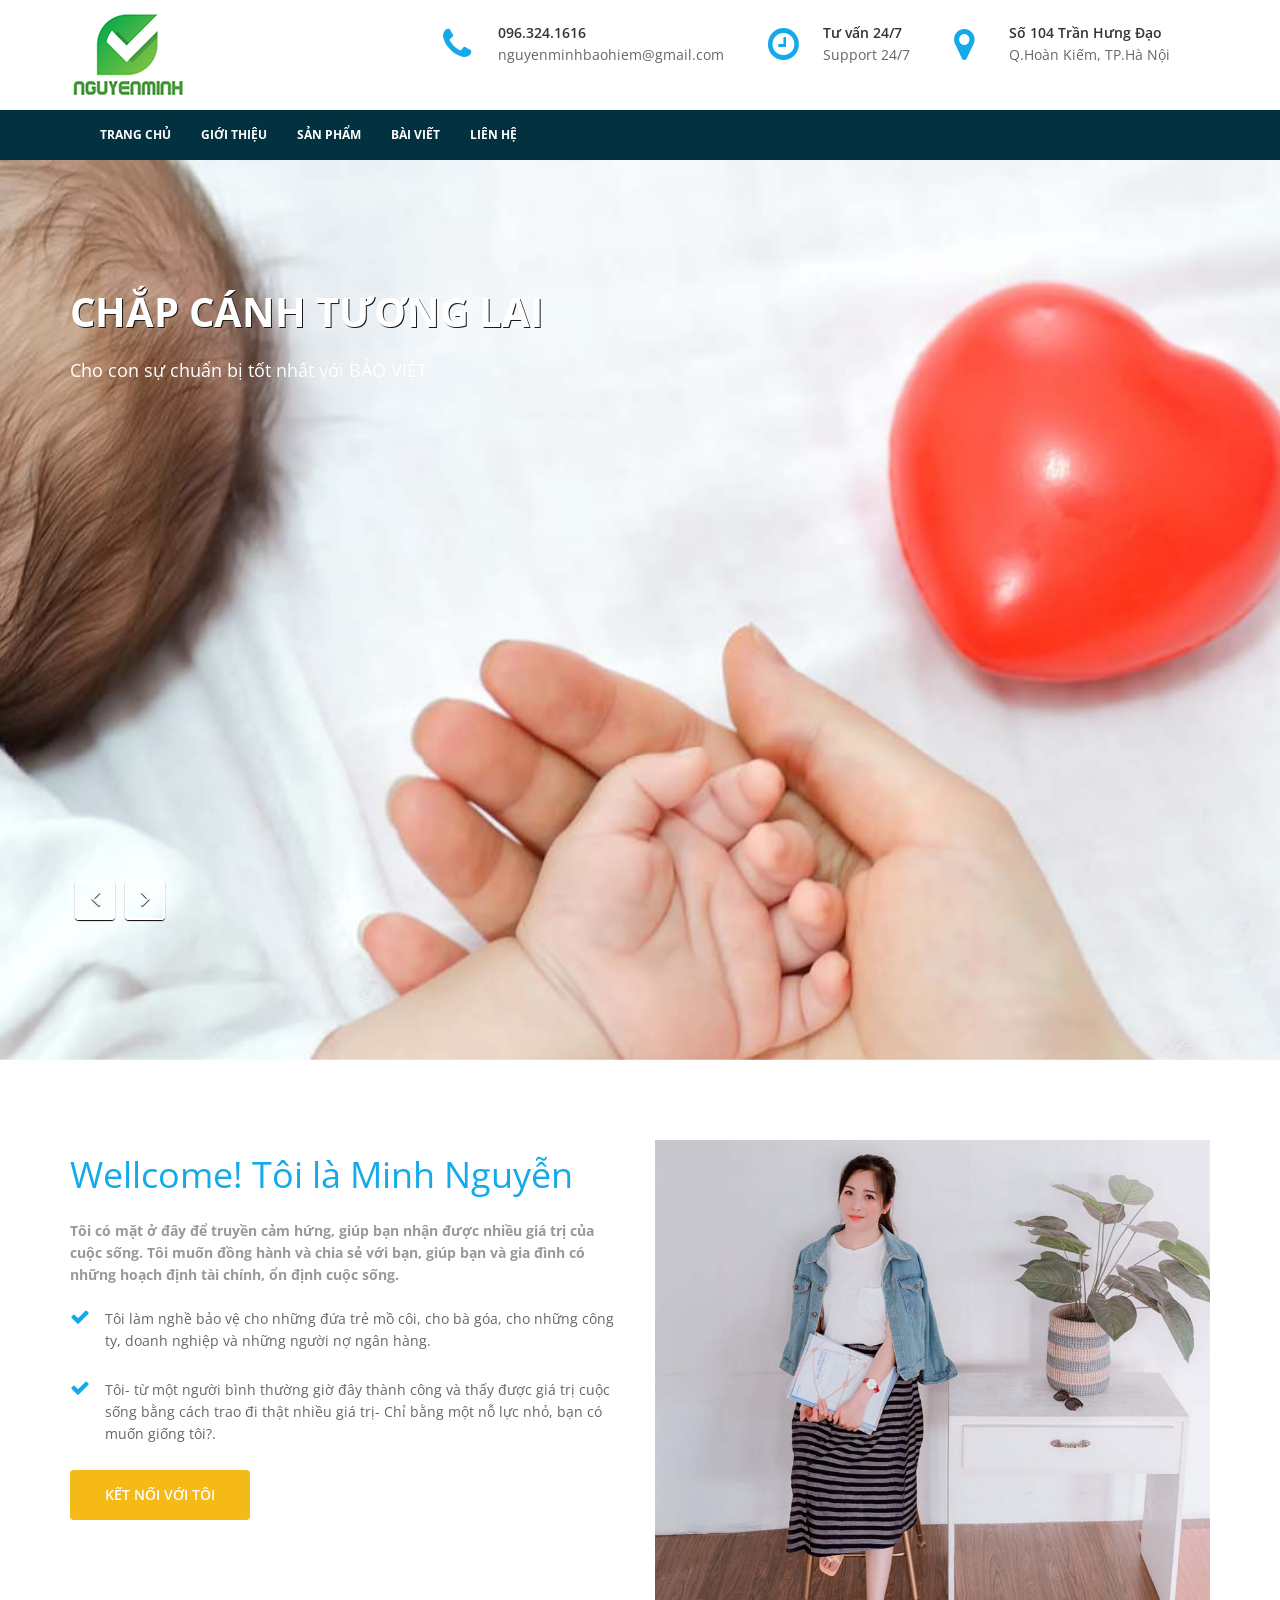
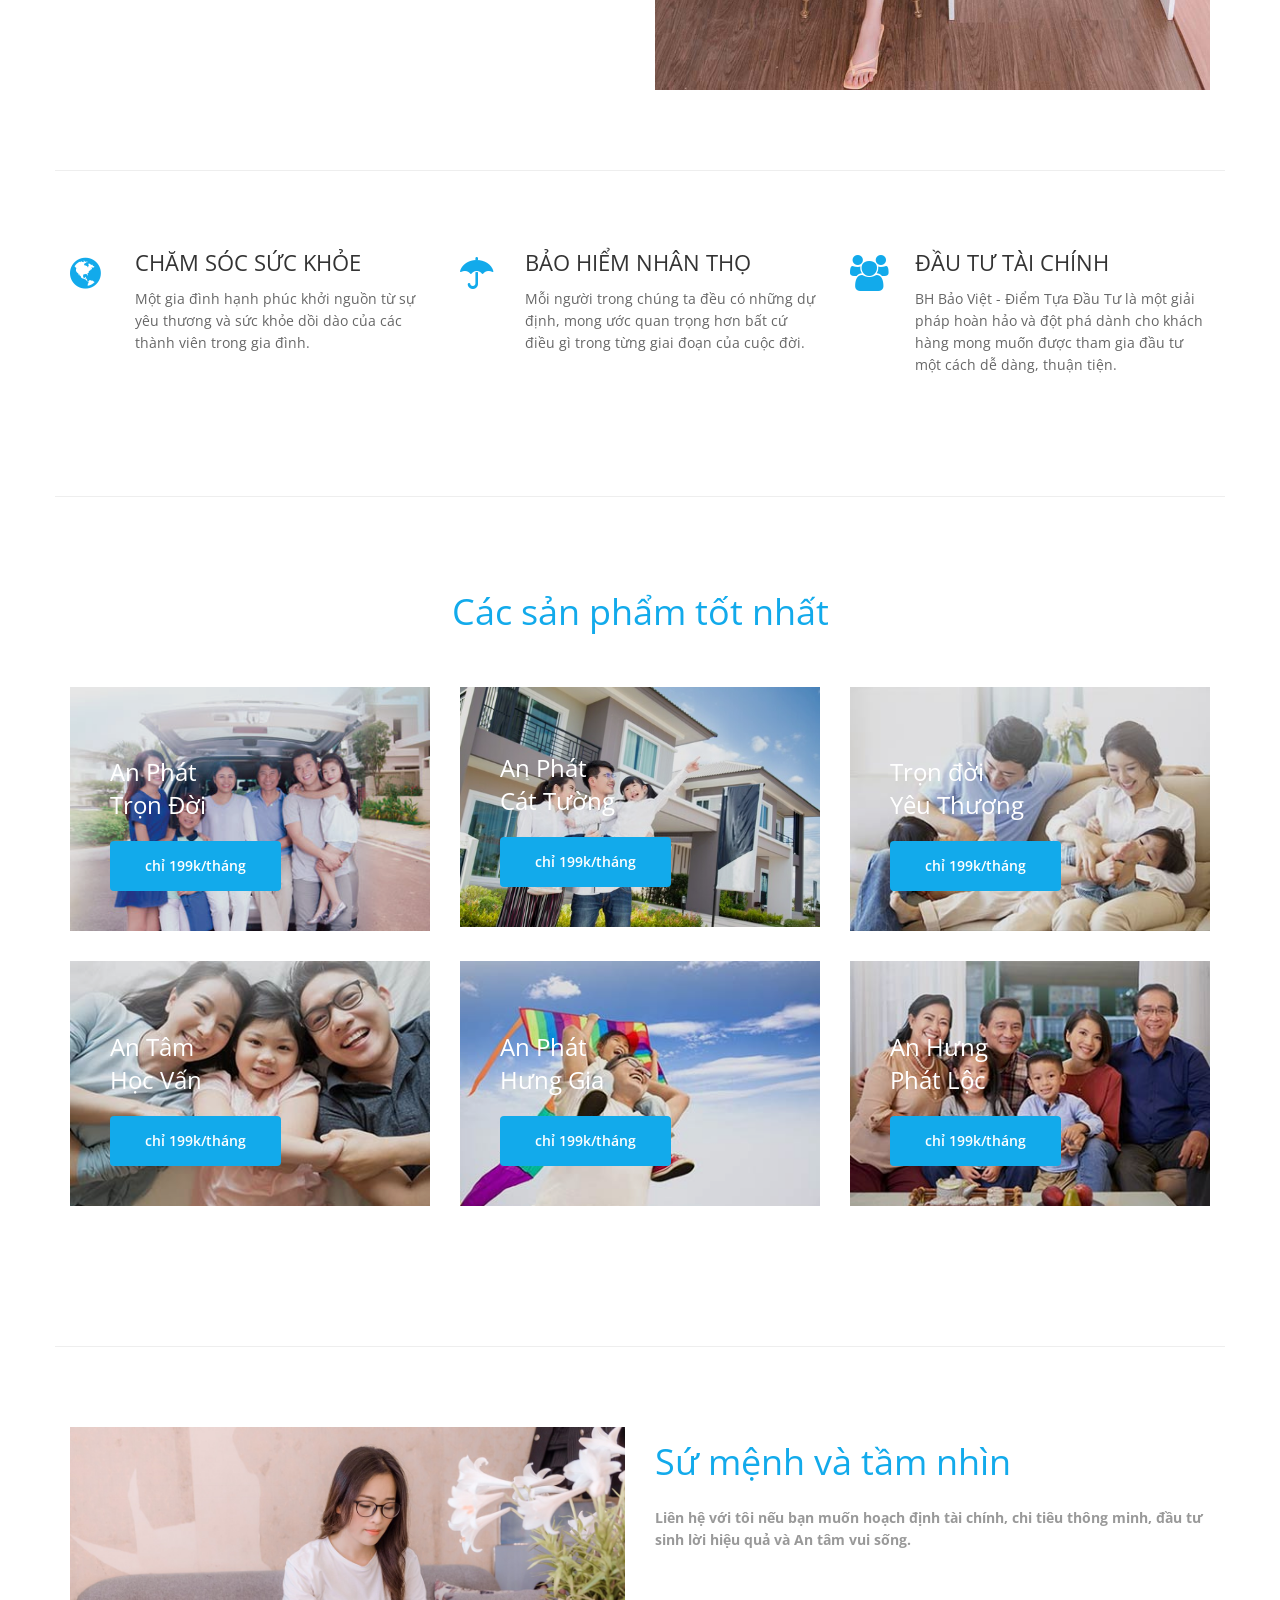
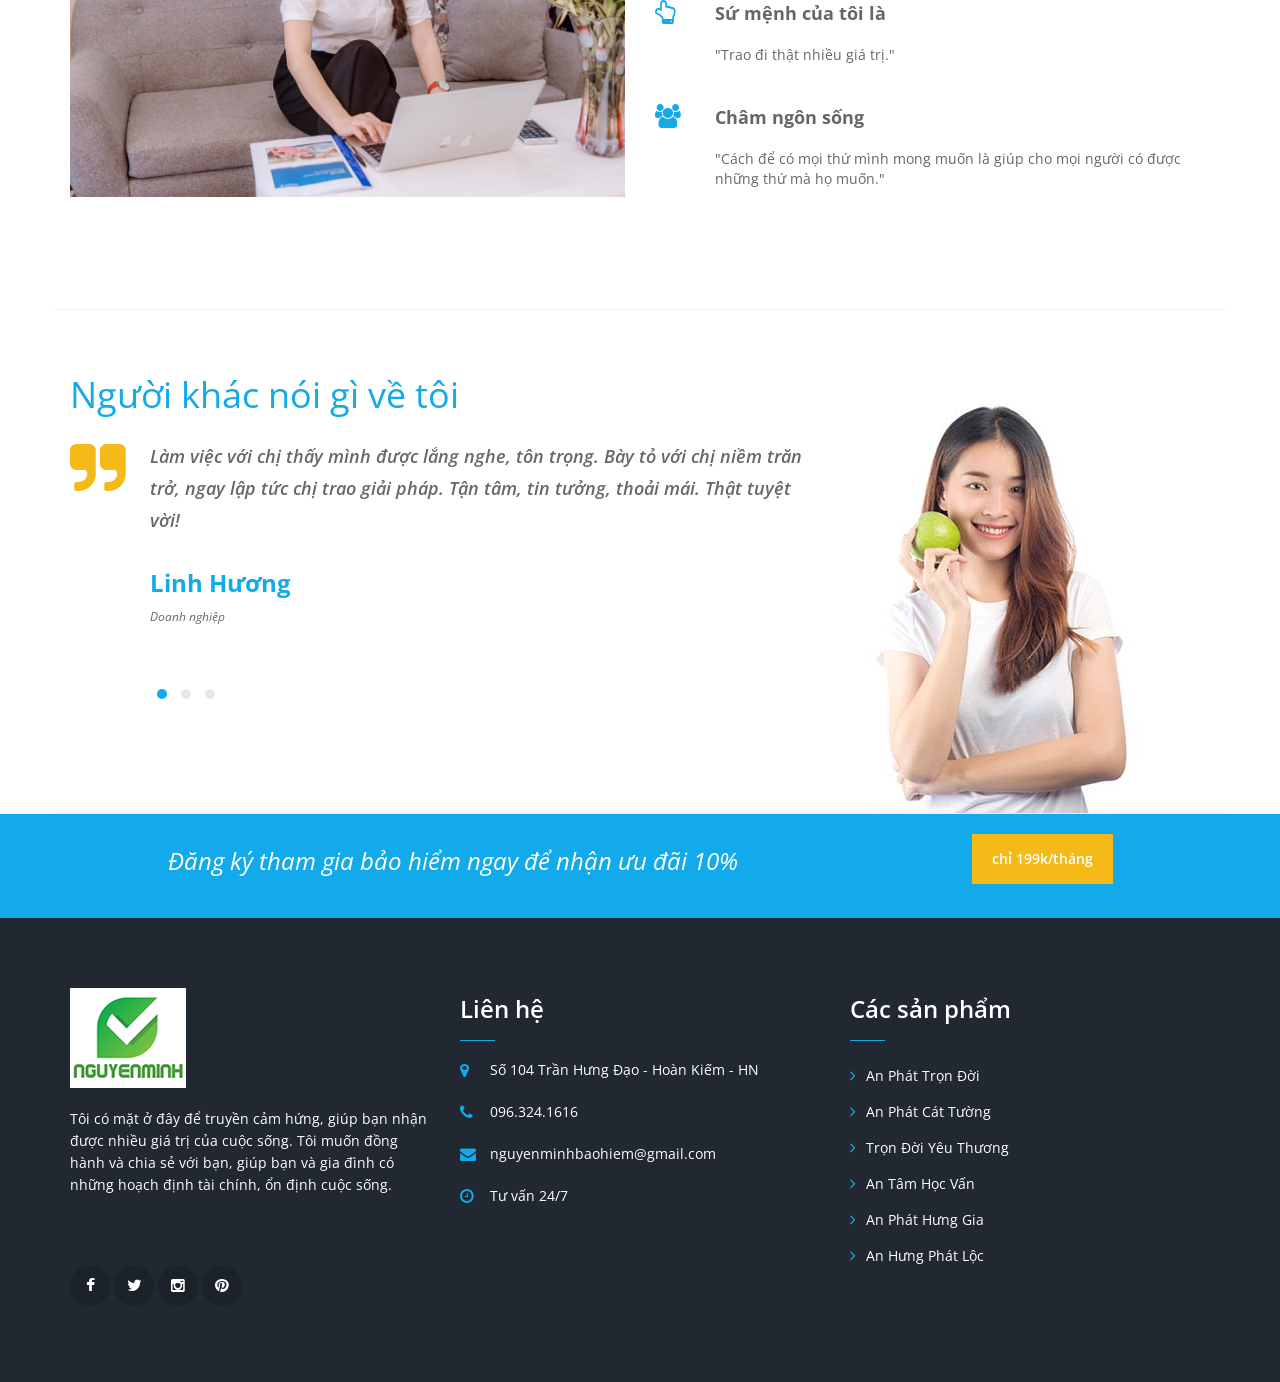
<file: index.html>
<!DOCTYPE html>
<html class="no-js" lang="en">
  <head>
    <!-- Basic Page Needs
    ================================================== -->
    <meta charset="utf-8">
    <!--[if IE]><meta http-equiv="x-ua-compatible" content="IE=9" /><![endif]-->
    <meta name="viewport" content="width=device-width, initial-scale=1">
    <title>NGUYENMINH BAO HIEM</title>
    <meta name="description" content="Insure - Insurance Company HTML Template. It is built using bootstrap 3.3.2 framework, works totally responsive, easy to customise, well commented codes and seo friendly.">
    <meta name="keywords" content="insure, insurance, company, house insurance, car insurance, life insurance, motorcylcle insurance, boat insurance, travel insurance">
    <meta name="author" content="rudhisasmito.com"> 
	
	<!-- ==============================================
	Favicons
	=============================================== -->
	<link rel="shortcut icon" href="images/favicon.ico">
	<link rel="apple-touch-icon" href="images/apple-touch-icon.png">
	<link rel="apple-touch-icon" sizes="72x72" href="images/apple-touch-icon-72x72.png">
	<link rel="apple-touch-icon" sizes="114x114" href="images/apple-touch-icon-114x114.png">
	
	<!-- ==============================================
	CSS VENDOR
	=============================================== -->
	<link rel="stylesheet" type="text/css" href="css/vendor/bootstrap.min.css" />
	<link rel="stylesheet" type="text/css" href="css/vendor/font-awesome.min.css">
	<link rel="stylesheet" type="text/css" href="css/vendor/owl.carousel.min.css">
	<link rel="stylesheet" type="text/css" href="css/vendor/owl.theme.default.min.css">
	<link rel="stylesheet" type="text/css" href="css/vendor/magnific-popup.css">
	
	<!-- ==============================================
	Google Fonts
	=============================================== -->
	<link href='https://fonts.googleapis.com/css?family=Open+Sans:400,600,700,700i' rel='stylesheet' type='text/css'>
	
	<!-- ==============================================
	Custom Stylesheet
	=============================================== -->
	<link rel="stylesheet" type="text/css" href="css/style.css" />
	
    <script type="text/javascript" src="js/vendor/modernizr.min.js"></script>

</head>

<body>

	<!-- Load page -->
	<div class="animationload">
		<div class="loader"></div>
	</div>
	
	<!-- TOPBAR LOGO SECTION -->
	<div class="topbar-logo">
		<div class="container">

			<a class="navbar-brand" href="index.html">
				<img src="images/logo.png" alt="" />
			</a>

			<div class="contact-info">
				<!-- INFO 1 -->
				<div class="box-icon-1">
					<div class="icon">
						<div class="fa fa-phone"></div>
					</div>
					<div class="body-content">
						<div class="heading">096.324.1616</div>
						nguyenminhbaohiem@gmail.com
					</div>
				</div>
				<!-- INFO 2 -->
				<div class="box-icon-1">
					<div class="icon">
						<div class="fa fa-clock-o"></div>
					</div>
					<div class="body-content">
						<div class="heading">Tư vấn 24/7</div>
						Support 24/7
					</div>
				</div>
				<!-- INFO 3 -->
				<div class="box-icon-1">
					<div class="icon">
						<div class="fa fa-map-marker"></div>
					</div>
					<div class="body-content">
						<div class="heading">Số 104 Trần Hưng Đạo</div>
						Q.Hoàn Kiếm, TP.Hà Nội
					</div>
				</div>

			</div>
		</div>
	</div>

	<!-- NAVBAR SECTION -->
	<div class="navbar navbar-main">
	
		<div class="container container-nav">
		
			<div class="navbar-header">
				<button type="button" class="navbar-toggle" data-toggle="collapse" data-target=".navbar-collapse">
					<span class="icon-bar"></span>
					<span class="icon-bar"></span>
					<span class="icon-bar"></span>
				</button>
				
			</div>

			<nav class="navbar-collapse collapse">
				<ul class="nav navbar-nav navbar-left">
					<li>
						<a href="index.html">TRANG CHỦ</a>
					</li>
					<li>
						<a href="index.html">GIỚI THIỆU</a>
					</li>
					<li>
						<a href="index.html">SẢN PHẨM</a>
					</li>
					<li>
						<a href="index.html">BÀI VIẾT</a>
					</li>
					<li>
						<a href="index.html">LIÊN HỆ</a>
					</li>
<!-- 					<li class="dropdown">
					  <a href="#" class="dropdown-toggle" data-toggle="dropdown" data-hover="dropdown" role="button" aria-haspopup="true" aria-expanded="false">GIỚI THIỆU<span class="caret"></span></a>
					  <ul class="dropdown-menu">
						<li><a href="about-company.html">OUR COMPANY</a></li>
						<li><a href="about-history.html">COMPANY HISTORY</a></li>
						<li><a href="about-team.html">OUR TEAM</a></li>
						<li><a href="about-partners.html">OUR PARTNERS</a></li>
					  </ul>
					</li>
					<li class="dropdown">
					  <a href="#" class="dropdown-toggle" data-toggle="dropdown" data-hover="dropdown" role="button" aria-haspopup="true" aria-expanded="false">SẢN PHẨM<span class="caret"></span></a>
					  <ul class="dropdown-menu">
						<li><a href="services.html">SERVICES 1</a></li>
						<li><a href="services-2.html">SERVICES 2</a></li>
						<li><a href="services-detail.html">SERVICES DETAIL</a></li>
					  </ul>
					</li>
					<li class="dropdown">
					  <a href="#" class="dropdown-toggle" data-toggle="dropdown" data-hover="dropdown" role="button" aria-haspopup="true" aria-expanded="false">BÀI VIẾT <span class="caret"></span></a>
					  <ul class="dropdown-menu">
						<li><a href="faq.html">FAQ</a></li>
						<li><a href="pricing-table.html">PRICING TABLE</a></li>
						<li><a href="404page.html">404 PAGE</a></li>
						<li><a href="career.html">CAREER</a></li>
					  </ul>
					</li>
					<li class="dropdown">
					  <a href="contact.html">CONTACT</a>
					</li> -->

				</ul>
			</nav>

			
			
		</div>
    </div>
 
	<!-- BANNER -->
	<div id="slides" class="section banner">
		<ul class="slides-container">
			<li>
				<img src="images/1680x768.jpg" alt="">
				<div class="container">
					<div class="wrap-caption">
						<h2 class="caption-heading">
							CHẮP CÁNH TƯƠNG LAI
						</h2>
						<p class="excerpt">Cho con sự chuẩn bị tốt nhất với BẢO VIỆT</p>	
						<!-- <a href="#" class="btn btn-primary" title="LEARN MORE">LEARN MORE</a> <a href="#" class="btn btn-secondary" title="CONTACT US">CONTACT US</a> -->
					</div>
				</div>
			</li>
			<li>
				<img src="images/1680x768-1.jpg" alt="">
				<div class="container">
					<div class="wrap-caption">
						<h2 class="caption-heading">
							HOẠCH ĐỊNH TÀI CHÍNH
							<br> CÁ NHÂN & GIA ĐÌNH
						</h2>
						<p class="excerpt">Chi tiêu thông minh - Đầu tư sinh lời hiệu quả.
							<br>
						Sẵn sàng trước mọi biến cố cuộc đời.</p>
						<!-- <a href="#" class="btn btn-primary" title="LEARN MORE">LEARN MORE</a> <a href="#" class="btn btn-secondary" title="CONTACT US">CONTACT US</a> -->
					</div>
				</div>
			</li>
			<li>
				<img src="images/1680x768-2.jpg" alt="">
				<div class="container">
					<div class="wrap-caption">
						<h2 class="caption-heading">
							AN PHÁT TRỌN ĐỜI
						</h2>
						<p class="excerpt">An phát trọn đời là giải pháp tài chính hoàn hảo cho cuộc sống tuyệt vời.</p>	
						<!-- <a href="#" class="btn btn-primary" title="LEARN MORE">LEARN MORE</a> <a href="#" class="btn btn-secondary" title="CONTACT US">CONTACT US</a> -->
					</div>
				</div>
			</li>
			
		</ul>

		<nav class="slides-navigation">
			<div class="container">
				<a href="#" class="next">
					<i class="fa fa-angle-right"></i>
				</a>
				<a href="#" class="prev">
					<i class="fa fa-angle-left"></i>
				</a>
	      	</div>
	    </nav>
		
	</div>

	 
	<!-- WHY -->
	<div class="section why section-border">
		<div class="container">
			<div class="row">
				
				<div class="col-sm-6 col-md-6">
					<h2 class="section-heading">
						Wellcome! Tôi là Minh Nguyễn
					</h2>
					<div class="section-subheading">Tôi có mặt ở đây để truyền cảm hứng, giúp bạn nhận được nhiều giá trị của cuộc sống. Tôi muốn đồng hành và chia sẻ với bạn, giúp bạn và gia đình có những hoạch định tài chính, ổn định cuộc sống. </div> 
					<ul class="checklist">
						<li>Tôi làm nghề bảo vệ cho những đứa trẻ mồ côi, cho bà góa, cho những  công ty, doanh nghiệp và những người nợ ngân hàng.</li>
						<li>Tôi- từ một người bình thường giờ đây thành công và thấy được giá trị cuộc sống bằng cách trao đi thật nhiều giá trị- Chỉ bằng một nỗ lực nhỏ, bạn có muốn giống tôi?.</li>
					</ul>
					<a href="#" class="btn btn-primary" title="FIND AN AGENTS">KẾT NỐI VỚI TÔI</a>
					<div class="margin-bottom-30"></div>
				</div>
				<div class="col-sm-6 col-md-6">
					<img src="images/anh2.jpg" alt="" class="img-responsive">
				</div>
				
			</div>
		</div>
	</div>


	<!-- ABOUT FEATURE -->
	<div class="section feature section-border">
		<div class="container">
			<div class="row">
				
				<div class="col-sm-4 col-md-4">
					<!-- BOX 1 -->
					<div class="box-icon-2">
						<div class="icon">
							<div class="fa fa-globe"></div>
						</div>
						<div class="body-content">
							<div class="heading">CHĂM SÓC SỨC KHỎE</div>
							Một gia đình hạnh phúc khởi nguồn từ sự yêu thương và sức khỏe dồi dào của các thành viên trong gia đình.
						</div>
					</div>
				</div>
				<div class="col-sm-4 col-md-4">
					<!-- BOX 2 -->
					<div class="box-icon-2">
						<div class="icon">
							<div class="fa fa-umbrella"></div>
						</div>
						<div class="body-content">
							<div class="heading">BẢO HIỂM NHÂN THỌ</div>
							Mỗi người trong chúng ta đều có những dự định, mong ước quan trọng hơn bất cứ điều gì trong từng giai đoạn của cuộc đời.
						</div>
					</div>
				</div>
				<div class="col-sm-4 col-md-4">
					<!-- BOX 3 -->
					<div class="box-icon-2">
						<div class="icon">
							<div class="fa fa-users"></div>
						</div>
						<div class="body-content">
							<div class="heading">ĐẦU TƯ TÀI CHÍNH</div>
							BH Bảo Việt - Điểm Tựa Đầu Tư là một giải pháp hoàn hảo và đột phá dành cho khách hàng mong muốn được tham gia đầu tư một cách dễ dàng, thuận tiện.
						</div>
					</div>
				</div>
				
			</div>
		</div>
	</div>
	 
	<!-- SERVICES -->
	<div class="section services section-border">
		<div class="container">
			<div class="row">
				<div class="col-sm-12 col-md-12">
					<h2 class="section-heading center">
						Các sản phẩm tốt nhất
					</h2>
				</div>
			</div>
			<div class="row grid-services">
				<div class="col-sm-6 col-md-4">
					<div class="box-image-1">
						<div class="image">
							<a href="services-detail.html" title="House Insurance"><img src="images/sp1.jpg" alt="" class="img-responsive"></a>
						</div>
						<div class="description">
							<h3 class="blok-title">An Phát <br> Trọn Đời</h3>
							<a href="#" title="chỉ 199k/tháng" class="btn btn-secondary">chỉ 199k/tháng</a>
						</div>
					</div>
				</div>
				<div class="col-sm-6 col-md-4">
					<div class="box-image-1">
						<div class="image">
							<a href="services-detail.html" title="House Insurance"><img src="images/sp2.png" alt="" class="img-responsive"></a>
						</div>
						<div class="description">
							<h3 class="blok-title">An Phát <br/>Cát Tường</h3>
							<a href="#" title="chỉ 199k/tháng" class="btn btn-secondary">chỉ 199k/tháng</a>
						</div>
					</div>
				</div>
				<div class="col-sm-6 col-md-4">
					<div class="box-image-1">
						<div class="image">
							<a href="services-detail.html" title="House Insurance"><img src="images/sp3.jpg" alt="" class="img-responsive"></a>
						</div>
						<div class="description">
							<h3 class="blok-title">Trọn đời <br/>Yêu Thương</h3>
							<a href="#" title="chỉ 199k/tháng" class="btn btn-secondary">chỉ 199k/tháng</a>
						</div>
					</div>
				</div>
				<div class="col-sm-6 col-md-4">
					<div class="box-image-1">
						<div class="image">
							<a href="services-detail.html" title="House Insurance"><img src="images/sp4.jpg" alt="" class="img-responsive"></a>
						</div>
						<div class="description">
							<h3 class="blok-title">An Tâm  <br/>Học Vấn</h3>
							<a href="#" title="chỉ 199k/tháng" class="btn btn-secondary">chỉ 199k/tháng</a>
						</div>
					</div>
				</div>
				<div class="col-sm-6 col-md-4">
					<div class="box-image-1">
						<div class="image">
							<a href="services-detail.html" title="House Insurance"><img src="images/sp5.jpg" alt="" class="img-responsive"></a>
						</div>
						<div class="description">
							<h3 class="blok-title">An Phát <br/> Hưng Gia</h3>
							<a href="#" title="chỉ 199k/tháng" class="btn btn-secondary">chỉ 199k/tháng</a>
						</div>
					</div>
				</div>
				<div class="col-sm-6 col-md-4">
					<div class="box-image-1">
						<div class="image">
							<a href="services-detail.html" title="House Insurance"><img src="images/sp6.jpg" alt="" class="img-responsive"></a>
						</div>
						<div class="description">
							<h3 class="blok-title">An Hưng <br/>Phát Lộc</h3>
							<a href="#" title="chỉ 199k/tháng" class="btn btn-secondary">chỉ 199k/tháng</a>
						</div>
					</div>
				</div>

			</div>
		</div>
	</div>
	 
	<!-- How -->
	<div class="section how section-border">
		<div class="container">
			<div class="row">
				
				<div class="col-sm-6 col-md-6">
					<img src="images/anh4.jpg" alt="" class="img-responsive">
				</div>
				<div class="col-sm-6 col-md-6">
					<h2 class="section-heading">
						Sứ mệnh và tầm nhìn
					</h2>
					<div class="section-subheading">Liên hệ với tôi nếu bạn muốn hoạch định tài chính, chi tiêu thông minh, đầu tư sinh lời hiệu quả và An tâm vui sống. </div> 
					<div class="margin-bottom-50"></div>
					<dl class="hiw">
						<dt><span class="fa fa-hand-o-up"></span></dt>
						<dd><h4>Sứ mệnh của tôi là </h4>"Trao đi thật nhiều giá trị."</dd>
						<dt><span class="fa fa-users"></span></dt>
						<dd><h4>Châm ngôn sống</h4>"Cách để có mọi thứ mình mong muốn là giúp cho mọi người có được những thứ mà họ muốn."</dd>
						
					</dl>
					
				</div>
				
			</div>
		</div>
	</div> 
	
	<!-- TESTIMONY --> 
	<div class="section testimony section-border">
		<div class="container">
			
			<div class="row">
				
				<div class="col-sm-7 col-md-8">

					<div class="row">
						<div class="col-sm-12 col-md-12">
							<div class="section-title center cwhite">
								<h2 class="section-heading">Người khác nói gì về tôi</h2>
							</div>
						</div>
					</div>

					<div id="owl-testimony">
						<div class="item">
							<div class="box-testimony">
								<div class="quote-box">
									<blockquote>
									 	Làm việc với chị thấy mình được lắng nghe, tôn trọng. Bày tỏ với chị niềm trăn trở, ngay lập tức chị trao giải pháp. Tận tâm, tin tưởng, thoải mái. Thật tuyệt vời!
									</blockquote>
									<p class="quote-name">
										Linh Hương <span>Doanh nghiệp</span>
									</p>                        
								</div>
							</div>
						</div>
						<div class="item">
							<div class="box-testimony">
								<div class="quote-box">
									<blockquote>
									 Chị cho tôi hiểu giá trị thật sự của những việc tôi đang làm, giúp tôi nhìn nhận đúng, sống có trách nhiệm với bản thân và gia đình.
									</blockquote>
									<p class="quote-name">
										Thảo Hương <span>Designer</span>
									</p>                        
								</div>
							</div>
						</div>
						<div class="item">
							<div class="box-testimony">
								<div class="quote-box">
									<blockquote>
									 	Mỗi người một vấn đề nhưng gặp em dường như chả có gì làm khó được em. Em trao giá trị bằng sự chân thành, ấm áp.
									</blockquote>
									<p class="quote-name">
										Trang Linh <span>Bác sỹ</span>
									</p>                        
								</div>
							</div>
						</div>
						
					</div>
					
				</div>

				<div class="col-sm-5 col-md-4">
					<div class="people">
						<img class="user-pic" src="images/say-img.jpg" alt="">
					</div>
				</div>
			</div>
		</div>
	</div>
	
	
	<!-- CTA -->
	<div class="section cta">
		<div class="container">
			
			<div class="row">
				
				<div class="col-sm-12 col-md-7 col-md-offset-1">
					<h3 class="cta-desc">Đăng ký tham gia bảo hiểm ngay để nhận ưu đãi 10%</h3>
				</div>
				<div class="col-sm-12 col-md-3">
					<a href="#" title="" class="btn btn-orange-cta pull-right btn-view-all">chỉ 199k/tháng</a>
				</div>

			</div>
		</div>
	</div>
	 
	<!-- FOOTER SECTION -->
	<div class="footer">
		
		<div class="container">
			
			<div class="row">
				<div class="col-sm-4 col-md-4">
					<div class="footer-item">
						<img src="images/logo.png" alt="logo bottom">
						<p></p><p>Tôi có mặt ở đây để truyền cảm hứng, giúp bạn nhận được nhiều giá trị của cuộc sống. Tôi muốn đồng hành và chia sẻ với bạn, giúp bạn và gia đình có những hoạch định tài chính, ổn định cuộc sống.</p>
						<div class="footer-sosmed">
							<a href="#" title="">
								<div class="item">
									<i class="fa fa-facebook"></i>
								</div>
							</a>
							<a href="#" title="">
								<div class="item">
									<i class="fa fa-twitter"></i>
								</div>
							</a>
							<a href="#" title="">
								<div class="item">
									<i class="fa fa-instagram"></i>
								</div>
							</a>
							<a href="#" title="">
								<div class="item">
									<i class="fa fa-pinterest"></i>
								</div>
							</a> 
						</div>
					</div>
				</div>
				<div class="col-sm-4 col-md-4">
					<div class="footer-item">
						<div class="footer-title">
							Liên hệ
						</div>
						<ul class="list-info">
							<li>
								<div class="info-icon">
									<span class="fa fa-map-marker"></span>
								</div>
								<div class="info-text">Số 104 Trần Hưng Đạo - Hoàn Kiếm - HN</div> </li>
							<li>
								<div class="info-icon">
									<span class="fa fa-phone"></span>
								</div>
								<div class="info-text">096.324.1616
</div>
							</li>
							<li>
								<div class="info-icon">
									<span class="fa fa-envelope"></span>
								</div>
								<div class="info-text">nguyenminhbaohiem@gmail.com</div>
							</li>
							<li>
								<div class="info-icon">
									<span class="fa fa-clock-o"></span>
								</div>
								<div class="info-text">Tư vấn 24/7</div>
							</li>
						</ul>
					</div>
				</div>
				<div class="col-sm-4 col-md-4">
					<div class="footer-item">
						<div class="footer-title">
							Các sản phẩm
						</div>
						<ul class="list">
							<li><a href="#" title="">An Phát Trọn Đời</a></li>
							<li><a href="#" title="">An Phát Cát Tường</a></li>
							<li><a href="#" title="">Trọn Đời Yêu Thương</a></li>
							<li><a href="#" title="">An Tâm Học Vấn</a></li>
							<li><a href="#" title="">An Phát Hưng Gia</a></li>
							<li><a href="#" title="">An Hưng Phát Lộc</a></li>
						</ul>
					</div>
				</div>
				
			</div>
		</div>
		
		
	</div>
	
	<!-- JS VENDOR -->
	<script type="text/javascript" src="js/vendor/jquery.min.js"></script>
	<script type="text/javascript" src="js/vendor/bootstrap.min.js"></script>
	<script type="text/javascript" src="js/vendor/jquery.superslides.js"></script>
	<script type="text/javascript" src="js/vendor/owl.carousel.js"></script>
	<script type="text/javascript" src="js/vendor/bootstrap-hover-dropdown.min.js"></script>
	<script type="text/javascript" src="js/vendor/jquery.magnific-popup.min.js"></script>
	<!-- sendmail -->
	<script type="text/javascript" src="js/vendor/validator.min.js"></script>
	<script type="text/javascript" src="js/vendor/form-scripts.js"></script>
	
	<script type='text/javascript' src='https://maps.google.com/maps/api/js?sensor=false&#038;ver=4.1.5'></script>

	<script type="text/javascript" src="js/script.js"></script>
		
</body>
</html>
</file>
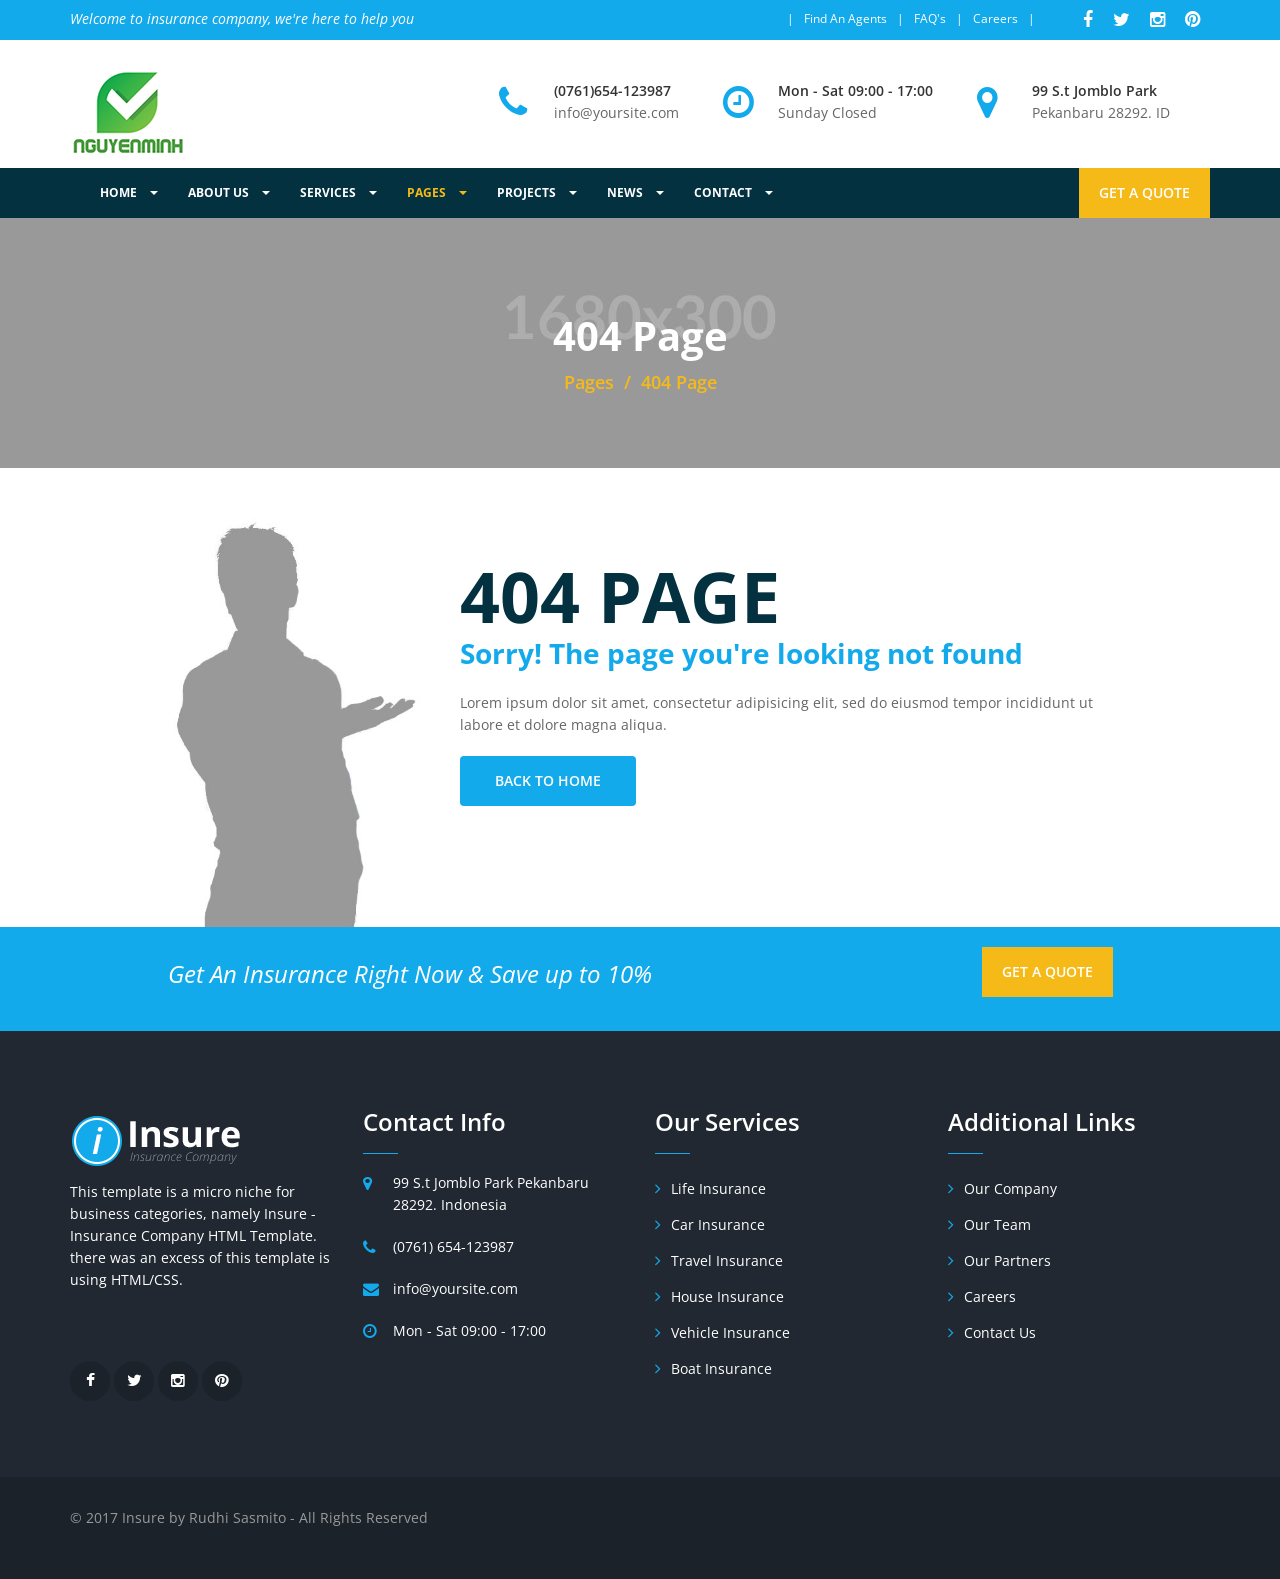
<file: 404page.html>
<!DOCTYPE html>
<html class="no-js" lang="en">
  <head>
    <!-- Basic Page Needs
    ================================================== -->
    <meta charset="utf-8">
    <!--[if IE]><meta http-equiv="x-ua-compatible" content="IE=9" /><![endif]-->
    <meta name="viewport" content="width=device-width, initial-scale=1">
    <title>Insure - Insurance Company HTML Template</title>
    <meta name="description" content="Insure - Insurance Company HTML Template. It is built using bootstrap 3.3.2 framework, works totally responsive, easy to customise, well commented codes and seo friendly.">
    <meta name="keywords" content="insure, insurance, company, house insurance, car insurance, life insurance, motorcylcle insurance, boat insurance, travel insurance">
    <meta name="author" content="rudhisasmito.com"> 
	
	<!-- ==============================================
	Favicons
	=============================================== -->
	<link rel="shortcut icon" href="images/favicon.ico">
	<link rel="apple-touch-icon" href="images/apple-touch-icon.png">
	<link rel="apple-touch-icon" sizes="72x72" href="images/apple-touch-icon-72x72.png">
	<link rel="apple-touch-icon" sizes="114x114" href="images/apple-touch-icon-114x114.png">
	
	<!-- ==============================================
	CSS VENDOR
	=============================================== -->
	<link rel="stylesheet" type="text/css" href="css/vendor/bootstrap.min.css" />
	<link rel="stylesheet" type="text/css" href="css/vendor/font-awesome.min.css">
	<link rel="stylesheet" type="text/css" href="css/vendor/owl.carousel.min.css">
	<link rel="stylesheet" type="text/css" href="css/vendor/owl.theme.default.min.css">
	<link rel="stylesheet" type="text/css" href="css/vendor/magnific-popup.css">
	
	<!-- ==============================================
	Google Fonts
	=============================================== -->
	<link href='https://fonts.googleapis.com/css?family=Open+Sans:400,600,700,700i' rel='stylesheet' type='text/css'>
	
	<!-- ==============================================
	Custom Stylesheet
	=============================================== -->
	<link rel="stylesheet" type="text/css" href="css/style.css" />
	
    <script type="text/javascript" src="js/vendor/modernizr.min.js"></script>

</head>

<body>

	<!-- Load page -->
	<div class="animationload">
		<div class="loader"></div>
	</div>
	

	<!-- TOPBAR -->
	<div class="topbar">
		<div class="container">
			<div class="row">
				<div class="col-sm-12 col-md-6">
					<div class="topbar-left">
						<div class="welcome-text">
						Welcome to insurance company, we're here to help you
						</div>
					</div>
				</div>
				<div class="col-sm-12 col-md-6">
					<div class="topbar-right">
						<ul class="topbar-menu">
							<li><a href="find-an-agents.html" title="Find An Agents">Find An Agents</a></li>
							<li><a href="faq.html" title="Find An Agents">FAQ's</a></li>
							<li><a href="careers.html" title="Find An Agents">Careers</a></li>
						</ul>
						<ul class="topbar-sosmed">
						<li>
							<a href="#"><i class="fa fa-facebook"></i></a>
						</li>
						<li>
							<a href="#"><i class="fa fa-twitter"></i></a>
						</li>
						<li>
							<a href="#"><i class="fa fa-instagram"></i></a>
						</li>
						<li>
							<a href="#"><i class="fa fa-pinterest"></i></a>
						</li>
						</ul>
					</div>
				</div>
			</div>
		</div>
	</div>

	<!-- TOPBAR LOGO SECTION -->
	<div class="topbar-logo">
		<div class="container">

			<a class="navbar-brand" href="index.html">
				<img src="images/logo.png" alt="" />
			</a>

			<div class="contact-info">
				<!-- INFO 1 -->
				<div class="box-icon-1">
					<div class="icon">
						<div class="fa fa-phone"></div>
					</div>
					<div class="body-content">
						<div class="heading">(0761)654-123987</div>
						info@yoursite.com
					</div>
				</div>
				<!-- INFO 2 -->
				<div class="box-icon-1">
					<div class="icon">
						<div class="fa fa-clock-o"></div>
					</div>
					<div class="body-content">
						<div class="heading">Mon - Sat 09:00 - 17:00</div>
						Sunday Closed
					</div>
				</div>
				<!-- INFO 3 -->
				<div class="box-icon-1">
					<div class="icon">
						<div class="fa fa-map-marker"></div>
					</div>
					<div class="body-content">
						<div class="heading">99 S.t Jomblo Park</div>
						Pekanbaru 28292. ID
					</div>
				</div>

			</div>
		</div>
	</div>

	<!-- NAVBAR SECTION -->
	<div class="navbar navbar-main">
	
		<div class="container container-nav">
		
			<div class="navbar-header">
				<button type="button" class="navbar-toggle" data-toggle="collapse" data-target=".navbar-collapse">
					<span class="icon-bar"></span>
					<span class="icon-bar"></span>
					<span class="icon-bar"></span>
				</button>
				
			</div>

			<a href="contact.html" title="" class="btn btn-orange-cta pull-right btn-view-all">GET A QUOTE</a>

			<nav class="navbar-collapse collapse">
				<ul class="nav navbar-nav navbar-left">
					<li class="dropdown">
					  <a href="#" class="dropdown-toggle" data-toggle="dropdown" data-hover="dropdown" role="button" aria-haspopup="true" aria-expanded="false">HOME <span class="caret"></span></a>
					  <ul class="dropdown-menu">
						<li><a href="index.html">HOMEPAGE 1</a></li>
						<li><a href="index-2.html">HOMEPAGE 2</a></li>
					  </ul>
					</li>
					<li class="dropdown">
					  <a href="#" class="dropdown-toggle" data-toggle="dropdown" data-hover="dropdown" role="button" aria-haspopup="true" aria-expanded="false">ABOUT US <span class="caret"></span></a>
					  <ul class="dropdown-menu">
						<li><a href="about-company.html">OUR COMPANY</a></li>
						<li><a href="about-history.html">COMPANY HISTORY</a></li>
						<li><a href="about-team.html">OUR TEAM</a></li>
						<li><a href="about-partners.html">OUR PARTNERS</a></li>
					  </ul>
					</li>
					<li class="dropdown">
					  <a href="#" class="dropdown-toggle" data-toggle="dropdown" data-hover="dropdown" role="button" aria-haspopup="true" aria-expanded="false">SERVICES <span class="caret"></span></a>
					  <ul class="dropdown-menu">
						<li><a href="services.html">SERVICES 1</a></li>
						<li><a href="services-2.html">SERVICES 2</a></li>
						<li><a href="services-detail.html">SERVICES DETAIL</a></li>
					  </ul>
					</li>
					<li class="dropdown active">
					  <a href="#" class="dropdown-toggle" data-toggle="dropdown" data-hover="dropdown" role="button" aria-haspopup="true" aria-expanded="false">PAGES <span class="caret"></span></a>
					  <ul class="dropdown-menu">
						<li><a href="faq.html">FAQ</a></li>
						<li><a href="pricing-table.html">PRICING TABLE</a></li>
						<li><a href="404page.html">404 PAGE</a></li>
						<li><a href="career.html">CAREER</a></li>
					  </ul>
					</li>
					<li class="dropdown">
					  <a href="#" class="dropdown-toggle" data-toggle="dropdown" data-hover="dropdown" role="button" aria-haspopup="true" aria-expanded="false">PROJECTS <span class="caret"></span></a>
					  <ul class="dropdown-menu">
						<li><a href="project-grid.html">GRID LAYOUT</a></li>
						<li><a href="project-detail.html">SINGLE PROJECT</a></li>
					  </ul>
					</li>
					<li class="dropdown">
					  <a href="#" class="dropdown-toggle" data-toggle="dropdown" data-hover="dropdown" role="button" aria-haspopup="true" aria-expanded="false">NEWS <span class="caret"></span></a>
					  <ul class="dropdown-menu">
						<li><a href="news-grid.html">GRID BAR</a></li>
						<li><a href="news-sidebar.html">SIDEBAR</a></li>
						<li><a href="news-detail.html">SINGLE NEWS</a></li>
					  </ul>
					</li>
					<li class="dropdown">
					  <a href="#" class="dropdown-toggle" data-toggle="dropdown" data-hover="dropdown" role="button" aria-haspopup="true" aria-expanded="false">CONTACT <span class="caret"></span></a>
					  <ul class="dropdown-menu">
						<li><a href="contact.html">CONTACT US</a></li>
						<li><a href="contact-quote.html">GET A QUOTE</a></li>
					  </ul>
					</li>

				</ul>
			</nav>

			
			
		</div>
    </div>
 
	<!-- BANNER -->
	<div class="section banner-page pages">
		<div class="container">
			<div class="row">
				<div class="col-sm-12 col-md-12">
					<div class="title-page">404 Page</div>
					<ol class="breadcrumb">
						<li><a href="index.html">Pages</a></li>
						<li class="active">404 Page</li>
					</ol>
				</div>
			</div>
		</div>
	</div>
	
	<!-- SINGLE PAGE --> 
	<div class="section page404">
		<div class="container">
			
			<div class="row">
				
				<div class="col-sm-5 col-md-3 col-md-offset-1">
					<div class="people">
						<img class="user-pic" src="images/say-img-2.jpg" alt="">
					</div>
				</div>
				<div class="col-sm-7 col-md-7">

					<div class="margin-bottom-30"></div>
					<h2 class="title-404">404 PAGE</h2>
					<h3 class="subtitle-404">Sorry! The page  you're looking not found</h3>
					<p>Lorem ipsum dolor sit amet, consectetur adipisicing elit, sed do eiusmod tempor incididunt ut labore et dolore magna aliqua.</p>
					<a href="#" class="btn btn-secondary" title="OUR COMPANY">BACK TO HOME</a>
					<div class="margin-bottom-50"></div>
					
				</div>

			</div>
		</div>
	</div>
	
	<!-- CTA -->
	<div class="section cta">
		<div class="container">
			
			<div class="row">
				
				<div class="col-sm-12 col-md-7 col-md-offset-1">
					<h3 class="cta-desc">Get An Insurance Right Now & Save up to 10%</h3>
				</div>
				<div class="col-sm-12 col-md-3">
					<a href="contact.html" title="" class="btn btn-orange-cta pull-right btn-view-all">GET A QUOTE</a>
				</div>

			</div>
		</div>
	</div>
	 
	<!-- FOOTER SECTION -->
	<div class="footer">
		
		<div class="container">
			
			<div class="row">
				<div class="col-sm-3 col-md-3">
					<div class="footer-item">
						<img src="images/logo-bottom.png" alt="logo bottom">
						<p>This template is a micro niche for business categories, namely Insure - Insurance Company HTML Template. there was an excess of this template is using HTML/CSS.</p>
						<div class="footer-sosmed">
							<a href="#" title="">
								<div class="item">
									<i class="fa fa-facebook"></i>
								</div>
							</a>
							<a href="#" title="">
								<div class="item">
									<i class="fa fa-twitter"></i>
								</div>
							</a>
							<a href="#" title="">
								<div class="item">
									<i class="fa fa-instagram"></i>
								</div>
							</a>
							<a href="#" title="">
								<div class="item">
									<i class="fa fa-pinterest"></i>
								</div>
							</a> 
						</div>
					</div>
				</div>
				<div class="col-sm-3 col-md-3">
					<div class="footer-item">
						<div class="footer-title">
							Contact Info
						</div>
						<ul class="list-info">
							<li>
								<div class="info-icon">
									<span class="fa fa-map-marker"></span>
								</div>
								<div class="info-text">99 S.t Jomblo Park Pekanbaru 28292. Indonesia</div> </li>
							<li>
								<div class="info-icon">
									<span class="fa fa-phone"></span>
								</div>
								<div class="info-text">(0761) 654-123987</div>
							</li>
							<li>
								<div class="info-icon">
									<span class="fa fa-envelope"></span>
								</div>
								<div class="info-text">info@yoursite.com</div>
							</li>
							<li>
								<div class="info-icon">
									<span class="fa fa-clock-o"></span>
								</div>
								<div class="info-text">Mon - Sat 09:00 - 17:00</div>
							</li>
						</ul>
					</div>
				</div>
				<div class="col-sm-3 col-md-3">
					<div class="footer-item">
						<div class="footer-title">
							Our Services
						</div>
						<ul class="list">
							<li><a href="service-life-insurance.html" title="">Life Insurance</a></li>
							<li><a href="service-car-insurance.html" title="">Car Insurance</a></li>
							<li><a href="service-travel-insurance" title="">Travel Insurance</a></li>
							<li><a href="service-house-insurance.html" title="">House Insurance</a></li>
							<li><a href="service-vehicle-insurance.html" title="">Vehicle Insurance</a></li>
							<li><a href="service-boat-insurance.html" title="">Boat Insurance</a></li>
						</ul>
					</div>
				</div>
				<div class="col-sm-3 col-md-3">
					<div class="footer-item">
						<div class="footer-title">
							Additional Links
						</div>
						<ul class="list">
							<li><a href="our-company.html" title="">Our Company</a></li>
							<li><a href="our-team.html" title="">Our Team</a></li>
							<li><a href="our-partners.html" title="">Our Partners</a></li>
							<li><a href="careers.html" title="">Careers</a></li>
							<li><a href="contact-us.html" title="">Contact Us</a></li>
						</ul>
					</div>
				</div>
				
			</div>
		</div>
		
		<div class="fcopy">
			<div class="container">
				<div class="row">
					<div class="col-sm-12 col-md-12">
						<p class="ftex">&copy; 2017 Insure by Rudhi Sasmito - All Rights Reserved</p> 
					</div>
				</div>
			</div>
		</div>
		
	</div>
	
	<!-- JS VENDOR -->
	<script type="text/javascript" src="js/vendor/jquery.min.js"></script>
	<script type="text/javascript" src="js/vendor/bootstrap.min.js"></script>
	<script type="text/javascript" src="js/vendor/jquery.superslides.js"></script>
	<script type="text/javascript" src="js/vendor/owl.carousel.js"></script>
	<script type="text/javascript" src="js/vendor/bootstrap-hover-dropdown.min.js"></script>
	<script type="text/javascript" src="js/vendor/jquery.magnific-popup.min.js"></script>
	<!-- sendmail -->
	<script type="text/javascript" src="js/vendor/validator.min.js"></script>
	<script type="text/javascript" src="js/vendor/form-scripts.js"></script>
	
	<script type='text/javascript' src='https://maps.google.com/maps/api/js?sensor=false&#038;ver=4.1.5'></script>

	<script type="text/javascript" src="js/script.js"></script>
		
</body>
</html>
</file>
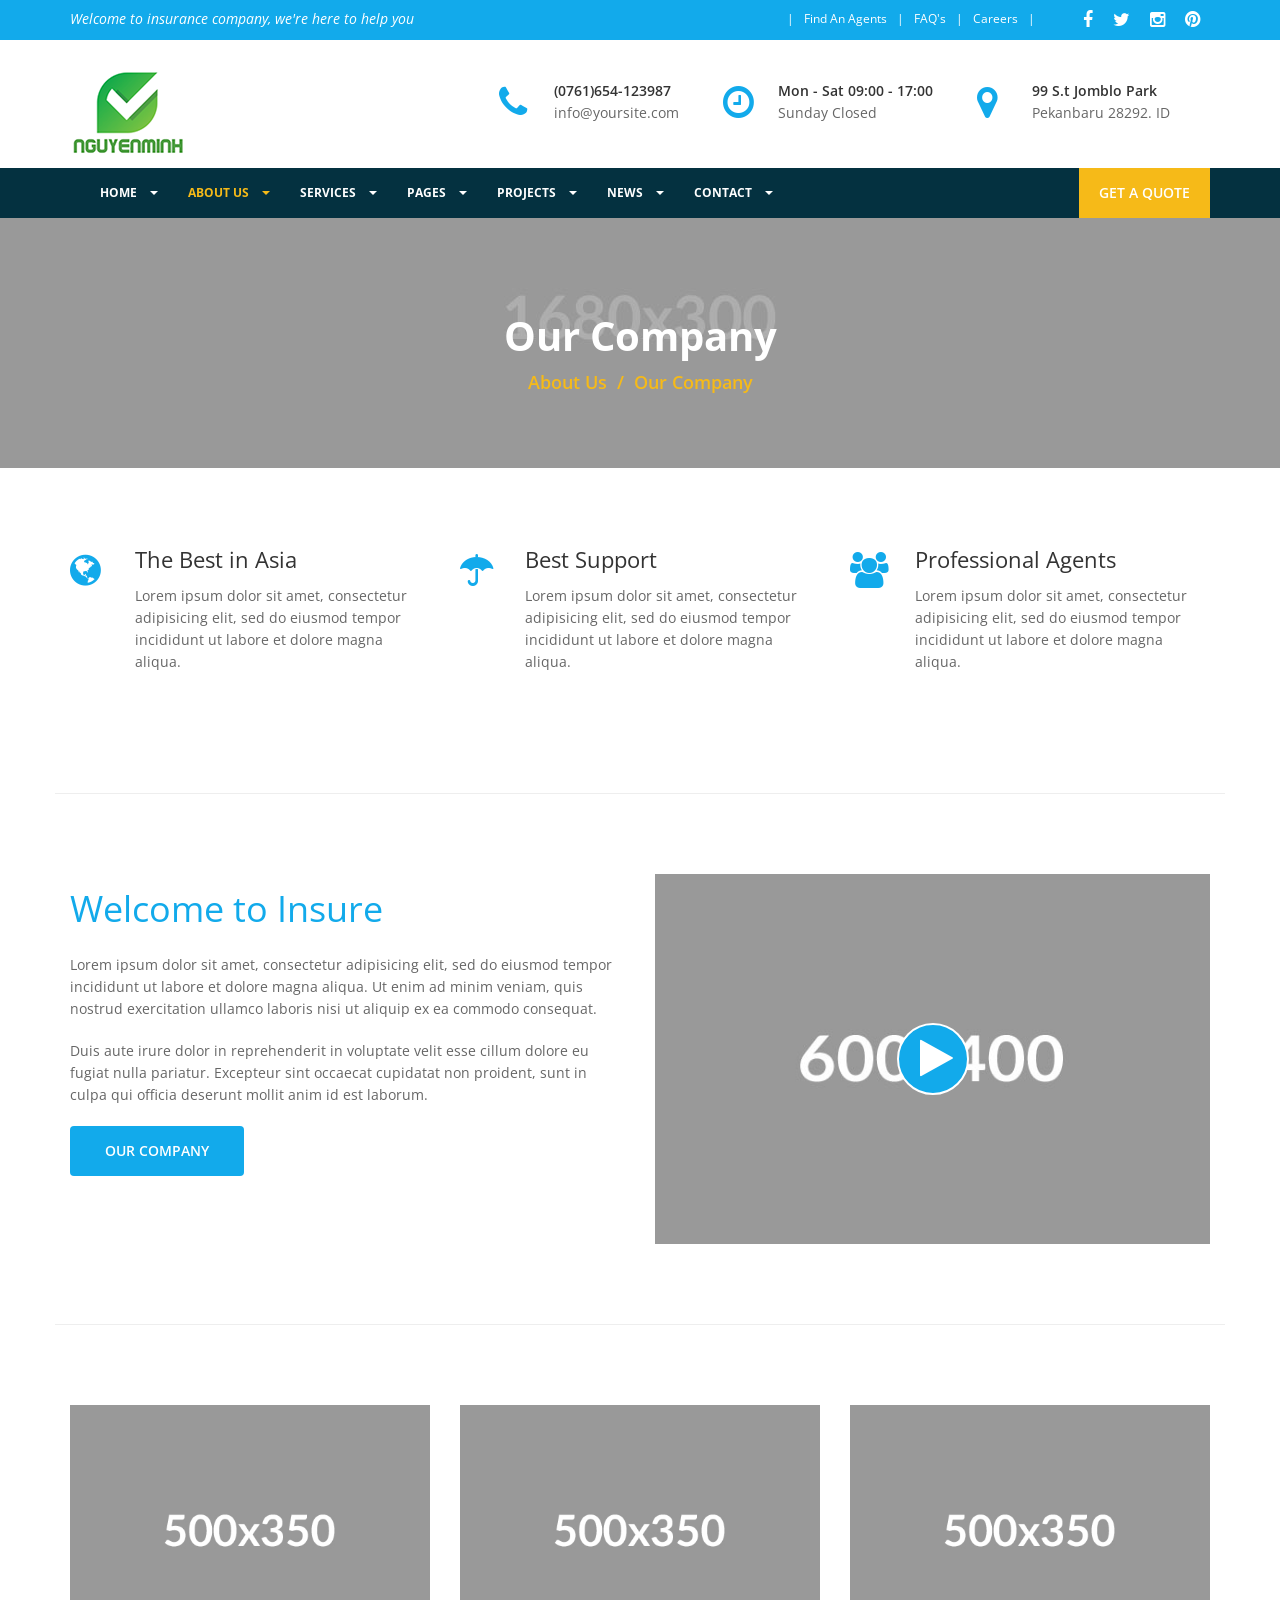
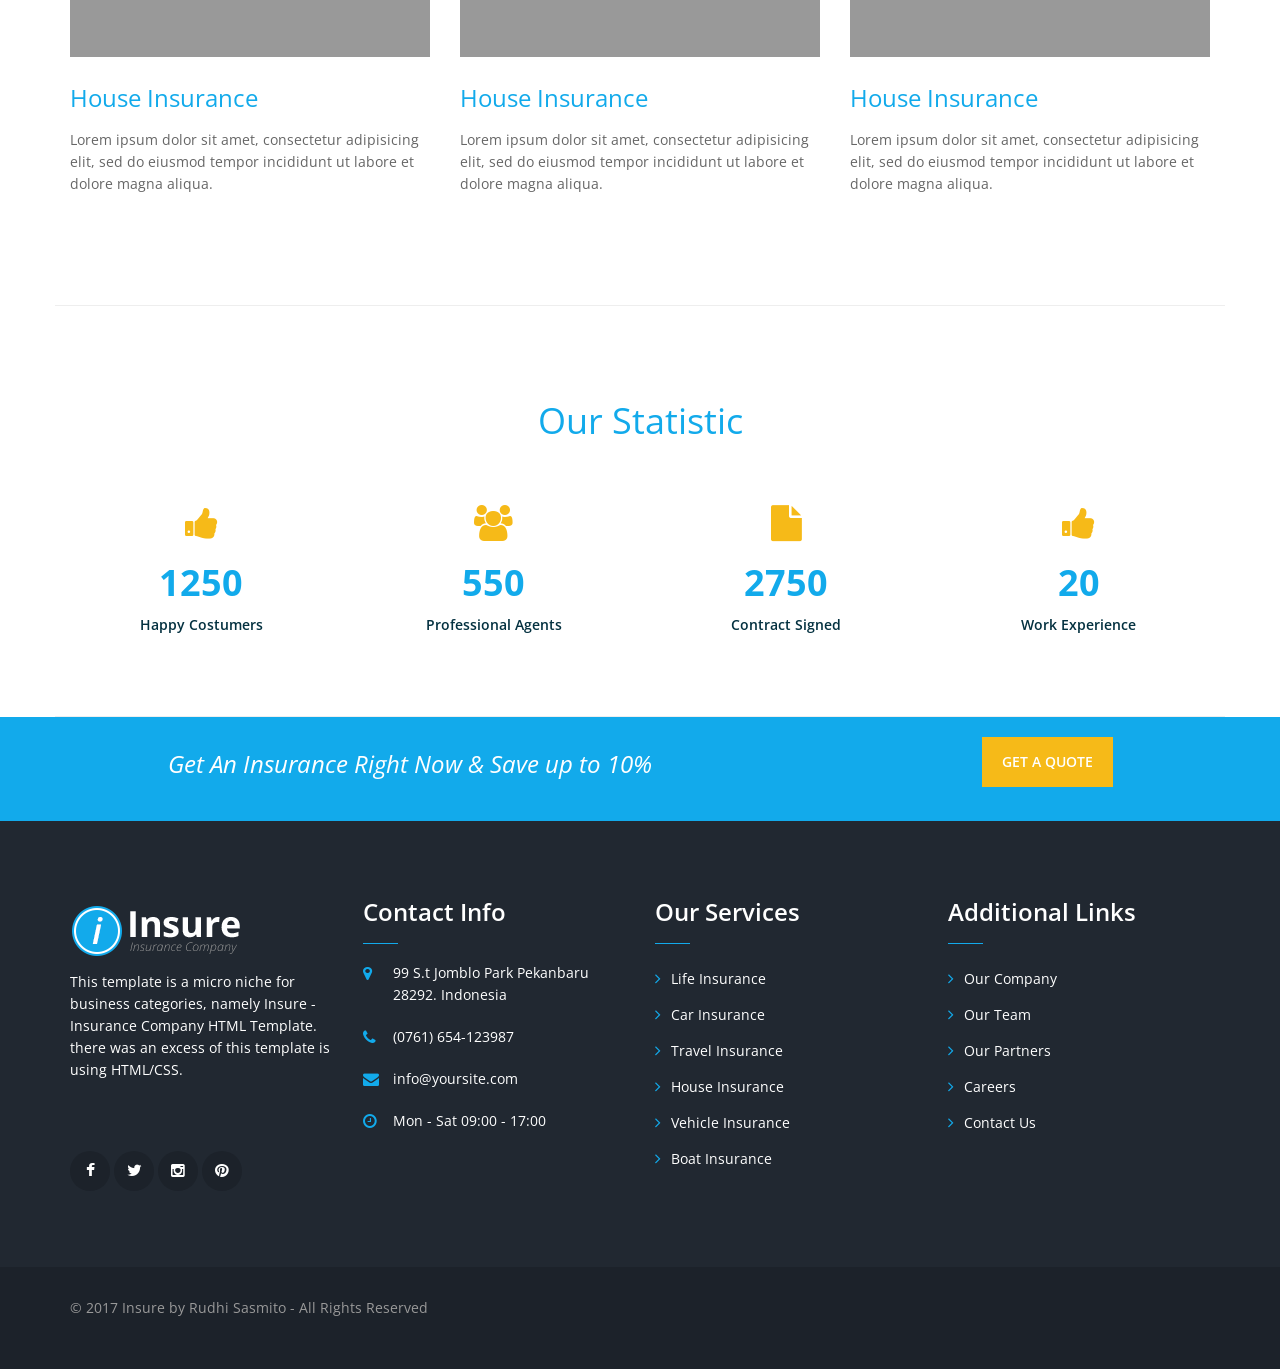
<file: about-company.html>
<!DOCTYPE html>
<html class="no-js" lang="en">
  <head>
    <!-- Basic Page Needs
    ================================================== -->
    <meta charset="utf-8">
    <!--[if IE]><meta http-equiv="x-ua-compatible" content="IE=9" /><![endif]-->
    <meta name="viewport" content="width=device-width, initial-scale=1">
    <title>Insure - Insurance Company HTML Template</title>
    <meta name="description" content="Insure - Insurance Company HTML Template. It is built using bootstrap 3.3.2 framework, works totally responsive, easy to customise, well commented codes and seo friendly.">
    <meta name="keywords" content="insure, insurance, company, house insurance, car insurance, life insurance, motorcylcle insurance, boat insurance, travel insurance">
    <meta name="author" content="rudhisasmito.com"> 
	
	<!-- ==============================================
	Favicons
	=============================================== -->
	<link rel="shortcut icon" href="images/favicon.ico">
	<link rel="apple-touch-icon" href="images/apple-touch-icon.png">
	<link rel="apple-touch-icon" sizes="72x72" href="images/apple-touch-icon-72x72.png">
	<link rel="apple-touch-icon" sizes="114x114" href="images/apple-touch-icon-114x114.png">
	
	<!-- ==============================================
	CSS VENDOR
	=============================================== -->
	<link rel="stylesheet" type="text/css" href="css/vendor/bootstrap.min.css" />
	<link rel="stylesheet" type="text/css" href="css/vendor/font-awesome.min.css">
	<link rel="stylesheet" type="text/css" href="css/vendor/owl.carousel.min.css">
	<link rel="stylesheet" type="text/css" href="css/vendor/owl.theme.default.min.css">
	<link rel="stylesheet" type="text/css" href="css/vendor/magnific-popup.css">
	
	<!-- ==============================================
	Google Fonts
	=============================================== -->
	<link href='https://fonts.googleapis.com/css?family=Open+Sans:400,600,700,700i' rel='stylesheet' type='text/css'>
	
	<!-- ==============================================
	Custom Stylesheet
	=============================================== -->
	<link rel="stylesheet" type="text/css" href="css/style.css" />
	
    <script type="text/javascript" src="js/vendor/modernizr.min.js"></script>

</head>

<body>

	<!-- Load page -->
	<div class="animationload">
		<div class="loader"></div>
	</div>
	

	<!-- TOPBAR -->
	<div class="topbar">
		<div class="container">
			<div class="row">
				<div class="col-sm-12 col-md-6">
					<div class="topbar-left">
						<div class="welcome-text">
						Welcome to insurance company, we're here to help you
						</div>
					</div>
				</div>
				<div class="col-sm-12 col-md-6">
					<div class="topbar-right">
						<ul class="topbar-menu">
							<li><a href="find-an-agents.html" title="Find An Agents">Find An Agents</a></li>
							<li><a href="faq.html" title="Find An Agents">FAQ's</a></li>
							<li><a href="careers.html" title="Find An Agents">Careers</a></li>
						</ul>
						<ul class="topbar-sosmed">
						<li>
							<a href="#"><i class="fa fa-facebook"></i></a>
						</li>
						<li>
							<a href="#"><i class="fa fa-twitter"></i></a>
						</li>
						<li>
							<a href="#"><i class="fa fa-instagram"></i></a>
						</li>
						<li>
							<a href="#"><i class="fa fa-pinterest"></i></a>
						</li>
						</ul>
					</div>
				</div>
			</div>
		</div>
	</div>

	<!-- TOPBAR LOGO SECTION -->
	<div class="topbar-logo">
		<div class="container">

			<a class="navbar-brand" href="index.html">
				<img src="images/logo.png" alt="" />
			</a>

			<div class="contact-info">
				<!-- INFO 1 -->
				<div class="box-icon-1">
					<div class="icon">
						<div class="fa fa-phone"></div>
					</div>
					<div class="body-content">
						<div class="heading">(0761)654-123987</div>
						info@yoursite.com
					</div>
				</div>
				<!-- INFO 2 -->
				<div class="box-icon-1">
					<div class="icon">
						<div class="fa fa-clock-o"></div>
					</div>
					<div class="body-content">
						<div class="heading">Mon - Sat 09:00 - 17:00</div>
						Sunday Closed
					</div>
				</div>
				<!-- INFO 3 -->
				<div class="box-icon-1">
					<div class="icon">
						<div class="fa fa-map-marker"></div>
					</div>
					<div class="body-content">
						<div class="heading">99 S.t Jomblo Park</div>
						Pekanbaru 28292. ID
					</div>
				</div>

			</div>
		</div>
	</div>

	<!-- NAVBAR SECTION -->
	<div class="navbar navbar-main">
	
		<div class="container container-nav">
		
			<div class="navbar-header">
				<button type="button" class="navbar-toggle" data-toggle="collapse" data-target=".navbar-collapse">
					<span class="icon-bar"></span>
					<span class="icon-bar"></span>
					<span class="icon-bar"></span>
				</button>
				
			</div>

			<a href="contact.html" title="" class="btn btn-orange-cta pull-right btn-view-all">GET A QUOTE</a>

			<nav class="navbar-collapse collapse">
				<ul class="nav navbar-nav navbar-left">
					<li class="dropdown">
					  <a href="#" class="dropdown-toggle" data-toggle="dropdown" data-hover="dropdown" role="button" aria-haspopup="true" aria-expanded="false">HOME <span class="caret"></span></a>
					  <ul class="dropdown-menu">
						<li><a href="index.html">HOMEPAGE 1</a></li>
						<li><a href="index-2.html">HOMEPAGE 2</a></li>
					  </ul>
					</li>
					<li class="dropdown active">
					  <a href="#" class="dropdown-toggle" data-toggle="dropdown" data-hover="dropdown" role="button" aria-haspopup="true" aria-expanded="false">ABOUT US <span class="caret"></span></a>
					  <ul class="dropdown-menu">
						<li><a href="about-company.html">OUR COMPANY</a></li>
						<li><a href="about-history.html">COMPANY HISTORY</a></li>
						<li><a href="about-team.html">OUR TEAM</a></li>
						<li><a href="about-partners.html">OUR PARTNERS</a></li>
					  </ul>
					</li>
					<li class="dropdown">
					  <a href="#" class="dropdown-toggle" data-toggle="dropdown" data-hover="dropdown" role="button" aria-haspopup="true" aria-expanded="false">SERVICES <span class="caret"></span></a>
					  <ul class="dropdown-menu">
						<li><a href="services.html">SERVICES 1</a></li>
						<li><a href="services-2.html">SERVICES 2</a></li>
						<li><a href="services-detail.html">SERVICES DETAIL</a></li>
					  </ul>
					</li>
					<li class="dropdown">
					  <a href="#" class="dropdown-toggle" data-toggle="dropdown" data-hover="dropdown" role="button" aria-haspopup="true" aria-expanded="false">PAGES <span class="caret"></span></a>
					  <ul class="dropdown-menu">
						<li><a href="faq.html">FAQ</a></li>
						<li><a href="pricing-table.html">PRICING TABLE</a></li>
						<li><a href="404page.html">404 PAGE</a></li>
						<li><a href="career.html">CAREER</a></li>
					  </ul>
					</li>
					<li class="dropdown">
					  <a href="#" class="dropdown-toggle" data-toggle="dropdown" data-hover="dropdown" role="button" aria-haspopup="true" aria-expanded="false">PROJECTS <span class="caret"></span></a>
					  <ul class="dropdown-menu">
						<li><a href="project-grid.html">GRID LAYOUT</a></li>
						<li><a href="project-detail.html">SINGLE PROJECT</a></li>
					  </ul>
					</li>
					<li class="dropdown">
					  <a href="#" class="dropdown-toggle" data-toggle="dropdown" data-hover="dropdown" role="button" aria-haspopup="true" aria-expanded="false">NEWS <span class="caret"></span></a>
					  <ul class="dropdown-menu">
						<li><a href="news-grid.html">GRID BAR</a></li>
						<li><a href="news-sidebar.html">SIDEBAR</a></li>
						<li><a href="news-detail.html">SINGLE NEWS</a></li>
					  </ul>
					</li>
					<li class="dropdown">
					  <a href="#" class="dropdown-toggle" data-toggle="dropdown" data-hover="dropdown" role="button" aria-haspopup="true" aria-expanded="false">CONTACT <span class="caret"></span></a>
					  <ul class="dropdown-menu">
						<li><a href="contact.html">CONTACT US</a></li>
						<li><a href="contact-quote.html">GET A QUOTE</a></li>
					  </ul>
					</li>

				</ul>
			</nav>

			
			
		</div>
    </div>
 
	<!-- BANNER -->
	<div class="section banner-page about">
		<div class="container">
			<div class="row">
				<div class="col-sm-12 col-md-12">
					<div class="title-page">Our Company</div>
					<ol class="breadcrumb">
						<li><a href="index.html">About Us</a></li>
						<li class="active">Our Company</li>
					</ol>
				</div>
			</div>
		</div>
	</div>
	 
	<!-- ABOUT FEATURE -->
	<div class="section about section-border">
		<div class="container">
			<div class="row">
				
				<div class="col-sm-4 col-md-4">
					<!-- BOX 1 -->
					<div class="box-icon-2">
						<div class="icon">
							<div class="fa fa-globe"></div>
						</div>
						<div class="body-content">
							<div class="heading">The Best in Asia</div>
							Lorem ipsum dolor sit amet, consectetur adipisicing elit, sed do eiusmod tempor incididunt ut labore et dolore magna aliqua.
						</div>
					</div>
				</div>
				<div class="col-sm-4 col-md-4">
					<!-- BOX 2 -->
					<div class="box-icon-2">
						<div class="icon">
							<div class="fa fa-umbrella"></div>
						</div>
						<div class="body-content">
							<div class="heading">Best Support</div>
							Lorem ipsum dolor sit amet, consectetur adipisicing elit, sed do eiusmod tempor incididunt ut labore et dolore magna aliqua.
						</div>
					</div>
				</div>
				<div class="col-sm-4 col-md-4">
					<!-- BOX 3 -->
					<div class="box-icon-2">
						<div class="icon">
							<div class="fa fa-users"></div>
						</div>
						<div class="body-content">
							<div class="heading">Professional Agents</div>
							Lorem ipsum dolor sit amet, consectetur adipisicing elit, sed do eiusmod tempor incididunt ut labore et dolore magna aliqua.
						</div>
					</div>
				</div>
				
			</div>
		</div>
	</div>

	<!-- WHY -->
	<div class="section why section-border">
		<div class="container">
			<div class="row">
				
				<div class="col-sm-6 col-md-6">
					<h2 class="section-heading">
						Welcome to Insure
					</h2>
					<p>Lorem ipsum dolor sit amet, consectetur adipisicing elit, sed do eiusmod tempor incididunt ut labore et dolore magna aliqua. Ut enim ad minim veniam, quis nostrud exercitation ullamco laboris nisi ut aliquip ex ea commodo consequat.</p> 
					<p>Duis aute irure dolor in reprehenderit in voluptate velit esse cillum dolore eu fugiat nulla pariatur. Excepteur sint occaecat cupidatat non proident, sunt in culpa qui officia deserunt mollit anim id est laborum.</p> 
					<a href="#" class="btn btn-secondary" title="OUR COMPANY">OUR COMPANY</a>
					<div class="margin-bottom-30"></div>
				</div>
				<div class="col-sm-6 col-md-6">
					<div class="vidimg">
						<div class="play-vid">
							<a class="popup-youtube" href="https://www.youtube.com/watch?v=JGYuCRYFxew"><span class="fa fa-play fa-3x playvid"></span></a>
						</div>
						<img src="images/600x400.jpg" alt="" class="img-responsive">
					</div>
				</div>
				
			</div>
		</div>
	</div>
	 
	<!-- MISSION -->
	<div class="section section-border">
		<div class="container">
			
			<div class="row">
				<div class="col-sm-4 col-md-4">
					<!-- BOX 1 -->
					<div class="box-image-2 margin-bottom-30">
						<div class="image">
							<img src="images/500x350.jpg" alt="">
						</div>
						<div class="blok-title">House Insurance</div> 
						<div class="description">Lorem ipsum dolor sit amet, consectetur adipisicing elit, sed do eiusmod tempor incididunt ut labore et dolore magna aliqua.</div>
					</div>
				</div>
				<div class="col-sm-4 col-md-4">
					<!-- BOX 2 -->
					<div class="box-image-2 margin-bottom-30">
						<div class="image">
							<img src="images/500x350.jpg" alt="">
						</div>
						<div class="blok-title">House Insurance</div> 
						<div class="description">Lorem ipsum dolor sit amet, consectetur adipisicing elit, sed do eiusmod tempor incididunt ut labore et dolore magna aliqua.</div>
					</div>
				</div>
				<div class="col-sm-4 col-md-4">
					<!-- BOX 1 -->
					<div class="box-image-2 margin-bottom-30">
						<div class="image">
							<img src="images/500x350.jpg" alt="">
						</div>
						<div class="blok-title">House Insurance</div> 
						<div class="description">Lorem ipsum dolor sit amet, consectetur adipisicing elit, sed do eiusmod tempor incididunt ut labore et dolore magna aliqua.</div>
					</div>
				</div>
				
			</div>
		</div>
	</div>

	<!-- Statistic -->
	<div class="section statistic section-border">
		<div class="container">
			<div class="row">
				<div class="col-sm-12 col-md-12">
					<h2 class="section-heading center">
						Our Statistic
					</h2>
				</div>
			</div>
			<div class="row">
				
				<div class="col-sm-3 col-md-3">
					<div class="box-statistic">
						<div class="icon"><i class="fa fa-thumbs-up"></i></div>
						<div class="heading">1250</div>
						<div class="subheading">Happy Costumers</div>
					</div>
				</div>
				
				<div class="col-sm-3 col-md-3">
					<div class="box-statistic">
						<div class="icon"><i class="fa fa-users"></i></div>
						<div class="heading">550</div>
						<div class="subheading">Professional Agents</div>
					</div>
				</div>
				
				<div class="col-sm-3 col-md-3">
					<div class="box-statistic">
						<div class="icon"><i class="fa fa-file"></i></div>
						<div class="heading">2750</div>
						<div class="subheading">Contract Signed</div>
					</div>
				</div>
				
				<div class="col-sm-3 col-md-3">
					<div class="box-statistic">
						<div class="icon"><i class="fa fa-thumbs-up"></i></div>
						<div class="heading">20</div>
						<div class="subheading">Work Experience</div>
					</div>
				</div>
				

			</div>
		</div>
	</div> 
	
	<!-- CTA -->
	<div class="section cta">
		<div class="container">
			
			<div class="row">
				
				<div class="col-sm-12 col-md-7 col-md-offset-1">
					<h3 class="cta-desc">Get An Insurance Right Now & Save up to 10%</h3>
				</div>
				<div class="col-sm-12 col-md-3">
					<a href="contact.html" title="" class="btn btn-orange-cta pull-right btn-view-all">GET A QUOTE</a>
				</div>

			</div>
		</div>
	</div>
	 
	<!-- FOOTER SECTION -->
	<div class="footer">
		
		<div class="container">
			
			<div class="row">
				<div class="col-sm-3 col-md-3">
					<div class="footer-item">
						<img src="images/logo-bottom.png" alt="">
						<p>This template is a micro niche for business categories, namely Insure - Insurance Company HTML Template. there was an excess of this template is using HTML/CSS.</p>
						<div class="footer-sosmed">
							<a href="#" title="">
								<div class="item">
									<i class="fa fa-facebook"></i>
								</div>
							</a>
							<a href="#" title="">
								<div class="item">
									<i class="fa fa-twitter"></i>
								</div>
							</a>
							<a href="#" title="">
								<div class="item">
									<i class="fa fa-instagram"></i>
								</div>
							</a>
							<a href="#" title="">
								<div class="item">
									<i class="fa fa-pinterest"></i>
								</div>
							</a> 
						</div>
					</div>
				</div>
				<div class="col-sm-3 col-md-3">
					<div class="footer-item">
						<div class="footer-title">
							Contact Info
						</div>
						<ul class="list-info">
							<li>
								<div class="info-icon">
									<span class="fa fa-map-marker"></span>
								</div>
								<div class="info-text">99 S.t Jomblo Park Pekanbaru 28292. Indonesia</div> </li>
							<li>
								<div class="info-icon">
									<span class="fa fa-phone"></span>
								</div>
								<div class="info-text">(0761) 654-123987</div>
							</li>
							<li>
								<div class="info-icon">
									<span class="fa fa-envelope"></span>
								</div>
								<div class="info-text">info@yoursite.com</div>
							</li>
							<li>
								<div class="info-icon">
									<span class="fa fa-clock-o"></span>
								</div>
								<div class="info-text">Mon - Sat 09:00 - 17:00</div>
							</li>
						</ul>
					</div>
				</div>
				<div class="col-sm-3 col-md-3">
					<div class="footer-item">
						<div class="footer-title">
							Our Services
						</div>
						<ul class="list">
							<li><a href="service-life-insurance.html" title="">Life Insurance</a></li>
							<li><a href="service-car-insurance.html" title="">Car Insurance</a></li>
							<li><a href="service-travel-insurance" title="">Travel Insurance</a></li>
							<li><a href="service-house-insurance.html" title="">House Insurance</a></li>
							<li><a href="service-vehicle-insurance.html" title="">Vehicle Insurance</a></li>
							<li><a href="service-boat-insurance.html" title="">Boat Insurance</a></li>
						</ul>
					</div>
				</div>
				<div class="col-sm-3 col-md-3">
					<div class="footer-item">
						<div class="footer-title">
							Additional Links
						</div>
						<ul class="list">
							<li><a href="our-company.html" title="">Our Company</a></li>
							<li><a href="our-team.html" title="">Our Team</a></li>
							<li><a href="our-partners.html" title="">Our Partners</a></li>
							<li><a href="careers.html" title="">Careers</a></li>
							<li><a href="contact-us.html" title="">Contact Us</a></li>
						</ul>
					</div>
				</div>
				
			</div>
		</div>
		
		<div class="fcopy">
			<div class="container">
				<div class="row">
					<div class="col-sm-12 col-md-12">
						<p class="ftex">&copy; 2017 Insure by Rudhi Sasmito - All Rights Reserved</p> 
					</div>
				</div>
			</div>
		</div>
		
	</div>
	
	<!-- JS VENDOR -->
	<script type="text/javascript" src="js/vendor/jquery.min.js"></script>
	<script type="text/javascript" src="js/vendor/bootstrap.min.js"></script>
	<script type="text/javascript" src="js/vendor/jquery.superslides.js"></script>
	<script type="text/javascript" src="js/vendor/owl.carousel.js"></script>
	<script type="text/javascript" src="js/vendor/bootstrap-hover-dropdown.min.js"></script>
	<script type="text/javascript" src="js/vendor/jquery.magnific-popup.min.js"></script>
	<!-- sendmail -->
	<script type="text/javascript" src="js/vendor/validator.min.js"></script>
	<script type="text/javascript" src="js/vendor/form-scripts.js"></script>
	
	<script type='text/javascript' src='https://maps.google.com/maps/api/js?sensor=false&#038;ver=4.1.5'></script>

	<script type="text/javascript" src="js/script.js"></script>
		
</body>
</html>
</file>
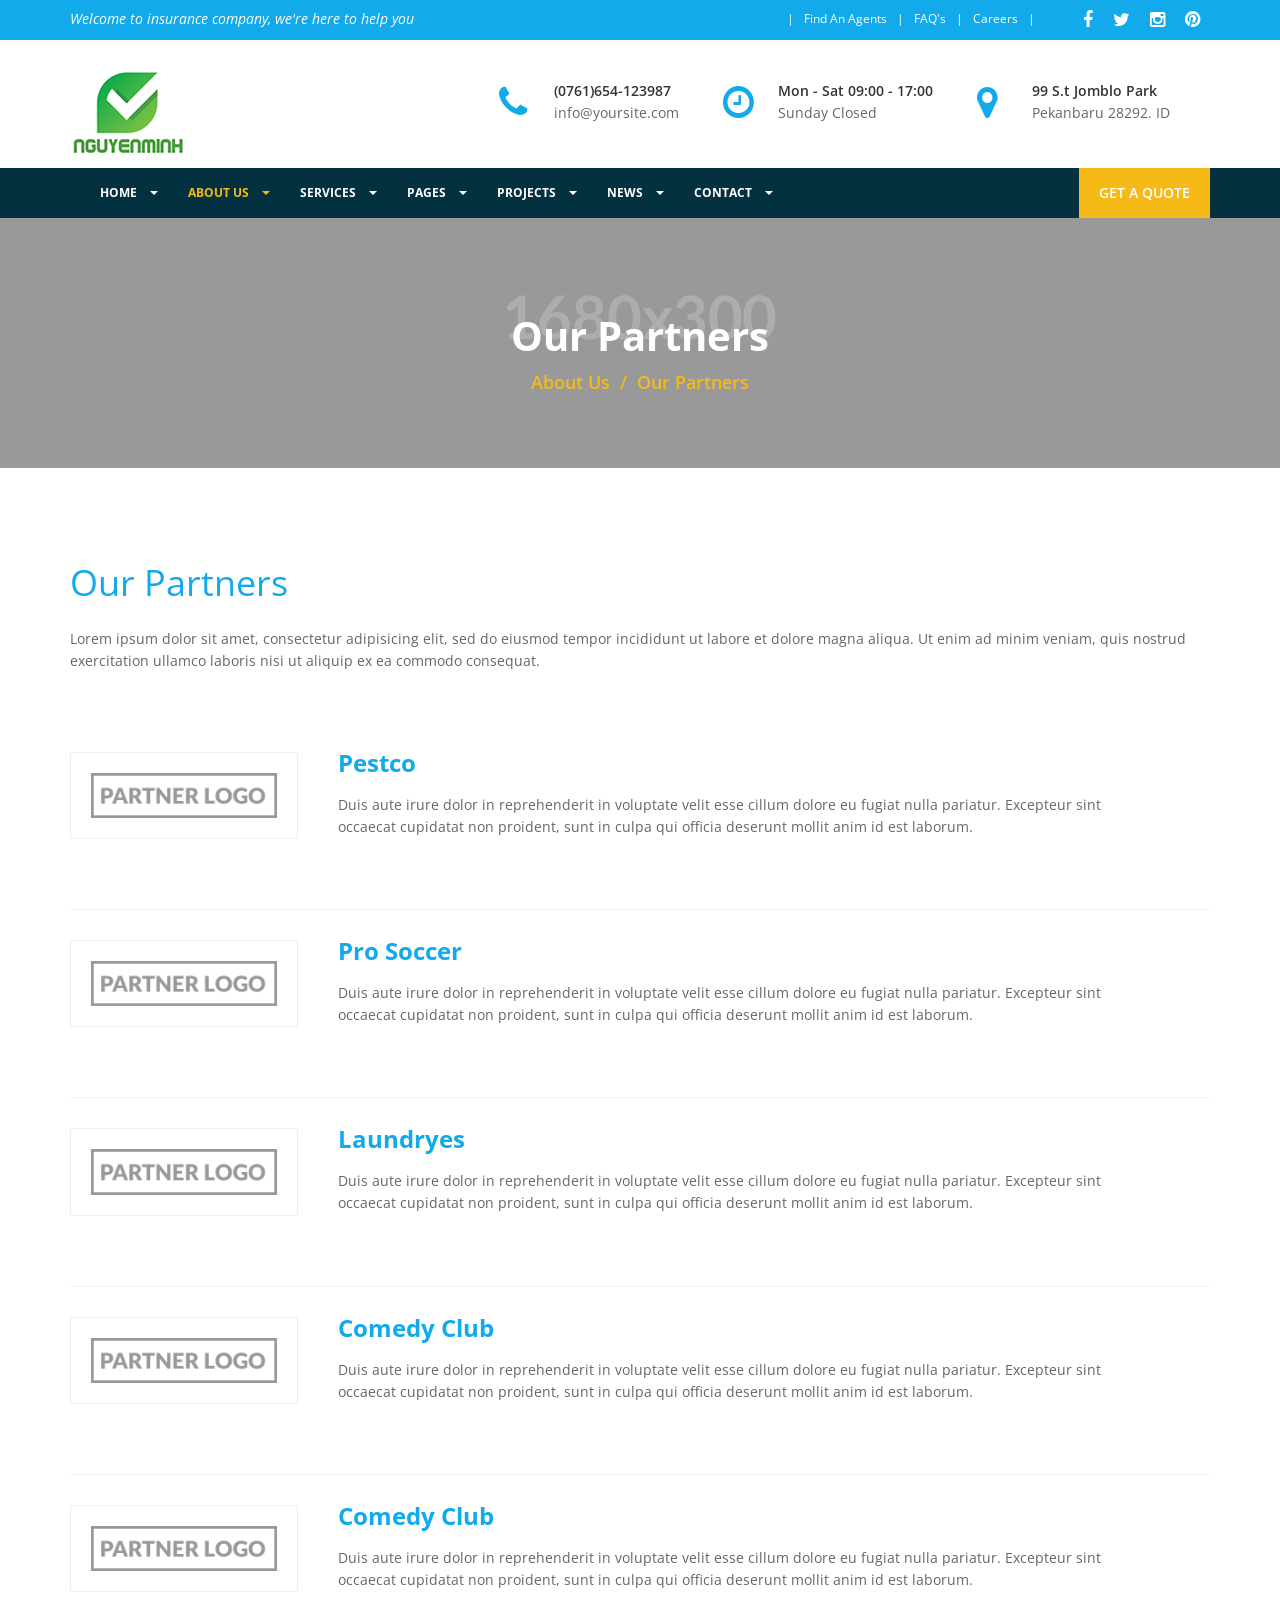
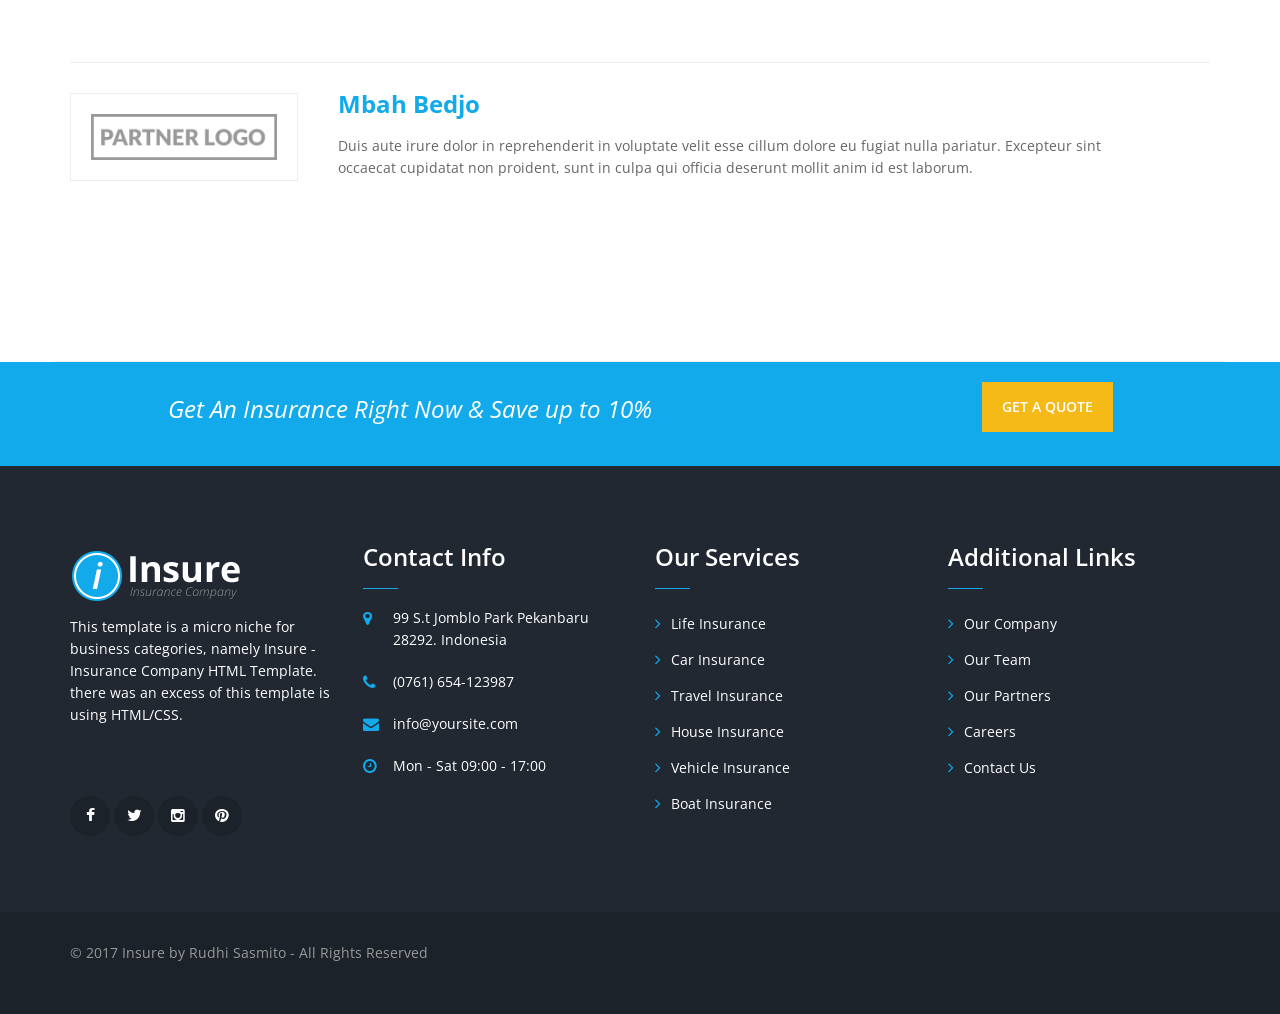
<file: about-partners.html>
<!DOCTYPE html>
<html class="no-js" lang="en">
  <head>
    <!-- Basic Page Needs
    ================================================== -->
    <meta charset="utf-8">
    <!--[if IE]><meta http-equiv="x-ua-compatible" content="IE=9" /><![endif]-->
    <meta name="viewport" content="width=device-width, initial-scale=1">
    <title>Insure - Insurance Company HTML Template</title>
    <meta name="description" content="Insure - Insurance Company HTML Template. It is built using bootstrap 3.3.2 framework, works totally responsive, easy to customise, well commented codes and seo friendly.">
    <meta name="keywords" content="insure, insurance, company, house insurance, car insurance, life insurance, motorcylcle insurance, boat insurance, travel insurance">
    <meta name="author" content="rudhisasmito.com"> 
	
	<!-- ==============================================
	Favicons
	=============================================== -->
	<link rel="shortcut icon" href="images/favicon.ico">
	<link rel="apple-touch-icon" href="images/apple-touch-icon.png">
	<link rel="apple-touch-icon" sizes="72x72" href="images/apple-touch-icon-72x72.png">
	<link rel="apple-touch-icon" sizes="114x114" href="images/apple-touch-icon-114x114.png">
	
	<!-- ==============================================
	CSS VENDOR
	=============================================== -->
	<link rel="stylesheet" type="text/css" href="css/vendor/bootstrap.min.css" />
	<link rel="stylesheet" type="text/css" href="css/vendor/font-awesome.min.css">
	<link rel="stylesheet" type="text/css" href="css/vendor/owl.carousel.min.css">
	<link rel="stylesheet" type="text/css" href="css/vendor/owl.theme.default.min.css">
	<link rel="stylesheet" type="text/css" href="css/vendor/magnific-popup.css">
	
	<!-- ==============================================
	Google Fonts
	=============================================== -->
	<link href='https://fonts.googleapis.com/css?family=Open+Sans:400,600,700,700i' rel='stylesheet' type='text/css'>
	
	<!-- ==============================================
	Custom Stylesheet
	=============================================== -->
	<link rel="stylesheet" type="text/css" href="css/style.css" />
	
    <script type="text/javascript" src="js/vendor/modernizr.min.js"></script>

</head>

<body>

	<!-- Load page -->
	<div class="animationload">
		<div class="loader"></div>
	</div>
	

	<!-- TOPBAR -->
	<div class="topbar">
		<div class="container">
			<div class="row">
				<div class="col-sm-12 col-md-6">
					<div class="topbar-left">
						<div class="welcome-text">
						Welcome to insurance company, we're here to help you
						</div>
					</div>
				</div>
				<div class="col-sm-12 col-md-6">
					<div class="topbar-right">
						<ul class="topbar-menu">
							<li><a href="find-an-agents.html" title="Find An Agents">Find An Agents</a></li>
							<li><a href="faq.html" title="Find An Agents">FAQ's</a></li>
							<li><a href="careers.html" title="Find An Agents">Careers</a></li>
						</ul>
						<ul class="topbar-sosmed">
						<li>
							<a href="#"><i class="fa fa-facebook"></i></a>
						</li>
						<li>
							<a href="#"><i class="fa fa-twitter"></i></a>
						</li>
						<li>
							<a href="#"><i class="fa fa-instagram"></i></a>
						</li>
						<li>
							<a href="#"><i class="fa fa-pinterest"></i></a>
						</li>
						</ul>
					</div>
				</div>
			</div>
		</div>
	</div>

	<!-- TOPBAR LOGO SECTION -->
	<div class="topbar-logo">
		<div class="container">

			<a class="navbar-brand" href="index.html">
				<img src="images/logo.png" alt="" />
			</a>

			<div class="contact-info">
				<!-- INFO 1 -->
				<div class="box-icon-1">
					<div class="icon">
						<div class="fa fa-phone"></div>
					</div>
					<div class="body-content">
						<div class="heading">(0761)654-123987</div>
						info@yoursite.com
					</div>
				</div>
				<!-- INFO 2 -->
				<div class="box-icon-1">
					<div class="icon">
						<div class="fa fa-clock-o"></div>
					</div>
					<div class="body-content">
						<div class="heading">Mon - Sat 09:00 - 17:00</div>
						Sunday Closed
					</div>
				</div>
				<!-- INFO 3 -->
				<div class="box-icon-1">
					<div class="icon">
						<div class="fa fa-map-marker"></div>
					</div>
					<div class="body-content">
						<div class="heading">99 S.t Jomblo Park</div>
						Pekanbaru 28292. ID
					</div>
				</div>

			</div>
		</div>
	</div>

	<!-- NAVBAR SECTION -->
	<div class="navbar navbar-main">
	
		<div class="container container-nav">
		
			<div class="navbar-header">
				<button type="button" class="navbar-toggle" data-toggle="collapse" data-target=".navbar-collapse">
					<span class="icon-bar"></span>
					<span class="icon-bar"></span>
					<span class="icon-bar"></span>
				</button>
				
			</div>

			<a href="contact.html" title="" class="btn btn-orange-cta pull-right btn-view-all">GET A QUOTE</a>

			<nav class="navbar-collapse collapse">
				<ul class="nav navbar-nav navbar-left">
					<li class="dropdown">
					  <a href="#" class="dropdown-toggle" data-toggle="dropdown" data-hover="dropdown" role="button" aria-haspopup="true" aria-expanded="false">HOME <span class="caret"></span></a>
					  <ul class="dropdown-menu">
						<li><a href="index.html">HOMEPAGE 1</a></li>
						<li><a href="index-2.html">HOMEPAGE 2</a></li>
					  </ul>
					</li>
					<li class="dropdown active">
					  <a href="#" class="dropdown-toggle" data-toggle="dropdown" data-hover="dropdown" role="button" aria-haspopup="true" aria-expanded="false">ABOUT US <span class="caret"></span></a>
					  <ul class="dropdown-menu">
						<li><a href="about-company.html">OUR COMPANY</a></li>
						<li><a href="about-history.html">COMPANY HISTORY</a></li>
						<li><a href="about-team.html">OUR TEAM</a></li>
						<li><a href="about-partners.html">OUR PARTNERS</a></li>
					  </ul>
					</li>
					<li class="dropdown">
					  <a href="#" class="dropdown-toggle" data-toggle="dropdown" data-hover="dropdown" role="button" aria-haspopup="true" aria-expanded="false">SERVICES <span class="caret"></span></a>
					  <ul class="dropdown-menu">
						<li><a href="services.html">SERVICES 1</a></li>
						<li><a href="services-2.html">SERVICES 2</a></li>
						<li><a href="services-detail.html">SERVICES DETAIL</a></li>
					  </ul>
					</li>
					<li class="dropdown">
					  <a href="#" class="dropdown-toggle" data-toggle="dropdown" data-hover="dropdown" role="button" aria-haspopup="true" aria-expanded="false">PAGES <span class="caret"></span></a>
					  <ul class="dropdown-menu">
						<li><a href="faq.html">FAQ</a></li>
						<li><a href="pricing-table.html">PRICING TABLE</a></li>
						<li><a href="404page.html">404 PAGE</a></li>
						<li><a href="career.html">CAREER</a></li>
					  </ul>
					</li>
					<li class="dropdown">
					  <a href="#" class="dropdown-toggle" data-toggle="dropdown" data-hover="dropdown" role="button" aria-haspopup="true" aria-expanded="false">PROJECTS <span class="caret"></span></a>
					  <ul class="dropdown-menu">
						<li><a href="project-grid.html">GRID LAYOUT</a></li>
						<li><a href="project-detail.html">SINGLE PROJECT</a></li>
					  </ul>
					</li>
					<li class="dropdown">
					  <a href="#" class="dropdown-toggle" data-toggle="dropdown" data-hover="dropdown" role="button" aria-haspopup="true" aria-expanded="false">NEWS <span class="caret"></span></a>
					  <ul class="dropdown-menu">
						<li><a href="news-grid.html">GRID BAR</a></li>
						<li><a href="news-sidebar.html">SIDEBAR</a></li>
						<li><a href="news-detail.html">SINGLE NEWS</a></li>
					  </ul>
					</li>
					<li class="dropdown">
					  <a href="#" class="dropdown-toggle" data-toggle="dropdown" data-hover="dropdown" role="button" aria-haspopup="true" aria-expanded="false">CONTACT <span class="caret"></span></a>
					  <ul class="dropdown-menu">
						<li><a href="contact.html">CONTACT US</a></li>
						<li><a href="contact-quote.html">GET A QUOTE</a></li>
					  </ul>
					</li>

				</ul>
			</nav>

			
			
		</div>
    </div>
 
	<!-- BANNER -->
	<div class="section banner-page about">
		<div class="container">
			<div class="row">
				<div class="col-sm-12 col-md-12">
					<div class="title-page">Our Partners</div>
					<ol class="breadcrumb">
						<li><a href="index.html">About Us</a></li>
						<li class="active">Our Partners</li>
					</ol>
				</div>
			</div>
		</div>
	</div>

	<!-- Page -->
	<div class="section about section-border">
		<div class="container">
			<div class="row">
				<div class="col-sm-12 col-md-12">
					<h2 class="section-heading">
						Our Partners
					</h2>
					<p>Lorem ipsum dolor sit amet, consectetur adipisicing elit, sed do eiusmod tempor incididunt ut labore et dolore magna aliqua. Ut enim ad minim veniam, quis nostrud exercitation ullamco laboris nisi ut aliquip ex ea commodo consequat.</p>
				</div>
			</div>
			<div class="row">
				
				<div class="col-sm-12 col-md-12">
					<div class="box-partner">
						<!-- item 1 -->
						<div class="item">
							<div class="box-image">
								<div class="client-img">
									<a href="#"><img src="images/partners.png" alt="" class="img-responsive"></a>
								</div>
							</div>
							<div class="box-info">
								<div class="heading">Pestco</div>
								<p>Duis aute irure dolor in reprehenderit in voluptate velit esse cillum dolore eu fugiat nulla pariatur. Excepteur sint occaecat cupidatat non proident, sunt in culpa qui officia deserunt mollit anim id est laborum.</p>
							</div>
						</div>
						<!-- item 2 -->
						<div class="item">
							<div class="box-image">
								<div class="client-img">
									<a href="#"><img src="images/partners.png" alt="" class="img-responsive"></a>
								</div>
							</div>
							<div class="box-info">
								<div class="heading">Pro Soccer</div>
								<p>Duis aute irure dolor in reprehenderit in voluptate velit esse cillum dolore eu fugiat nulla pariatur. Excepteur sint occaecat cupidatat non proident, sunt in culpa qui officia deserunt mollit anim id est laborum.</p>
							</div>
						</div>
						<!-- item 3 -->
						<div class="item">
							<div class="box-image">
								<div class="client-img">
									<a href="#"><img src="images/partners.png" alt="" class="img-responsive"></a>
								</div>
							</div>
							<div class="box-info">
								<div class="heading">Laundryes</div>
								<p>Duis aute irure dolor in reprehenderit in voluptate velit esse cillum dolore eu fugiat nulla pariatur. Excepteur sint occaecat cupidatat non proident, sunt in culpa qui officia deserunt mollit anim id est laborum.</p>
							</div>
						</div>
						<!-- item 4 -->
						<div class="item">
							<div class="box-image">
								<div class="client-img">
									<a href="#"><img src="images/partners.png" alt="" class="img-responsive"></a>
								</div>
							</div>
							<div class="box-info">
								<div class="heading">Comedy Club</div>
								<p>Duis aute irure dolor in reprehenderit in voluptate velit esse cillum dolore eu fugiat nulla pariatur. Excepteur sint occaecat cupidatat non proident, sunt in culpa qui officia deserunt mollit anim id est laborum.</p>
							</div>
						</div>
						<!-- item 5 -->
						<div class="item">
							<div class="box-image">
								<div class="client-img">
									<a href="#"><img src="images/partners.png" alt="" class="img-responsive"></a>
								</div>
							</div>
							<div class="box-info">
								<div class="heading">Comedy Club</div>
								<p>Duis aute irure dolor in reprehenderit in voluptate velit esse cillum dolore eu fugiat nulla pariatur. Excepteur sint occaecat cupidatat non proident, sunt in culpa qui officia deserunt mollit anim id est laborum.</p>
							</div>
						</div><!-- item 6 -->
						<div class="item">
							<div class="box-image">
								<div class="client-img">
									<a href="#"><img src="images/partners.png" alt="" class="img-responsive"></a>
								</div>
							</div>
							<div class="box-info">
								<div class="heading">Mbah Bedjo</div>
								<p>Duis aute irure dolor in reprehenderit in voluptate velit esse cillum dolore eu fugiat nulla pariatur. Excepteur sint occaecat cupidatat non proident, sunt in culpa qui officia deserunt mollit anim id est laborum.</p>
							</div>
						</div>

					</div>
				</div>
				
			</div>
		</div>
	</div> 
	
	
	<!-- CTA -->
	<div class="section cta">
		<div class="container">
			
			<div class="row">
				
				<div class="col-sm-12 col-md-7 col-md-offset-1">
					<h3 class="cta-desc">Get An Insurance Right Now & Save up to 10%</h3>
				</div>
				<div class="col-sm-12 col-md-3">
					<a href="contact.html" title="" class="btn btn-orange-cta pull-right btn-view-all">GET A QUOTE</a>
				</div>

			</div>
		</div>
	</div>
	 
	<!-- FOOTER SECTION -->
	<div class="footer">
		
		<div class="container">
			
			<div class="row">
				<div class="col-sm-3 col-md-3">
					<div class="footer-item">
						<img src="images/logo-bottom.png" alt="logo bottom">
						<p>This template is a micro niche for business categories, namely Insure - Insurance Company HTML Template. there was an excess of this template is using HTML/CSS.</p>
						<div class="footer-sosmed">
							<a href="#" title="">
								<div class="item">
									<i class="fa fa-facebook"></i>
								</div>
							</a>
							<a href="#" title="">
								<div class="item">
									<i class="fa fa-twitter"></i>
								</div>
							</a>
							<a href="#" title="">
								<div class="item">
									<i class="fa fa-instagram"></i>
								</div>
							</a>
							<a href="#" title="">
								<div class="item">
									<i class="fa fa-pinterest"></i>
								</div>
							</a> 
						</div>
					</div>
				</div>
				<div class="col-sm-3 col-md-3">
					<div class="footer-item">
						<div class="footer-title">
							Contact Info
						</div>
						<ul class="list-info">
							<li>
								<div class="info-icon">
									<span class="fa fa-map-marker"></span>
								</div>
								<div class="info-text">99 S.t Jomblo Park Pekanbaru 28292. Indonesia</div> </li>
							<li>
								<div class="info-icon">
									<span class="fa fa-phone"></span>
								</div>
								<div class="info-text">(0761) 654-123987</div>
							</li>
							<li>
								<div class="info-icon">
									<span class="fa fa-envelope"></span>
								</div>
								<div class="info-text">info@yoursite.com</div>
							</li>
							<li>
								<div class="info-icon">
									<span class="fa fa-clock-o"></span>
								</div>
								<div class="info-text">Mon - Sat 09:00 - 17:00</div>
							</li>
						</ul>
					</div>
				</div>
				<div class="col-sm-3 col-md-3">
					<div class="footer-item">
						<div class="footer-title">
							Our Services
						</div>
						<ul class="list">
							<li><a href="service-life-insurance.html" title="">Life Insurance</a></li>
							<li><a href="service-car-insurance.html" title="">Car Insurance</a></li>
							<li><a href="service-travel-insurance" title="">Travel Insurance</a></li>
							<li><a href="service-house-insurance.html" title="">House Insurance</a></li>
							<li><a href="service-vehicle-insurance.html" title="">Vehicle Insurance</a></li>
							<li><a href="service-boat-insurance.html" title="">Boat Insurance</a></li>
						</ul>
					</div>
				</div>
				<div class="col-sm-3 col-md-3">
					<div class="footer-item">
						<div class="footer-title">
							Additional Links
						</div>
						<ul class="list">
							<li><a href="our-company.html" title="">Our Company</a></li>
							<li><a href="our-team.html" title="">Our Team</a></li>
							<li><a href="our-partners.html" title="">Our Partners</a></li>
							<li><a href="careers.html" title="">Careers</a></li>
							<li><a href="contact-us.html" title="">Contact Us</a></li>
						</ul>
					</div>
				</div>
				
			</div>
		</div>
		
		<div class="fcopy">
			<div class="container">
				<div class="row">
					<div class="col-sm-12 col-md-12">
						<p class="ftex">&copy; 2017 Insure by Rudhi Sasmito - All Rights Reserved</p> 
					</div>
				</div>
			</div>
		</div>
		
	</div>
	
	<!-- JS VENDOR -->
	<script type="text/javascript" src="js/vendor/jquery.min.js"></script>
	<script type="text/javascript" src="js/vendor/bootstrap.min.js"></script>
	<script type="text/javascript" src="js/vendor/jquery.superslides.js"></script>
	<script type="text/javascript" src="js/vendor/owl.carousel.js"></script>
	<script type="text/javascript" src="js/vendor/bootstrap-hover-dropdown.min.js"></script>
	<script type="text/javascript" src="js/vendor/jquery.magnific-popup.min.js"></script>
	<!-- sendmail -->
	<script type="text/javascript" src="js/vendor/validator.min.js"></script>
	<script type="text/javascript" src="js/vendor/form-scripts.js"></script>
	
	<script type='text/javascript' src='https://maps.google.com/maps/api/js?sensor=false&#038;ver=4.1.5'></script>

	<script type="text/javascript" src="js/script.js"></script>
		
</body>
</html>
</file>
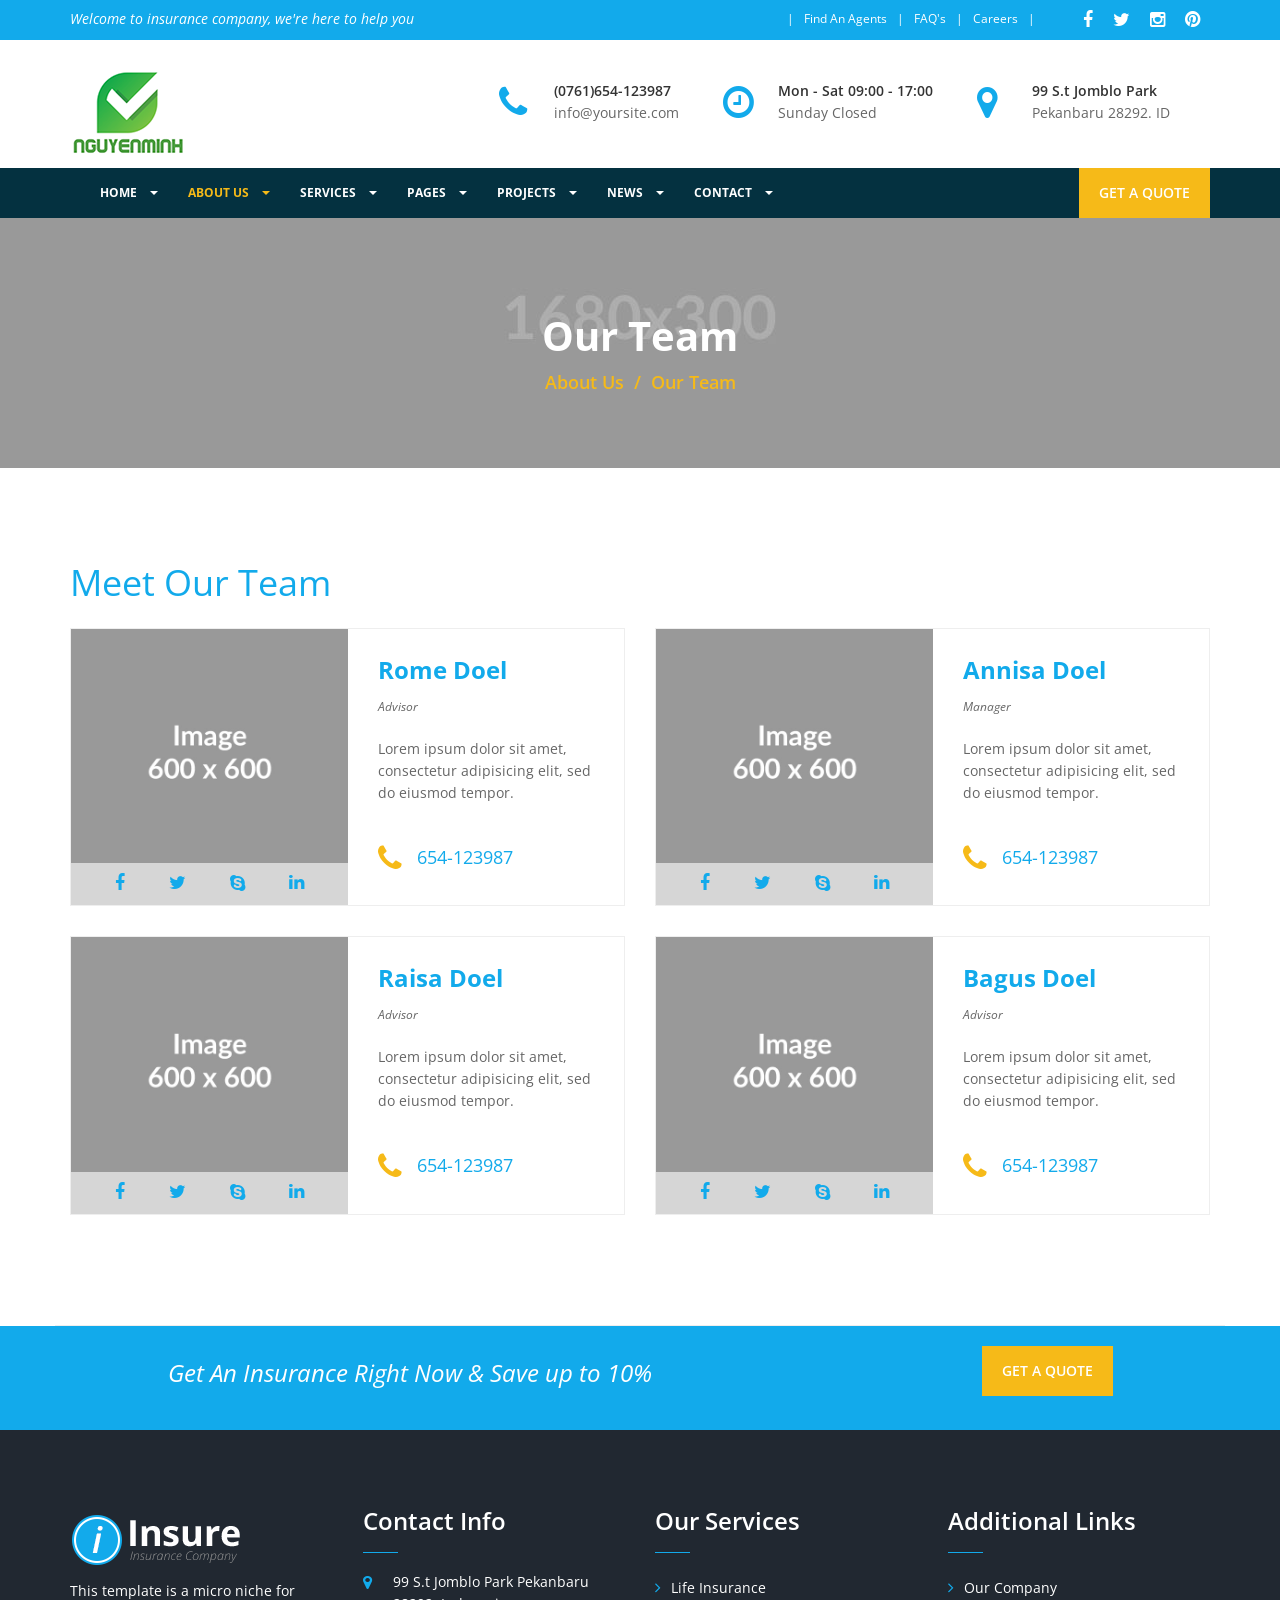
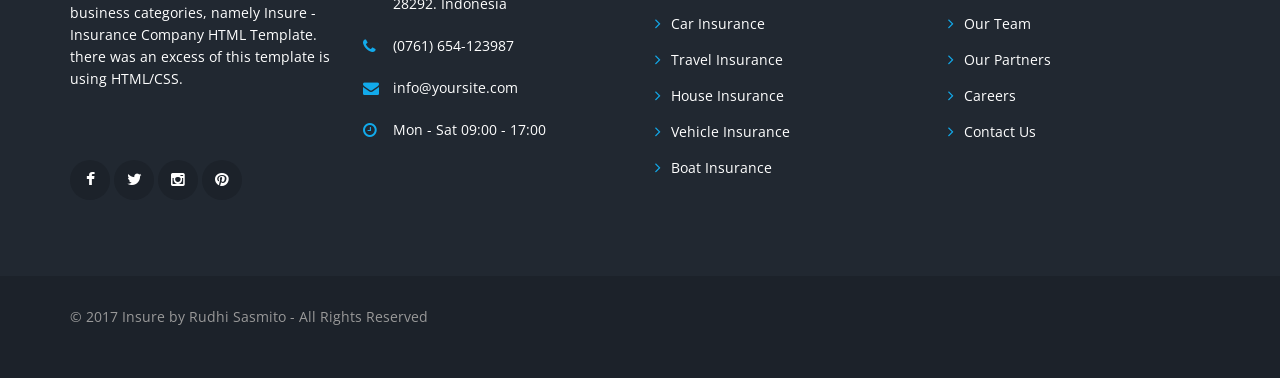
<file: about-team.html>
<!DOCTYPE html>
<html class="no-js" lang="en">
  <head>
    <!-- Basic Page Needs
    ================================================== -->
    <meta charset="utf-8">
    <!--[if IE]><meta http-equiv="x-ua-compatible" content="IE=9" /><![endif]-->
    <meta name="viewport" content="width=device-width, initial-scale=1">
    <title>Insure - Insurance Company HTML Template</title>
    <meta name="description" content="Insure - Insurance Company HTML Template. It is built using bootstrap 3.3.2 framework, works totally responsive, easy to customise, well commented codes and seo friendly.">
    <meta name="keywords" content="insure, insurance, company, house insurance, car insurance, life insurance, motorcylcle insurance, boat insurance, travel insurance">
    <meta name="author" content="rudhisasmito.com"> 
	
	<!-- ==============================================
	Favicons
	=============================================== -->
	<link rel="shortcut icon" href="images/favicon.ico">
	<link rel="apple-touch-icon" href="images/apple-touch-icon.png">
	<link rel="apple-touch-icon" sizes="72x72" href="images/apple-touch-icon-72x72.png">
	<link rel="apple-touch-icon" sizes="114x114" href="images/apple-touch-icon-114x114.png">
	
	<!-- ==============================================
	CSS VENDOR
	=============================================== -->
	<link rel="stylesheet" type="text/css" href="css/vendor/bootstrap.min.css" />
	<link rel="stylesheet" type="text/css" href="css/vendor/font-awesome.min.css">
	<link rel="stylesheet" type="text/css" href="css/vendor/owl.carousel.min.css">
	<link rel="stylesheet" type="text/css" href="css/vendor/owl.theme.default.min.css">
	<link rel="stylesheet" type="text/css" href="css/vendor/magnific-popup.css">
	
	<!-- ==============================================
	Google Fonts
	=============================================== -->
	<link href='https://fonts.googleapis.com/css?family=Open+Sans:400,600,700,700i' rel='stylesheet' type='text/css'>
	
	<!-- ==============================================
	Custom Stylesheet
	=============================================== -->
	<link rel="stylesheet" type="text/css" href="css/style.css" />
	
    <script type="text/javascript" src="js/vendor/modernizr.min.js"></script>

</head>

<body>

	<!-- Load page -->
	<div class="animationload">
		<div class="loader"></div>
	</div>
	

	<!-- TOPBAR -->
	<div class="topbar">
		<div class="container">
			<div class="row">
				<div class="col-sm-12 col-md-6">
					<div class="topbar-left">
						<div class="welcome-text">
						Welcome to insurance company, we're here to help you
						</div>
					</div>
				</div>
				<div class="col-sm-12 col-md-6">
					<div class="topbar-right">
						<ul class="topbar-menu">
							<li><a href="find-an-agents.html" title="Find An Agents">Find An Agents</a></li>
							<li><a href="faq.html" title="Find An Agents">FAQ's</a></li>
							<li><a href="careers.html" title="Find An Agents">Careers</a></li>
						</ul>
						<ul class="topbar-sosmed">
						<li>
							<a href="#"><i class="fa fa-facebook"></i></a>
						</li>
						<li>
							<a href="#"><i class="fa fa-twitter"></i></a>
						</li>
						<li>
							<a href="#"><i class="fa fa-instagram"></i></a>
						</li>
						<li>
							<a href="#"><i class="fa fa-pinterest"></i></a>
						</li>
						</ul>
					</div>
				</div>
			</div>
		</div>
	</div>

	<!-- TOPBAR LOGO SECTION -->
	<div class="topbar-logo">
		<div class="container">

			<a class="navbar-brand" href="index.html">
				<img src="images/logo.png" alt="" />
			</a>

			<div class="contact-info">
				<!-- INFO 1 -->
				<div class="box-icon-1">
					<div class="icon">
						<div class="fa fa-phone"></div>
					</div>
					<div class="body-content">
						<div class="heading">(0761)654-123987</div>
						info@yoursite.com
					</div>
				</div>
				<!-- INFO 2 -->
				<div class="box-icon-1">
					<div class="icon">
						<div class="fa fa-clock-o"></div>
					</div>
					<div class="body-content">
						<div class="heading">Mon - Sat 09:00 - 17:00</div>
						Sunday Closed
					</div>
				</div>
				<!-- INFO 3 -->
				<div class="box-icon-1">
					<div class="icon">
						<div class="fa fa-map-marker"></div>
					</div>
					<div class="body-content">
						<div class="heading">99 S.t Jomblo Park</div>
						Pekanbaru 28292. ID
					</div>
				</div>

			</div>
		</div>
	</div>

	<!-- NAVBAR SECTION -->
	<div class="navbar navbar-main">
	
		<div class="container container-nav">
		
			<div class="navbar-header">
				<button type="button" class="navbar-toggle" data-toggle="collapse" data-target=".navbar-collapse">
					<span class="icon-bar"></span>
					<span class="icon-bar"></span>
					<span class="icon-bar"></span>
				</button>
				
			</div>

			<a href="contact.html" title="" class="btn btn-orange-cta pull-right btn-view-all">GET A QUOTE</a>

			<nav class="navbar-collapse collapse">
				<ul class="nav navbar-nav navbar-left">
					<li class="dropdown">
					  <a href="#" class="dropdown-toggle" data-toggle="dropdown" data-hover="dropdown" role="button" aria-haspopup="true" aria-expanded="false">HOME <span class="caret"></span></a>
					  <ul class="dropdown-menu">
						<li><a href="index.html">HOMEPAGE 1</a></li>
						<li><a href="index-2.html">HOMEPAGE 2</a></li>
					  </ul>
					</li>
					<li class="dropdown active">
					  <a href="#" class="dropdown-toggle" data-toggle="dropdown" data-hover="dropdown" role="button" aria-haspopup="true" aria-expanded="false">ABOUT US <span class="caret"></span></a>
					  <ul class="dropdown-menu">
						<li><a href="about-company.html">OUR COMPANY</a></li>
						<li><a href="about-history.html">COMPANY HISTORY</a></li>
						<li><a href="about-team.html">OUR TEAM</a></li>
						<li><a href="about-partners.html">OUR PARTNERS</a></li>
					  </ul>
					</li>
					<li class="dropdown">
					  <a href="#" class="dropdown-toggle" data-toggle="dropdown" data-hover="dropdown" role="button" aria-haspopup="true" aria-expanded="false">SERVICES <span class="caret"></span></a>
					  <ul class="dropdown-menu">
						<li><a href="services.html">SERVICES 1</a></li>
						<li><a href="services-2.html">SERVICES 2</a></li>
						<li><a href="services-detail.html">SERVICES DETAIL</a></li>
					  </ul>
					</li>
					<li class="dropdown">
					  <a href="#" class="dropdown-toggle" data-toggle="dropdown" data-hover="dropdown" role="button" aria-haspopup="true" aria-expanded="false">PAGES <span class="caret"></span></a>
					  <ul class="dropdown-menu">
						<li><a href="faq.html">FAQ</a></li>
						<li><a href="pricing-table.html">PRICING TABLE</a></li>
						<li><a href="404page.html">404 PAGE</a></li>
						<li><a href="career.html">CAREER</a></li>
					  </ul>
					</li>
					<li class="dropdown">
					  <a href="#" class="dropdown-toggle" data-toggle="dropdown" data-hover="dropdown" role="button" aria-haspopup="true" aria-expanded="false">PROJECTS <span class="caret"></span></a>
					  <ul class="dropdown-menu">
						<li><a href="project-grid.html">GRID LAYOUT</a></li>
						<li><a href="project-detail.html">SINGLE PROJECT</a></li>
					  </ul>
					</li>
					<li class="dropdown">
					  <a href="#" class="dropdown-toggle" data-toggle="dropdown" data-hover="dropdown" role="button" aria-haspopup="true" aria-expanded="false">NEWS <span class="caret"></span></a>
					  <ul class="dropdown-menu">
						<li><a href="news-grid.html">GRID BAR</a></li>
						<li><a href="news-sidebar.html">SIDEBAR</a></li>
						<li><a href="news-detail.html">SINGLE NEWS</a></li>
					  </ul>
					</li>
					<li class="dropdown">
					  <a href="#" class="dropdown-toggle" data-toggle="dropdown" data-hover="dropdown" role="button" aria-haspopup="true" aria-expanded="false">CONTACT <span class="caret"></span></a>
					  <ul class="dropdown-menu">
						<li><a href="contact.html">CONTACT US</a></li>
						<li><a href="contact-quote.html">GET A QUOTE</a></li>
					  </ul>
					</li>

				</ul>
			</nav>

			
			
		</div>
    </div>
 
	<!-- BANNER -->
	<div class="section banner-page about">
		<div class="container">
			<div class="row">
				<div class="col-sm-12 col-md-12">
					<div class="title-page">Our Team</div>
					<ol class="breadcrumb">
						<li><a href="index.html">About Us</a></li>
						<li class="active">Our Team</li>
					</ol>
				</div>
			</div>
		</div>
	</div>

	<!-- Team -->
	<div class="section about section-border">
		<div class="container">
			<div class="row">
				<div class="col-sm-12 col-md-12">
					<h2 class="section-heading">
						Meet Our Team
					</h2>
				</div>
			</div>
			<div class="row">
				
				<div class="col-sm-6 col-md-6">
					<div class="box-team">
						<div class="box-image">
							<div class="sosmed">
								<a href="#"><i class="fa fa-facebook"></i></a>
								<a href="#"><i class="fa fa-twitter"></i></a>
								<a href="#"><i class="fa fa-skype"></i></a>
								<a href="#"><i class="fa fa-linkedin"></i></a>
							</div>
							<img src="images/600X600.jpg" alt="">
						</div>
						<div class="body-content">
							<div class="people">Rome Doel</div>
							<div class="position">Advisor</div>
							<div class="excert">Lorem ipsum dolor sit amet, consectetur adipisicing elit, sed do eiusmod tempor.</div>
							<div class="phone">
								<span class="fa fa-phone"></span> 654-123987
							</div>
						</div>
					</div>
				</div>
				
				<div class="col-sm-6 col-md-6">
					<div class="box-team">
						<div class="box-image">
							<div class="sosmed">
								<a href="#"><i class="fa fa-facebook"></i></a>
								<a href="#"><i class="fa fa-twitter"></i></a>
								<a href="#"><i class="fa fa-skype"></i></a>
								<a href="#"><i class="fa fa-linkedin"></i></a>
							</div>
							<img src="images/600X600.jpg" alt="">
						</div>
						<div class="body-content">
							<div class="people">Annisa Doel</div>
							<div class="position">Manager</div>
							<div class="excert">Lorem ipsum dolor sit amet, consectetur adipisicing elit, sed do eiusmod tempor.</div>
							<div class="phone">
								<span class="fa fa-phone"></span> 654-123987
							</div>
						</div>
					</div>
				</div>
				
				<div class="col-sm-6 col-md-6">
					<div class="box-team">
						<div class="box-image">
							<div class="sosmed">
								<a href="#"><i class="fa fa-facebook"></i></a>
								<a href="#"><i class="fa fa-twitter"></i></a>
								<a href="#"><i class="fa fa-skype"></i></a>
								<a href="#"><i class="fa fa-linkedin"></i></a>
							</div>
							<img src="images/600X600.jpg" alt="">
						</div>
						<div class="body-content">
							<div class="people">Raisa Doel</div>
							<div class="position">Advisor</div>
							<div class="excert">Lorem ipsum dolor sit amet, consectetur adipisicing elit, sed do eiusmod tempor.</div>
							<div class="phone">
								<span class="fa fa-phone"></span> 654-123987
							</div>
						</div>
					</div>
				</div>
				
				<div class="col-sm-6 col-md-6">
					<div class="box-team">
						<div class="box-image">
							<div class="sosmed">
								<a href="#"><i class="fa fa-facebook"></i></a>
								<a href="#"><i class="fa fa-twitter"></i></a>
								<a href="#"><i class="fa fa-skype"></i></a>
								<a href="#"><i class="fa fa-linkedin"></i></a>
							</div>
							<img src="images/600X600.jpg" alt="">
						</div>
						<div class="body-content">
							<div class="people">Bagus Doel</div>
							<div class="position">Advisor</div>
							<div class="excert">Lorem ipsum dolor sit amet, consectetur adipisicing elit, sed do eiusmod tempor.</div>
							<div class="phone">
								<span class="fa fa-phone"></span> 654-123987
							</div>
						</div>
					</div>
				</div>
				
			</div>
		</div>
	</div> 
	
	
	<!-- CTA -->
	<div class="section cta">
		<div class="container">
			
			<div class="row">
				
				<div class="col-sm-12 col-md-7 col-md-offset-1">
					<h3 class="cta-desc">Get An Insurance Right Now & Save up to 10%</h3>
				</div>
				<div class="col-sm-12 col-md-3">
					<a href="contact.html" title="" class="btn btn-orange-cta pull-right btn-view-all">GET A QUOTE</a>
				</div>

			</div>
		</div>
	</div>
	 
	<!-- FOOTER SECTION -->
	<div class="footer">
		
		<div class="container">
			
			<div class="row">
				<div class="col-sm-3 col-md-3">
					<div class="footer-item">
						<img src="images/logo-bottom.png" alt="logo bottom">
						<p>This template is a micro niche for business categories, namely Insure - Insurance Company HTML Template. there was an excess of this template is using HTML/CSS.</p>
						<div class="footer-sosmed">
							<a href="#" title="">
								<div class="item">
									<i class="fa fa-facebook"></i>
								</div>
							</a>
							<a href="#" title="">
								<div class="item">
									<i class="fa fa-twitter"></i>
								</div>
							</a>
							<a href="#" title="">
								<div class="item">
									<i class="fa fa-instagram"></i>
								</div>
							</a>
							<a href="#" title="">
								<div class="item">
									<i class="fa fa-pinterest"></i>
								</div>
							</a> 
						</div>
					</div>
				</div>
				<div class="col-sm-3 col-md-3">
					<div class="footer-item">
						<div class="footer-title">
							Contact Info
						</div>
						<ul class="list-info">
							<li>
								<div class="info-icon">
									<span class="fa fa-map-marker"></span>
								</div>
								<div class="info-text">99 S.t Jomblo Park Pekanbaru 28292. Indonesia</div> </li>
							<li>
								<div class="info-icon">
									<span class="fa fa-phone"></span>
								</div>
								<div class="info-text">(0761) 654-123987</div>
							</li>
							<li>
								<div class="info-icon">
									<span class="fa fa-envelope"></span>
								</div>
								<div class="info-text">info@yoursite.com</div>
							</li>
							<li>
								<div class="info-icon">
									<span class="fa fa-clock-o"></span>
								</div>
								<div class="info-text">Mon - Sat 09:00 - 17:00</div>
							</li>
						</ul>
					</div>
				</div>
				<div class="col-sm-3 col-md-3">
					<div class="footer-item">
						<div class="footer-title">
							Our Services
						</div>
						<ul class="list">
							<li><a href="service-life-insurance.html" title="">Life Insurance</a></li>
							<li><a href="service-car-insurance.html" title="">Car Insurance</a></li>
							<li><a href="service-travel-insurance" title="">Travel Insurance</a></li>
							<li><a href="service-house-insurance.html" title="">House Insurance</a></li>
							<li><a href="service-vehicle-insurance.html" title="">Vehicle Insurance</a></li>
							<li><a href="service-boat-insurance.html" title="">Boat Insurance</a></li>
						</ul>
					</div>
				</div>
				<div class="col-sm-3 col-md-3">
					<div class="footer-item">
						<div class="footer-title">
							Additional Links
						</div>
						<ul class="list">
							<li><a href="our-company.html" title="">Our Company</a></li>
							<li><a href="our-team.html" title="">Our Team</a></li>
							<li><a href="our-partners.html" title="">Our Partners</a></li>
							<li><a href="careers.html" title="">Careers</a></li>
							<li><a href="contact-us.html" title="">Contact Us</a></li>
						</ul>
					</div>
				</div>
				
			</div>
		</div>
		
		<div class="fcopy">
			<div class="container">
				<div class="row">
					<div class="col-sm-12 col-md-12">
						<p class="ftex">&copy; 2017 Insure by Rudhi Sasmito - All Rights Reserved</p> 
					</div>
				</div>
			</div>
		</div>
		
	</div>
	
	<!-- JS VENDOR -->
	<script type="text/javascript" src="js/vendor/jquery.min.js"></script>
	<script type="text/javascript" src="js/vendor/bootstrap.min.js"></script>
	<script type="text/javascript" src="js/vendor/jquery.superslides.js"></script>
	<script type="text/javascript" src="js/vendor/owl.carousel.js"></script>
	<script type="text/javascript" src="js/vendor/bootstrap-hover-dropdown.min.js"></script>
	<script type="text/javascript" src="js/vendor/jquery.magnific-popup.min.js"></script>
	<!-- sendmail -->
	<script type="text/javascript" src="js/vendor/validator.min.js"></script>
	<script type="text/javascript" src="js/vendor/form-scripts.js"></script>
	
	<script type='text/javascript' src='https://maps.google.com/maps/api/js?sensor=false&#038;ver=4.1.5'></script>

	<script type="text/javascript" src="js/script.js"></script>
		
</body>
</html>
</file>
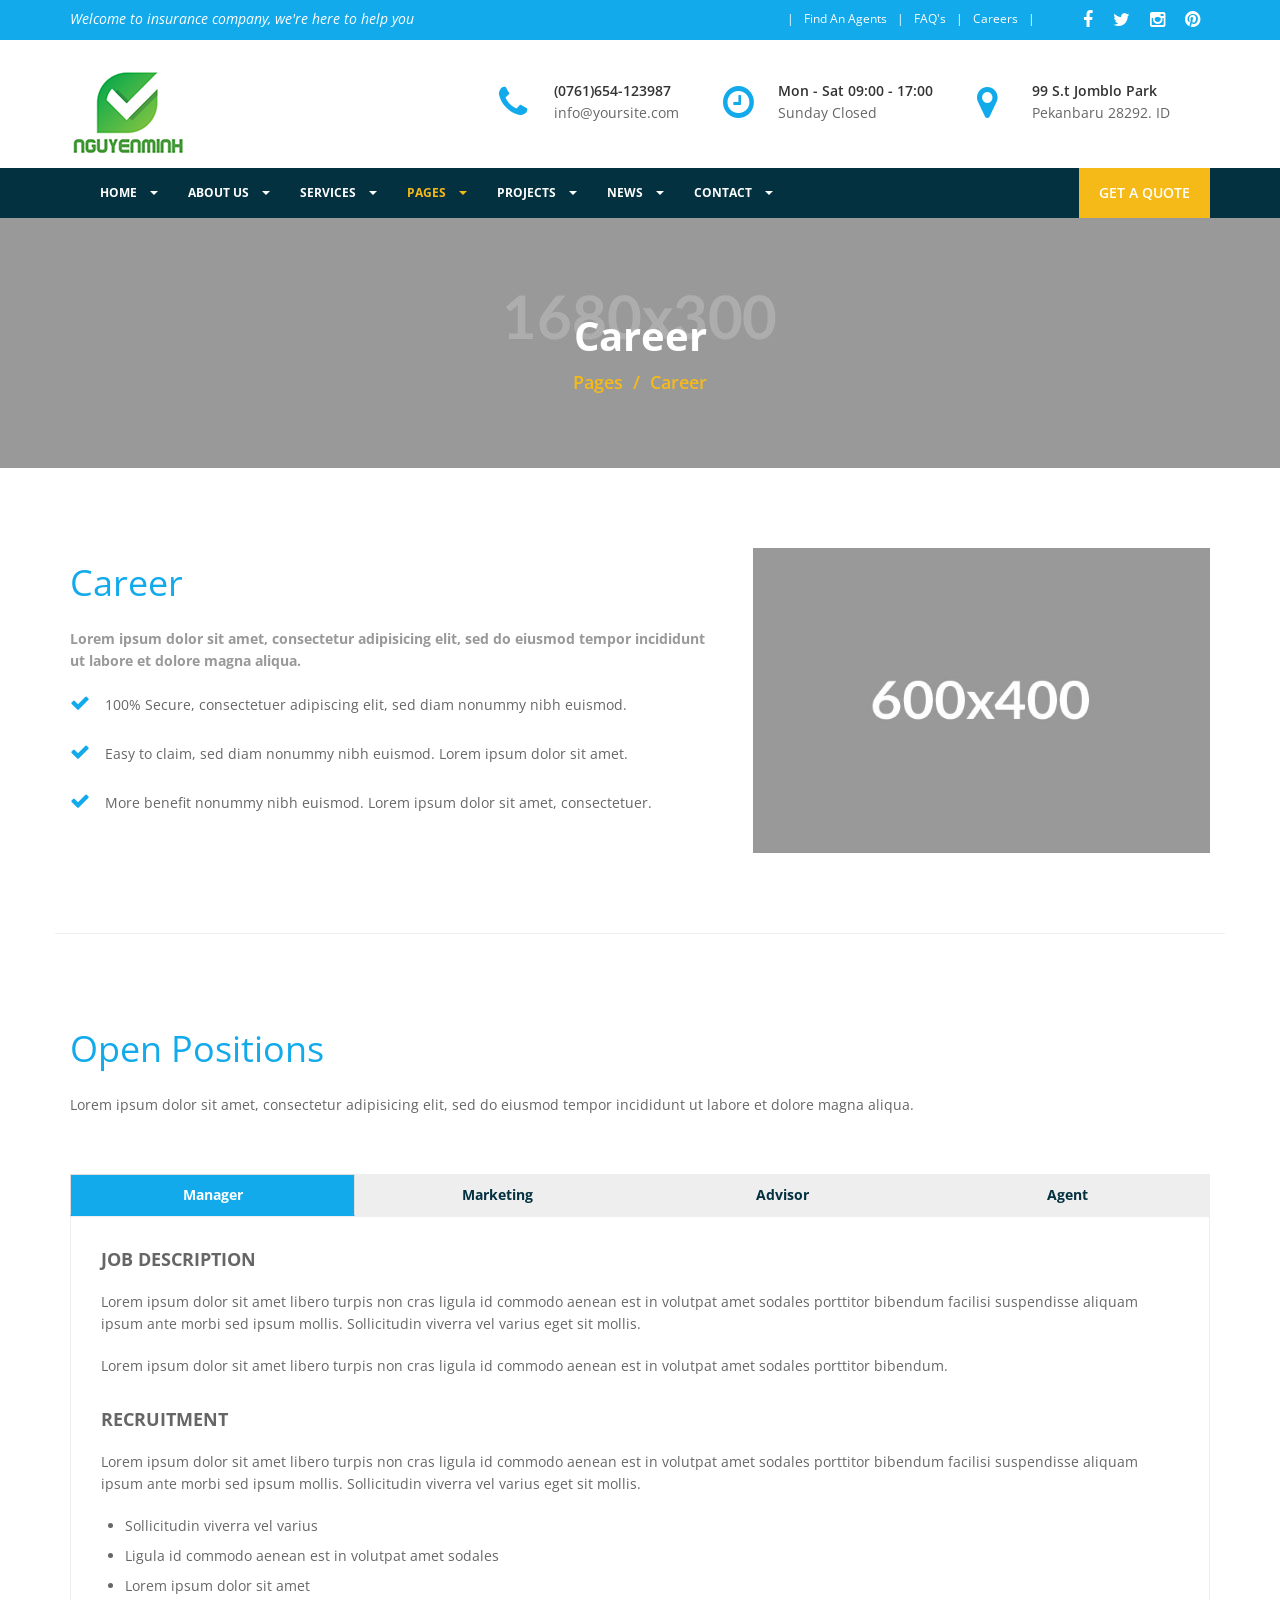
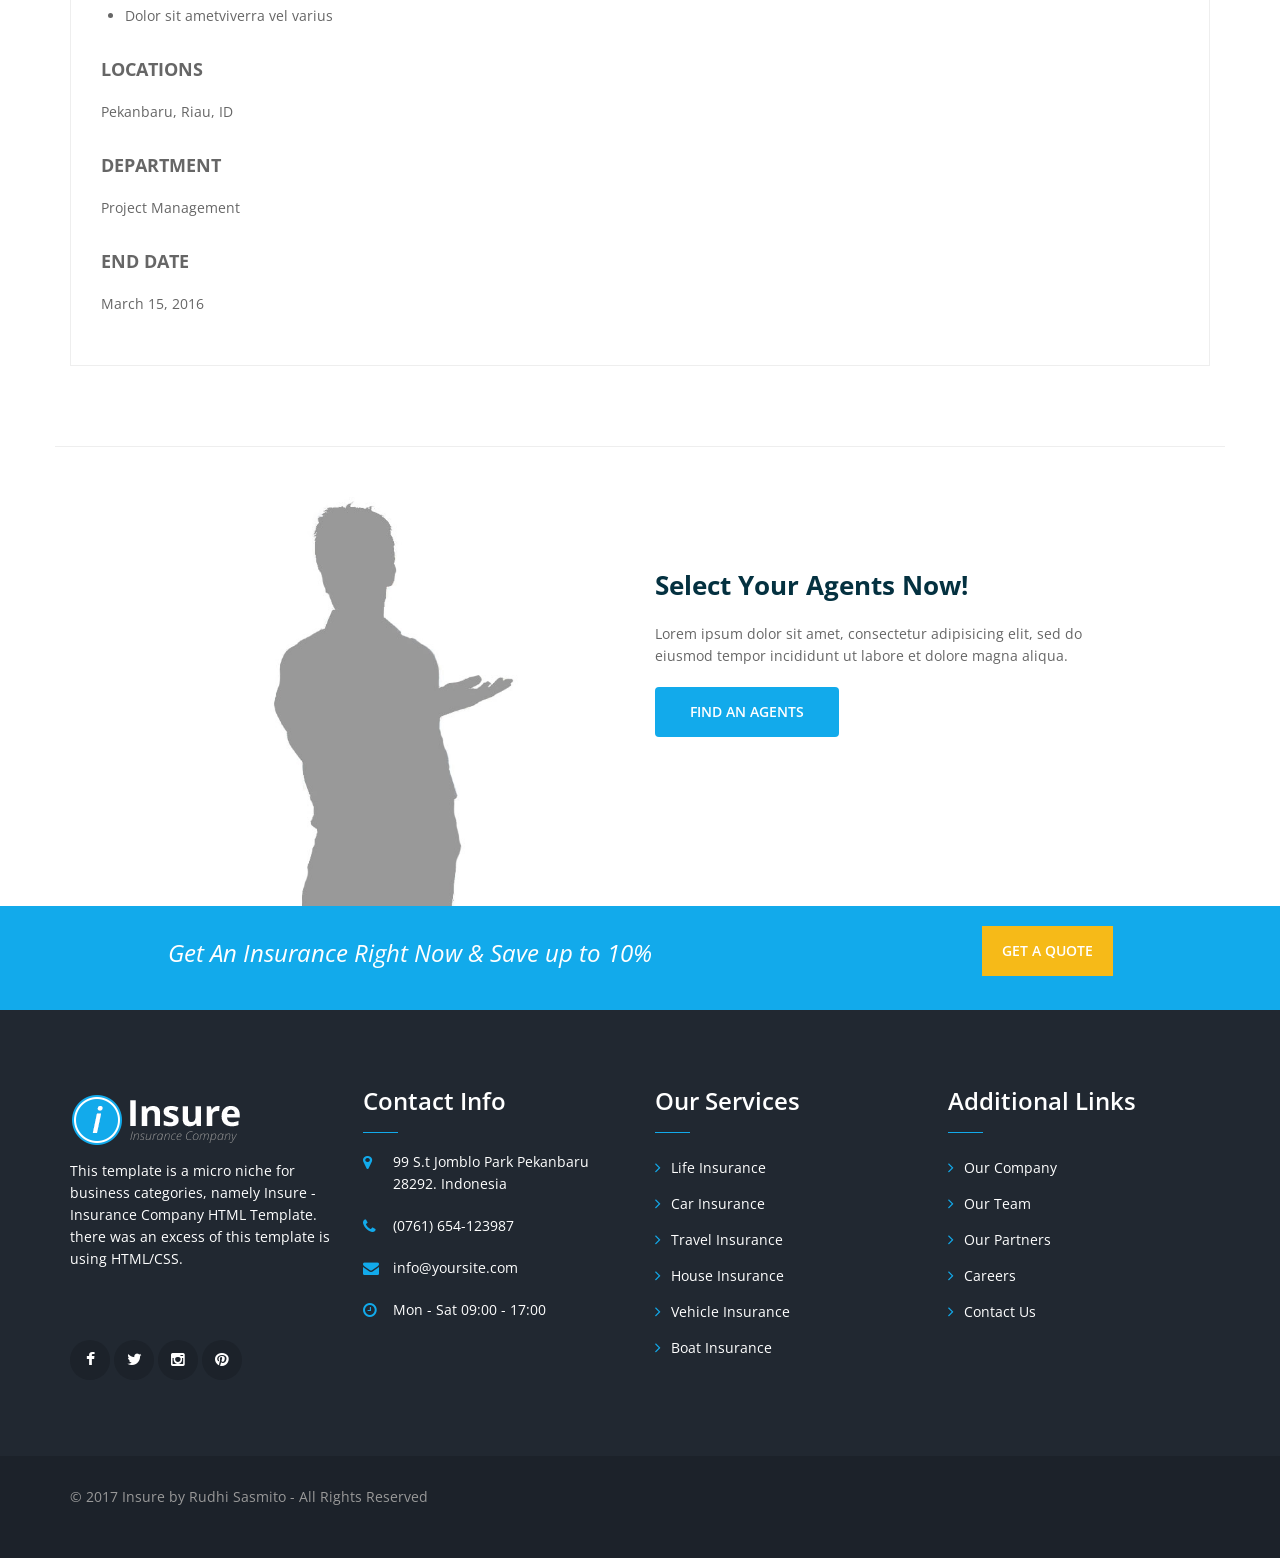
<file: career.html>
<!DOCTYPE html>
<html class="no-js" lang="en">
  <head>
    <!-- Basic Page Needs
    ================================================== -->
    <meta charset="utf-8">
    <!--[if IE]><meta http-equiv="x-ua-compatible" content="IE=9" /><![endif]-->
    <meta name="viewport" content="width=device-width, initial-scale=1">
    <title>Insure - Insurance Company HTML Template</title>
    <meta name="description" content="Insure - Insurance Company HTML Template. It is built using bootstrap 3.3.2 framework, works totally responsive, easy to customise, well commented codes and seo friendly.">
    <meta name="keywords" content="insure, insurance, company, house insurance, car insurance, life insurance, motorcylcle insurance, boat insurance, travel insurance">
    <meta name="author" content="rudhisasmito.com"> 
	
	<!-- ==============================================
	Favicons
	=============================================== -->
	<link rel="shortcut icon" href="images/favicon.ico">
	<link rel="apple-touch-icon" href="images/apple-touch-icon.png">
	<link rel="apple-touch-icon" sizes="72x72" href="images/apple-touch-icon-72x72.png">
	<link rel="apple-touch-icon" sizes="114x114" href="images/apple-touch-icon-114x114.png">
	
	<!-- ==============================================
	CSS VENDOR
	=============================================== -->
	<link rel="stylesheet" type="text/css" href="css/vendor/bootstrap.min.css" />
	<link rel="stylesheet" type="text/css" href="css/vendor/font-awesome.min.css">
	<link rel="stylesheet" type="text/css" href="css/vendor/owl.carousel.min.css">
	<link rel="stylesheet" type="text/css" href="css/vendor/owl.theme.default.min.css">
	<link rel="stylesheet" type="text/css" href="css/vendor/magnific-popup.css">
	
	<!-- ==============================================
	Google Fonts
	=============================================== -->
	<link href='https://fonts.googleapis.com/css?family=Open+Sans:400,600,700,700i' rel='stylesheet' type='text/css'>
	
	<!-- ==============================================
	Custom Stylesheet
	=============================================== -->
	<link rel="stylesheet" type="text/css" href="css/style.css" />
	
    <script type="text/javascript" src="js/vendor/modernizr.min.js"></script>

</head>

<body>

	<!-- Load page -->
	<div class="animationload">
		<div class="loader"></div>
	</div>
	

	<!-- TOPBAR -->
	<div class="topbar">
		<div class="container">
			<div class="row">
				<div class="col-sm-12 col-md-6">
					<div class="topbar-left">
						<div class="welcome-text">
						Welcome to insurance company, we're here to help you
						</div>
					</div>
				</div>
				<div class="col-sm-12 col-md-6">
					<div class="topbar-right">
						<ul class="topbar-menu">
							<li><a href="find-an-agents.html" title="Find An Agents">Find An Agents</a></li>
							<li><a href="faq.html" title="Find An Agents">FAQ's</a></li>
							<li><a href="careers.html" title="Find An Agents">Careers</a></li>
						</ul>
						<ul class="topbar-sosmed">
						<li>
							<a href="#"><i class="fa fa-facebook"></i></a>
						</li>
						<li>
							<a href="#"><i class="fa fa-twitter"></i></a>
						</li>
						<li>
							<a href="#"><i class="fa fa-instagram"></i></a>
						</li>
						<li>
							<a href="#"><i class="fa fa-pinterest"></i></a>
						</li>
						</ul>
					</div>
				</div>
			</div>
		</div>
	</div>

	<!-- TOPBAR LOGO SECTION -->
	<div class="topbar-logo">
		<div class="container">

			<a class="navbar-brand" href="index.html">
				<img src="images/logo.png" alt="" />
			</a>

			<div class="contact-info">
				<!-- INFO 1 -->
				<div class="box-icon-1">
					<div class="icon">
						<div class="fa fa-phone"></div>
					</div>
					<div class="body-content">
						<div class="heading">(0761)654-123987</div>
						info@yoursite.com
					</div>
				</div>
				<!-- INFO 2 -->
				<div class="box-icon-1">
					<div class="icon">
						<div class="fa fa-clock-o"></div>
					</div>
					<div class="body-content">
						<div class="heading">Mon - Sat 09:00 - 17:00</div>
						Sunday Closed
					</div>
				</div>
				<!-- INFO 3 -->
				<div class="box-icon-1">
					<div class="icon">
						<div class="fa fa-map-marker"></div>
					</div>
					<div class="body-content">
						<div class="heading">99 S.t Jomblo Park</div>
						Pekanbaru 28292. ID
					</div>
				</div>

			</div>
		</div>
	</div>

	<!-- NAVBAR SECTION -->
	<div class="navbar navbar-main">
	
		<div class="container container-nav">
		
			<div class="navbar-header">
				<button type="button" class="navbar-toggle" data-toggle="collapse" data-target=".navbar-collapse">
					<span class="icon-bar"></span>
					<span class="icon-bar"></span>
					<span class="icon-bar"></span>
				</button>
				
			</div>

			<a href="contact.html" title="" class="btn btn-orange-cta pull-right btn-view-all">GET A QUOTE</a>

			<nav class="navbar-collapse collapse">
				<ul class="nav navbar-nav navbar-left">
					<li class="dropdown">
					  <a href="#" class="dropdown-toggle" data-toggle="dropdown" data-hover="dropdown" role="button" aria-haspopup="true" aria-expanded="false">HOME <span class="caret"></span></a>
					  <ul class="dropdown-menu">
						<li><a href="index.html">HOMEPAGE 1</a></li>
						<li><a href="index-2.html">HOMEPAGE 2</a></li>
					  </ul>
					</li>
					<li class="dropdown">
					  <a href="#" class="dropdown-toggle" data-toggle="dropdown" data-hover="dropdown" role="button" aria-haspopup="true" aria-expanded="false">ABOUT US <span class="caret"></span></a>
					  <ul class="dropdown-menu">
						<li><a href="about-company.html">OUR COMPANY</a></li>
						<li><a href="about-history.html">COMPANY HISTORY</a></li>
						<li><a href="about-team.html">OUR TEAM</a></li>
						<li><a href="about-partners.html">OUR PARTNERS</a></li>
					  </ul>
					</li>
					<li class="dropdown">
					  <a href="#" class="dropdown-toggle" data-toggle="dropdown" data-hover="dropdown" role="button" aria-haspopup="true" aria-expanded="false">SERVICES <span class="caret"></span></a>
					  <ul class="dropdown-menu">
						<li><a href="services.html">SERVICES 1</a></li>
						<li><a href="services-2.html">SERVICES 2</a></li>
						<li><a href="services-detail.html">SERVICES DETAIL</a></li>
					  </ul>
					</li>
					<li class="dropdown active">
					  <a href="#" class="dropdown-toggle" data-toggle="dropdown" data-hover="dropdown" role="button" aria-haspopup="true" aria-expanded="false">PAGES <span class="caret"></span></a>
					  <ul class="dropdown-menu">
						<li><a href="faq.html">FAQ</a></li>
						<li><a href="pricing-table.html">PRICING TABLE</a></li>
						<li><a href="404page.html">404 PAGE</a></li>
						<li><a href="career.html">CAREER</a></li>
					  </ul>
					</li>
					<li class="dropdown">
					  <a href="#" class="dropdown-toggle" data-toggle="dropdown" data-hover="dropdown" role="button" aria-haspopup="true" aria-expanded="false">PROJECTS <span class="caret"></span></a>
					  <ul class="dropdown-menu">
						<li><a href="project-grid.html">GRID LAYOUT</a></li>
						<li><a href="project-detail.html">SINGLE PROJECT</a></li>
					  </ul>
					</li>
					<li class="dropdown">
					  <a href="#" class="dropdown-toggle" data-toggle="dropdown" data-hover="dropdown" role="button" aria-haspopup="true" aria-expanded="false">NEWS <span class="caret"></span></a>
					  <ul class="dropdown-menu">
						<li><a href="news-grid.html">GRID BAR</a></li>
						<li><a href="news-sidebar.html">SIDEBAR</a></li>
						<li><a href="news-detail.html">SINGLE NEWS</a></li>
					  </ul>
					</li>
					<li class="dropdown">
					  <a href="#" class="dropdown-toggle" data-toggle="dropdown" data-hover="dropdown" role="button" aria-haspopup="true" aria-expanded="false">CONTACT <span class="caret"></span></a>
					  <ul class="dropdown-menu">
						<li><a href="contact.html">CONTACT US</a></li>
						<li><a href="contact-quote.html">GET A QUOTE</a></li>
					  </ul>
					</li>

				</ul>
			</nav>

			
			
		</div>
    </div>
 
	<!-- BANNER -->
	<div class="section banner-page pages">
		<div class="container">
			<div class="row">
				<div class="col-sm-12 col-md-12">
					<div class="title-page">Career</div>
					<ol class="breadcrumb">
						<li><a href="index.html">Pages</a></li>
						<li class="active">Career</li>
					</ol>
				</div>
			</div>
		</div>
	</div>
	
	<!-- SINGLE PAGE --> 
	<div class="section pages section-border">
		<div class="container">
			<div class="row">
				<div class="col-sm-7 col-md-7">
					<h2 class="section-heading">
						Career
					</h2>
					<div class="section-subheading">Lorem ipsum dolor sit amet, consectetur adipisicing elit, sed do eiusmod tempor incididunt ut labore et dolore magna aliqua. </div> 
					<ul class="checklist">
						<li>100% Secure, consectetuer adipiscing elit, sed diam nonummy nibh euismod.</li>
						<li>Easy to claim, sed diam nonummy nibh euismod. Lorem ipsum dolor sit amet.</li>
						<li>More benefit nonummy nibh euismod. Lorem ipsum dolor sit amet, consectetuer.</li>
					</ul>
					
				</div>
				<div class="col-sm-5 col-md-5">
					<img src="images/600x400.jpg" alt="" class="img-responsive">
				</div>
				
			</div>
		</div>
	</div>

	<!-- OPEN POSITION -->
	<div class="section why section-border">
		<div class="container">
			<div class="row">
				<div class="col-sm-12 col-md-12">
					<h2 class="section-heading">
						Open Positions
					</h2>
					<p>Lorem ipsum dolor sit amet, consectetur adipisicing elit, sed do eiusmod tempor incididunt ut labore et dolore magna aliqua.</p>
					<div class="margin-bottom-50"></div>

					<div class="career-tabs" data-example-id="togglable-tabs">
						<ul id="myTabs" class="nav nav-tabs" role="tablist">
							<li class="active"><a href="#tab1" aria-controls="tab1" role="tab" data-toggle="tab">Manager</a></li>
							<li class=""><a href="#tab2" aria-controls="tab2" role="tab" data-toggle="tab">Marketing</a></li>
							<li class=""><a href="#tab3" aria-controls="tab3" role="tab" data-toggle="tab">Advisor</a></li>
							<li class=""><a href="#tab4" aria-controls="tab4" role="tab" data-toggle="tab">Agent</a></li>
						</ul>
						<div id="myTabContent" class="tab-content">
							<div role="tabpanel" class="tab-pane fade active in" id="tab1">
								<div class="row">
									<div class="col-sm-12 col-md-12">
										<div class="body-tab">
											<h4>JOB DESCRIPTION</h4>
											<p>Lorem ipsum dolor sit amet libero turpis non cras ligula id commodo aenean est in volutpat amet sodales porttitor bibendum facilisi suspendisse aliquam ipsum ante morbi sed ipsum mollis. Sollicitudin viverra vel varius eget sit mollis.</p><p>Lorem ipsum dolor sit amet libero turpis non cras ligula id commodo aenean est in volutpat amet sodales porttitor bibendum.</p>
											<div class="margin-bottom-30"></div>
											<h4>RECRUITMENT</h4>
											<p>Lorem ipsum dolor sit amet libero turpis non cras ligula id commodo aenean est in volutpat amet sodales porttitor bibendum facilisi suspendisse aliquam ipsum ante morbi sed ipsum mollis. Sollicitudin viverra vel varius eget sit mollis.</p>
											<ul>
												<li>Sollicitudin viverra vel varius</li>
												<li>Ligula id commodo aenean est in volutpat amet sodales</li>
												<li>Lorem ipsum dolor sit amet</li>
												<li>Dolor sit ametviverra vel varius</li>
											</ul>
											<div class="margin-bottom-30"></div>
											<h4>LOCATIONS</h4>
											<p>Pekanbaru, Riau, ID</p>
											<div class="margin-bottom-30"></div>
											<h4>DEPARTMENT</h4>
											<p>Project Management</p>
											<div class="margin-bottom-30"></div>
											<h4>END DATE</h4>
											<p>March 15, 2016</p>
											<div class="margin-bottom-30"></div>
										</div>
									</div>
								</div>
							</div>
							<div role="tabpanel" class="tab-pane fade" id="tab2">
								<div class="row">
									<div class="col-sm-12 col-md-12">
										<div class="body-tab">
											<h4>JOB DESCRIPTION</h4>
											<p>Lorem ipsum dolor sit amet libero turpis non cras ligula id commodo aenean est in volutpat amet sodales porttitor bibendum facilisi suspendisse aliquam ipsum ante morbi sed ipsum mollis. Sollicitudin viverra vel varius eget sit mollis.</p><p>Lorem ipsum dolor sit amet libero turpis non cras ligula id commodo aenean est in volutpat amet sodales porttitor bibendum.</p>
											<div class="margin-bottom-30"></div>
											<h4>RECRUITMENT</h4>
											<p>Lorem ipsum dolor sit amet libero turpis non cras ligula id commodo aenean est in volutpat amet sodales porttitor bibendum facilisi suspendisse aliquam ipsum ante morbi sed ipsum mollis. Sollicitudin viverra vel varius eget sit mollis.</p>
											<ul>
												<li>Sollicitudin viverra vel varius</li>
												<li>Ligula id commodo aenean est in volutpat amet sodales</li>
												<li>Lorem ipsum dolor sit amet</li>
												<li>Dolor sit ametviverra vel varius</li>
											</ul>
											<div class="margin-bottom-30"></div>
											<h4>LOCATIONS</h4>
											<p>Pekanbaru, Riau, ID</p>
											<div class="margin-bottom-30"></div>
											<h4>DEPARTMENT</h4>
											<p>Project Management</p>
											<div class="margin-bottom-30"></div>
											<h4>END DATE</h4>
											<p>March 15, 2016</p>
											<div class="margin-bottom-30"></div>
										</div>
									</div>
								</div>
							</div>
							<div role="tabpanel" class="tab-pane fade" id="tab3">
								<div class="row">
									<div class="col-sm-12 col-md-12">
										<div class="body-tab">
											<h4>JOB DESCRIPTION</h4>
											<p>Lorem ipsum dolor sit amet libero turpis non cras ligula id commodo aenean est in volutpat amet sodales porttitor bibendum facilisi suspendisse aliquam ipsum ante morbi sed ipsum mollis. Sollicitudin viverra vel varius eget sit mollis.</p><p>Lorem ipsum dolor sit amet libero turpis non cras ligula id commodo aenean est in volutpat amet sodales porttitor bibendum.</p>
											<div class="margin-bottom-30"></div>
											<h4>RECRUITMENT</h4>
											<p>Lorem ipsum dolor sit amet libero turpis non cras ligula id commodo aenean est in volutpat amet sodales porttitor bibendum facilisi suspendisse aliquam ipsum ante morbi sed ipsum mollis. Sollicitudin viverra vel varius eget sit mollis.</p>
											<ul>
												<li>Sollicitudin viverra vel varius</li>
												<li>Ligula id commodo aenean est in volutpat amet sodales</li>
												<li>Lorem ipsum dolor sit amet</li>
												<li>Dolor sit ametviverra vel varius</li>
											</ul>
											<div class="margin-bottom-30"></div>
											<h4>LOCATIONS</h4>
											<p>Pekanbaru, Riau, ID</p>
											<div class="margin-bottom-30"></div>
											<h4>DEPARTMENT</h4>
											<p>Project Management</p>
											<div class="margin-bottom-30"></div>
											<h4>END DATE</h4>
											<p>March 15, 2016</p>
											<div class="margin-bottom-30"></div>
										</div>
									</div>
								</div>
							</div>
							<div role="tabpanel" class="tab-pane fade" id="tab4">
								<div class="row">
									<div class="col-sm-12 col-md-12">
										<div class="body-tab">
											<h4>JOB DESCRIPTION</h4>
											<p>Lorem ipsum dolor sit amet libero turpis non cras ligula id commodo aenean est in volutpat amet sodales porttitor bibendum facilisi suspendisse aliquam ipsum ante morbi sed ipsum mollis. Sollicitudin viverra vel varius eget sit mollis.</p><p>Lorem ipsum dolor sit amet libero turpis non cras ligula id commodo aenean est in volutpat amet sodales porttitor bibendum.</p>
											<div class="margin-bottom-30"></div>
											<h4>RECRUITMENT</h4>
											<p>Lorem ipsum dolor sit amet libero turpis non cras ligula id commodo aenean est in volutpat amet sodales porttitor bibendum facilisi suspendisse aliquam ipsum ante morbi sed ipsum mollis. Sollicitudin viverra vel varius eget sit mollis.</p>
											<ul>
												<li>Sollicitudin viverra vel varius</li>
												<li>Ligula id commodo aenean est in volutpat amet sodales</li>
												<li>Lorem ipsum dolor sit amet</li>
												<li>Dolor sit ametviverra vel varius</li>
											</ul>
											<div class="margin-bottom-30"></div>
											<h4>LOCATIONS</h4>
											<p>Pekanbaru, Riau, ID</p>
											<div class="margin-bottom-30"></div>
											<h4>DEPARTMENT</h4>
											<p>Project Management</p>
											<div class="margin-bottom-30"></div>
											<h4>END DATE</h4>
											<p>March 15, 2016</p>
											<div class="margin-bottom-30"></div>
										</div>
									</div>
								</div>
							</div>
							
						</div>
					</div>
					<!-- END TAB -->

				</div>
			</div>
		</div>
	</div>

	<!-- AGENTS -->
	<div class="section testimony">
		<div class="container">
			
			<div class="row">
				
				<div class="col-sm-6 col-md-3 col-md-offset-2">
					<div class="people">
						<img class="user-pic" src="images/say-img-2.jpg" alt="">
					</div>
				</div>
				<div class="col-sm-6 col-md-5 col-md-offset-1">

					<div class="margin-bottom-70"></div>
					<h2 class="title-agent">Select Your Agents Now!</h2>
					<p>Lorem ipsum dolor sit amet, consectetur adipisicing elit, sed do eiusmod tempor incididunt ut labore et dolore magna aliqua.</p>
					<a href="#" class="btn btn-secondary" title="OUR COMPANY">FIND AN AGENTS</a>
					<div class="margin-bottom-50"></div>
					
				</div>

			</div>
		</div>
	</div>

	<!-- CTA -->
	<div class="section cta">
		<div class="container">
			
			<div class="row">
				
				<div class="col-sm-12 col-md-7 col-md-offset-1">
					<h3 class="cta-desc">Get An Insurance Right Now & Save up to 10%</h3>
				</div>
				<div class="col-sm-12 col-md-3">
					<a href="contact.html" title="" class="btn btn-orange-cta pull-right btn-view-all">GET A QUOTE</a>
				</div>

			</div>
		</div>
	</div>
	 
	<!-- FOOTER SECTION -->
	<div class="footer">
		
		<div class="container">
			
			<div class="row">
				<div class="col-sm-3 col-md-3">
					<div class="footer-item">
						<img src="images/logo-bottom.png" alt="logo bottom">
						<p>This template is a micro niche for business categories, namely Insure - Insurance Company HTML Template. there was an excess of this template is using HTML/CSS.</p>
						<div class="footer-sosmed">
							<a href="#" title="">
								<div class="item">
									<i class="fa fa-facebook"></i>
								</div>
							</a>
							<a href="#" title="">
								<div class="item">
									<i class="fa fa-twitter"></i>
								</div>
							</a>
							<a href="#" title="">
								<div class="item">
									<i class="fa fa-instagram"></i>
								</div>
							</a>
							<a href="#" title="">
								<div class="item">
									<i class="fa fa-pinterest"></i>
								</div>
							</a> 
						</div>
					</div>
				</div>
				<div class="col-sm-3 col-md-3">
					<div class="footer-item">
						<div class="footer-title">
							Contact Info
						</div>
						<ul class="list-info">
							<li>
								<div class="info-icon">
									<span class="fa fa-map-marker"></span>
								</div>
								<div class="info-text">99 S.t Jomblo Park Pekanbaru 28292. Indonesia</div> </li>
							<li>
								<div class="info-icon">
									<span class="fa fa-phone"></span>
								</div>
								<div class="info-text">(0761) 654-123987</div>
							</li>
							<li>
								<div class="info-icon">
									<span class="fa fa-envelope"></span>
								</div>
								<div class="info-text">info@yoursite.com</div>
							</li>
							<li>
								<div class="info-icon">
									<span class="fa fa-clock-o"></span>
								</div>
								<div class="info-text">Mon - Sat 09:00 - 17:00</div>
							</li>
						</ul>
					</div>
				</div>
				<div class="col-sm-3 col-md-3">
					<div class="footer-item">
						<div class="footer-title">
							Our Services
						</div>
						<ul class="list">
							<li><a href="service-life-insurance.html" title="">Life Insurance</a></li>
							<li><a href="service-car-insurance.html" title="">Car Insurance</a></li>
							<li><a href="service-travel-insurance" title="">Travel Insurance</a></li>
							<li><a href="service-house-insurance.html" title="">House Insurance</a></li>
							<li><a href="service-vehicle-insurance.html" title="">Vehicle Insurance</a></li>
							<li><a href="service-boat-insurance.html" title="">Boat Insurance</a></li>
						</ul>
					</div>
				</div>
				<div class="col-sm-3 col-md-3">
					<div class="footer-item">
						<div class="footer-title">
							Additional Links
						</div>
						<ul class="list">
							<li><a href="our-company.html" title="">Our Company</a></li>
							<li><a href="our-team.html" title="">Our Team</a></li>
							<li><a href="our-partners.html" title="">Our Partners</a></li>
							<li><a href="careers.html" title="">Careers</a></li>
							<li><a href="contact-us.html" title="">Contact Us</a></li>
						</ul>
					</div>
				</div>
				
			</div>
		</div>
		
		<div class="fcopy">
			<div class="container">
				<div class="row">
					<div class="col-sm-12 col-md-12">
						<p class="ftex">&copy; 2017 Insure by Rudhi Sasmito - All Rights Reserved</p> 
					</div>
				</div>
			</div>
		</div>
		
	</div>
	
	<!-- JS VENDOR -->
	<script type="text/javascript" src="js/vendor/jquery.min.js"></script>
	<script type="text/javascript" src="js/vendor/bootstrap.min.js"></script>
	<script type="text/javascript" src="js/vendor/jquery.superslides.js"></script>
	<script type="text/javascript" src="js/vendor/owl.carousel.js"></script>
	<script type="text/javascript" src="js/vendor/bootstrap-hover-dropdown.min.js"></script>
	<script type="text/javascript" src="js/vendor/jquery.magnific-popup.min.js"></script>
	<!-- sendmail -->
	<script type="text/javascript" src="js/vendor/validator.min.js"></script>
	<script type="text/javascript" src="js/vendor/form-scripts.js"></script>
	
	<script type='text/javascript' src='https://maps.google.com/maps/api/js?sensor=false&#038;ver=4.1.5'></script>

	<script type="text/javascript" src="js/script.js"></script>
		
</body>
</html>
</file>
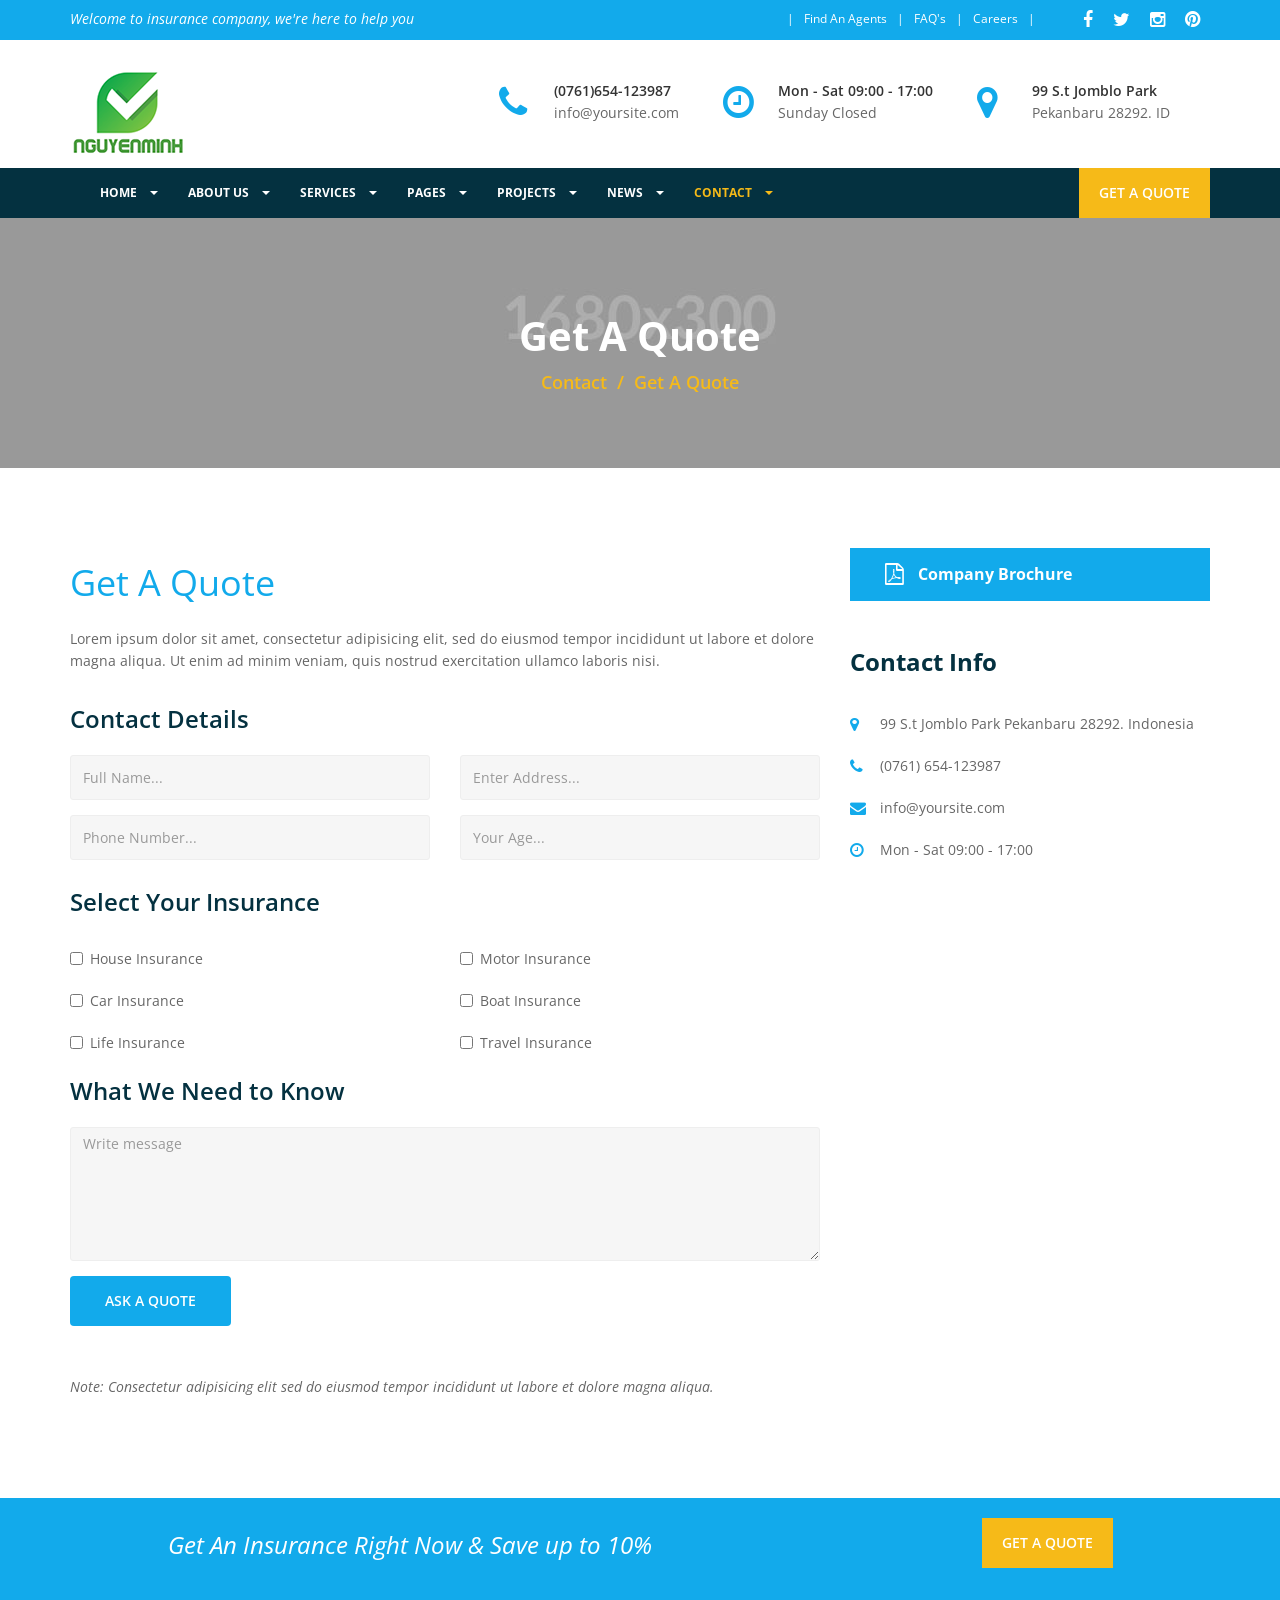
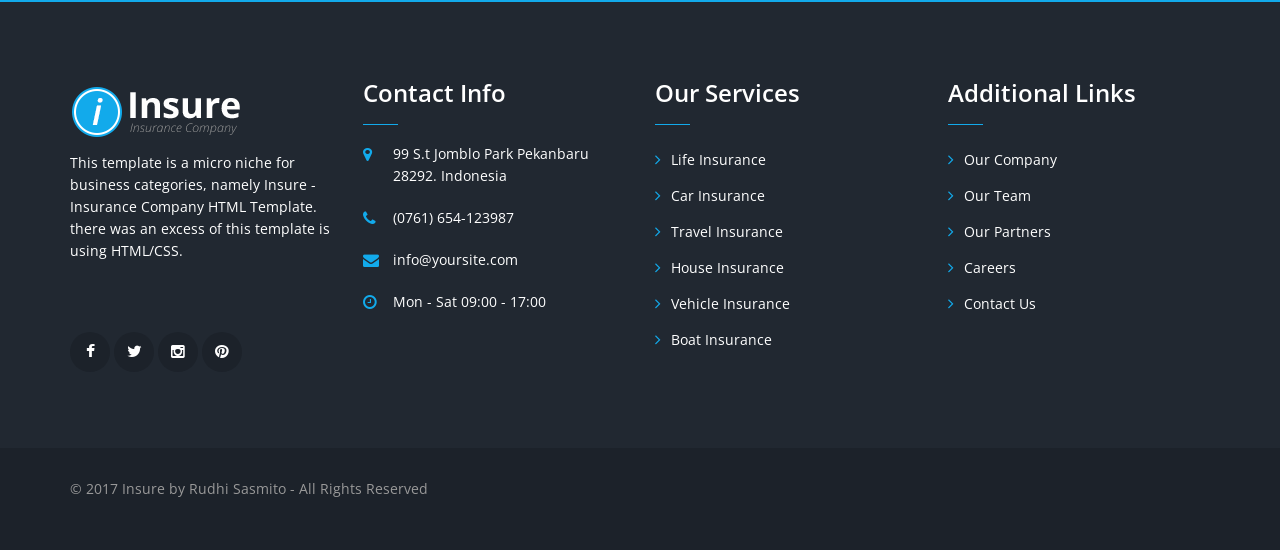
<file: contact-quote.html>
<!DOCTYPE html>
<html class="no-js" lang="en">
  <head>
    <!-- Basic Page Needs
    ================================================== -->
    <meta charset="utf-8">
    <!--[if IE]><meta http-equiv="x-ua-compatible" content="IE=9" /><![endif]-->
    <meta name="viewport" content="width=device-width, initial-scale=1">
    <title>Insure - Insurance Company HTML Template</title>
    <meta name="description" content="Insure - Insurance Company HTML Template. It is built using bootstrap 3.3.2 framework, works totally responsive, easy to customise, well commented codes and seo friendly.">
    <meta name="keywords" content="insure, insurance, company, house insurance, car insurance, life insurance, motorcylcle insurance, boat insurance, travel insurance">
    <meta name="author" content="rudhisasmito.com"> 
	
	<!-- ==============================================
	Favicons
	=============================================== -->
	<link rel="shortcut icon" href="images/favicon.ico">
	<link rel="apple-touch-icon" href="images/apple-touch-icon.png">
	<link rel="apple-touch-icon" sizes="72x72" href="images/apple-touch-icon-72x72.png">
	<link rel="apple-touch-icon" sizes="114x114" href="images/apple-touch-icon-114x114.png">
	
	<!-- ==============================================
	CSS VENDOR
	=============================================== -->
	<link rel="stylesheet" type="text/css" href="css/vendor/bootstrap.min.css" />
	<link rel="stylesheet" type="text/css" href="css/vendor/font-awesome.min.css">
	<link rel="stylesheet" type="text/css" href="css/vendor/owl.carousel.min.css">
	<link rel="stylesheet" type="text/css" href="css/vendor/owl.theme.default.min.css">
	<link rel="stylesheet" type="text/css" href="css/vendor/magnific-popup.css">
	
	<!-- ==============================================
	Google Fonts
	=============================================== -->
	<link href='https://fonts.googleapis.com/css?family=Open+Sans:400,600,700,700i' rel='stylesheet' type='text/css'>
	
	<!-- ==============================================
	Custom Stylesheet
	=============================================== -->
	<link rel="stylesheet" type="text/css" href="css/style.css" />
	
    <script type="text/javascript" src="js/vendor/modernizr.min.js"></script>

</head>

<body>

	<!-- Load page -->
	<div class="animationload">
		<div class="loader"></div>
	</div>
	

	<!-- TOPBAR -->
	<div class="topbar">
		<div class="container">
			<div class="row">
				<div class="col-sm-12 col-md-6">
					<div class="topbar-left">
						<div class="welcome-text">
						Welcome to insurance company, we're here to help you
						</div>
					</div>
				</div>
				<div class="col-sm-12 col-md-6">
					<div class="topbar-right">
						<ul class="topbar-menu">
							<li><a href="find-an-agents.html" title="Find An Agents">Find An Agents</a></li>
							<li><a href="faq.html" title="Find An Agents">FAQ's</a></li>
							<li><a href="careers.html" title="Find An Agents">Careers</a></li>
						</ul>
						<ul class="topbar-sosmed">
						<li>
							<a href="#"><i class="fa fa-facebook"></i></a>
						</li>
						<li>
							<a href="#"><i class="fa fa-twitter"></i></a>
						</li>
						<li>
							<a href="#"><i class="fa fa-instagram"></i></a>
						</li>
						<li>
							<a href="#"><i class="fa fa-pinterest"></i></a>
						</li>
						</ul>
					</div>
				</div>
			</div>
		</div>
	</div>

	<!-- TOPBAR LOGO SECTION -->
	<div class="topbar-logo">
		<div class="container">

			<a class="navbar-brand" href="index.html">
				<img src="images/logo.png" alt="" />
			</a>

			<div class="contact-info">
				<!-- INFO 1 -->
				<div class="box-icon-1">
					<div class="icon">
						<div class="fa fa-phone"></div>
					</div>
					<div class="body-content">
						<div class="heading">(0761)654-123987</div>
						info@yoursite.com
					</div>
				</div>
				<!-- INFO 2 -->
				<div class="box-icon-1">
					<div class="icon">
						<div class="fa fa-clock-o"></div>
					</div>
					<div class="body-content">
						<div class="heading">Mon - Sat 09:00 - 17:00</div>
						Sunday Closed
					</div>
				</div>
				<!-- INFO 3 -->
				<div class="box-icon-1">
					<div class="icon">
						<div class="fa fa-map-marker"></div>
					</div>
					<div class="body-content">
						<div class="heading">99 S.t Jomblo Park</div>
						Pekanbaru 28292. ID
					</div>
				</div>

			</div>
		</div>
	</div>

	<!-- NAVBAR SECTION -->
	<div class="navbar navbar-main">
	
		<div class="container container-nav">
		
			<div class="navbar-header">
				<button type="button" class="navbar-toggle" data-toggle="collapse" data-target=".navbar-collapse">
					<span class="icon-bar"></span>
					<span class="icon-bar"></span>
					<span class="icon-bar"></span>
				</button>
				
			</div>

			<a href="contact.html" title="" class="btn btn-orange-cta pull-right btn-view-all">GET A QUOTE</a>

			<nav class="navbar-collapse collapse">
				<ul class="nav navbar-nav navbar-left">
					<li class="dropdown">
					  <a href="#" class="dropdown-toggle" data-toggle="dropdown" data-hover="dropdown" role="button" aria-haspopup="true" aria-expanded="false">HOME <span class="caret"></span></a>
					  <ul class="dropdown-menu">
						<li><a href="index.html">HOMEPAGE 1</a></li>
						<li><a href="index-2.html">HOMEPAGE 2</a></li>
					  </ul>
					</li>
					<li class="dropdown">
					  <a href="#" class="dropdown-toggle" data-toggle="dropdown" data-hover="dropdown" role="button" aria-haspopup="true" aria-expanded="false">ABOUT US <span class="caret"></span></a>
					  <ul class="dropdown-menu">
						<li><a href="about-company.html">OUR COMPANY</a></li>
						<li><a href="about-history.html">COMPANY HISTORY</a></li>
						<li><a href="about-team.html">OUR TEAM</a></li>
						<li><a href="about-partners.html">OUR PARTNERS</a></li>
					  </ul>
					</li>
					<li class="dropdown">
					  <a href="#" class="dropdown-toggle" data-toggle="dropdown" data-hover="dropdown" role="button" aria-haspopup="true" aria-expanded="false">SERVICES <span class="caret"></span></a>
					  <ul class="dropdown-menu">
						<li><a href="services.html">SERVICES 1</a></li>
						<li><a href="services-2.html">SERVICES 2</a></li>
						<li><a href="services-detail.html">SERVICES DETAIL</a></li>
					  </ul>
					</li>
					<li class="dropdown">
					  <a href="#" class="dropdown-toggle" data-toggle="dropdown" data-hover="dropdown" role="button" aria-haspopup="true" aria-expanded="false">PAGES <span class="caret"></span></a>
					  <ul class="dropdown-menu">
						<li><a href="faq.html">FAQ</a></li>
						<li><a href="pricing-table.html">PRICING TABLE</a></li>
						<li><a href="404page.html">404 PAGE</a></li>
						<li><a href="career.html">CAREER</a></li>
					  </ul>
					</li>
					<li class="dropdown">
					  <a href="#" class="dropdown-toggle" data-toggle="dropdown" data-hover="dropdown" role="button" aria-haspopup="true" aria-expanded="false">PROJECTS <span class="caret"></span></a>
					  <ul class="dropdown-menu">
						<li><a href="project-grid.html">GRID LAYOUT</a></li>
						<li><a href="project-detail.html">SINGLE PROJECT</a></li>
					  </ul>
					</li>
					<li class="dropdown">
					  <a href="#" class="dropdown-toggle" data-toggle="dropdown" data-hover="dropdown" role="button" aria-haspopup="true" aria-expanded="false">NEWS <span class="caret"></span></a>
					  <ul class="dropdown-menu">
						<li><a href="news-grid.html">GRID BAR</a></li>
						<li><a href="news-sidebar.html">SIDEBAR</a></li>
						<li><a href="news-detail.html">SINGLE NEWS</a></li>
					  </ul>
					</li>
					<li class="dropdown active">
					  <a href="#" class="dropdown-toggle" data-toggle="dropdown" data-hover="dropdown" role="button" aria-haspopup="true" aria-expanded="false">CONTACT <span class="caret"></span></a>
					  <ul class="dropdown-menu">
						<li><a href="contact.html">CONTACT US</a></li>
						<li><a href="contact-quote.html">GET A QUOTE</a></li>
					  </ul>
					</li>

				</ul>
			</nav>

			
			
		</div>
    </div>
 
	<!-- BANNER -->
	<div class="section banner-page services">
		<div class="container">
			<div class="row">
				<div class="col-sm-12 col-md-12">
					<div class="title-page">Get A Quote</div>
					<ol class="breadcrumb">
						<li><a href="index.html">Contact</a></li>
						<li class="active">Get A Quote</li>
					</ol>
				</div>
			</div>
		</div>
	</div>

	<!-- Page -->
	<div class="section contact">
		<div class="container">
			<div class="row">
				<div class="col-sm-4 col-md-4 col-md-push-8">
					<div class="widget download">
						<a href="#" class="btn btn-secondary btn-block btn-sidebar"><span class="fa  fa-file-pdf-o"></span> Company Brochure</a>
					</div>
					<div class="widget contact-info-sidebar">
						<div class="widget-title">
							Contact Info
						</div>
						<ul class="list-info">
							<li>
								<div class="info-icon">
									<span class="fa fa-map-marker"></span>
								</div>
								<div class="info-text">99 S.t Jomblo Park Pekanbaru 28292. Indonesia</div> </li>
							<li>
								<div class="info-icon">
									<span class="fa fa-phone"></span>
								</div>
								<div class="info-text">(0761) 654-123987</div>
							</li>
							<li>
								<div class="info-icon">
									<span class="fa fa-envelope"></span>
								</div>
								<div class="info-text">info@yoursite.com</div>
							</li>
							<li>
								<div class="info-icon">
									<span class="fa fa-clock-o"></span>
								</div>
								<div class="info-text">Mon - Sat 09:00 - 17:00</div>
							</li>
						</ul>
					</div> 

				</div>
				<div class="col-sm-8 col-md-8 col-md-pull-4">
					<div class="content">
						<h2 class="section-heading">
							Get A Quote
						</h2>
						<p>Lorem ipsum dolor sit amet, consectetur adipisicing elit, sed do eiusmod tempor incididunt ut labore et dolore magna aliqua. Ut enim ad minim veniam, quis nostrud exercitation ullamco laboris nisi.</p>
						<div class="margin-bottom-30"></div>
						<h3 class="section-heading-2">
							Contact Details
						</h3>
						<form action="#" class="form-contact">
							<div class="row">
								<div class="col-sm-6 col-md-6">
									<div class="form-group">
										<input type="text" class="form-control" id="p_name" placeholder="Full Name...">
									</div>
								</div>
								<div class="col-sm-6 col-md-6">
									<div class="form-group">
										<input type="email" class="form-control" id="p_email" placeholder="Enter Address...">
									</div>
								</div>
								<div class="col-sm-6 col-md-6">
									<div class="form-group">
										<input type="text" class="form-control" id="p_phone" placeholder="Phone Number...">
									</div>
								</div>
								<div class="col-sm-6 col-md-6">
									<div class="form-group">
										<input type="text" class="form-control" id="p_age" placeholder="Your Age...">
									</div>
								</div>
							</div>
							<h3 class="section-heading-2">
								Select Your Insurance
							</h3>
							<div class="row">
								<div class="col-sm-6 col-md-6">
									<div class="checkbox">
									    <label>
									      <input type="checkbox"> House Insurance
									    </label>
								  	</div>
								</div>
								<div class="col-sm-6 col-md-6">
									<div class="checkbox">
									    <label>
									      <input type="checkbox"> Motor Insurance
									    </label>
								  	</div>
								</div>
								<div class="col-sm-6 col-md-6">
									<div class="checkbox">
									    <label>
									      <input type="checkbox"> Car Insurance
									    </label>
								  	</div>
								</div>
								<div class="col-sm-6 col-md-6">
									<div class="checkbox">
									    <label>
									      <input type="checkbox"> Boat Insurance
									    </label>
								  	</div>
								</div>
								<div class="col-sm-6 col-md-6">
									<div class="checkbox">
									    <label>
									      <input type="checkbox"> Life Insurance
									    </label>
								  	</div>
								</div>
								<div class="col-sm-6 col-md-6">
									<div class="checkbox">
									    <label>
									      <input type="checkbox"> Travel Insurance
									    </label>
								  	</div>
								</div>
								
							</div>
							<h3 class="section-heading-2">
								What We Need to Know
							</h3>
							<div class="form-group">
								 <textarea id="p_message" class="form-control" rows="6" placeholder="Write message"></textarea>
								<div class="help-block with-errors"></div>
							</div>
							<div class="form-group">
								<div id="success"></div>
								<button type="submit" class="btn btn-secondary">ASK A QUOTE</button>
							</div>
						</form>
						<div class="margin-bottom-50"></div>
						<p><em>Note: Consectetur adipisicing elit sed do eiusmod tempor incididunt ut labore et dolore magna aliqua.</em></p>
					 </div>
				</div>

			</div>
			
		</div>
	</div> 

	<!-- CTA -->
	<div class="section cta">
		<div class="container">
			
			<div class="row">
				
				<div class="col-sm-12 col-md-7 col-md-offset-1">
					<h3 class="cta-desc">Get An Insurance Right Now & Save up to 10%</h3>
				</div>
				<div class="col-sm-12 col-md-3">
					<a href="contact.html" title="" class="btn btn-orange-cta pull-right btn-view-all">GET A QUOTE</a>
				</div>

			</div>
		</div>
	</div>
	 
	<!-- FOOTER SECTION -->
	<div class="footer">
		
		<div class="container">
			
			<div class="row">
				<div class="col-sm-3 col-md-3">
					<div class="footer-item">
						<img src="images/logo-bottom.png" alt="logo bottom">
						<p>This template is a micro niche for business categories, namely Insure - Insurance Company HTML Template. there was an excess of this template is using HTML/CSS.</p>
						<div class="footer-sosmed">
							<a href="#" title="">
								<div class="item">
									<i class="fa fa-facebook"></i>
								</div>
							</a>
							<a href="#" title="">
								<div class="item">
									<i class="fa fa-twitter"></i>
								</div>
							</a>
							<a href="#" title="">
								<div class="item">
									<i class="fa fa-instagram"></i>
								</div>
							</a>
							<a href="#" title="">
								<div class="item">
									<i class="fa fa-pinterest"></i>
								</div>
							</a> 
						</div>
					</div>
				</div>
				<div class="col-sm-3 col-md-3">
					<div class="footer-item">
						<div class="footer-title">
							Contact Info
						</div>
						<ul class="list-info">
							<li>
								<div class="info-icon">
									<span class="fa fa-map-marker"></span>
								</div>
								<div class="info-text">99 S.t Jomblo Park Pekanbaru 28292. Indonesia</div> </li>
							<li>
								<div class="info-icon">
									<span class="fa fa-phone"></span>
								</div>
								<div class="info-text">(0761) 654-123987</div>
							</li>
							<li>
								<div class="info-icon">
									<span class="fa fa-envelope"></span>
								</div>
								<div class="info-text">info@yoursite.com</div>
							</li>
							<li>
								<div class="info-icon">
									<span class="fa fa-clock-o"></span>
								</div>
								<div class="info-text">Mon - Sat 09:00 - 17:00</div>
							</li>
						</ul>
					</div>
				</div>
				<div class="col-sm-3 col-md-3">
					<div class="footer-item">
						<div class="footer-title">
							Our Services
						</div>
						<ul class="list">
							<li><a href="service-life-insurance.html" title="">Life Insurance</a></li>
							<li><a href="service-car-insurance.html" title="">Car Insurance</a></li>
							<li><a href="service-travel-insurance" title="">Travel Insurance</a></li>
							<li><a href="service-house-insurance.html" title="">House Insurance</a></li>
							<li><a href="service-vehicle-insurance.html" title="">Vehicle Insurance</a></li>
							<li><a href="service-boat-insurance.html" title="">Boat Insurance</a></li>
						</ul>
					</div>
				</div>
				<div class="col-sm-3 col-md-3">
					<div class="footer-item">
						<div class="footer-title">
							Additional Links
						</div>
						<ul class="list">
							<li><a href="our-company.html" title="">Our Company</a></li>
							<li><a href="our-team.html" title="">Our Team</a></li>
							<li><a href="our-partners.html" title="">Our Partners</a></li>
							<li><a href="careers.html" title="">Careers</a></li>
							<li><a href="contact-us.html" title="">Contact Us</a></li>
						</ul>
					</div>
				</div>
				
			</div>
		</div>
		
		<div class="fcopy">
			<div class="container">
				<div class="row">
					<div class="col-sm-12 col-md-12">
						<p class="ftex">&copy; 2017 Insure by Rudhi Sasmito - All Rights Reserved</p> 
					</div>
				</div>
			</div>
		</div>
		
	</div>
	
	<!-- JS VENDOR -->
	<script type="text/javascript" src="js/vendor/jquery.min.js"></script>
	<script type="text/javascript" src="js/vendor/bootstrap.min.js"></script>
	<script type="text/javascript" src="js/vendor/jquery.superslides.js"></script>
	<script type="text/javascript" src="js/vendor/owl.carousel.js"></script>
	<script type="text/javascript" src="js/vendor/bootstrap-hover-dropdown.min.js"></script>
	<script type="text/javascript" src="js/vendor/jquery.magnific-popup.min.js"></script>
	<!-- sendmail -->
	<script type="text/javascript" src="js/vendor/validator.min.js"></script>
	<script type="text/javascript" src="js/vendor/form-scripts.js"></script>
	
	<script type='text/javascript' src='https://maps.google.com/maps/api/js?sensor=false&#038;ver=4.1.5'></script>

	<script type="text/javascript" src="js/script.js"></script>
		
</body>
</html>
</file>
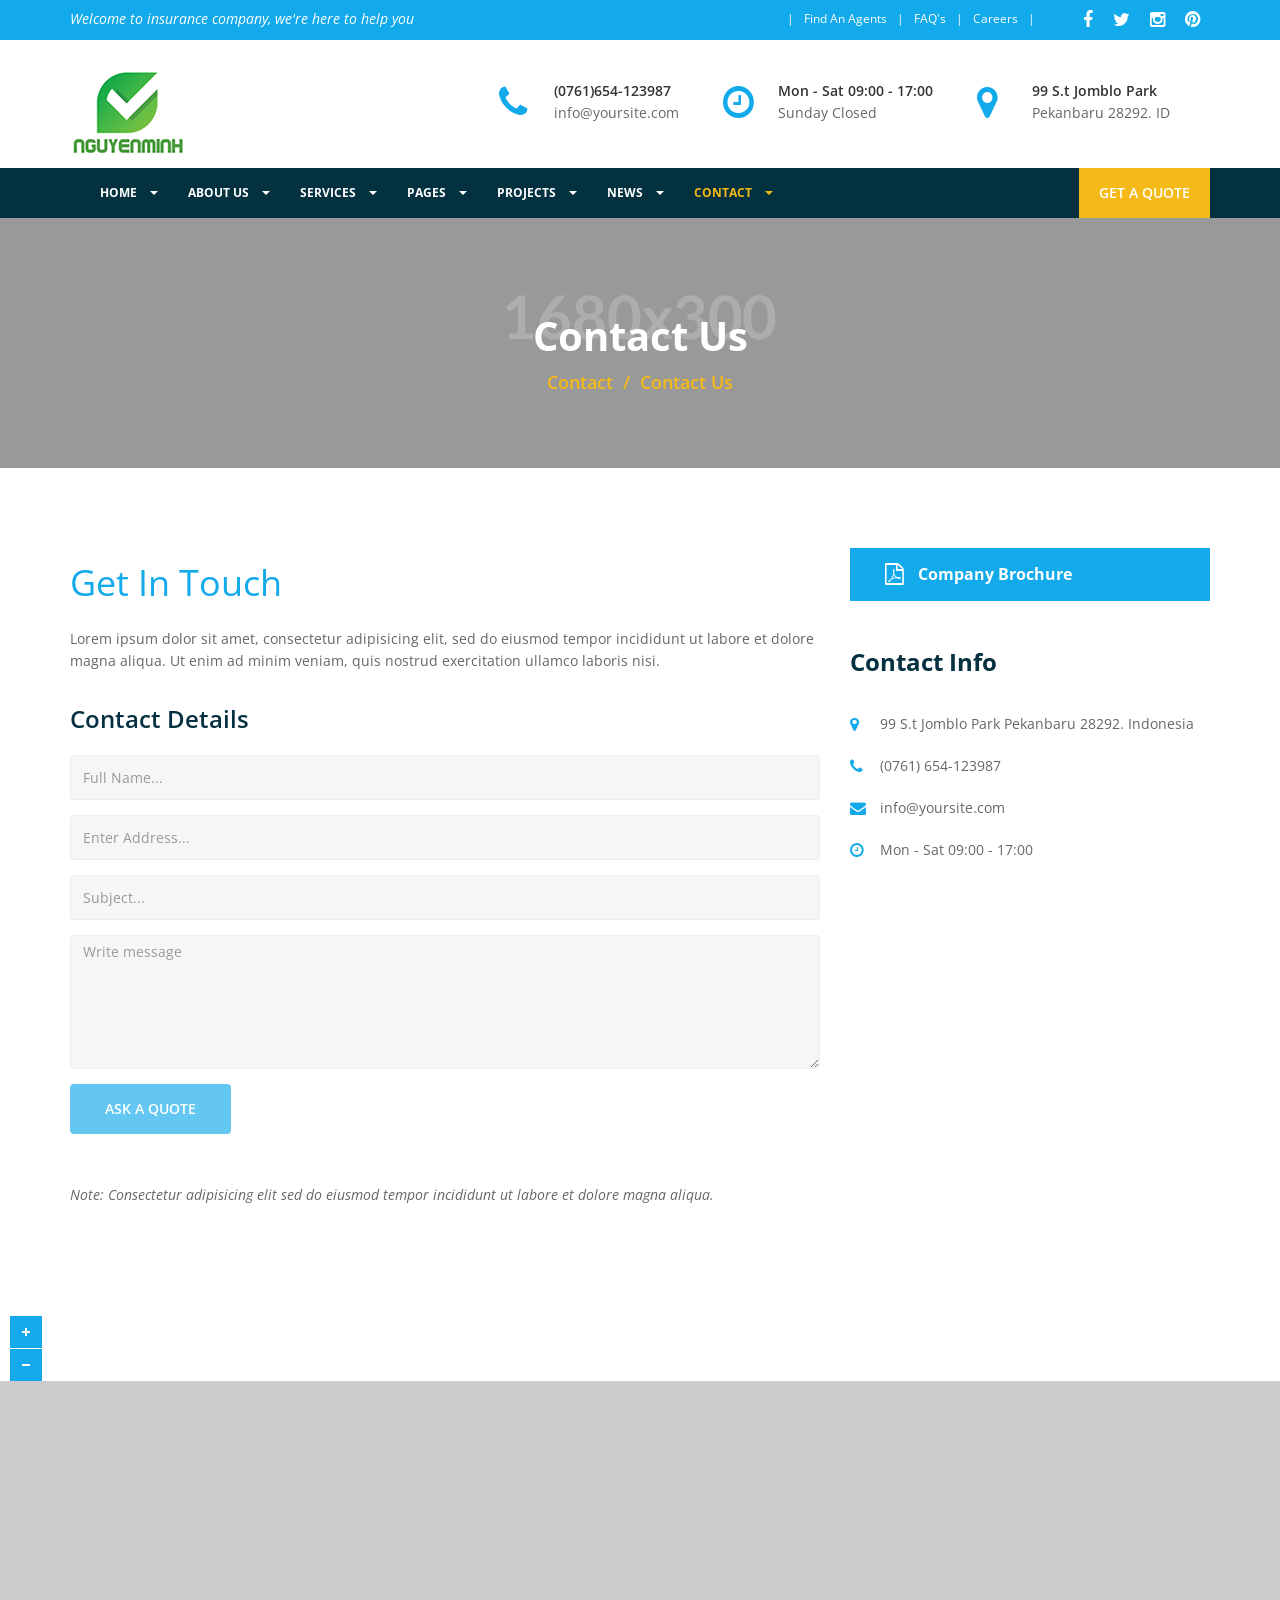
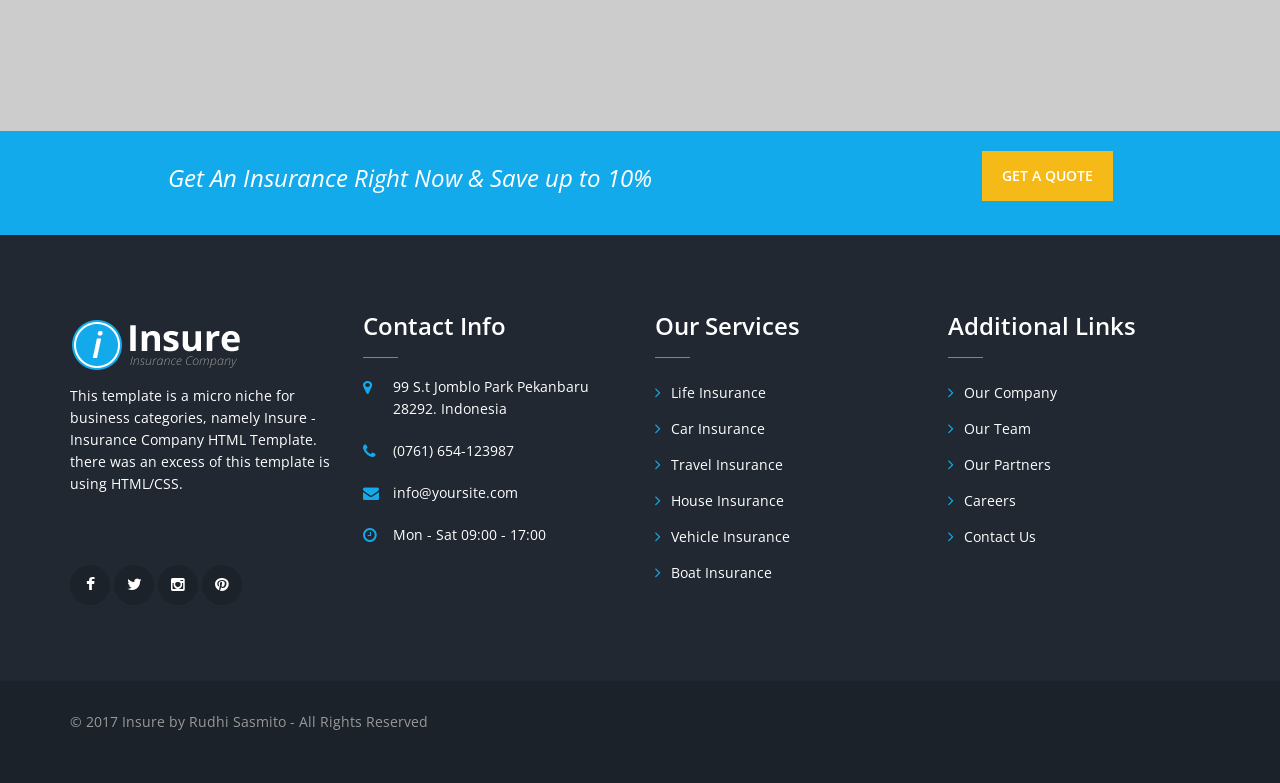
<file: contact.html>
<!DOCTYPE html>
<html class="no-js" lang="en">
  <head>
    <!-- Basic Page Needs
    ================================================== -->
    <meta charset="utf-8">
    <!--[if IE]><meta http-equiv="x-ua-compatible" content="IE=9" /><![endif]-->
    <meta name="viewport" content="width=device-width, initial-scale=1">
    <title>Insure - Insurance Company HTML Template</title>
    <meta name="description" content="Insure - Insurance Company HTML Template. It is built using bootstrap 3.3.2 framework, works totally responsive, easy to customise, well commented codes and seo friendly.">
    <meta name="keywords" content="insure, insurance, company, house insurance, car insurance, life insurance, motorcylcle insurance, boat insurance, travel insurance">
    <meta name="author" content="rudhisasmito.com"> 
	
	<!-- ==============================================
	Favicons
	=============================================== -->
	<link rel="shortcut icon" href="images/favicon.ico">
	<link rel="apple-touch-icon" href="images/apple-touch-icon.png">
	<link rel="apple-touch-icon" sizes="72x72" href="images/apple-touch-icon-72x72.png">
	<link rel="apple-touch-icon" sizes="114x114" href="images/apple-touch-icon-114x114.png">
	
	<!-- ==============================================
	CSS VENDOR
	=============================================== -->
	<link rel="stylesheet" type="text/css" href="css/vendor/bootstrap.min.css" />
	<link rel="stylesheet" type="text/css" href="css/vendor/font-awesome.min.css">
	<link rel="stylesheet" type="text/css" href="css/vendor/owl.carousel.min.css">
	<link rel="stylesheet" type="text/css" href="css/vendor/owl.theme.default.min.css">
	<link rel="stylesheet" type="text/css" href="css/vendor/magnific-popup.css">
	
	<!-- ==============================================
	Google Fonts
	=============================================== -->
	<link href='https://fonts.googleapis.com/css?family=Open+Sans:400,600,700,700i' rel='stylesheet' type='text/css'>
	
	<!-- ==============================================
	Custom Stylesheet
	=============================================== -->
	<link rel="stylesheet" type="text/css" href="css/style.css" />
	
    <script type="text/javascript" src="js/vendor/modernizr.min.js"></script>

</head>

<body>

	<!-- Load page -->
	<div class="animationload">
		<div class="loader"></div>
	</div>
	

	<!-- TOPBAR -->
	<div class="topbar">
		<div class="container">
			<div class="row">
				<div class="col-sm-12 col-md-6">
					<div class="topbar-left">
						<div class="welcome-text">
						Welcome to insurance company, we're here to help you
						</div>
					</div>
				</div>
				<div class="col-sm-12 col-md-6">
					<div class="topbar-right">
						<ul class="topbar-menu">
							<li><a href="find-an-agents.html" title="Find An Agents">Find An Agents</a></li>
							<li><a href="faq.html" title="Find An Agents">FAQ's</a></li>
							<li><a href="careers.html" title="Find An Agents">Careers</a></li>
						</ul>
						<ul class="topbar-sosmed">
						<li>
							<a href="#"><i class="fa fa-facebook"></i></a>
						</li>
						<li>
							<a href="#"><i class="fa fa-twitter"></i></a>
						</li>
						<li>
							<a href="#"><i class="fa fa-instagram"></i></a>
						</li>
						<li>
							<a href="#"><i class="fa fa-pinterest"></i></a>
						</li>
						</ul>
					</div>
				</div>
			</div>
		</div>
	</div>

	<!-- TOPBAR LOGO SECTION -->
	<div class="topbar-logo">
		<div class="container">

			<a class="navbar-brand" href="index.html">
				<img src="images/logo.png" alt="" />
			</a>

			<div class="contact-info">
				<!-- INFO 1 -->
				<div class="box-icon-1">
					<div class="icon">
						<div class="fa fa-phone"></div>
					</div>
					<div class="body-content">
						<div class="heading">(0761)654-123987</div>
						info@yoursite.com
					</div>
				</div>
				<!-- INFO 2 -->
				<div class="box-icon-1">
					<div class="icon">
						<div class="fa fa-clock-o"></div>
					</div>
					<div class="body-content">
						<div class="heading">Mon - Sat 09:00 - 17:00</div>
						Sunday Closed
					</div>
				</div>
				<!-- INFO 3 -->
				<div class="box-icon-1">
					<div class="icon">
						<div class="fa fa-map-marker"></div>
					</div>
					<div class="body-content">
						<div class="heading">99 S.t Jomblo Park</div>
						Pekanbaru 28292. ID
					</div>
				</div>

			</div>
		</div>
	</div>

	<!-- NAVBAR SECTION -->
	<div class="navbar navbar-main">
	
		<div class="container container-nav">
		
			<div class="navbar-header">
				<button type="button" class="navbar-toggle" data-toggle="collapse" data-target=".navbar-collapse">
					<span class="icon-bar"></span>
					<span class="icon-bar"></span>
					<span class="icon-bar"></span>
				</button>
				
			</div>

			<a href="contact.html" title="" class="btn btn-orange-cta pull-right btn-view-all">GET A QUOTE</a>

			<nav class="navbar-collapse collapse">
				<ul class="nav navbar-nav navbar-left">
					<li class="dropdown">
					  <a href="#" class="dropdown-toggle" data-toggle="dropdown" data-hover="dropdown" role="button" aria-haspopup="true" aria-expanded="false">HOME <span class="caret"></span></a>
					  <ul class="dropdown-menu">
						<li><a href="index.html">HOMEPAGE 1</a></li>
						<li><a href="index-2.html">HOMEPAGE 2</a></li>
					  </ul>
					</li>
					<li class="dropdown">
					  <a href="#" class="dropdown-toggle" data-toggle="dropdown" data-hover="dropdown" role="button" aria-haspopup="true" aria-expanded="false">ABOUT US <span class="caret"></span></a>
					  <ul class="dropdown-menu">
						<li><a href="about-company.html">OUR COMPANY</a></li>
						<li><a href="about-history.html">COMPANY HISTORY</a></li>
						<li><a href="about-team.html">OUR TEAM</a></li>
						<li><a href="about-partners.html">OUR PARTNERS</a></li>
					  </ul>
					</li>
					<li class="dropdown">
					  <a href="#" class="dropdown-toggle" data-toggle="dropdown" data-hover="dropdown" role="button" aria-haspopup="true" aria-expanded="false">SERVICES <span class="caret"></span></a>
					  <ul class="dropdown-menu">
						<li><a href="services.html">SERVICES 1</a></li>
						<li><a href="services-2.html">SERVICES 2</a></li>
						<li><a href="services-detail.html">SERVICES DETAIL</a></li>
					  </ul>
					</li>
					<li class="dropdown">
					  <a href="#" class="dropdown-toggle" data-toggle="dropdown" data-hover="dropdown" role="button" aria-haspopup="true" aria-expanded="false">PAGES <span class="caret"></span></a>
					  <ul class="dropdown-menu">
						<li><a href="faq.html">FAQ</a></li>
						<li><a href="pricing-table.html">PRICING TABLE</a></li>
						<li><a href="404page.html">404 PAGE</a></li>
						<li><a href="career.html">CAREER</a></li>
					  </ul>
					</li>
					<li class="dropdown">
					  <a href="#" class="dropdown-toggle" data-toggle="dropdown" data-hover="dropdown" role="button" aria-haspopup="true" aria-expanded="false">PROJECTS <span class="caret"></span></a>
					  <ul class="dropdown-menu">
						<li><a href="project-grid.html">GRID LAYOUT</a></li>
						<li><a href="project-detail.html">SINGLE PROJECT</a></li>
					  </ul>
					</li>
					<li class="dropdown">
					  <a href="#" class="dropdown-toggle" data-toggle="dropdown" data-hover="dropdown" role="button" aria-haspopup="true" aria-expanded="false">NEWS <span class="caret"></span></a>
					  <ul class="dropdown-menu">
						<li><a href="news-grid.html">GRID BAR</a></li>
						<li><a href="news-sidebar.html">SIDEBAR</a></li>
						<li><a href="news-detail.html">SINGLE NEWS</a></li>
					  </ul>
					</li>
					<li class="dropdown active">
					  <a href="#" class="dropdown-toggle" data-toggle="dropdown" data-hover="dropdown" role="button" aria-haspopup="true" aria-expanded="false">CONTACT <span class="caret"></span></a>
					  <ul class="dropdown-menu">
						<li><a href="contact.html">CONTACT US</a></li>
						<li><a href="contact-quote.html">GET A QUOTE</a></li>
					  </ul>
					</li>

				</ul>
			</nav>

			
			
		</div>
    </div>
 
	<!-- BANNER -->
	<div class="section banner-page contact">
		<div class="container">
			<div class="row">
				<div class="col-sm-12 col-md-12">
					<div class="title-page">Contact Us</div>
					<ol class="breadcrumb">
						<li><a href="index.html">Contact</a></li>
						<li class="active">Contact Us</li>
					</ol>
				</div>
			</div>
		</div>
	</div>

	<!-- Page -->
	<div class="section contact">
		<div class="container">
			<div class="row">
				<div class="col-sm-4 col-md-4 col-md-push-8">
					<div class="widget download">
						<a href="#" class="btn btn-secondary btn-block btn-sidebar"><span class="fa  fa-file-pdf-o"></span> Company Brochure</a>
					</div>
					<div class="widget contact-info-sidebar">
						<div class="widget-title">
							Contact Info
						</div>
						<ul class="list-info">
							<li>
								<div class="info-icon">
									<span class="fa fa-map-marker"></span>
								</div>
								<div class="info-text">99 S.t Jomblo Park Pekanbaru 28292. Indonesia</div> </li>
							<li>
								<div class="info-icon">
									<span class="fa fa-phone"></span>
								</div>
								<div class="info-text">(0761) 654-123987</div>
							</li>
							<li>
								<div class="info-icon">
									<span class="fa fa-envelope"></span>
								</div>
								<div class="info-text">info@yoursite.com</div>
							</li>
							<li>
								<div class="info-icon">
									<span class="fa fa-clock-o"></span>
								</div>
								<div class="info-text">Mon - Sat 09:00 - 17:00</div>
							</li>
						</ul>
					</div> 

				</div>
				<div class="col-sm-8 col-md-8 col-md-pull-4">
					<div class="content">
						<h2 class="section-heading">
							Get In Touch
						</h2>
						<p>Lorem ipsum dolor sit amet, consectetur adipisicing elit, sed do eiusmod tempor incididunt ut labore et dolore magna aliqua. Ut enim ad minim veniam, quis nostrud exercitation ullamco laboris nisi.</p>
						<div class="margin-bottom-30"></div>
						<h3 class="section-heading-2">
							Contact Details
						</h3>
						<form action="#" class="form-contact" id="contactForm" data-toggle="validator" novalidate="true">
							<div class="form-group">
								<input type="text" class="form-control" id="p_name" placeholder="Full Name..." required="">
								<div class="help-block with-errors"></div>
							</div>
							<div class="form-group">
								<input type="email" class="form-control" id="p_email" placeholder="Enter Address..." required="">
								<div class="help-block with-errors"></div>
							</div>
							<div class="form-group">
								<input type="text" class="form-control" id="p_subject" placeholder="Subject...">
								<div class="help-block with-errors"></div>
							</div>
							<div class="form-group">
								 <textarea id="p_message" class="form-control" rows="6" placeholder="Write message"></textarea>
								<div class="help-block with-errors"></div>
							</div>
							<div class="form-group">
								<div id="success"></div>
								<button type="submit" class="btn btn-secondary">ASK A QUOTE</button>
							</div>
						</form>
						<div class="margin-bottom-50"></div>
						<p><em>Note: Consectetur adipisicing elit sed do eiusmod tempor incididunt ut labore et dolore magna aliqua.</em></p>
					 </div>
				</div>

			</div>
			
		</div>
	</div> 
	
	<!-- MAPS -->
	<div class="maps-wraper">
		<div id="cd-zoom-in"></div>
		<div id="cd-zoom-out"></div>
		<div id="maps" class="maps" data-lat="-7.452278" data-lng="112.708992" data-marker="images/cd-icon-location.png">
		</div>
	</div>

	<!-- CTA -->
	<div class="section cta">
		<div class="container">
			
			<div class="row">
				
				<div class="col-sm-12 col-md-7 col-md-offset-1">
					<h3 class="cta-desc">Get An Insurance Right Now & Save up to 10%</h3>
				</div>
				<div class="col-sm-12 col-md-3">
					<a href="contact.html" title="" class="btn btn-orange-cta pull-right btn-view-all">GET A QUOTE</a>
				</div>

			</div>
		</div>
	</div>
	 
	<!-- FOOTER SECTION -->
	<div class="footer">
		
		<div class="container">
			
			<div class="row">
				<div class="col-sm-3 col-md-3">
					<div class="footer-item">
						<img src="images/logo-bottom.png" alt="logo bottom">
						<p>This template is a micro niche for business categories, namely Insure - Insurance Company HTML Template. there was an excess of this template is using HTML/CSS.</p>
						<div class="footer-sosmed">
							<a href="#" title="">
								<div class="item">
									<i class="fa fa-facebook"></i>
								</div>
							</a>
							<a href="#" title="">
								<div class="item">
									<i class="fa fa-twitter"></i>
								</div>
							</a>
							<a href="#" title="">
								<div class="item">
									<i class="fa fa-instagram"></i>
								</div>
							</a>
							<a href="#" title="">
								<div class="item">
									<i class="fa fa-pinterest"></i>
								</div>
							</a> 
						</div>
					</div>
				</div>
				<div class="col-sm-3 col-md-3">
					<div class="footer-item">
						<div class="footer-title">
							Contact Info
						</div>
						<ul class="list-info">
							<li>
								<div class="info-icon">
									<span class="fa fa-map-marker"></span>
								</div>
								<div class="info-text">99 S.t Jomblo Park Pekanbaru 28292. Indonesia</div> </li>
							<li>
								<div class="info-icon">
									<span class="fa fa-phone"></span>
								</div>
								<div class="info-text">(0761) 654-123987</div>
							</li>
							<li>
								<div class="info-icon">
									<span class="fa fa-envelope"></span>
								</div>
								<div class="info-text">info@yoursite.com</div>
							</li>
							<li>
								<div class="info-icon">
									<span class="fa fa-clock-o"></span>
								</div>
								<div class="info-text">Mon - Sat 09:00 - 17:00</div>
							</li>
						</ul>
					</div>
				</div>
				<div class="col-sm-3 col-md-3">
					<div class="footer-item">
						<div class="footer-title">
							Our Services
						</div>
						<ul class="list">
							<li><a href="service-life-insurance.html" title="">Life Insurance</a></li>
							<li><a href="service-car-insurance.html" title="">Car Insurance</a></li>
							<li><a href="service-travel-insurance" title="">Travel Insurance</a></li>
							<li><a href="service-house-insurance.html" title="">House Insurance</a></li>
							<li><a href="service-vehicle-insurance.html" title="">Vehicle Insurance</a></li>
							<li><a href="service-boat-insurance.html" title="">Boat Insurance</a></li>
						</ul>
					</div>
				</div>
				<div class="col-sm-3 col-md-3">
					<div class="footer-item">
						<div class="footer-title">
							Additional Links
						</div>
						<ul class="list">
							<li><a href="our-company.html" title="">Our Company</a></li>
							<li><a href="our-team.html" title="">Our Team</a></li>
							<li><a href="our-partners.html" title="">Our Partners</a></li>
							<li><a href="careers.html" title="">Careers</a></li>
							<li><a href="contact-us.html" title="">Contact Us</a></li>
						</ul>
					</div>
				</div>
				
			</div>
		</div>
		
		<div class="fcopy">
			<div class="container">
				<div class="row">
					<div class="col-sm-12 col-md-12">
						<p class="ftex">&copy; 2017 Insure by Rudhi Sasmito - All Rights Reserved</p> 
					</div>
				</div>
			</div>
		</div>
		
	</div>
	
	<!-- JS VENDOR -->
	<script type="text/javascript" src="js/vendor/jquery.min.js"></script>
	<script type="text/javascript" src="js/vendor/bootstrap.min.js"></script>
	<script type="text/javascript" src="js/vendor/jquery.superslides.js"></script>
	<script type="text/javascript" src="js/vendor/owl.carousel.js"></script>
	<script type="text/javascript" src="js/vendor/bootstrap-hover-dropdown.min.js"></script>
	<script type="text/javascript" src="js/vendor/jquery.magnific-popup.min.js"></script>
	<!-- sendmail -->
	<script type="text/javascript" src="js/vendor/validator.min.js"></script>
	<script type="text/javascript" src="js/vendor/form-scripts.js"></script>
	
	<script type='text/javascript' src='https://maps.google.com/maps/api/js?sensor=false&#038;ver=4.1.5'></script>

	<script type="text/javascript" src="js/script.js"></script>
		
</body>
</html>
</file>
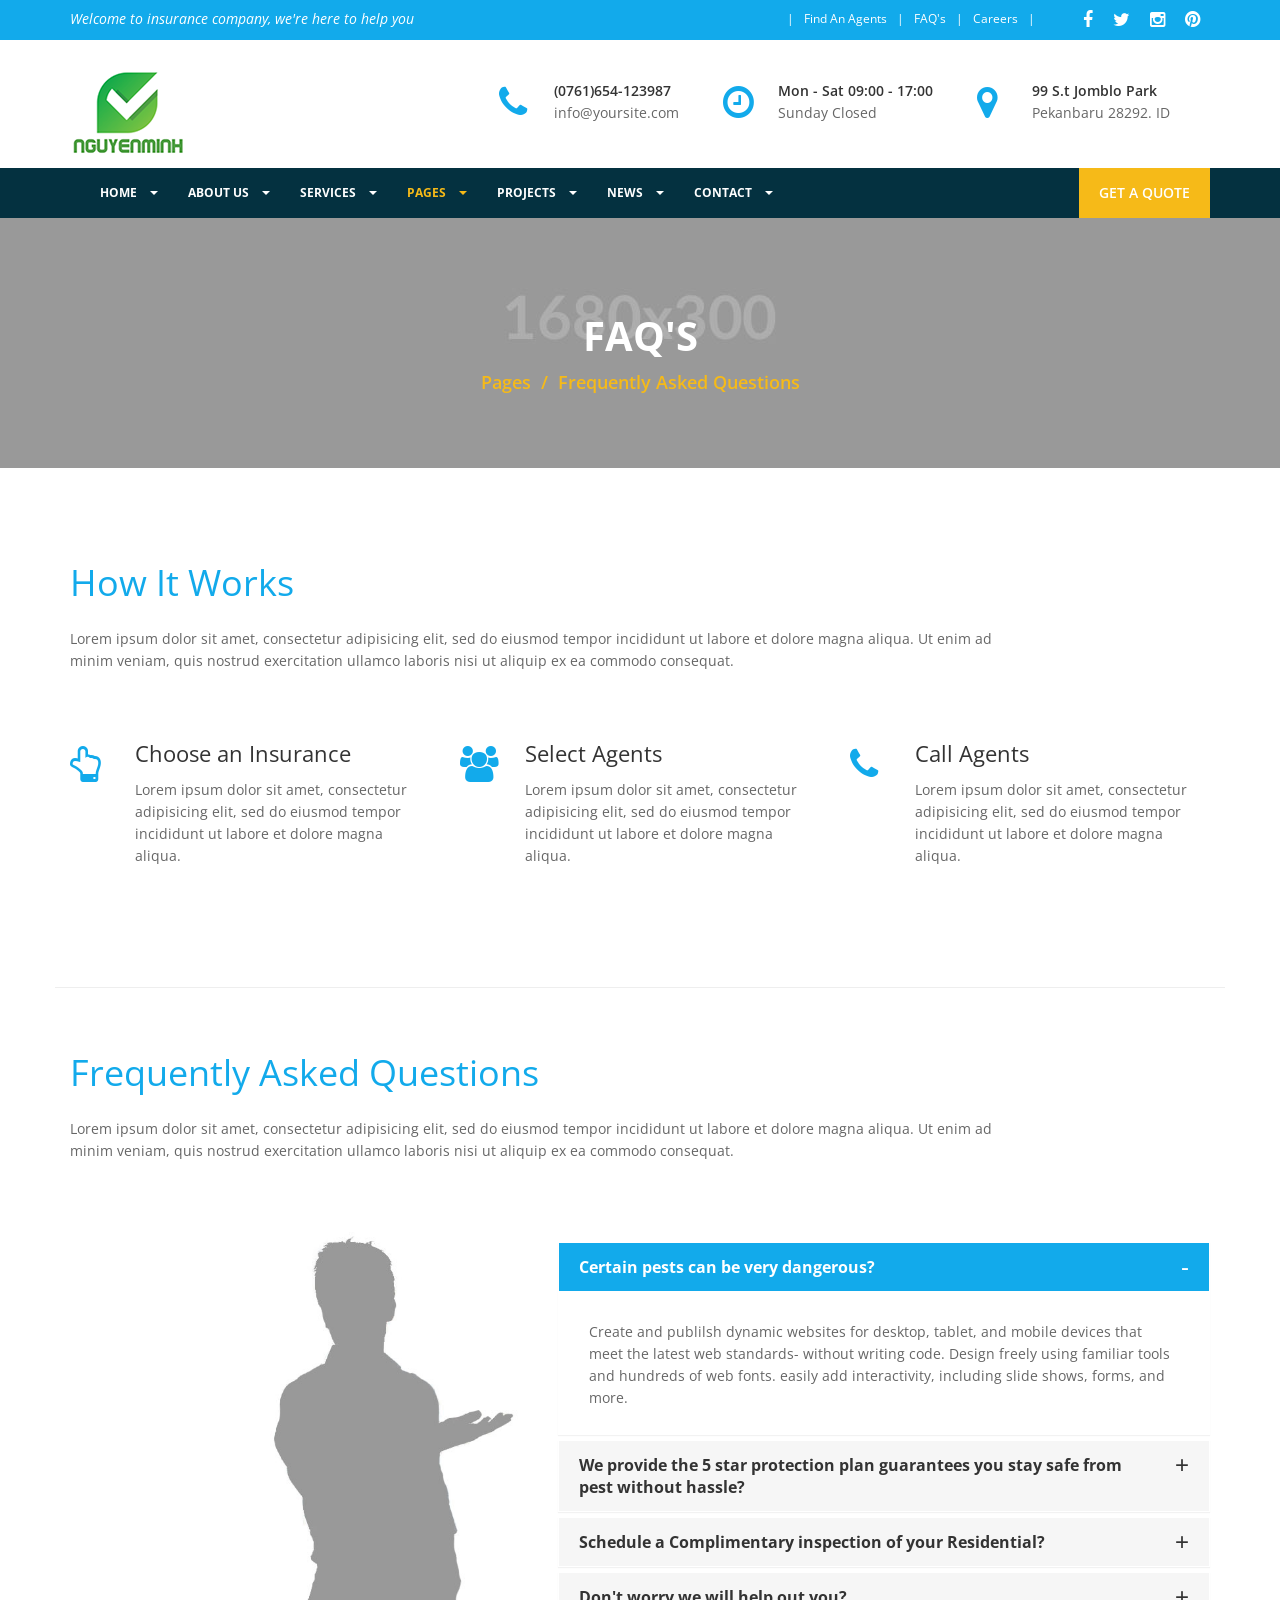
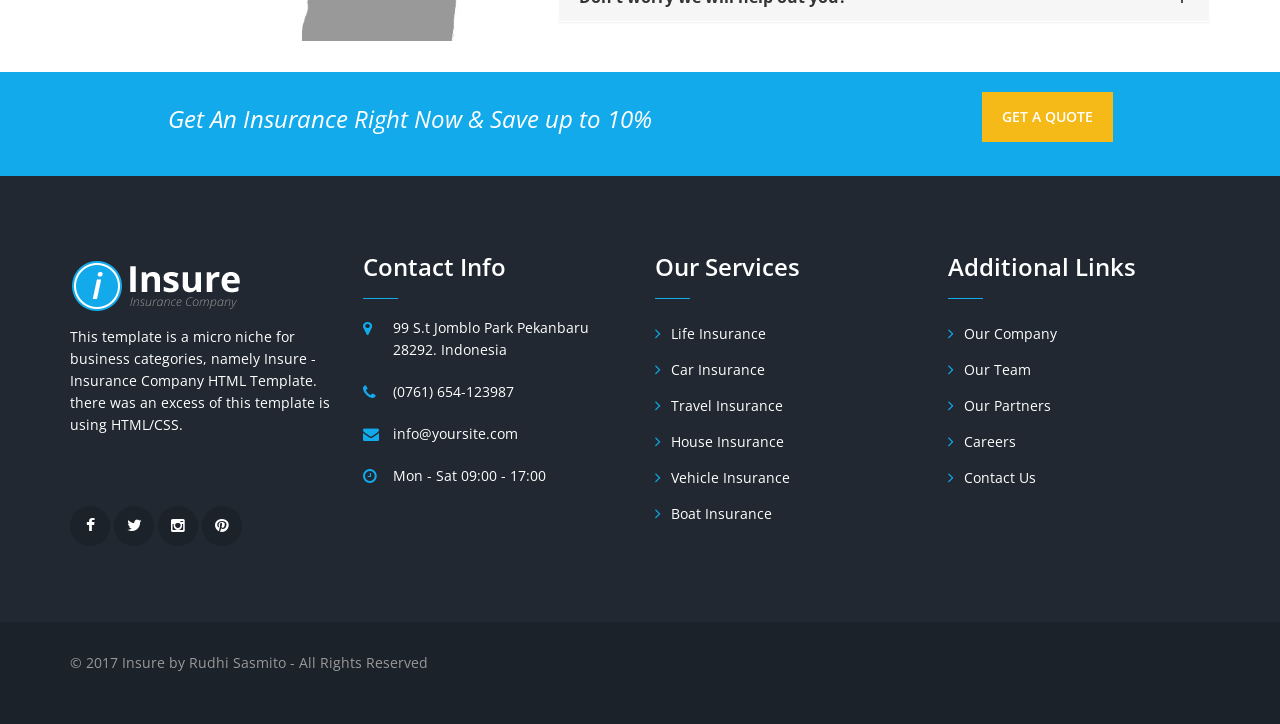
<file: faq.html>
<!DOCTYPE html>
<html class="no-js" lang="en">
  <head>
    <!-- Basic Page Needs
    ================================================== -->
    <meta charset="utf-8">
    <!--[if IE]><meta http-equiv="x-ua-compatible" content="IE=9" /><![endif]-->
    <meta name="viewport" content="width=device-width, initial-scale=1">
    <title>Insure - Insurance Company HTML Template</title>
    <meta name="description" content="Insure - Insurance Company HTML Template. It is built using bootstrap 3.3.2 framework, works totally responsive, easy to customise, well commented codes and seo friendly.">
    <meta name="keywords" content="insure, insurance, company, house insurance, car insurance, life insurance, motorcylcle insurance, boat insurance, travel insurance">
    <meta name="author" content="rudhisasmito.com"> 
	
	<!-- ==============================================
	Favicons
	=============================================== -->
	<link rel="shortcut icon" href="images/favicon.ico">
	<link rel="apple-touch-icon" href="images/apple-touch-icon.png">
	<link rel="apple-touch-icon" sizes="72x72" href="images/apple-touch-icon-72x72.png">
	<link rel="apple-touch-icon" sizes="114x114" href="images/apple-touch-icon-114x114.png">
	
	<!-- ==============================================
	CSS VENDOR
	=============================================== -->
	<link rel="stylesheet" type="text/css" href="css/vendor/bootstrap.min.css" />
	<link rel="stylesheet" type="text/css" href="css/vendor/font-awesome.min.css">
	<link rel="stylesheet" type="text/css" href="css/vendor/owl.carousel.min.css">
	<link rel="stylesheet" type="text/css" href="css/vendor/owl.theme.default.min.css">
	<link rel="stylesheet" type="text/css" href="css/vendor/magnific-popup.css">
	
	<!-- ==============================================
	Google Fonts
	=============================================== -->
	<link href='https://fonts.googleapis.com/css?family=Open+Sans:400,600,700,700i' rel='stylesheet' type='text/css'>
	
	<!-- ==============================================
	Custom Stylesheet
	=============================================== -->
	<link rel="stylesheet" type="text/css" href="css/style.css" />
	
    <script type="text/javascript" src="js/vendor/modernizr.min.js"></script>

</head>

<body>

	<!-- Load page -->
	<div class="animationload">
		<div class="loader"></div>
	</div>
	

	<!-- TOPBAR -->
	<div class="topbar">
		<div class="container">
			<div class="row">
				<div class="col-sm-12 col-md-6">
					<div class="topbar-left">
						<div class="welcome-text">
						Welcome to insurance company, we're here to help you
						</div>
					</div>
				</div>
				<div class="col-sm-12 col-md-6">
					<div class="topbar-right">
						<ul class="topbar-menu">
							<li><a href="find-an-agents.html" title="Find An Agents">Find An Agents</a></li>
							<li><a href="faq.html" title="Find An Agents">FAQ's</a></li>
							<li><a href="careers.html" title="Find An Agents">Careers</a></li>
						</ul>
						<ul class="topbar-sosmed">
						<li>
							<a href="#"><i class="fa fa-facebook"></i></a>
						</li>
						<li>
							<a href="#"><i class="fa fa-twitter"></i></a>
						</li>
						<li>
							<a href="#"><i class="fa fa-instagram"></i></a>
						</li>
						<li>
							<a href="#"><i class="fa fa-pinterest"></i></a>
						</li>
						</ul>
					</div>
				</div>
			</div>
		</div>
	</div>

	<!-- TOPBAR LOGO SECTION -->
	<div class="topbar-logo">
		<div class="container">

			<a class="navbar-brand" href="index.html">
				<img src="images/logo.png" alt="" />
			</a>

			<div class="contact-info">
				<!-- INFO 1 -->
				<div class="box-icon-1">
					<div class="icon">
						<div class="fa fa-phone"></div>
					</div>
					<div class="body-content">
						<div class="heading">(0761)654-123987</div>
						info@yoursite.com
					</div>
				</div>
				<!-- INFO 2 -->
				<div class="box-icon-1">
					<div class="icon">
						<div class="fa fa-clock-o"></div>
					</div>
					<div class="body-content">
						<div class="heading">Mon - Sat 09:00 - 17:00</div>
						Sunday Closed
					</div>
				</div>
				<!-- INFO 3 -->
				<div class="box-icon-1">
					<div class="icon">
						<div class="fa fa-map-marker"></div>
					</div>
					<div class="body-content">
						<div class="heading">99 S.t Jomblo Park</div>
						Pekanbaru 28292. ID
					</div>
				</div>

			</div>
		</div>
	</div>

	<!-- NAVBAR SECTION -->
	<div class="navbar navbar-main">
	
		<div class="container container-nav">
		
			<div class="navbar-header">
				<button type="button" class="navbar-toggle" data-toggle="collapse" data-target=".navbar-collapse">
					<span class="icon-bar"></span>
					<span class="icon-bar"></span>
					<span class="icon-bar"></span>
				</button>
				
			</div>

			<a href="contact.html" title="" class="btn btn-orange-cta pull-right btn-view-all">GET A QUOTE</a>

			<nav class="navbar-collapse collapse">
				<ul class="nav navbar-nav navbar-left">
					<li class="dropdown">
					  <a href="#" class="dropdown-toggle" data-toggle="dropdown" data-hover="dropdown" role="button" aria-haspopup="true" aria-expanded="false">HOME <span class="caret"></span></a>
					  <ul class="dropdown-menu">
						<li><a href="index.html">HOMEPAGE 1</a></li>
						<li><a href="index-2.html">HOMEPAGE 2</a></li>
					  </ul>
					</li>
					<li class="dropdown">
					  <a href="#" class="dropdown-toggle" data-toggle="dropdown" data-hover="dropdown" role="button" aria-haspopup="true" aria-expanded="false">ABOUT US <span class="caret"></span></a>
					  <ul class="dropdown-menu">
						<li><a href="about-company.html">OUR COMPANY</a></li>
						<li><a href="about-history.html">COMPANY HISTORY</a></li>
						<li><a href="about-team.html">OUR TEAM</a></li>
						<li><a href="about-partners.html">OUR PARTNERS</a></li>
					  </ul>
					</li>
					<li class="dropdown">
					  <a href="#" class="dropdown-toggle" data-toggle="dropdown" data-hover="dropdown" role="button" aria-haspopup="true" aria-expanded="false">SERVICES <span class="caret"></span></a>
					  <ul class="dropdown-menu">
						<li><a href="services.html">SERVICES 1</a></li>
						<li><a href="services-2.html">SERVICES 2</a></li>
						<li><a href="services-detail.html">SERVICES DETAIL</a></li>
					  </ul>
					</li>
					<li class="dropdown active">
					  <a href="#" class="dropdown-toggle" data-toggle="dropdown" data-hover="dropdown" role="button" aria-haspopup="true" aria-expanded="false">PAGES <span class="caret"></span></a>
					  <ul class="dropdown-menu">
						<li><a href="faq.html">FAQ</a></li>
						<li><a href="pricing-table.html">PRICING TABLE</a></li>
						<li><a href="404page.html">404 PAGE</a></li>
						<li><a href="career.html">CAREER</a></li>
					  </ul>
					</li>
					<li class="dropdown">
					  <a href="#" class="dropdown-toggle" data-toggle="dropdown" data-hover="dropdown" role="button" aria-haspopup="true" aria-expanded="false">PROJECTS <span class="caret"></span></a>
					  <ul class="dropdown-menu">
						<li><a href="project-grid.html">GRID LAYOUT</a></li>
						<li><a href="project-detail.html">SINGLE PROJECT</a></li>
					  </ul>
					</li>
					<li class="dropdown">
					  <a href="#" class="dropdown-toggle" data-toggle="dropdown" data-hover="dropdown" role="button" aria-haspopup="true" aria-expanded="false">NEWS <span class="caret"></span></a>
					  <ul class="dropdown-menu">
						<li><a href="news-grid.html">GRID BAR</a></li>
						<li><a href="news-sidebar.html">SIDEBAR</a></li>
						<li><a href="news-detail.html">SINGLE NEWS</a></li>
					  </ul>
					</li>
					<li class="dropdown">
					  <a href="#" class="dropdown-toggle" data-toggle="dropdown" data-hover="dropdown" role="button" aria-haspopup="true" aria-expanded="false">CONTACT <span class="caret"></span></a>
					  <ul class="dropdown-menu">
						<li><a href="contact.html">CONTACT US</a></li>
						<li><a href="contact-quote.html">GET A QUOTE</a></li>
					  </ul>
					</li>

				</ul>
			</nav>

			
			
		</div>
    </div>
 
	<!-- BANNER -->
	<div class="section banner-page pages">
		<div class="container">
			<div class="row">
				<div class="col-sm-12 col-md-12">
					<div class="title-page">FAQ'S</div>
					<ol class="breadcrumb">
						<li><a href="index.html">Pages</a></li>
						<li class="active">Frequently Asked Questions</li>
					</ol>
				</div>
			</div>
		</div>
	</div>

	<!-- Page -->
	<div class="section faq section-border">
		<div class="container">
			<div class="row">
				
				<div class="col-sm-10 col-md-10">
					<h2 class="section-heading">
						How It Works
					</h2>
					<p>Lorem ipsum dolor sit amet, consectetur adipisicing elit, sed do eiusmod tempor incididunt ut labore et dolore magna aliqua. Ut enim ad minim veniam, quis nostrud exercitation ullamco laboris nisi ut aliquip ex ea commodo consequat.</p>
					<div class="margin-bottom-70"></div>
				</div>
				<div class="col-sm-4 col-md-4">
					<!-- BOX 1 -->
					<div class="box-icon-2">
						<div class="icon">
							<div class="fa fa-hand-o-up"></div>
						</div>
						<div class="body-content">
							<div class="heading">Choose an Insurance</div>
							Lorem ipsum dolor sit amet, consectetur adipisicing elit, sed do eiusmod tempor incididunt ut labore et dolore magna aliqua.
						</div>
					</div>
				</div>
				<div class="col-sm-4 col-md-4">
					<!-- BOX 2 -->
					<div class="box-icon-2">
						<div class="icon">
							<div class="fa fa-users"></div>
						</div>
						<div class="body-content">
							<div class="heading">Select Agents</div>
							Lorem ipsum dolor sit amet, consectetur adipisicing elit, sed do eiusmod tempor incididunt ut labore et dolore magna aliqua.
						</div>
					</div>
				</div>
				<div class="col-sm-4 col-md-4">
					<!-- BOX 3 -->
					<div class="box-icon-2">
						<div class="icon">
							<div class="fa fa-phone"></div>
						</div>
						<div class="body-content">
							<div class="heading">Call Agents</div>
							Lorem ipsum dolor sit amet, consectetur adipisicing elit, sed do eiusmod tempor incididunt ut labore et dolore magna aliqua.
						</div>
					</div>
				</div>
				
			</div>
			
		</div>
	</div> 
	
	<!-- TESTIMONY --> 
	<div class="section testimony">
		<div class="container">
			
			<div class="row">
				
				<div class="col-sm-10 col-md-10">
					<h2 class="section-heading">
						Frequently Asked Questions
					</h2>
					<p>Lorem ipsum dolor sit amet, consectetur adipisicing elit, sed do eiusmod tempor incididunt ut labore et dolore magna aliqua. Ut enim ad minim veniam, quis nostrud exercitation ullamco laboris nisi ut aliquip ex ea commodo consequat.</p>
					<div class="margin-bottom-70"></div>
				</div>
				<div class="col-sm-12 col-md-3 col-md-offset-2">
					<div class="people">
						<img class="user-pic" src="images/say-img-2.jpg" alt="">
					</div>
				</div>
				<div class="col-sm-12 col-md-7">

					<div class="margin-bottom-10"></div>
					<div class="panel-group panel-faq" id="accordion" role="tablist" aria-multiselectable="true">
					  <div class="panel panel-default">
						<div class="panel-heading active" role="tab" id="heading1">
						  <h4 class="panel-title">
							<a role="button" data-toggle="collapse" data-parent="#accordion" href="#collapse1" aria-expanded="true" aria-controls="collapse1" class="">
							  Certain pests can be very dangerous?
							</a>
						  </h4>
						</div>
						<div id="collapse1" class="panel-collapse collapse in" role="tabpanel" aria-labelledby="heading1" aria-expanded="true">
						  <div class="panel-body">
							<p>Create and publilsh dynamic websites for desktop, tablet, and mobile devices that meet the latest web standards- without writing code. Design freely using familiar tools and hundreds of web fonts. easily add interactivity, including slide shows, forms, and more.</p>
						  </div>
						</div>
					  </div>
					  <div class="panel panel-default">
						<div class="panel-heading" role="tab" id="heading2">
						  <h4 class="panel-title">
							<a class="collapsed" role="button" data-toggle="collapse" data-parent="#accordion" href="#collapse2" aria-expanded="false" aria-controls="collapse2">
							  We provide the 5 star protection plan guarantees you stay safe from pest without hassle?
							</a>
						  </h4>
						</div>
						<div id="collapse2" class="panel-collapse collapse" role="tabpanel" aria-labelledby="heading2" aria-expanded="false" style="height: 0px;">
						  <div class="panel-body">
							<p>When you click "Buy" button you'll be directed to our web store "Themeforest". You can purchase our template there, and  you will given permission to download our templates.</p>
							<ul class="list-unstyled">
								<li><i class="fa fa-check"></i> Ready for all devices.</li>
								<li><i class="fa fa-check"></i> HTML template</li>
								<li><i class="fa fa-check"></i> Made with Bootstrap Framework.</li>
								<li><i class="fa fa-check"></i> Easy Costumizable.</li>
								<li><i class="fa fa-check"></i> Affordable Price.</li>
							</ul>
						  </div>
						</div>
					  </div>
					  <div class="panel panel-default">
						<div class="panel-heading" role="tab" id="heading3">
						  <h4 class="panel-title">
							<a class="collapsed" role="button" data-toggle="collapse" data-parent="#accordion" href="#collapse3" aria-expanded="false" aria-controls="collapse3">
							  Schedule a Complimentary inspection of your Residential?
							</a>
						  </h4>
						</div>
						<div id="collapse3" class="panel-collapse collapse" role="tabpanel" aria-labelledby="heading3" aria-expanded="false" style="height: 0px;">
						  <div class="panel-body">
							<p>Unzip the file, locate muse file and double click the file and you will directly to adobe muse. Next step you can modifications our template, you can customize color, text, font, content, logo and image  with your need using familiar tools on adobe muse without writing any code.</p>
							<p>You can't re-distribute the Item as stock, in a tool or template, or with source files. You can't re-distribute or make available the Item as-is or with superficial modifications. These things are not allowed even if the re-distribution is for Free.</p>
						  </div>
						</div>
					  </div>
					  <div class="panel panel-default">
						<div class="panel-heading" role="tab" id="heading4">
						  <h4 class="panel-title">
							<a class="collapsed" role="button" data-toggle="collapse" data-parent="#accordion" href="#collapse4" aria-expanded="false" aria-controls="collapse4">
							  Don't worry we will help out you?
							</a>
						  </h4>
						</div>
						<div id="collapse4" class="panel-collapse collapse" role="tabpanel" aria-labelledby="heading4" aria-expanded="false" style="height: 0px;">
						  <div class="panel-body">
							<p>Open muse file, on the top bar adobe muse you will see text tool. click and add web font do you want. Over 100+ typekit web font ready to use.</p>
							<p>You just need open "asset" bar on the right side adobe muse. Next right click on the image asset, then "Relink" image asset with your image fit. All image automatically change on tablet and phone too. it's fast and simple. we make your life easier.</p>
						  </div>
						</div>
					  </div>
					</div>
					<div class="margin-bottom-50"></div>
					
				</div>

			</div>
		</div>
	</div>
	
	<!-- CTA -->
	<div class="section cta">
		<div class="container">
			
			<div class="row">
				
				<div class="col-sm-12 col-md-7 col-md-offset-1">
					<h3 class="cta-desc">Get An Insurance Right Now & Save up to 10%</h3>
				</div>
				<div class="col-sm-12 col-md-3">
					<a href="contact.html" title="" class="btn btn-orange-cta pull-right btn-view-all">GET A QUOTE</a>
				</div>

			</div>
		</div>
	</div>
	 
	<!-- FOOTER SECTION -->
	<div class="footer">
		
		<div class="container">
			
			<div class="row">
				<div class="col-sm-3 col-md-3">
					<div class="footer-item">
						<img src="images/logo-bottom.png" alt="logo bottom">
						<p>This template is a micro niche for business categories, namely Insure - Insurance Company HTML Template. there was an excess of this template is using HTML/CSS.</p>
						<div class="footer-sosmed">
							<a href="#" title="">
								<div class="item">
									<i class="fa fa-facebook"></i>
								</div>
							</a>
							<a href="#" title="">
								<div class="item">
									<i class="fa fa-twitter"></i>
								</div>
							</a>
							<a href="#" title="">
								<div class="item">
									<i class="fa fa-instagram"></i>
								</div>
							</a>
							<a href="#" title="">
								<div class="item">
									<i class="fa fa-pinterest"></i>
								</div>
							</a> 
						</div>
					</div>
				</div>
				<div class="col-sm-3 col-md-3">
					<div class="footer-item">
						<div class="footer-title">
							Contact Info
						</div>
						<ul class="list-info">
							<li>
								<div class="info-icon">
									<span class="fa fa-map-marker"></span>
								</div>
								<div class="info-text">99 S.t Jomblo Park Pekanbaru 28292. Indonesia</div> </li>
							<li>
								<div class="info-icon">
									<span class="fa fa-phone"></span>
								</div>
								<div class="info-text">(0761) 654-123987</div>
							</li>
							<li>
								<div class="info-icon">
									<span class="fa fa-envelope"></span>
								</div>
								<div class="info-text">info@yoursite.com</div>
							</li>
							<li>
								<div class="info-icon">
									<span class="fa fa-clock-o"></span>
								</div>
								<div class="info-text">Mon - Sat 09:00 - 17:00</div>
							</li>
						</ul>
					</div>
				</div>
				<div class="col-sm-3 col-md-3">
					<div class="footer-item">
						<div class="footer-title">
							Our Services
						</div>
						<ul class="list">
							<li><a href="service-life-insurance.html" title="">Life Insurance</a></li>
							<li><a href="service-car-insurance.html" title="">Car Insurance</a></li>
							<li><a href="service-travel-insurance" title="">Travel Insurance</a></li>
							<li><a href="service-house-insurance.html" title="">House Insurance</a></li>
							<li><a href="service-vehicle-insurance.html" title="">Vehicle Insurance</a></li>
							<li><a href="service-boat-insurance.html" title="">Boat Insurance</a></li>
						</ul>
					</div>
				</div>
				<div class="col-sm-3 col-md-3">
					<div class="footer-item">
						<div class="footer-title">
							Additional Links
						</div>
						<ul class="list">
							<li><a href="our-company.html" title="">Our Company</a></li>
							<li><a href="our-team.html" title="">Our Team</a></li>
							<li><a href="our-partners.html" title="">Our Partners</a></li>
							<li><a href="careers.html" title="">Careers</a></li>
							<li><a href="contact-us.html" title="">Contact Us</a></li>
						</ul>
					</div>
				</div>
				
			</div>
		</div>
		
		<div class="fcopy">
			<div class="container">
				<div class="row">
					<div class="col-sm-12 col-md-12">
						<p class="ftex">&copy; 2017 Insure by Rudhi Sasmito - All Rights Reserved</p> 
					</div>
				</div>
			</div>
		</div>
		
	</div>
	
	<!-- JS VENDOR -->
	<script type="text/javascript" src="js/vendor/jquery.min.js"></script>
	<script type="text/javascript" src="js/vendor/bootstrap.min.js"></script>
	<script type="text/javascript" src="js/vendor/jquery.superslides.js"></script>
	<script type="text/javascript" src="js/vendor/owl.carousel.js"></script>
	<script type="text/javascript" src="js/vendor/bootstrap-hover-dropdown.min.js"></script>
	<script type="text/javascript" src="js/vendor/jquery.magnific-popup.min.js"></script>
	<!-- sendmail -->
	<script type="text/javascript" src="js/vendor/validator.min.js"></script>
	<script type="text/javascript" src="js/vendor/form-scripts.js"></script>
	
	<script type='text/javascript' src='https://maps.google.com/maps/api/js?sensor=false&#038;ver=4.1.5'></script>

	<script type="text/javascript" src="js/script.js"></script>
		
</body>
</html>
</file>
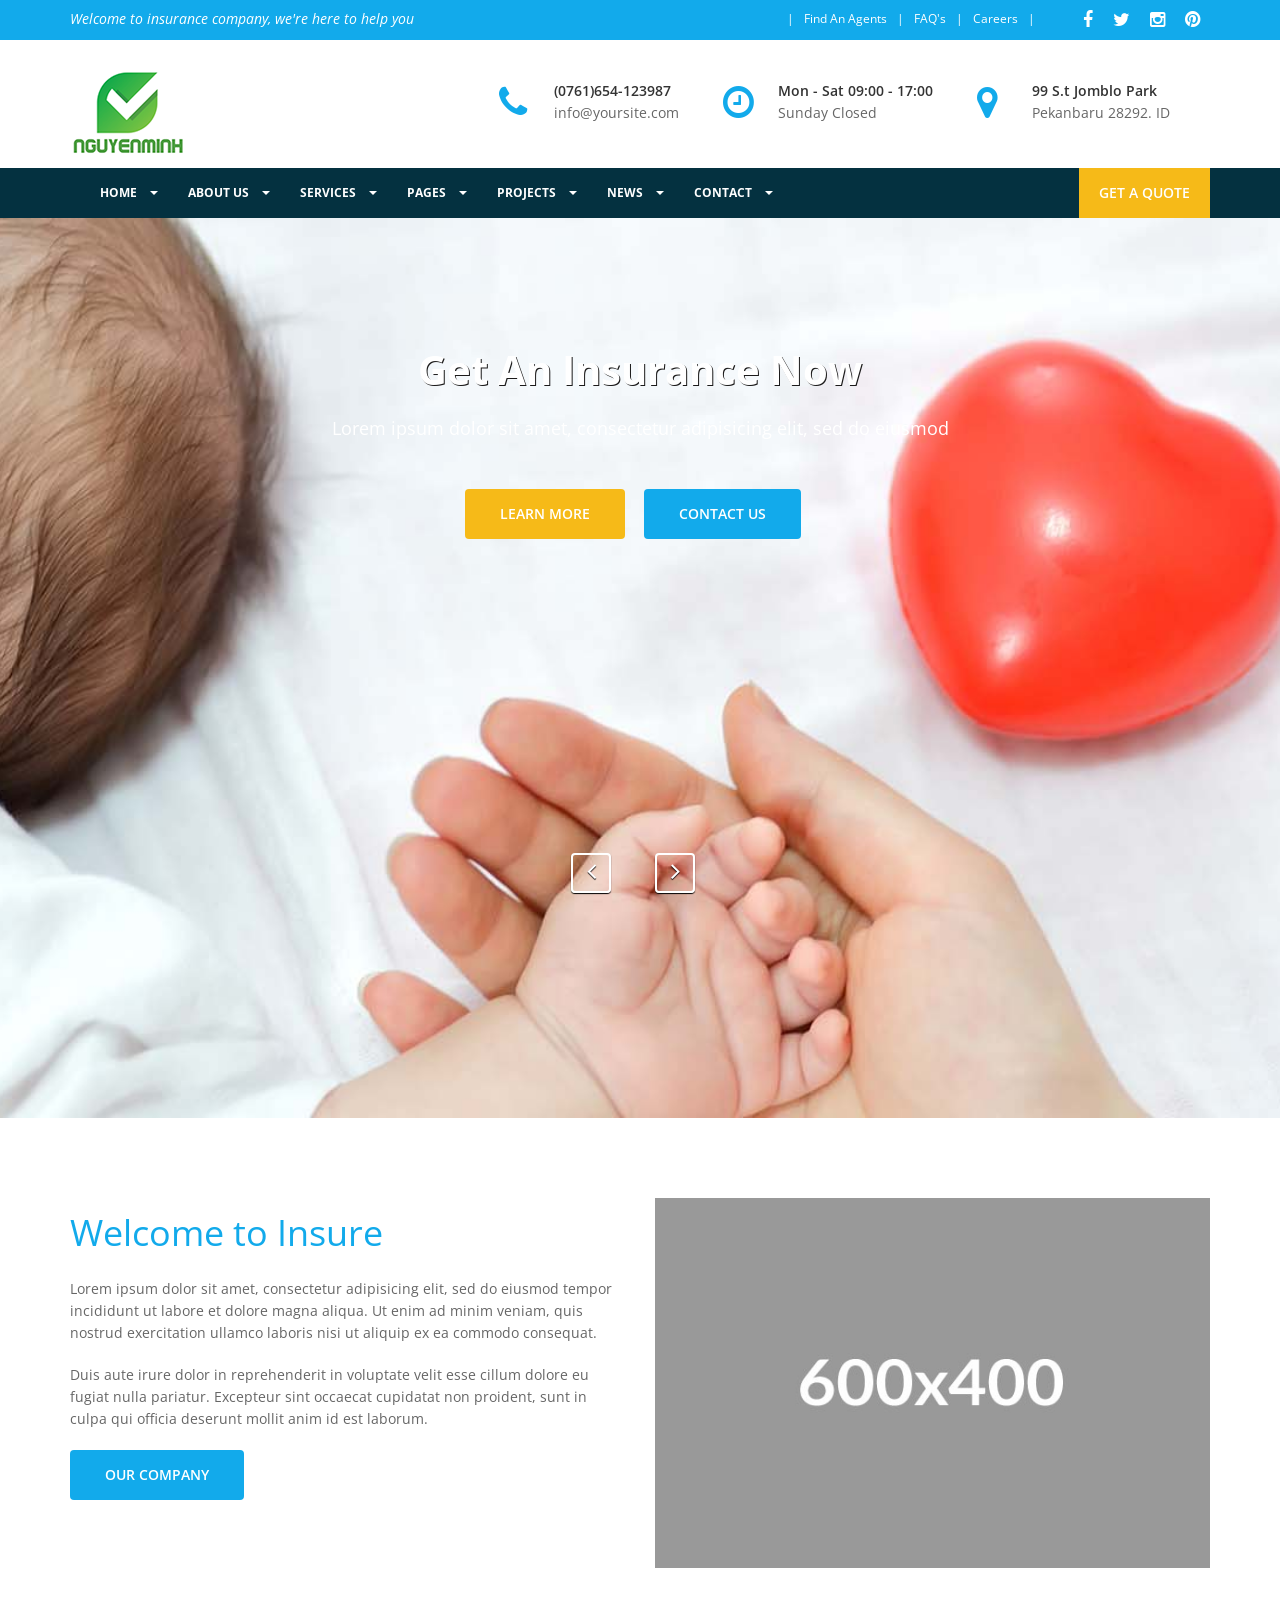
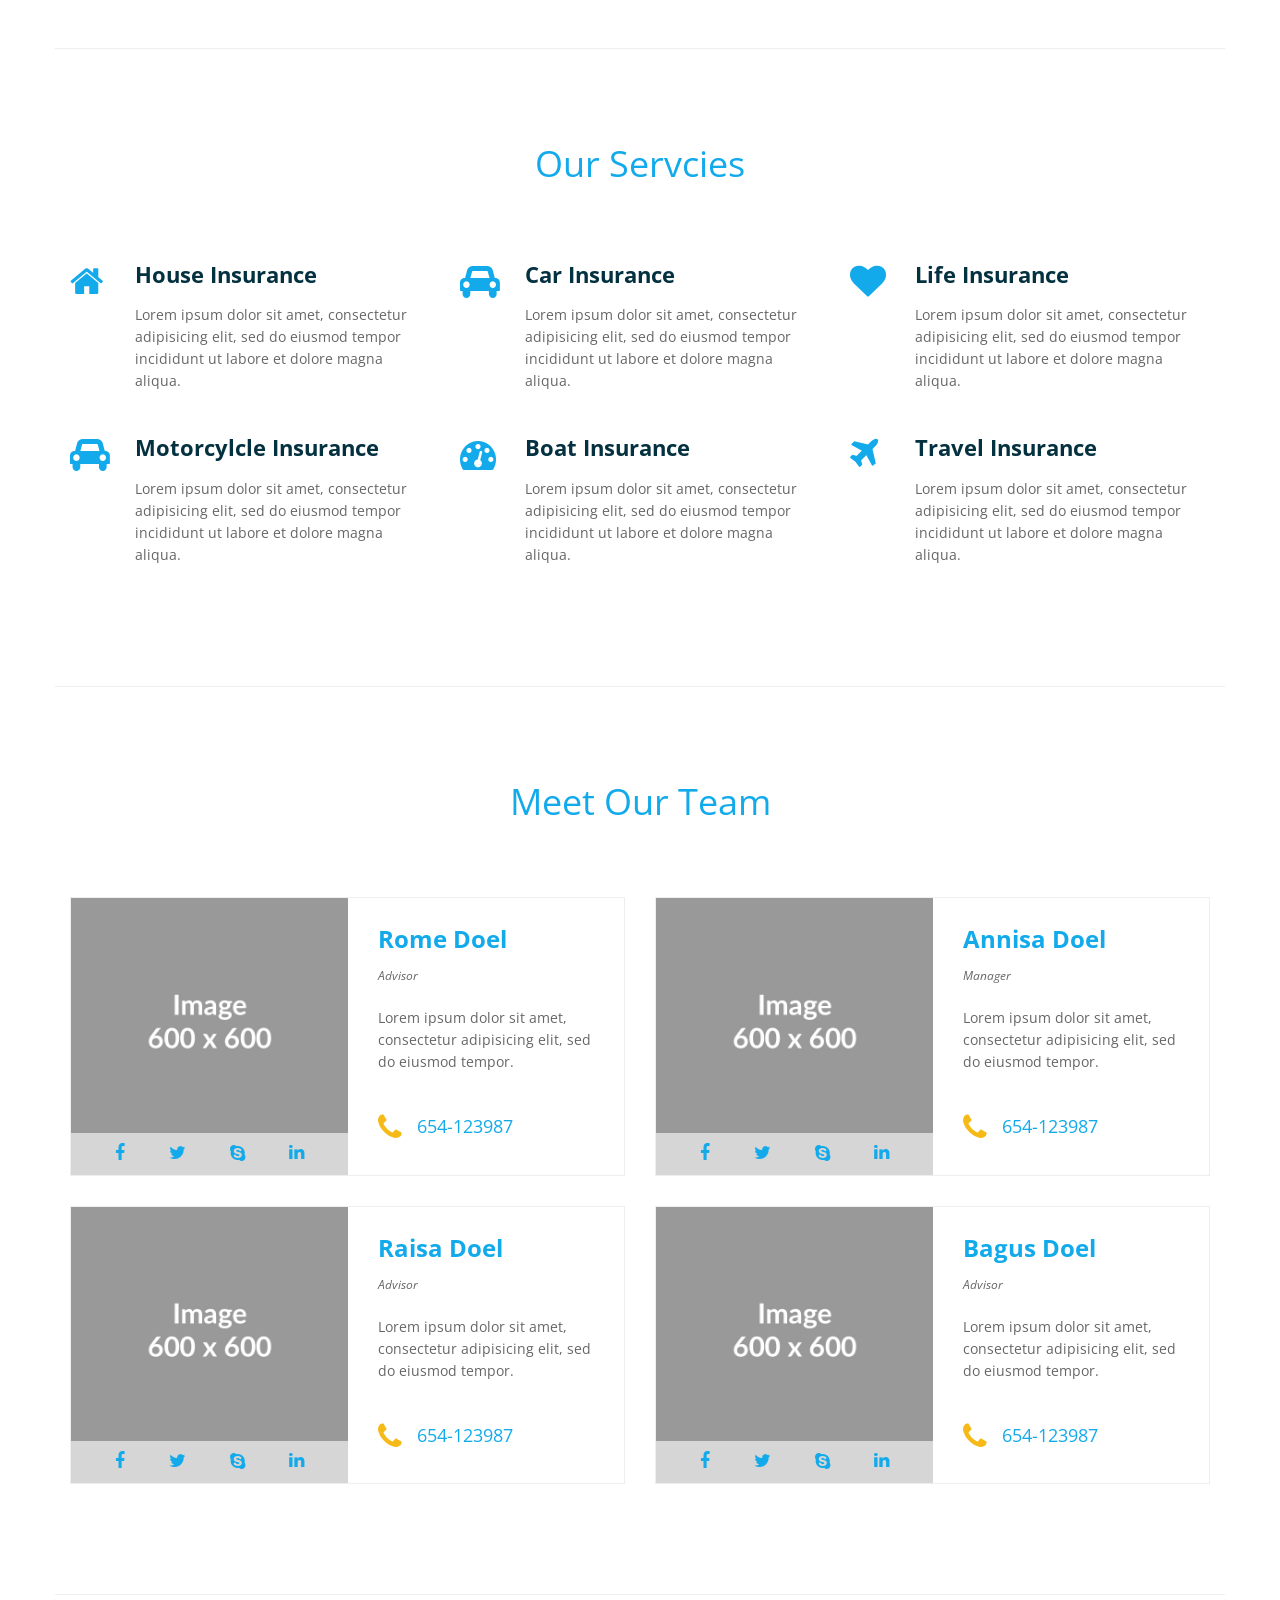
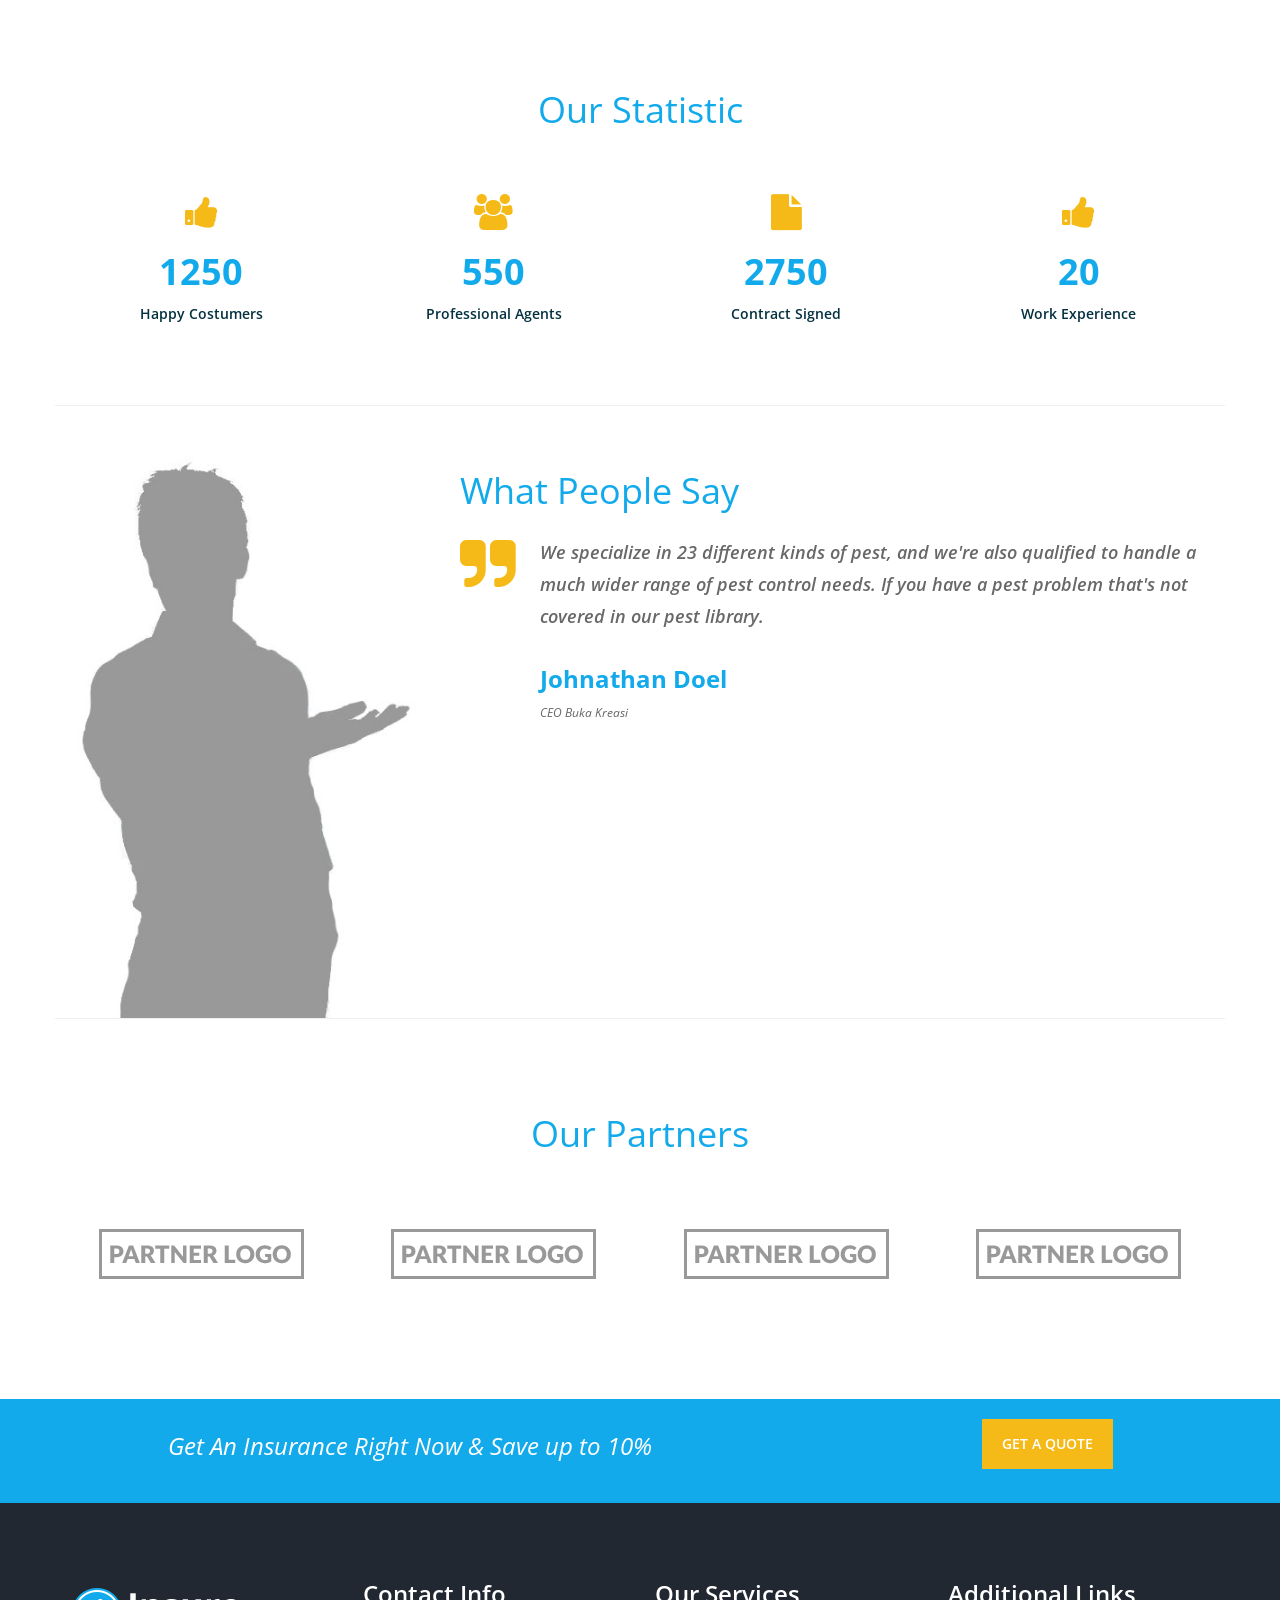
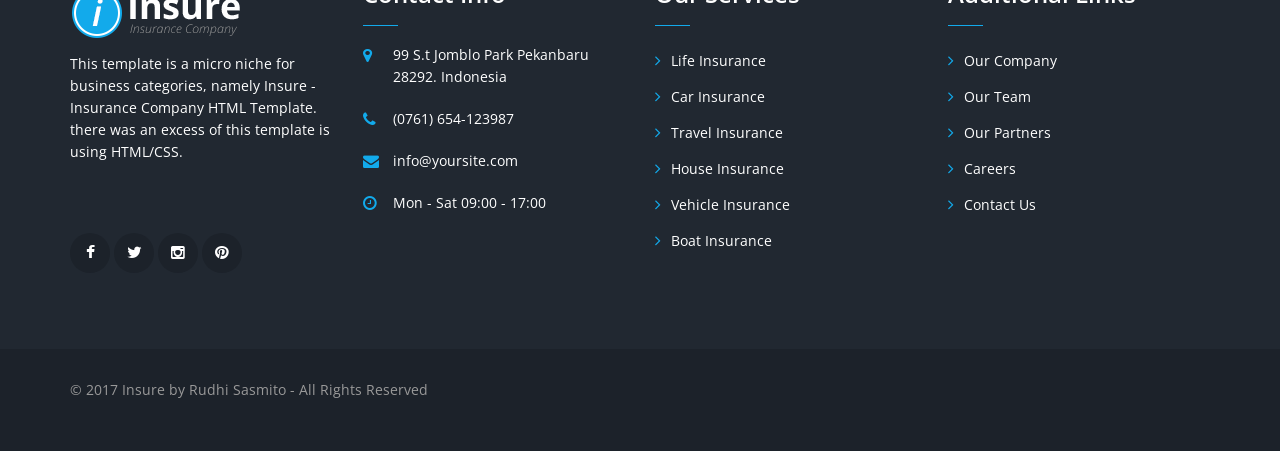
<file: index-2.html>
<!DOCTYPE html>
<html class="no-js" lang="en">
  <head>
    <!-- Basic Page Needs
    ================================================== -->
    <meta charset="utf-8">
    <!--[if IE]><meta http-equiv="x-ua-compatible" content="IE=9" /><![endif]-->
    <meta name="viewport" content="width=device-width, initial-scale=1">
    <title>Insure - Insurance Company HTML Template</title>
    <meta name="description" content="Insure - Insurance Company HTML Template. It is built using bootstrap 3.3.2 framework, works totally responsive, easy to customise, well commented codes and seo friendly.">
    <meta name="keywords" content="insure, insurance, company, house insurance, car insurance, life insurance, motorcylcle insurance, boat insurance, travel insurance">
    <meta name="author" content="rudhisasmito.com"> 
	
	<!-- ==============================================
	Favicons
	=============================================== -->
	<link rel="shortcut icon" href="images/favicon.ico">
	<link rel="apple-touch-icon" href="images/apple-touch-icon.png">
	<link rel="apple-touch-icon" sizes="72x72" href="images/apple-touch-icon-72x72.png">
	<link rel="apple-touch-icon" sizes="114x114" href="images/apple-touch-icon-114x114.png">
	
	<!-- ==============================================
	CSS VENDOR
	=============================================== -->
	<link rel="stylesheet" type="text/css" href="css/vendor/bootstrap.min.css" />
	<link rel="stylesheet" type="text/css" href="css/vendor/font-awesome.min.css">
	<link rel="stylesheet" type="text/css" href="css/vendor/owl.carousel.min.css">
	<link rel="stylesheet" type="text/css" href="css/vendor/magnific-popup.css">
	
	<!-- ==============================================
	Google Fonts
	=============================================== -->
	<link href='https://fonts.googleapis.com/css?family=Open+Sans:400,600,700,700i' rel='stylesheet' type='text/css'>
	
	<!-- ==============================================
	Custom Stylesheet
	=============================================== -->
	<link rel="stylesheet" type="text/css" href="css/style.css" />
	
    <script type="text/javascript" src="js/vendor/modernizr.min.js"></script>

</head>

<body>

	<!-- Load page -->
	<div class="animationload">
		<div class="loader"></div>
	</div>
	

	<!-- TOPBAR -->
	<div class="topbar">
		<div class="container">
			<div class="row">
				<div class="col-sm-12 col-md-6">
					<div class="topbar-left">
						<div class="welcome-text">
						Welcome to insurance company, we're here to help you
						</div>
					</div>
				</div>
				<div class="col-sm-12 col-md-6">
					<div class="topbar-right">
						<ul class="topbar-menu">
							<li><a href="find-an-agents.html" title="Find An Agents">Find An Agents</a></li>
							<li><a href="faq.html" title="Find An Agents">FAQ's</a></li>
							<li><a href="careers.html" title="Find An Agents">Careers</a></li>
						</ul>
						<ul class="topbar-sosmed">
						<li>
							<a href="#"><i class="fa fa-facebook"></i></a>
						</li>
						<li>
							<a href="#"><i class="fa fa-twitter"></i></a>
						</li>
						<li>
							<a href="#"><i class="fa fa-instagram"></i></a>
						</li>
						<li>
							<a href="#"><i class="fa fa-pinterest"></i></a>
						</li>
						</ul>
					</div>
				</div>
			</div>
		</div>
	</div>

	<!-- TOPBAR LOGO SECTION -->
	<div class="topbar-logo">
		<div class="container">

			<a class="navbar-brand" href="index.html">
				<img src="images/logo.png" alt="" />
			</a>

			<div class="contact-info">
				<!-- INFO 1 -->
				<div class="box-icon-1">
					<div class="icon">
						<div class="fa fa-phone"></div>
					</div>
					<div class="body-content">
						<div class="heading">(0761)654-123987</div>
						info@yoursite.com
					</div>
				</div>
				<!-- INFO 2 -->
				<div class="box-icon-1">
					<div class="icon">
						<div class="fa fa-clock-o"></div>
					</div>
					<div class="body-content">
						<div class="heading">Mon - Sat 09:00 - 17:00</div>
						Sunday Closed
					</div>
				</div>
				<!-- INFO 3 -->
				<div class="box-icon-1">
					<div class="icon">
						<div class="fa fa-map-marker"></div>
					</div>
					<div class="body-content">
						<div class="heading">99 S.t Jomblo Park</div>
						Pekanbaru 28292. ID
					</div>
				</div>

			</div>
		</div>
	</div>

	<!-- NAVBAR SECTION -->
	<div class="navbar navbar-main">
	
		<div class="container container-nav">
		
			<div class="navbar-header">
				<button type="button" class="navbar-toggle" data-toggle="collapse" data-target=".navbar-collapse">
					<span class="icon-bar"></span>
					<span class="icon-bar"></span>
					<span class="icon-bar"></span>
				</button>
				
			</div>

			<a href="contact.html" title="" class="btn btn-orange-cta pull-right btn-view-all">GET A QUOTE</a>

			<nav class="navbar-collapse collapse">
				<ul class="nav navbar-nav navbar-left">
					<li class="dropdown">
					  <a href="#" class="dropdown-toggle" data-toggle="dropdown" data-hover="dropdown" role="button" aria-haspopup="true" aria-expanded="false">HOME <span class="caret"></span></a>
					  <ul class="dropdown-menu">
						<li><a href="index.html">HOMEPAGE 1</a></li>
						<li><a href="index-2.html">HOMEPAGE 2</a></li>
					  </ul>
					</li>
					<li class="dropdown">
					  <a href="#" class="dropdown-toggle" data-toggle="dropdown" data-hover="dropdown" role="button" aria-haspopup="true" aria-expanded="false">ABOUT US <span class="caret"></span></a>
					  <ul class="dropdown-menu">
						<li><a href="about-company.html">OUR COMPANY</a></li>
						<li><a href="about-history.html">COMPANY HISTORY</a></li>
						<li><a href="about-team.html">OUR TEAM</a></li>
						<li><a href="about-partners.html">OUR PARTNERS</a></li>
					  </ul>
					</li>
					<li class="dropdown">
					  <a href="#" class="dropdown-toggle" data-toggle="dropdown" data-hover="dropdown" role="button" aria-haspopup="true" aria-expanded="false">SERVICES <span class="caret"></span></a>
					  <ul class="dropdown-menu">
						<li><a href="services.html">SERVICES 1</a></li>
						<li><a href="services-2.html">SERVICES 2</a></li>
						<li><a href="services-detail.html">SERVICES DETAIL</a></li>
					  </ul>
					</li>
					<li class="dropdown">
					  <a href="#" class="dropdown-toggle" data-toggle="dropdown" data-hover="dropdown" role="button" aria-haspopup="true" aria-expanded="false">PAGES <span class="caret"></span></a>
					  <ul class="dropdown-menu">
						<li><a href="faq.html">FAQ</a></li>
						<li><a href="pricing-table.html">PRICING TABLE</a></li>
						<li><a href="404page.html">404 PAGE</a></li>
						<li><a href="career.html">CAREER</a></li>
					  </ul>
					</li>
					<li class="dropdown">
					  <a href="#" class="dropdown-toggle" data-toggle="dropdown" data-hover="dropdown" role="button" aria-haspopup="true" aria-expanded="false">PROJECTS <span class="caret"></span></a>
					  <ul class="dropdown-menu">
						<li><a href="project-grid.html">GRID LAYOUT</a></li>
						<li><a href="project-detail.html">SINGLE PROJECT</a></li>
					  </ul>
					</li>
					<li class="dropdown">
					  <a href="#" class="dropdown-toggle" data-toggle="dropdown" data-hover="dropdown" role="button" aria-haspopup="true" aria-expanded="false">NEWS <span class="caret"></span></a>
					  <ul class="dropdown-menu">
						<li><a href="news-grid.html">GRID BAR</a></li>
						<li><a href="news-sidebar.html">SIDEBAR</a></li>
						<li><a href="news-detail.html">SINGLE NEWS</a></li>
					  </ul>
					</li>
					<li class="dropdown">
					  <a href="#" class="dropdown-toggle" data-toggle="dropdown" data-hover="dropdown" role="button" aria-haspopup="true" aria-expanded="false">CONTACT <span class="caret"></span></a>
					  <ul class="dropdown-menu">
						<li><a href="contact.html">CONTACT US</a></li>
						<li><a href="contact-quote.html">GET A QUOTE</a></li>
					  </ul>
					</li>

				</ul>
			</nav>

			
			
		</div>
    </div>
 
	<!-- BANNER -->
	<div id="slides" class="section banner">
		<ul class="slides-container">
			<li>
				<img src="images/1680x768.jpg" alt="">
				<div class="container">
					<div class="wrap-caption center">
						<h2 class="caption-heading">
							Get An Insurance Now
						</h2>
						<p class="excerpt">Lorem ipsum dolor sit amet, consectetur adipisicing elit, sed do eiusmod</p>	
						<a href="#" class="btn btn-primary" title="LEARN MORE">LEARN MORE</a> <a href="#" class="btn btn-secondary" title="CONTACT US">CONTACT US</a>
					</div>
				</div>
			</li>
			<li>
				<img src="images/1680x768.jpg" alt="">
				<div class="container">
					<div class="wrap-caption center">
						<h2 class="caption-heading">
							Best Solution For Insurance
						</h2>
						<p class="excerpt">Lorem ipsum dolor sit amet, consectetur adipisicing elit, sed do eiusmod</p>	
						<a href="#" class="btn btn-primary" title="LEARN MORE">LEARN MORE</a> <a href="#" class="btn btn-secondary" title="CONTACT US">CONTACT US</a>
					</div>
				</div>
			</li>
			<li>
				<img src="images/1680x768.jpg" alt="">
				<div class="container">
					<div class="wrap-caption center">
						<h2 class="caption-heading">
							We Care Your Business
						</h2>
						<p class="excerpt">Lorem ipsum dolor sit amet, consectetur adipisicing elit, sed do eiusmod</p>	
						<a href="#" class="btn btn-primary" title="LEARN MORE">LEARN MORE</a> <a href="#" class="btn btn-secondary" title="CONTACT US">CONTACT US</a>
					</div>
				</div>
			</li>
			
		</ul>
		<nav class="slides-navigation center">
			<a href="#" class="prev">
				<i class="fa fa-angle-left"></i>
			</a>
			<a href="#" class="next">
				<i class="fa fa-angle-right"></i>
			</a>
	    </nav>
	</div>
	 
	<!-- WHY -->
	<div class="section why section-border">
		<div class="container">
			<div class="row">
				
				<div class="col-sm-6 col-md-6">
					<h2 class="section-heading">
						Welcome to Insure
					</h2>
					<p>Lorem ipsum dolor sit amet, consectetur adipisicing elit, sed do eiusmod tempor incididunt ut labore et dolore magna aliqua. Ut enim ad minim veniam, quis nostrud exercitation ullamco laboris nisi ut aliquip ex ea commodo consequat.</p> 
					<p>Duis aute irure dolor in reprehenderit in voluptate velit esse cillum dolore eu fugiat nulla pariatur. Excepteur sint occaecat cupidatat non proident, sunt in culpa qui officia deserunt mollit anim id est laborum.</p> 
					<a href="#" class="btn btn-secondary" title="OUR COMPANY">OUR COMPANY</a>
					<div class="margin-bottom-30"></div>
				</div>
				<div class="col-sm-6 col-md-6">
					<img src="images/600x400.jpg" alt="" class="img-responsive">
				</div>
				
			</div>
		</div>
	</div>
	 
	<!-- SERVICES -->
	<div class="section services section-border">
		<div class="container">
			<div class="row">
				<div class="col-sm-12 col-md-12">
					<h2 class="section-heading center">
						Our Servcies
					</h2>
				</div>
			</div>
			<div class="margin-bottom-50"></div>
			<div class="row">
				<div class="col-sm-4 col-md-4">
					<!-- BOX 1 -->
					<div class="box-icon-2 margin-bottom-70">
						<div class="icon">
							<div class="fa fa-home"></div>
						</div>
						<div class="body-content">
							<div class="heading lead"><a href="services-detail.html">House Insurance</a></div> Lorem ipsum dolor sit amet, consectetur adipisicing elit, sed do eiusmod tempor incididunt ut labore et dolore magna aliqua.
						</div>
					</div>
				</div>
				<div class="col-sm-4 col-md-4">
					<!-- BOX 2 -->
					<div class="box-icon-2 margin-bottom-70">
						<div class="icon">
							<div class="fa fa-car"></div>
						</div>
						<div class="body-content">
							<div class="heading lead"><a href="services-detail.html">Car Insurance</a></div> Lorem ipsum dolor sit amet, consectetur adipisicing elit, sed do eiusmod tempor incididunt ut labore et dolore magna aliqua.
						</div>
					</div>
				</div>
				<div class="col-sm-4 col-md-4">
					<!-- BOX 3 -->
					<div class="box-icon-2 margin-bottom-70">
						<div class="icon">
							<div class="fa fa-heart"></div>
						</div>
						<div class="body-content">
							<div class="heading lead"><a href="services-detail.html">Life Insurance</a></div> Lorem ipsum dolor sit amet, consectetur adipisicing elit, sed do eiusmod tempor incididunt ut labore et dolore magna aliqua.
						</div>
					</div>
				</div>
				<div class="col-sm-4 col-md-4">
					<!-- BOX 4 -->
					<div class="box-icon-2 margin-bottom-70">
						<div class="icon">
							<div class="fa fa-automobile"></div>
						</div>
						<div class="body-content">
							<div class="heading lead"><a href="services-detail.html">Motorcylcle Insurance</a></div> Lorem ipsum dolor sit amet, consectetur adipisicing elit, sed do eiusmod tempor incididunt ut labore et dolore magna aliqua. </div>
					</div>
				</div>
				<div class="col-sm-4 col-md-4">
					<!-- BOX 5 -->
					<div class="box-icon-2 margin-bottom-70">
						<div class="icon">
							<div class="fa fa-dashboard"></div>
						</div>
						<div class="body-content">
							<div class="heading lead"><a href="services-detail.html">Boat Insurance</a></div> Lorem ipsum dolor sit amet, consectetur adipisicing elit, sed do eiusmod tempor incididunt ut labore et dolore magna aliqua. </div>
					</div>
				</div>
				<div class="col-sm-4 col-md-4">
					<!-- BOX 6 -->
					<div class="box-icon-2 margin-bottom-70">
						<div class="icon">
							<div class="fa fa-plane"></div>
						</div>
						<div class="body-content">
							<div class="heading lead"><a href="services-detail.html">Travel Insurance</a></div> Lorem ipsum dolor sit amet, consectetur adipisicing elit, sed do eiusmod tempor incididunt ut labore et dolore magna aliqua. </div>
					</div>
				</div>

			</div>
		</div>
	</div>
	 
	<!-- Team -->
	<div class="section team section-border">
		<div class="container">
			<div class="row">
				<div class="col-sm-12 col-md-12">
					<h2 class="section-heading center">
						Meet Our Team
					</h2>
				</div>
			</div>
			<div class="margin-bottom-50"></div>
			<div class="row">
				
				<div class="col-sm-6 col-md-6">
					<div class="box-team">
						<div class="box-image">
							<div class="sosmed">
								<a href="#"><i class="fa fa-facebook"></i></a>
								<a href="#"><i class="fa fa-twitter"></i></a>
								<a href="#"><i class="fa fa-skype"></i></a>
								<a href="#"><i class="fa fa-linkedin"></i></a>
							</div>
							<img src="images/600X600.jpg" alt="team-1">
						</div>
						<div class="body-content">
							<div class="people">Rome Doel</div>
							<div class="position">Advisor</div>
							<div class="excert">Lorem ipsum dolor sit amet, consectetur adipisicing elit, sed do eiusmod tempor.</div>
							<div class="phone">
								<span class="fa fa-phone"></span> 654-123987
							</div>
						</div>
					</div>
				</div>
				
				<div class="col-sm-6 col-md-6">
					<div class="box-team">
						<div class="box-image">
							<div class="sosmed">
								<a href="#"><i class="fa fa-facebook"></i></a>
								<a href="#"><i class="fa fa-twitter"></i></a>
								<a href="#"><i class="fa fa-skype"></i></a>
								<a href="#"><i class="fa fa-linkedin"></i></a>
							</div>
							<img src="images/600X600.jpg" alt="team-2">
						</div>
						<div class="body-content">
							<div class="people">Annisa Doel</div>
							<div class="position">Manager</div>
							<div class="excert">Lorem ipsum dolor sit amet, consectetur adipisicing elit, sed do eiusmod tempor.</div>
							<div class="phone">
								<span class="fa fa-phone"></span> 654-123987
							</div>
						</div>
					</div>
				</div>
				
				<div class="col-sm-6 col-md-6">
					<div class="box-team">
						<div class="box-image">
							<div class="sosmed">
								<a href="#"><i class="fa fa-facebook"></i></a>
								<a href="#"><i class="fa fa-twitter"></i></a>
								<a href="#"><i class="fa fa-skype"></i></a>
								<a href="#"><i class="fa fa-linkedin"></i></a>
							</div>
							<img src="images/600X600.jpg" alt="team-3">
						</div>
						<div class="body-content">
							<div class="people">Raisa Doel</div>
							<div class="position">Advisor</div>
							<div class="excert">Lorem ipsum dolor sit amet, consectetur adipisicing elit, sed do eiusmod tempor.</div>
							<div class="phone">
								<span class="fa fa-phone"></span> 654-123987
							</div>
						</div>
					</div>
				</div>
				
				<div class="col-sm-6 col-md-6">
					<div class="box-team">
						<div class="box-image">
							<div class="sosmed">
								<a href="#"><i class="fa fa-facebook"></i></a>
								<a href="#"><i class="fa fa-twitter"></i></a>
								<a href="#"><i class="fa fa-skype"></i></a>
								<a href="#"><i class="fa fa-linkedin"></i></a>
							</div>
							<img src="images/600X600.jpg" alt="team-4">
						</div>
						<div class="body-content">
							<div class="people">Bagus Doel</div>
							<div class="position">Advisor</div>
							<div class="excert">Lorem ipsum dolor sit amet, consectetur adipisicing elit, sed do eiusmod tempor.</div>
							<div class="phone">
								<span class="fa fa-phone"></span> 654-123987
							</div>
						</div>
					</div>
				</div>
				
			</div>
		</div>
	</div> 

	<!-- Statistic -->
	<div class="section statistic section-border">
		<div class="container">
			<div class="row">
				<div class="col-sm-12 col-md-12">
					<h2 class="section-heading center">
						Our Statistic
					</h2>
				</div>
			</div>
			<div class="row">
				
				<div class="col-sm-3 col-md-3">
					<div class="box-statistic">
						<div class="icon"><i class="fa fa-thumbs-up"></i></div>
						<div class="heading">1250</div>
						<div class="subheading">Happy Costumers</div>
					</div>
				</div>
				
				<div class="col-sm-3 col-md-3">
					<div class="box-statistic">
						<div class="icon"><i class="fa fa-users"></i></div>
						<div class="heading">550</div>
						<div class="subheading">Professional Agents</div>
					</div>
				</div>
				
				<div class="col-sm-3 col-md-3">
					<div class="box-statistic">
						<div class="icon"><i class="fa fa-file"></i></div>
						<div class="heading">2750</div>
						<div class="subheading">Contract Signed</div>
					</div>
				</div>
				
				<div class="col-sm-3 col-md-3">
					<div class="box-statistic">
						<div class="icon"><i class="fa fa-thumbs-up"></i></div>
						<div class="heading">20</div>
						<div class="subheading">Work Experience</div>
					</div>
				</div>
				

			</div>
		</div>
	</div> 
	
	<!-- TESTIMONY --> 
	<div class="section testimony section-border">
		<div class="container">
			
			<div class="row">
				
				<div class="col-sm-5 col-md-4">
					<div class="people">
						<img class="user-pic" src="images/say-img-2.jpg" alt="">
					</div>
				</div>
				<div class="col-sm-7 col-md-8">

					<div class="row">
						<div class="col-sm-12 col-md-12">
							<div class="section-title center cwhite">
								<h2 class="section-heading">What People Say</h2>
							</div>
						</div>
					</div>

					<div id="owl-testimony">
						<div class="item">
							<div class="box-testimony">
								<div class="quote-box">
									<blockquote>
									 We specialize in 23 different kinds of pest, and we're also qualified to handle a much wider range of pest control needs. If you have a pest problem that's not covered in our pest library.
									</blockquote>
									<p class="quote-name">
										Johnathan Doel <span>CEO Buka Kreasi</span>
									</p>                        
								</div>
							</div>
						</div>
						<div class="item">
							<div class="box-testimony">
								<div class="quote-box">
									<blockquote>
									 We specialize in 23 different kinds of pest, and we're also qualified to handle a much wider range of pest control needs. If you have a pest problem that's not covered in our pest library.
									</blockquote>
									<p class="quote-name">
										Johnathan Doel <span>CEO Buka Kreasi</span>
									</p>                        
								</div>
							</div>
						</div>
						<div class="item">
							<div class="box-testimony">
								<div class="quote-box">
									<blockquote>
									 We specialize in 23 different kinds of pest, and we're also qualified to handle a much wider range of pest control needs. If you have a pest problem that's not covered in our pest library.
									</blockquote>
									<p class="quote-name">
										Johnathan Doel <span>CEO Buka Kreasi</span>
									</p>                        
								</div>
							</div>
						</div>
						<div class="item">
							<div class="box-testimony">
								<div class="quote-box">
									<blockquote>
									 We specialize in 23 different kinds of pest, and we're also qualified to handle a much wider range of pest control needs. If you have a pest problem that's not covered in our pest library.
									</blockquote>
									<p class="quote-name">
										Johnathan Doel <span>CEO Buka Kreasi</span>
									</p>                        
								</div>
							</div>
						</div>
						
					</div>
					
				</div>

			</div>
		</div>
	</div>
	
	<!-- CLIENT -->
	<div class="section stat-client">
		<div class="container">
			
			<div class="row">
				<div class="col-sm-12 col-md-12">
					<div class="section-heading center">
						<h2 class="section-heading">Our Partners</h2>
					</div>
				</div>
			</div>
			<div class="margin-bottom-50"></div>
			<div class="row">
				
				<div class="col-sm-3 col-md-3">
					<div class="client-img">
						<a href="#"><img src="images/partners.png" alt="" class="img-responsive"></a>
					</div>
				</div>

				<div class="col-sm-3 col-md-3">
					<div class="client-img">
						<a href="#"><img src="images/partners.png" alt="" class="img-responsive"></a>
					</div>
				</div>

				<div class="col-sm-3 col-md-3">
					<div class="client-img">
						<a href="#"><img src="images/partners.png" alt="" class="img-responsive"></a>
					</div>
				</div>

				<div class="col-sm-3 col-md-3">
					<div class="client-img">
						<a href="#"><img src="images/partners.png" alt="" class="img-responsive"></a>
					</div>
				</div>

				
			</div>
		</div>
	</div>
	
	<!-- CTA -->
	<div class="section cta">
		<div class="container">
			
			<div class="row">
				
				<div class="col-sm-12 col-md-7 col-md-offset-1">
					<h3 class="cta-desc">Get An Insurance Right Now & Save up to 10%</h3>
				</div>
				<div class="col-sm-12 col-md-3">
					<a href="contact.html" title="" class="btn btn-orange-cta pull-right btn-view-all">GET A QUOTE</a>
				</div>

			</div>
		</div>
	</div>
	 
	<!-- FOOTER SECTION -->
	<div class="footer">
		
		<div class="container">
			
			<div class="row">
				<div class="col-sm-3 col-md-3">
					<div class="footer-item">
						<img src="images/logo-bottom.png" alt="logo bottom">
						<p>This template is a micro niche for business categories, namely Insure - Insurance Company HTML Template. there was an excess of this template is using HTML/CSS.</p>
						<div class="footer-sosmed">
							<a href="#" title="">
								<div class="item">
									<i class="fa fa-facebook"></i>
								</div>
							</a>
							<a href="#" title="">
								<div class="item">
									<i class="fa fa-twitter"></i>
								</div>
							</a>
							<a href="#" title="">
								<div class="item">
									<i class="fa fa-instagram"></i>
								</div>
							</a>
							<a href="#" title="">
								<div class="item">
									<i class="fa fa-pinterest"></i>
								</div>
							</a> 
						</div>
					</div>
				</div>
				<div class="col-sm-3 col-md-3">
					<div class="footer-item">
						<div class="footer-title">
							Contact Info
						</div>
						<ul class="list-info">
							<li>
								<div class="info-icon">
									<span class="fa fa-map-marker"></span>
								</div>
								<div class="info-text">99 S.t Jomblo Park Pekanbaru 28292. Indonesia</div> </li>
							<li>
								<div class="info-icon">
									<span class="fa fa-phone"></span>
								</div>
								<div class="info-text">(0761) 654-123987</div>
							</li>
							<li>
								<div class="info-icon">
									<span class="fa fa-envelope"></span>
								</div>
								<div class="info-text">info@yoursite.com</div>
							</li>
							<li>
								<div class="info-icon">
									<span class="fa fa-clock-o"></span>
								</div>
								<div class="info-text">Mon - Sat 09:00 - 17:00</div>
							</li>
						</ul>
					</div>
				</div>
				<div class="col-sm-3 col-md-3">
					<div class="footer-item">
						<div class="footer-title">
							Our Services
						</div>
						<ul class="list">
							<li><a href="service-life-insurance.html" title="">Life Insurance</a></li>
							<li><a href="service-car-insurance.html" title="">Car Insurance</a></li>
							<li><a href="service-travel-insurance" title="">Travel Insurance</a></li>
							<li><a href="service-house-insurance.html" title="">House Insurance</a></li>
							<li><a href="service-vehicle-insurance.html" title="">Vehicle Insurance</a></li>
							<li><a href="service-boat-insurance.html" title="">Boat Insurance</a></li>
						</ul>
					</div>
				</div>
				<div class="col-sm-3 col-md-3">
					<div class="footer-item">
						<div class="footer-title">
							Additional Links
						</div>
						<ul class="list">
							<li><a href="our-company.html" title="">Our Company</a></li>
							<li><a href="our-team.html" title="">Our Team</a></li>
							<li><a href="our-partners.html" title="">Our Partners</a></li>
							<li><a href="careers.html" title="">Careers</a></li>
							<li><a href="contact-us.html" title="">Contact Us</a></li>
						</ul>
					</div>
				</div>
				
			</div>
		</div>
		
		<div class="fcopy">
			<div class="container">
				<div class="row">
					<div class="col-sm-12 col-md-12">
						<p class="ftex">&copy; 2017 Insure by Rudhi Sasmito - All Rights Reserved</p> 
					</div>
				</div>
			</div>
		</div>
		
	</div>
	
	<!-- JS VENDOR -->
	<script type="text/javascript" src="js/vendor/jquery.min.js"></script>
	<script type="text/javascript" src="js/vendor/bootstrap.min.js"></script>
	<script type="text/javascript" src="js/vendor/jquery.superslides.js"></script>
	<script type="text/javascript" src="js/vendor/owl.carousel.js"></script>
	<script type="text/javascript" src="js/vendor/bootstrap-hover-dropdown.min.js"></script>
	<script type="text/javascript" src="js/vendor/jquery.magnific-popup.min.js"></script>
	<!-- sendmail -->
	<script type="text/javascript" src="js/vendor/validator.min.js"></script>
	<script type="text/javascript" src="js/vendor/form-scripts.js"></script>
	
	<script type='text/javascript' src='https://maps.google.com/maps/api/js?sensor=false&#038;ver=4.1.5'></script>

	<script type="text/javascript" src="js/script.js"></script>
		
</body>
</html>
</file>
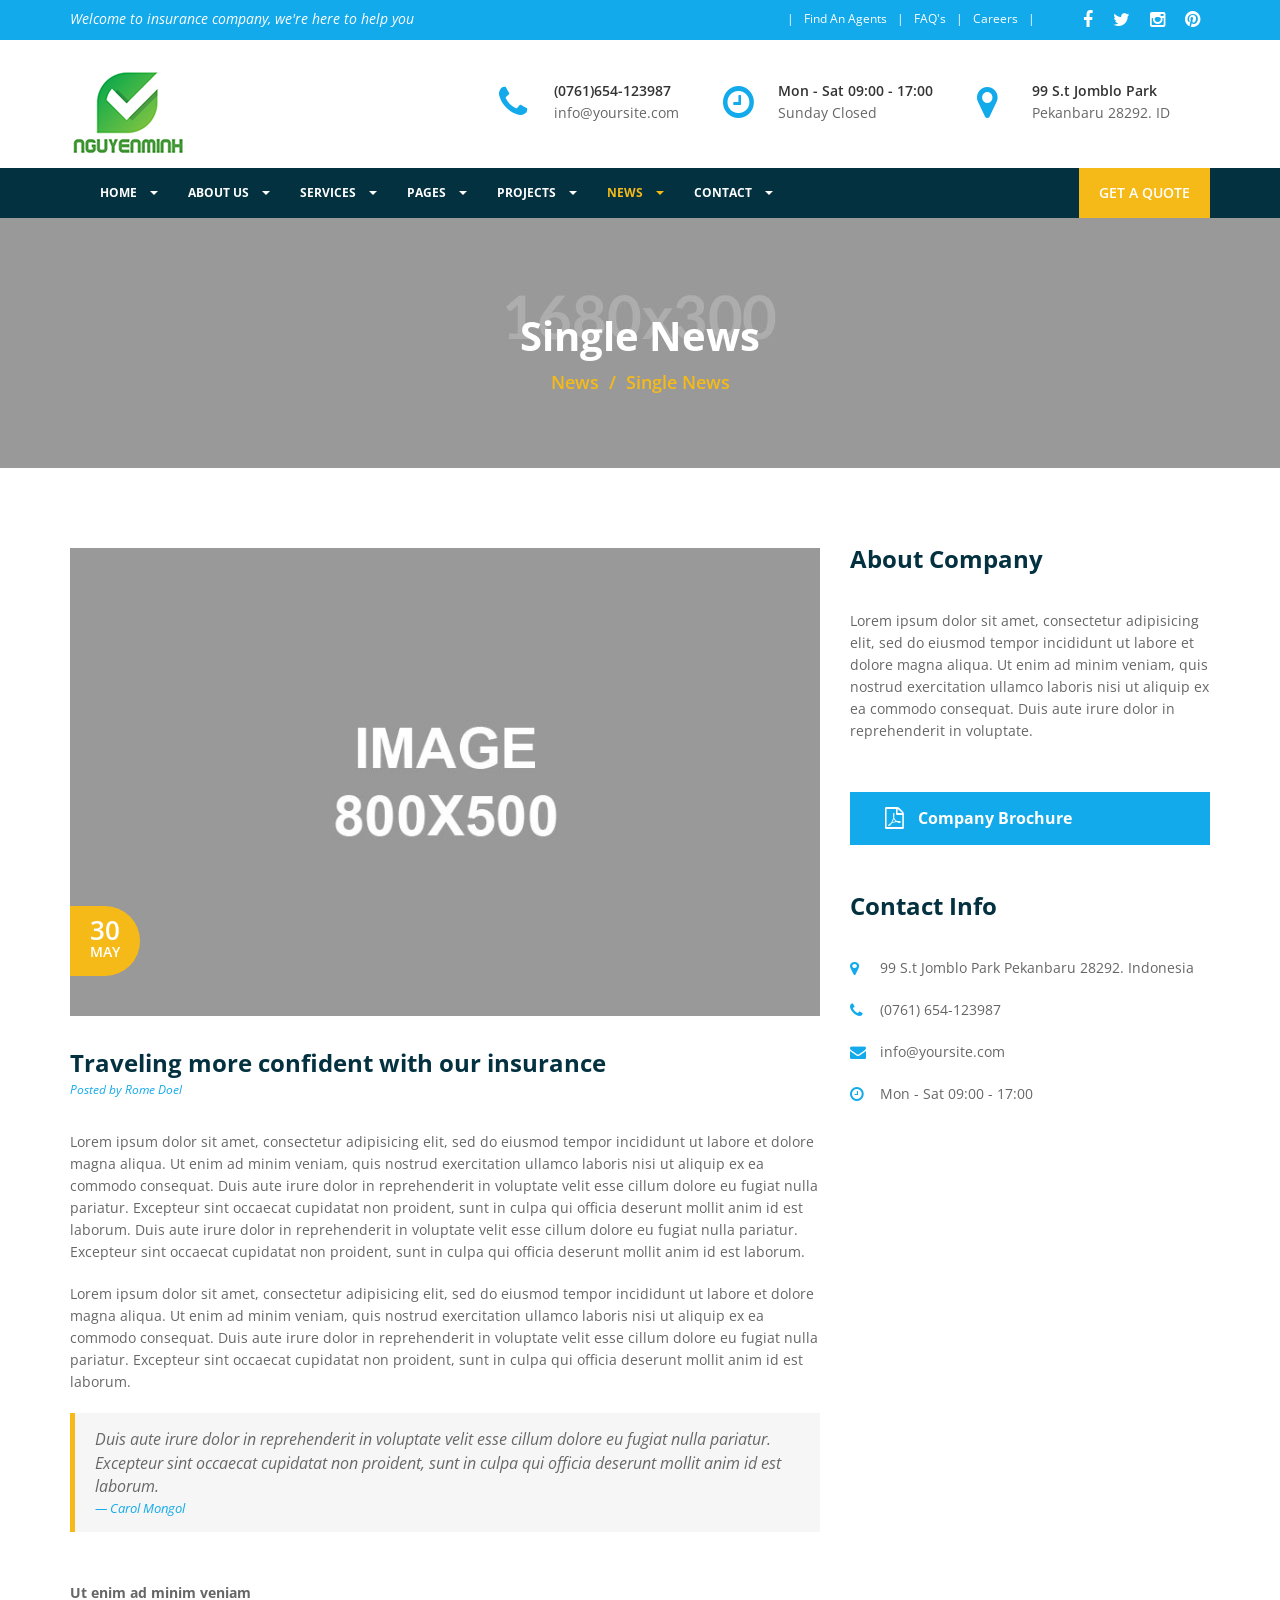
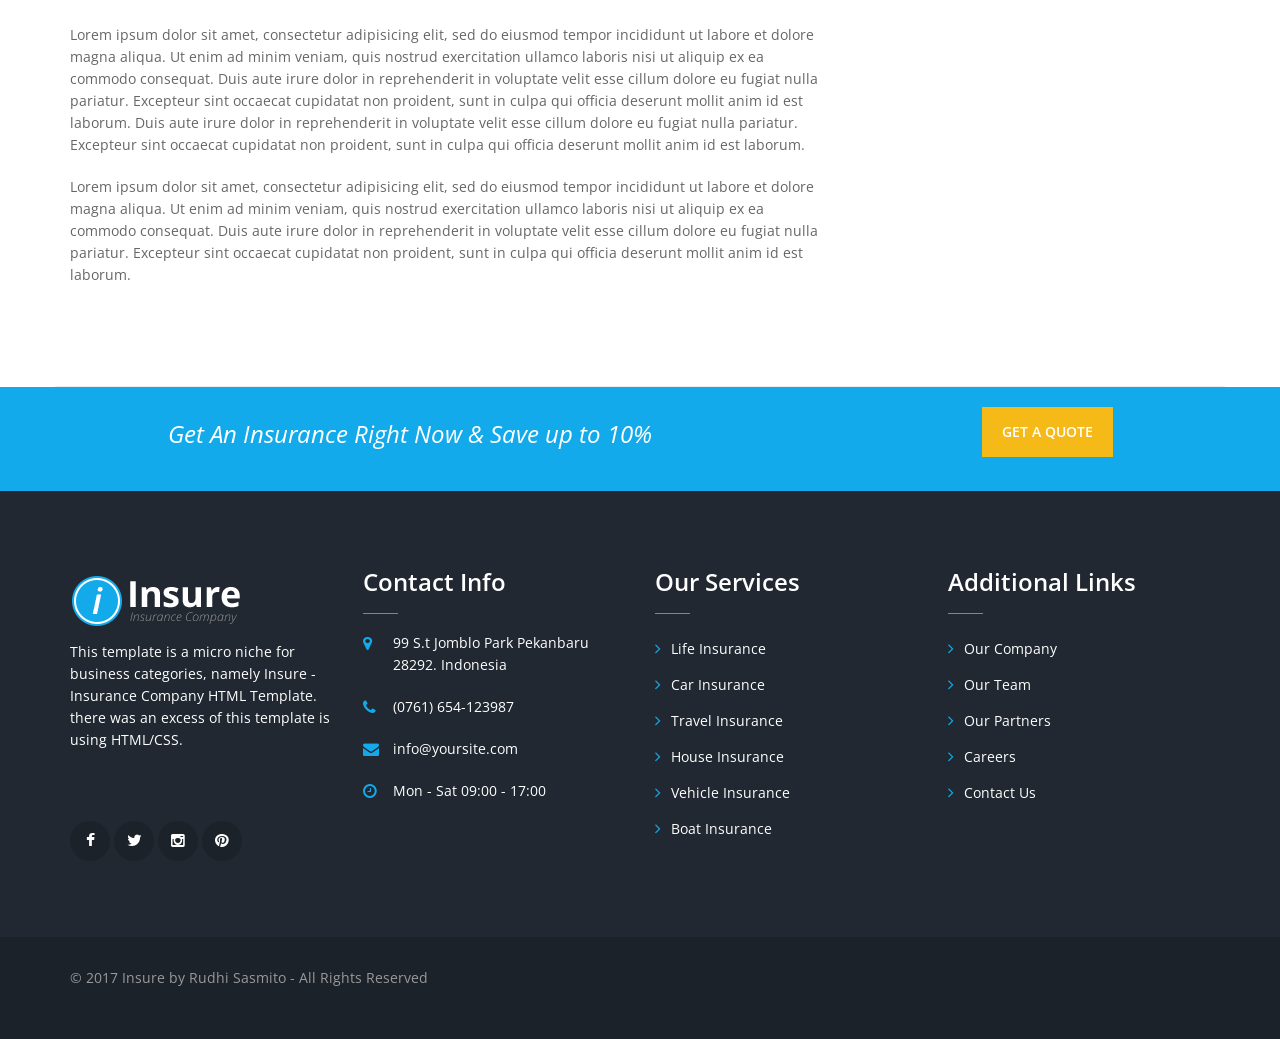
<file: news-detail.html>
<!DOCTYPE html>
<html class="no-js" lang="en">
  <head>
    <!-- Basic Page Needs
    ================================================== -->
    <meta charset="utf-8">
    <!--[if IE]><meta http-equiv="x-ua-compatible" content="IE=9" /><![endif]-->
    <meta name="viewport" content="width=device-width, initial-scale=1">
    <title>Insure - Insurance Company HTML Template</title>
    <meta name="description" content="Insure - Insurance Company HTML Template. It is built using bootstrap 3.3.2 framework, works totally responsive, easy to customise, well commented codes and seo friendly.">
    <meta name="keywords" content="insure, insurance, company, house insurance, car insurance, life insurance, motorcylcle insurance, boat insurance, travel insurance">
    <meta name="author" content="rudhisasmito.com"> 
	
	<!-- ==============================================
	Favicons
	=============================================== -->
	<link rel="shortcut icon" href="images/favicon.ico">
	<link rel="apple-touch-icon" href="images/apple-touch-icon.png">
	<link rel="apple-touch-icon" sizes="72x72" href="images/apple-touch-icon-72x72.png">
	<link rel="apple-touch-icon" sizes="114x114" href="images/apple-touch-icon-114x114.png">
	
	<!-- ==============================================
	CSS VENDOR
	=============================================== -->
	<link rel="stylesheet" type="text/css" href="css/vendor/bootstrap.min.css" />
	<link rel="stylesheet" type="text/css" href="css/vendor/font-awesome.min.css">
	<link rel="stylesheet" type="text/css" href="css/vendor/owl.carousel.min.css">
	<link rel="stylesheet" type="text/css" href="css/vendor/owl.theme.default.min.css">
	<link rel="stylesheet" type="text/css" href="css/vendor/magnific-popup.css">
	
	<!-- ==============================================
	Google Fonts
	=============================================== -->
	<link href='https://fonts.googleapis.com/css?family=Open+Sans:400,600,700,700i' rel='stylesheet' type='text/css'>
	
	<!-- ==============================================
	Custom Stylesheet
	=============================================== -->
	<link rel="stylesheet" type="text/css" href="css/style.css" />
	
    <script type="text/javascript" src="js/vendor/modernizr.min.js"></script>

</head>

<body>

	<!-- Load page -->
	<div class="animationload">
		<div class="loader"></div>
	</div>
	

	<!-- TOPBAR -->
	<div class="topbar">
		<div class="container">
			<div class="row">
				<div class="col-sm-12 col-md-6">
					<div class="topbar-left">
						<div class="welcome-text">
						Welcome to insurance company, we're here to help you
						</div>
					</div>
				</div>
				<div class="col-sm-12 col-md-6">
					<div class="topbar-right">
						<ul class="topbar-menu">
							<li><a href="find-an-agents.html" title="Find An Agents">Find An Agents</a></li>
							<li><a href="faq.html" title="Find An Agents">FAQ's</a></li>
							<li><a href="careers.html" title="Find An Agents">Careers</a></li>
						</ul>
						<ul class="topbar-sosmed">
						<li>
							<a href="#"><i class="fa fa-facebook"></i></a>
						</li>
						<li>
							<a href="#"><i class="fa fa-twitter"></i></a>
						</li>
						<li>
							<a href="#"><i class="fa fa-instagram"></i></a>
						</li>
						<li>
							<a href="#"><i class="fa fa-pinterest"></i></a>
						</li>
						</ul>
					</div>
				</div>
			</div>
		</div>
	</div>

	<!-- TOPBAR LOGO SECTION -->
	<div class="topbar-logo">
		<div class="container">

			<a class="navbar-brand" href="index.html">
				<img src="images/logo.png" alt="" />
			</a>

			<div class="contact-info">
				<!-- INFO 1 -->
				<div class="box-icon-1">
					<div class="icon">
						<div class="fa fa-phone"></div>
					</div>
					<div class="body-content">
						<div class="heading">(0761)654-123987</div>
						info@yoursite.com
					</div>
				</div>
				<!-- INFO 2 -->
				<div class="box-icon-1">
					<div class="icon">
						<div class="fa fa-clock-o"></div>
					</div>
					<div class="body-content">
						<div class="heading">Mon - Sat 09:00 - 17:00</div>
						Sunday Closed
					</div>
				</div>
				<!-- INFO 3 -->
				<div class="box-icon-1">
					<div class="icon">
						<div class="fa fa-map-marker"></div>
					</div>
					<div class="body-content">
						<div class="heading">99 S.t Jomblo Park</div>
						Pekanbaru 28292. ID
					</div>
				</div>

			</div>
		</div>
	</div>

	<!-- NAVBAR SECTION -->
	<div class="navbar navbar-main">
	
		<div class="container container-nav">
		
			<div class="navbar-header">
				<button type="button" class="navbar-toggle" data-toggle="collapse" data-target=".navbar-collapse">
					<span class="icon-bar"></span>
					<span class="icon-bar"></span>
					<span class="icon-bar"></span>
				</button>
				
			</div>

			<a href="contact.html" title="" class="btn btn-orange-cta pull-right btn-view-all">GET A QUOTE</a>

			<nav class="navbar-collapse collapse">
				<ul class="nav navbar-nav navbar-left">
					<li class="dropdown">
					  <a href="#" class="dropdown-toggle" data-toggle="dropdown" data-hover="dropdown" role="button" aria-haspopup="true" aria-expanded="false">HOME <span class="caret"></span></a>
					  <ul class="dropdown-menu">
						<li><a href="index.html">HOMEPAGE 1</a></li>
						<li><a href="index-2.html">HOMEPAGE 2</a></li>
					  </ul>
					</li>
					<li class="dropdown">
					  <a href="#" class="dropdown-toggle" data-toggle="dropdown" data-hover="dropdown" role="button" aria-haspopup="true" aria-expanded="false">ABOUT US <span class="caret"></span></a>
					  <ul class="dropdown-menu">
						<li><a href="about-company.html">OUR COMPANY</a></li>
						<li><a href="about-history.html">COMPANY HISTORY</a></li>
						<li><a href="about-team.html">OUR TEAM</a></li>
						<li><a href="about-partners.html">OUR PARTNERS</a></li>
					  </ul>
					</li>
					<li class="dropdown">
					  <a href="#" class="dropdown-toggle" data-toggle="dropdown" data-hover="dropdown" role="button" aria-haspopup="true" aria-expanded="false">SERVICES <span class="caret"></span></a>
					  <ul class="dropdown-menu">
						<li><a href="services.html">SERVICES 1</a></li>
						<li><a href="services-2.html">SERVICES 2</a></li>
						<li><a href="services-detail.html">SERVICES DETAIL</a></li>
					  </ul>
					</li>
					<li class="dropdown">
					  <a href="#" class="dropdown-toggle" data-toggle="dropdown" data-hover="dropdown" role="button" aria-haspopup="true" aria-expanded="false">PAGES <span class="caret"></span></a>
					  <ul class="dropdown-menu">
						<li><a href="faq.html">FAQ</a></li>
						<li><a href="pricing-table.html">PRICING TABLE</a></li>
						<li><a href="404page.html">404 PAGE</a></li>
						<li><a href="career.html">CAREER</a></li>
					  </ul>
					</li>
					<li class="dropdown">
					  <a href="#" class="dropdown-toggle" data-toggle="dropdown" data-hover="dropdown" role="button" aria-haspopup="true" aria-expanded="false">PROJECTS <span class="caret"></span></a>
					  <ul class="dropdown-menu">
						<li><a href="project-grid.html">GRID LAYOUT</a></li>
						<li><a href="project-detail.html">SINGLE PROJECT</a></li>
					  </ul>
					</li>
					<li class="dropdown active">
					  <a href="#" class="dropdown-toggle" data-toggle="dropdown" data-hover="dropdown" role="button" aria-haspopup="true" aria-expanded="false">NEWS <span class="caret"></span></a>
					  <ul class="dropdown-menu">
						<li><a href="news-grid.html">GRID BAR</a></li>
						<li><a href="news-sidebar.html">SIDEBAR</a></li>
						<li><a href="news-detail.html">SINGLE NEWS</a></li>
					  </ul>
					</li>
					<li class="dropdown">
					  <a href="#" class="dropdown-toggle" data-toggle="dropdown" data-hover="dropdown" role="button" aria-haspopup="true" aria-expanded="false">CONTACT <span class="caret"></span></a>
					  <ul class="dropdown-menu">
						<li><a href="contact.html">CONTACT US</a></li>
						<li><a href="contact-quote.html">GET A QUOTE</a></li>
					  </ul>
					</li>

				</ul>
			</nav>

			
			
		</div>
    </div>
 
	<!-- BANNER -->
	<div class="section banner-page news">
		<div class="container">
			<div class="row">
				<div class="col-sm-12 col-md-12">
					<div class="title-page">Single News</div>
					<ol class="breadcrumb">
						<li><a href="index.html">News</a></li>
						<li class="active">Single News</li>
					</ol>
				</div>
			</div>
		</div>
	</div>

	<!-- Page -->
	<div class="section news section-border">
		<div class="container">
			<div class="row">
				<div class="col-sm-4 col-md-4 col-md-push-8">
					<div class="widget text">
						<div class="widget-title">
							About Company
						</div>
						<p>Lorem ipsum dolor sit amet, consectetur adipisicing elit, sed do eiusmod tempor incididunt ut labore et dolore magna aliqua. Ut enim ad minim veniam, quis nostrud exercitation ullamco laboris nisi ut aliquip ex ea commodo consequat. Duis aute irure dolor in reprehenderit in voluptate.</p>
					</div>
					<div class="widget download">
						<a href="#" class="btn btn-secondary btn-block btn-sidebar"><span class="fa  fa-file-pdf-o"></span> Company Brochure</a>
					</div>
					<div class="widget contact-info-sidebar">
						<div class="widget-title">
							Contact Info
						</div>
						<ul class="list-info">
							<li>
								<div class="info-icon">
									<span class="fa fa-map-marker"></span>
								</div>
								<div class="info-text">99 S.t Jomblo Park Pekanbaru 28292. Indonesia</div> </li>
							<li>
								<div class="info-icon">
									<span class="fa fa-phone"></span>
								</div>
								<div class="info-text">(0761) 654-123987</div>
							</li>
							<li>
								<div class="info-icon">
									<span class="fa fa-envelope"></span>
								</div>
								<div class="info-text">info@yoursite.com</div>
							</li>
							<li>
								<div class="info-icon">
									<span class="fa fa-clock-o"></span>
								</div>
								<div class="info-text">Mon - Sat 09:00 - 17:00</div>
							</li>
						</ul>
					</div> 

				</div>
				<div class="col-sm-8 col-md-8 col-md-pull-4">
					<div class="single-news">
						<div class="image">
							<div class="meta-date">30<span>MAY</span></div>
							<img src="images/800X500.jpg" alt="" class="img-responsive"> 
						</div>
						<div class="margin-bottom-30"></div>
						<h2 class="section-heading">
							Traveling more confident with our insurance
						</h2>
						<div class="meta-author">Posted by Rome Doel</div>
						<div class="margin-bottom-30"></div>
						<p>Lorem ipsum dolor sit amet, consectetur adipisicing elit, sed do eiusmod tempor incididunt ut labore et dolore magna aliqua. Ut enim ad minim veniam, quis nostrud exercitation ullamco laboris nisi ut aliquip ex ea commodo consequat. Duis aute irure dolor in reprehenderit in voluptate velit esse cillum dolore eu fugiat nulla pariatur. Excepteur sint occaecat cupidatat non proident, sunt in culpa qui officia deserunt mollit anim id est laborum. Duis aute irure dolor in reprehenderit in voluptate velit esse cillum dolore eu fugiat nulla pariatur. Excepteur sint occaecat cupidatat non proident, sunt in culpa qui officia deserunt mollit anim id est laborum.</p>
						<p>Lorem ipsum dolor sit amet, consectetur adipisicing elit, sed do eiusmod tempor incididunt ut labore et dolore magna aliqua. Ut enim ad minim veniam, quis nostrud exercitation ullamco laboris nisi ut aliquip ex ea commodo consequat. Duis aute irure dolor in reprehenderit in voluptate velit esse cillum dolore eu fugiat nulla pariatur. Excepteur sint occaecat cupidatat non proident, sunt in culpa qui officia deserunt mollit anim id est laborum.</p>
						<blockquote>Duis aute irure dolor in reprehenderit in voluptate velit esse cillum dolore eu fugiat nulla pariatur. Excepteur sint occaecat cupidatat non proident, sunt in culpa qui officia deserunt mollit anim id est laborum.
						<footer>Carol Mongol</footer></blockquote>
						<div class="margin-bottom-50"></div>
						<p><strong>Ut enim ad minim veniam</strong></p>
						<p>Lorem ipsum dolor sit amet, consectetur adipisicing elit, sed do eiusmod tempor incididunt ut labore et dolore magna aliqua. Ut enim ad minim veniam, quis nostrud exercitation ullamco laboris nisi ut aliquip ex ea commodo consequat. Duis aute irure dolor in reprehenderit in voluptate velit esse cillum dolore eu fugiat nulla pariatur. Excepteur sint occaecat cupidatat non proident, sunt in culpa qui officia deserunt mollit anim id est laborum. Duis aute irure dolor in reprehenderit in voluptate velit esse cillum dolore eu fugiat nulla pariatur. Excepteur sint occaecat cupidatat non proident, sunt in culpa qui officia deserunt mollit anim id est laborum.</p>
						<p>Lorem ipsum dolor sit amet, consectetur adipisicing elit, sed do eiusmod tempor incididunt ut labore et dolore magna aliqua. Ut enim ad minim veniam, quis nostrud exercitation ullamco laboris nisi ut aliquip ex ea commodo consequat. Duis aute irure dolor in reprehenderit in voluptate velit esse cillum dolore eu fugiat nulla pariatur. Excepteur sint occaecat cupidatat non proident, sunt in culpa qui officia deserunt mollit anim id est laborum.</p>
					 </div>
				</div>

			</div>
			
		</div>
	</div> 
	
	<!-- CTA -->
	<div class="section cta">
		<div class="container">
			
			<div class="row">
				
				<div class="col-sm-12 col-md-7 col-md-offset-1">
					<h3 class="cta-desc">Get An Insurance Right Now & Save up to 10%</h3>
				</div>
				<div class="col-sm-12 col-md-3">
					<a href="contact.html" title="" class="btn btn-orange-cta pull-right btn-view-all">GET A QUOTE</a>
				</div>

			</div>
		</div>
	</div>
	 
	<!-- FOOTER SECTION -->
	<div class="footer">
		
		<div class="container">
			
			<div class="row">
				<div class="col-sm-3 col-md-3">
					<div class="footer-item">
						<img src="images/logo-bottom.png" alt="logo bottom">
						<p>This template is a micro niche for business categories, namely Insure - Insurance Company HTML Template. there was an excess of this template is using HTML/CSS.</p>
						<div class="footer-sosmed">
							<a href="#" title="">
								<div class="item">
									<i class="fa fa-facebook"></i>
								</div>
							</a>
							<a href="#" title="">
								<div class="item">
									<i class="fa fa-twitter"></i>
								</div>
							</a>
							<a href="#" title="">
								<div class="item">
									<i class="fa fa-instagram"></i>
								</div>
							</a>
							<a href="#" title="">
								<div class="item">
									<i class="fa fa-pinterest"></i>
								</div>
							</a> 
						</div>
					</div>
				</div>
				<div class="col-sm-3 col-md-3">
					<div class="footer-item">
						<div class="footer-title">
							Contact Info
						</div>
						<ul class="list-info">
							<li>
								<div class="info-icon">
									<span class="fa fa-map-marker"></span>
								</div>
								<div class="info-text">99 S.t Jomblo Park Pekanbaru 28292. Indonesia</div> </li>
							<li>
								<div class="info-icon">
									<span class="fa fa-phone"></span>
								</div>
								<div class="info-text">(0761) 654-123987</div>
							</li>
							<li>
								<div class="info-icon">
									<span class="fa fa-envelope"></span>
								</div>
								<div class="info-text">info@yoursite.com</div>
							</li>
							<li>
								<div class="info-icon">
									<span class="fa fa-clock-o"></span>
								</div>
								<div class="info-text">Mon - Sat 09:00 - 17:00</div>
							</li>
						</ul>
					</div>
				</div>
				<div class="col-sm-3 col-md-3">
					<div class="footer-item">
						<div class="footer-title">
							Our Services
						</div>
						<ul class="list">
							<li><a href="service-life-insurance.html" title="">Life Insurance</a></li>
							<li><a href="service-car-insurance.html" title="">Car Insurance</a></li>
							<li><a href="service-travel-insurance" title="">Travel Insurance</a></li>
							<li><a href="service-house-insurance.html" title="">House Insurance</a></li>
							<li><a href="service-vehicle-insurance.html" title="">Vehicle Insurance</a></li>
							<li><a href="service-boat-insurance.html" title="">Boat Insurance</a></li>
						</ul>
					</div>
				</div>
				<div class="col-sm-3 col-md-3">
					<div class="footer-item">
						<div class="footer-title">
							Additional Links
						</div>
						<ul class="list">
							<li><a href="our-company.html" title="">Our Company</a></li>
							<li><a href="our-team.html" title="">Our Team</a></li>
							<li><a href="our-partners.html" title="">Our Partners</a></li>
							<li><a href="careers.html" title="">Careers</a></li>
							<li><a href="contact-us.html" title="">Contact Us</a></li>
						</ul>
					</div>
				</div>
				
			</div>
		</div>
		
		<div class="fcopy">
			<div class="container">
				<div class="row">
					<div class="col-sm-12 col-md-12">
						<p class="ftex">&copy; 2017 Insure by Rudhi Sasmito - All Rights Reserved</p> 
					</div>
				</div>
			</div>
		</div>
		
	</div>
	
	<!-- JS VENDOR -->
	<script type="text/javascript" src="js/vendor/jquery.min.js"></script>
	<script type="text/javascript" src="js/vendor/bootstrap.min.js"></script>
	<script type="text/javascript" src="js/vendor/jquery.superslides.js"></script>
	<script type="text/javascript" src="js/vendor/owl.carousel.js"></script>
	<script type="text/javascript" src="js/vendor/bootstrap-hover-dropdown.min.js"></script>
	<script type="text/javascript" src="js/vendor/jquery.magnific-popup.min.js"></script>
	<!-- sendmail -->
	<script type="text/javascript" src="js/vendor/validator.min.js"></script>
	<script type="text/javascript" src="js/vendor/form-scripts.js"></script>
	
	<script type='text/javascript' src='https://maps.google.com/maps/api/js?sensor=false&#038;ver=4.1.5'></script>

	<script type="text/javascript" src="js/script.js"></script>
		
</body>
</html>
</file>
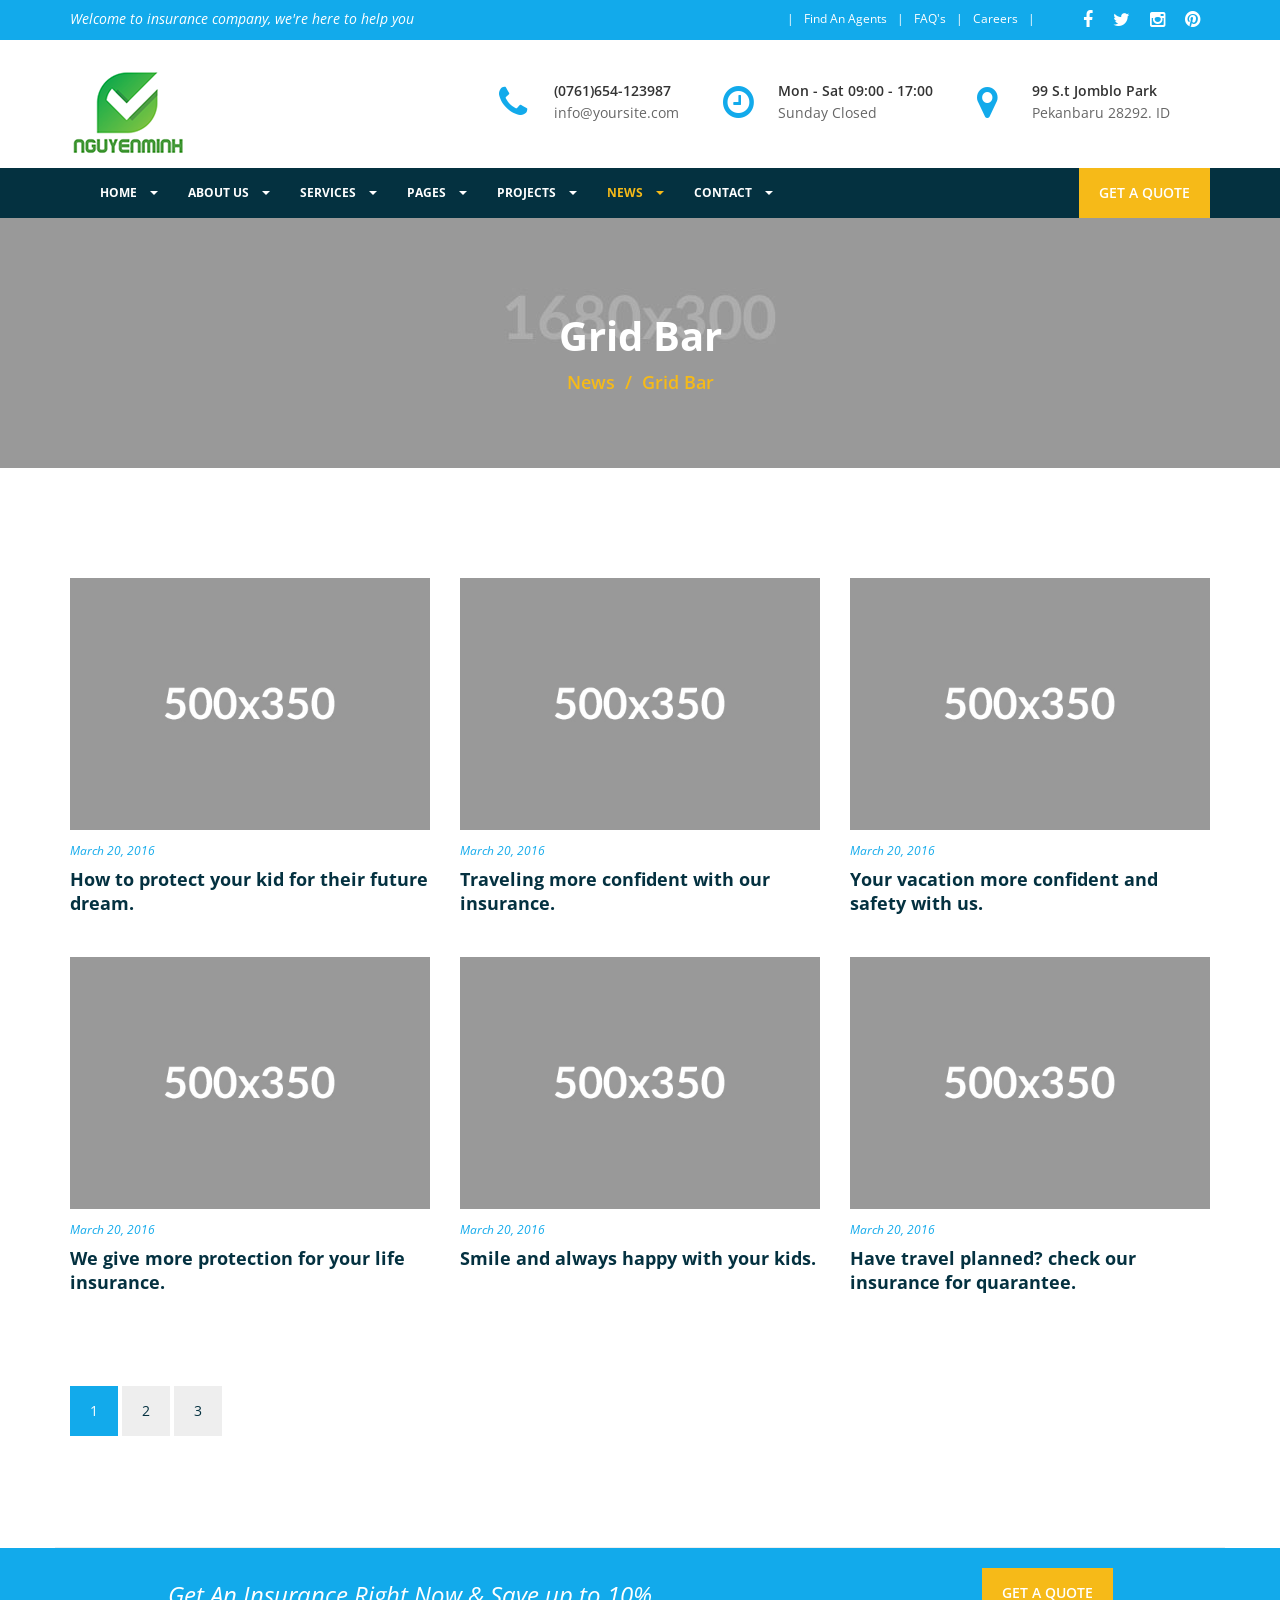
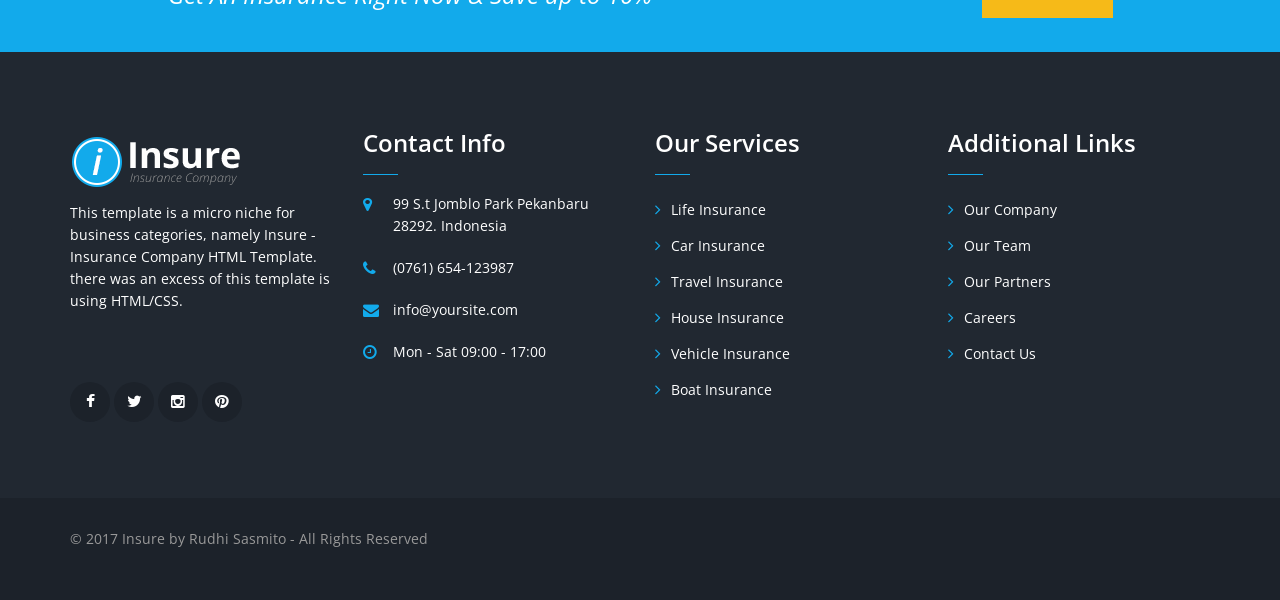
<file: news-grid.html>
<!DOCTYPE html>
<html class="no-js" lang="en">
  <head>
    <!-- Basic Page Needs
    ================================================== -->
    <meta charset="utf-8">
    <!--[if IE]><meta http-equiv="x-ua-compatible" content="IE=9" /><![endif]-->
    <meta name="viewport" content="width=device-width, initial-scale=1">
    <title>Insure - Insurance Company HTML Template</title>
    <meta name="description" content="Insure - Insurance Company HTML Template. It is built using bootstrap 3.3.2 framework, works totally responsive, easy to customise, well commented codes and seo friendly.">
    <meta name="keywords" content="insure, insurance, company, house insurance, car insurance, life insurance, motorcylcle insurance, boat insurance, travel insurance">
    <meta name="author" content="rudhisasmito.com"> 
	
	<!-- ==============================================
	Favicons
	=============================================== -->
	<link rel="shortcut icon" href="images/favicon.ico">
	<link rel="apple-touch-icon" href="images/apple-touch-icon.png">
	<link rel="apple-touch-icon" sizes="72x72" href="images/apple-touch-icon-72x72.png">
	<link rel="apple-touch-icon" sizes="114x114" href="images/apple-touch-icon-114x114.png">
	
	<!-- ==============================================
	CSS VENDOR
	=============================================== -->
	<link rel="stylesheet" type="text/css" href="css/vendor/bootstrap.min.css" />
	<link rel="stylesheet" type="text/css" href="css/vendor/font-awesome.min.css">
	<link rel="stylesheet" type="text/css" href="css/vendor/owl.carousel.min.css">
	<link rel="stylesheet" type="text/css" href="css/vendor/owl.theme.default.min.css">
	<link rel="stylesheet" type="text/css" href="css/vendor/magnific-popup.css">
	
	<!-- ==============================================
	Google Fonts
	=============================================== -->
	<link href='https://fonts.googleapis.com/css?family=Open+Sans:400,600,700,700i' rel='stylesheet' type='text/css'>
	
	<!-- ==============================================
	Custom Stylesheet
	=============================================== -->
	<link rel="stylesheet" type="text/css" href="css/style.css" />
	
    <script type="text/javascript" src="js/vendor/modernizr.min.js"></script>

</head>

<body>

	<!-- Load page -->
	<div class="animationload">
		<div class="loader"></div>
	</div>
	

	<!-- TOPBAR -->
	<div class="topbar">
		<div class="container">
			<div class="row">
				<div class="col-sm-12 col-md-6">
					<div class="topbar-left">
						<div class="welcome-text">
						Welcome to insurance company, we're here to help you
						</div>
					</div>
				</div>
				<div class="col-sm-12 col-md-6">
					<div class="topbar-right">
						<ul class="topbar-menu">
							<li><a href="find-an-agents.html" title="Find An Agents">Find An Agents</a></li>
							<li><a href="faq.html" title="Find An Agents">FAQ's</a></li>
							<li><a href="careers.html" title="Find An Agents">Careers</a></li>
						</ul>
						<ul class="topbar-sosmed">
						<li>
							<a href="#"><i class="fa fa-facebook"></i></a>
						</li>
						<li>
							<a href="#"><i class="fa fa-twitter"></i></a>
						</li>
						<li>
							<a href="#"><i class="fa fa-instagram"></i></a>
						</li>
						<li>
							<a href="#"><i class="fa fa-pinterest"></i></a>
						</li>
						</ul>
					</div>
				</div>
			</div>
		</div>
	</div>

	<!-- TOPBAR LOGO SECTION -->
	<div class="topbar-logo">
		<div class="container">

			<a class="navbar-brand" href="index.html">
				<img src="images/logo.png" alt="" />
			</a>

			<div class="contact-info">
				<!-- INFO 1 -->
				<div class="box-icon-1">
					<div class="icon">
						<div class="fa fa-phone"></div>
					</div>
					<div class="body-content">
						<div class="heading">(0761)654-123987</div>
						info@yoursite.com
					</div>
				</div>
				<!-- INFO 2 -->
				<div class="box-icon-1">
					<div class="icon">
						<div class="fa fa-clock-o"></div>
					</div>
					<div class="body-content">
						<div class="heading">Mon - Sat 09:00 - 17:00</div>
						Sunday Closed
					</div>
				</div>
				<!-- INFO 3 -->
				<div class="box-icon-1">
					<div class="icon">
						<div class="fa fa-map-marker"></div>
					</div>
					<div class="body-content">
						<div class="heading">99 S.t Jomblo Park</div>
						Pekanbaru 28292. ID
					</div>
				</div>

			</div>
		</div>
	</div>

	<!-- NAVBAR SECTION -->
	<div class="navbar navbar-main">
	
		<div class="container container-nav">
		
			<div class="navbar-header">
				<button type="button" class="navbar-toggle" data-toggle="collapse" data-target=".navbar-collapse">
					<span class="icon-bar"></span>
					<span class="icon-bar"></span>
					<span class="icon-bar"></span>
				</button>
				
			</div>

			<a href="contact.html" title="" class="btn btn-orange-cta pull-right btn-view-all">GET A QUOTE</a>

			<nav class="navbar-collapse collapse">
				<ul class="nav navbar-nav navbar-left">
					<li class="dropdown">
					  <a href="#" class="dropdown-toggle" data-toggle="dropdown" data-hover="dropdown" role="button" aria-haspopup="true" aria-expanded="false">HOME <span class="caret"></span></a>
					  <ul class="dropdown-menu">
						<li><a href="index.html">HOMEPAGE 1</a></li>
						<li><a href="index-2.html">HOMEPAGE 2</a></li>
					  </ul>
					</li>
					<li class="dropdown">
					  <a href="#" class="dropdown-toggle" data-toggle="dropdown" data-hover="dropdown" role="button" aria-haspopup="true" aria-expanded="false">ABOUT US <span class="caret"></span></a>
					  <ul class="dropdown-menu">
						<li><a href="about-company.html">OUR COMPANY</a></li>
						<li><a href="about-history.html">COMPANY HISTORY</a></li>
						<li><a href="about-team.html">OUR TEAM</a></li>
						<li><a href="about-partners.html">OUR PARTNERS</a></li>
					  </ul>
					</li>
					<li class="dropdown">
					  <a href="#" class="dropdown-toggle" data-toggle="dropdown" data-hover="dropdown" role="button" aria-haspopup="true" aria-expanded="false">SERVICES <span class="caret"></span></a>
					  <ul class="dropdown-menu">
						<li><a href="services.html">SERVICES 1</a></li>
						<li><a href="services-2.html">SERVICES 2</a></li>
						<li><a href="services-detail.html">SERVICES DETAIL</a></li>
					  </ul>
					</li>
					<li class="dropdown">
					  <a href="#" class="dropdown-toggle" data-toggle="dropdown" data-hover="dropdown" role="button" aria-haspopup="true" aria-expanded="false">PAGES <span class="caret"></span></a>
					  <ul class="dropdown-menu">
						<li><a href="faq.html">FAQ</a></li>
						<li><a href="pricing-table.html">PRICING TABLE</a></li>
						<li><a href="404page.html">404 PAGE</a></li>
						<li><a href="career.html">CAREER</a></li>
					  </ul>
					</li>
					<li class="dropdown">
					  <a href="#" class="dropdown-toggle" data-toggle="dropdown" data-hover="dropdown" role="button" aria-haspopup="true" aria-expanded="false">PROJECTS <span class="caret"></span></a>
					  <ul class="dropdown-menu">
						<li><a href="project-grid.html">GRID LAYOUT</a></li>
						<li><a href="project-detail.html">SINGLE PROJECT</a></li>
					  </ul>
					</li>
					<li class="dropdown active">
					  <a href="#" class="dropdown-toggle" data-toggle="dropdown" data-hover="dropdown" role="button" aria-haspopup="true" aria-expanded="false">NEWS <span class="caret"></span></a>
					  <ul class="dropdown-menu">
						<li><a href="news-grid.html">GRID BAR</a></li>
						<li><a href="news-sidebar.html">SIDEBAR</a></li>
						<li><a href="news-detail.html">SINGLE NEWS</a></li>
					  </ul>
					</li>
					<li class="dropdown">
					  <a href="#" class="dropdown-toggle" data-toggle="dropdown" data-hover="dropdown" role="button" aria-haspopup="true" aria-expanded="false">CONTACT <span class="caret"></span></a>
					  <ul class="dropdown-menu">
						<li><a href="contact.html">CONTACT US</a></li>
						<li><a href="contact-quote.html">GET A QUOTE</a></li>
					  </ul>
					</li>

				</ul>
			</nav>

			
			
		</div>
    </div>
 
	<!-- BANNER -->
	<div class="section banner-page news">
		<div class="container">
			<div class="row">
				<div class="col-sm-12 col-md-12">
					<div class="title-page">Grid Bar</div>
					<ol class="breadcrumb">
						<li><a href="index.html">News</a></li>
						<li class="active">Grid Bar</li>
					</ol>
				</div>
			</div>
		</div>
	</div>
	
	<!-- SINGLE PAGE --> 
	<div class="section news section-border">
		<div class="container">
			<div class="row grid-services">
				
				<div class="col-sm-6 col-md-4">
					<div class="box-news-1">
						<div class="image">
							<a href="news-detail.html" title="House Insurance">
								<img src="images/500x350.jpg" alt="" class="img-responsive">
							</a>
						</div>
						<div class="meta-date">March 20, 2016</div>
						<h3 class="blok-title"><a href="#" title="How to protect your kid for their future dream.">How to protect your kid for their future dream.</a></h3>
					</div>
				</div>
				<div class="col-sm-6 col-md-4">
					<div class="box-news-1">
						<div class="image">
							<a href="news-detail.html" title="House Insurance">
								<img src="images/500x350.jpg" alt="" class="img-responsive">
							</a>
						</div>
						<div class="meta-date">March 20, 2016</div>
						<h3 class="blok-title"><a href="#" title="How to protect your kid for their future dream.">Traveling more confident with our insurance.</a></h3>
					</div>
				</div>
				<div class="col-sm-6 col-md-4">
					<div class="box-news-1">
						<div class="image">
							<a href="news-detail.html" title="House Insurance">
								<img src="images/500x350.jpg" alt="" class="img-responsive">
							</a>
						</div>
						<div class="meta-date">March 20, 2016</div>
						<h3 class="blok-title"><a href="#" title="How to protect your kid for their future dream.">Your vacation more confident and safety with us.</a></h3>
					</div>
				</div>
				<div class="col-sm-6 col-md-4">
					<div class="box-news-1">
						<div class="image">
							<a href="news-detail.html" title="House Insurance">
								<img src="images/500x350.jpg" alt="" class="img-responsive">
							</a>
						</div>
						<div class="meta-date">March 20, 2016</div>
						<h3 class="blok-title"><a href="#" title="How to protect your kid for their future dream.">We give more protection for your life insurance.</a></h3>
					</div>
				</div>
				<div class="col-sm-6 col-md-4">
					<div class="box-news-1">
						<div class="image">
							<a href="news-detail.html" title="House Insurance">
								<img src="images/500x350.jpg" alt="" class="img-responsive">
							</a>
						</div>
						<div class="meta-date">March 20, 2016</div>
						<h3 class="blok-title"><a href="#" title="How to protect your kid for their future dream.">Smile and always happy with your kids.</a></h3>
					</div>
				</div>
				<div class="col-sm-6 col-md-4">
					<div class="box-news-1">
						<div class="image">
							<a href="news-detail.html" title="House Insurance">
								<img src="images/500x350.jpg" alt="" class="img-responsive">
							</a>
						</div>
						<div class="meta-date">March 20, 2016</div>
						<h3 class="blok-title"><a href="#" title="How to protect your kid for their future dream.">Have travel planned? check our insurance for quarantee.</a></h3>
					</div>
				</div>

			</div>

			<div class="row">
				<div class="col-sm-12 col-md-12">
					<ul class="pagination">
						<li class="active"><a href="#">1</a></li>
						<li><a href="#">2</a></li>
						<li><a href="#">3</a></li>
					</ul>
				</div>
			</div>

		</div>
	</div>

	<!-- CTA -->
	<div class="section cta">
		<div class="container">
			
			<div class="row">
				
				<div class="col-sm-12 col-md-7 col-md-offset-1">
					<h3 class="cta-desc">Get An Insurance Right Now & Save up to 10%</h3>
				</div>
				<div class="col-sm-12 col-md-3">
					<a href="contact.html" title="" class="btn btn-orange-cta pull-right btn-view-all">GET A QUOTE</a>
				</div>

			</div>
		</div>
	</div>
	 
	<!-- FOOTER SECTION -->
	<div class="footer">
		
		<div class="container">
			
			<div class="row">
				<div class="col-sm-3 col-md-3">
					<div class="footer-item">
						<img src="images/logo-bottom.png" alt="logo bottom">
						<p>This template is a micro niche for business categories, namely Insure - Insurance Company HTML Template. there was an excess of this template is using HTML/CSS.</p>
						<div class="footer-sosmed">
							<a href="#" title="">
								<div class="item">
									<i class="fa fa-facebook"></i>
								</div>
							</a>
							<a href="#" title="">
								<div class="item">
									<i class="fa fa-twitter"></i>
								</div>
							</a>
							<a href="#" title="">
								<div class="item">
									<i class="fa fa-instagram"></i>
								</div>
							</a>
							<a href="#" title="">
								<div class="item">
									<i class="fa fa-pinterest"></i>
								</div>
							</a> 
						</div>
					</div>
				</div>
				<div class="col-sm-3 col-md-3">
					<div class="footer-item">
						<div class="footer-title">
							Contact Info
						</div>
						<ul class="list-info">
							<li>
								<div class="info-icon">
									<span class="fa fa-map-marker"></span>
								</div>
								<div class="info-text">99 S.t Jomblo Park Pekanbaru 28292. Indonesia</div> </li>
							<li>
								<div class="info-icon">
									<span class="fa fa-phone"></span>
								</div>
								<div class="info-text">(0761) 654-123987</div>
							</li>
							<li>
								<div class="info-icon">
									<span class="fa fa-envelope"></span>
								</div>
								<div class="info-text">info@yoursite.com</div>
							</li>
							<li>
								<div class="info-icon">
									<span class="fa fa-clock-o"></span>
								</div>
								<div class="info-text">Mon - Sat 09:00 - 17:00</div>
							</li>
						</ul>
					</div>
				</div>
				<div class="col-sm-3 col-md-3">
					<div class="footer-item">
						<div class="footer-title">
							Our Services
						</div>
						<ul class="list">
							<li><a href="service-life-insurance.html" title="">Life Insurance</a></li>
							<li><a href="service-car-insurance.html" title="">Car Insurance</a></li>
							<li><a href="service-travel-insurance" title="">Travel Insurance</a></li>
							<li><a href="service-house-insurance.html" title="">House Insurance</a></li>
							<li><a href="service-vehicle-insurance.html" title="">Vehicle Insurance</a></li>
							<li><a href="service-boat-insurance.html" title="">Boat Insurance</a></li>
						</ul>
					</div>
				</div>
				<div class="col-sm-3 col-md-3">
					<div class="footer-item">
						<div class="footer-title">
							Additional Links
						</div>
						<ul class="list">
							<li><a href="our-company.html" title="">Our Company</a></li>
							<li><a href="our-team.html" title="">Our Team</a></li>
							<li><a href="our-partners.html" title="">Our Partners</a></li>
							<li><a href="careers.html" title="">Careers</a></li>
							<li><a href="contact-us.html" title="">Contact Us</a></li>
						</ul>
					</div>
				</div>
				
			</div>
		</div>
		
		<div class="fcopy">
			<div class="container">
				<div class="row">
					<div class="col-sm-12 col-md-12">
						<p class="ftex">&copy; 2017 Insure by Rudhi Sasmito - All Rights Reserved</p> 
					</div>
				</div>
			</div>
		</div>
		
	</div>
	
	<!-- JS VENDOR -->
	<script type="text/javascript" src="js/vendor/jquery.min.js"></script>
	<script type="text/javascript" src="js/vendor/bootstrap.min.js"></script>
	<script type="text/javascript" src="js/vendor/jquery.superslides.js"></script>
	<script type="text/javascript" src="js/vendor/owl.carousel.js"></script>
	<script type="text/javascript" src="js/vendor/bootstrap-hover-dropdown.min.js"></script>
	<script type="text/javascript" src="js/vendor/jquery.magnific-popup.min.js"></script>
	<!-- sendmail -->
	<script type="text/javascript" src="js/vendor/validator.min.js"></script>
	<script type="text/javascript" src="js/vendor/form-scripts.js"></script>
	
	<script type='text/javascript' src='https://maps.google.com/maps/api/js?sensor=false&#038;ver=4.1.5'></script>

	<script type="text/javascript" src="js/script.js"></script>
		
</body>
</html>
</file>
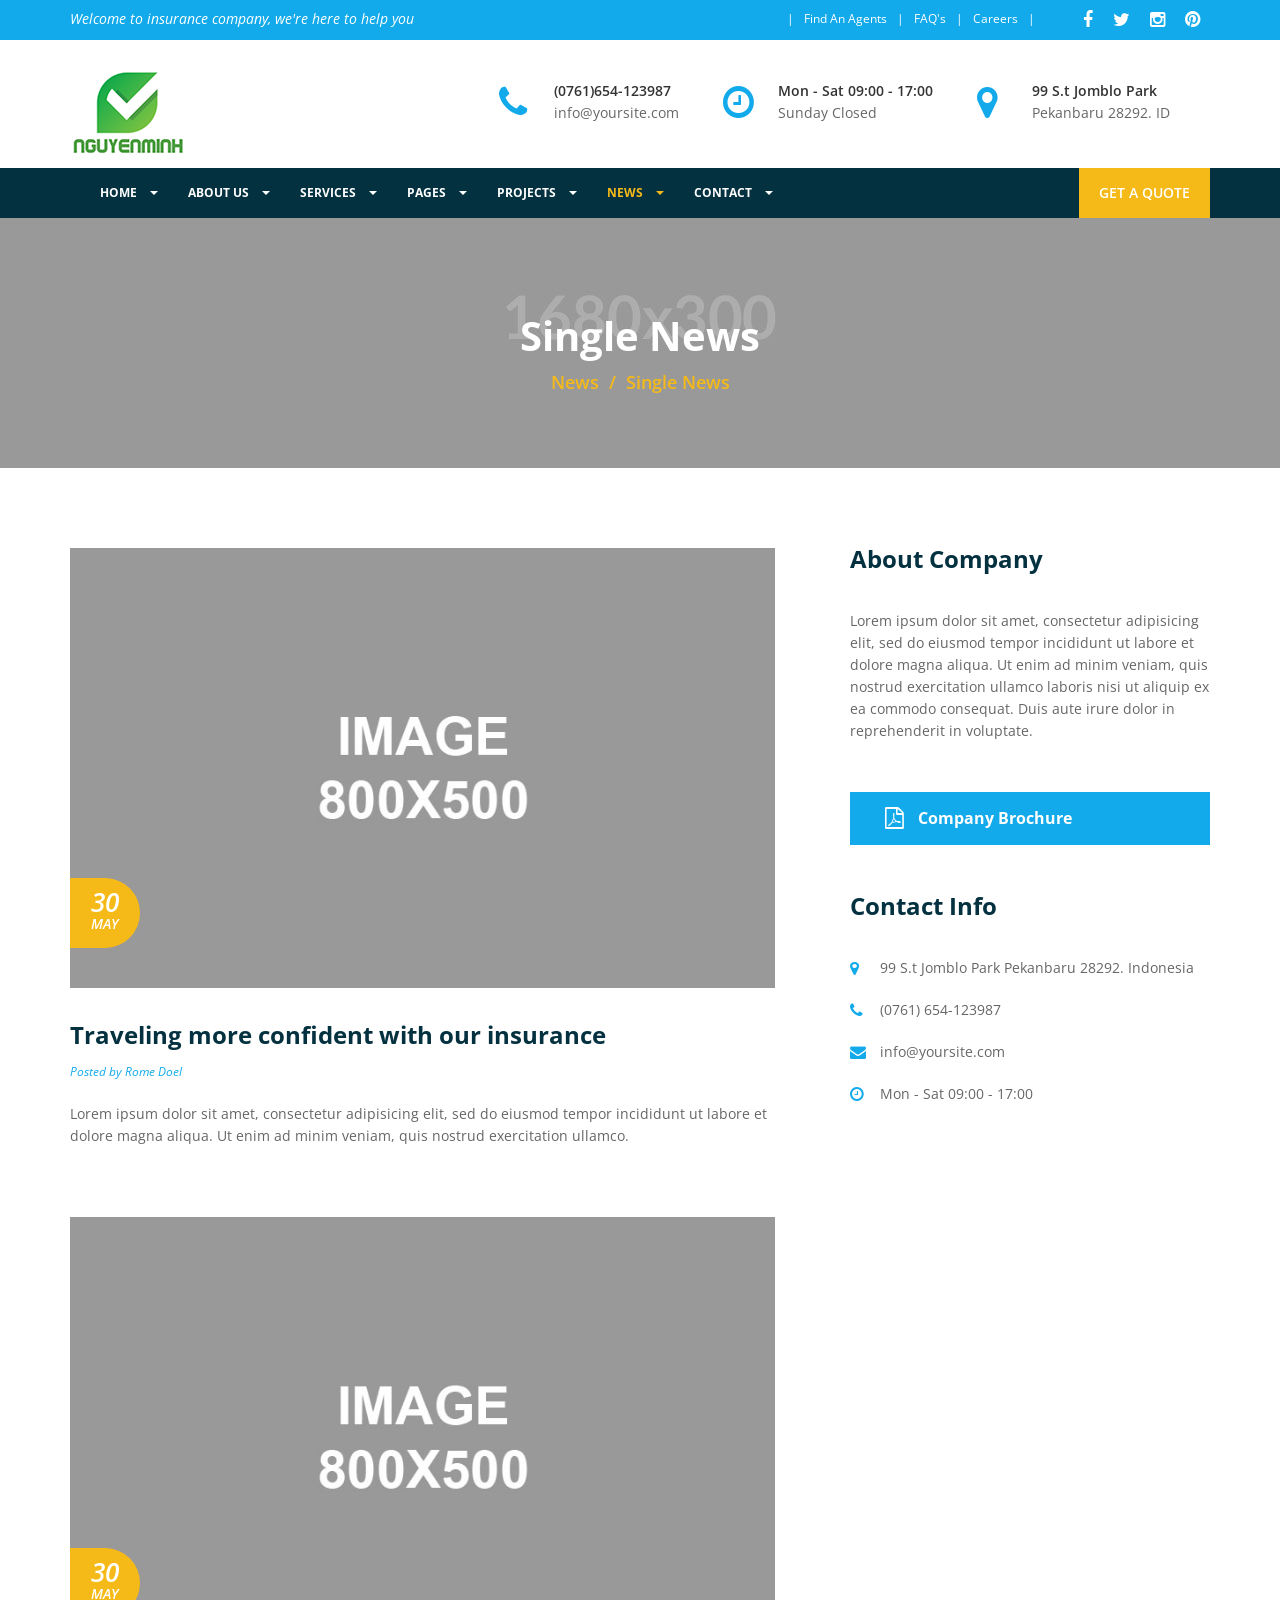
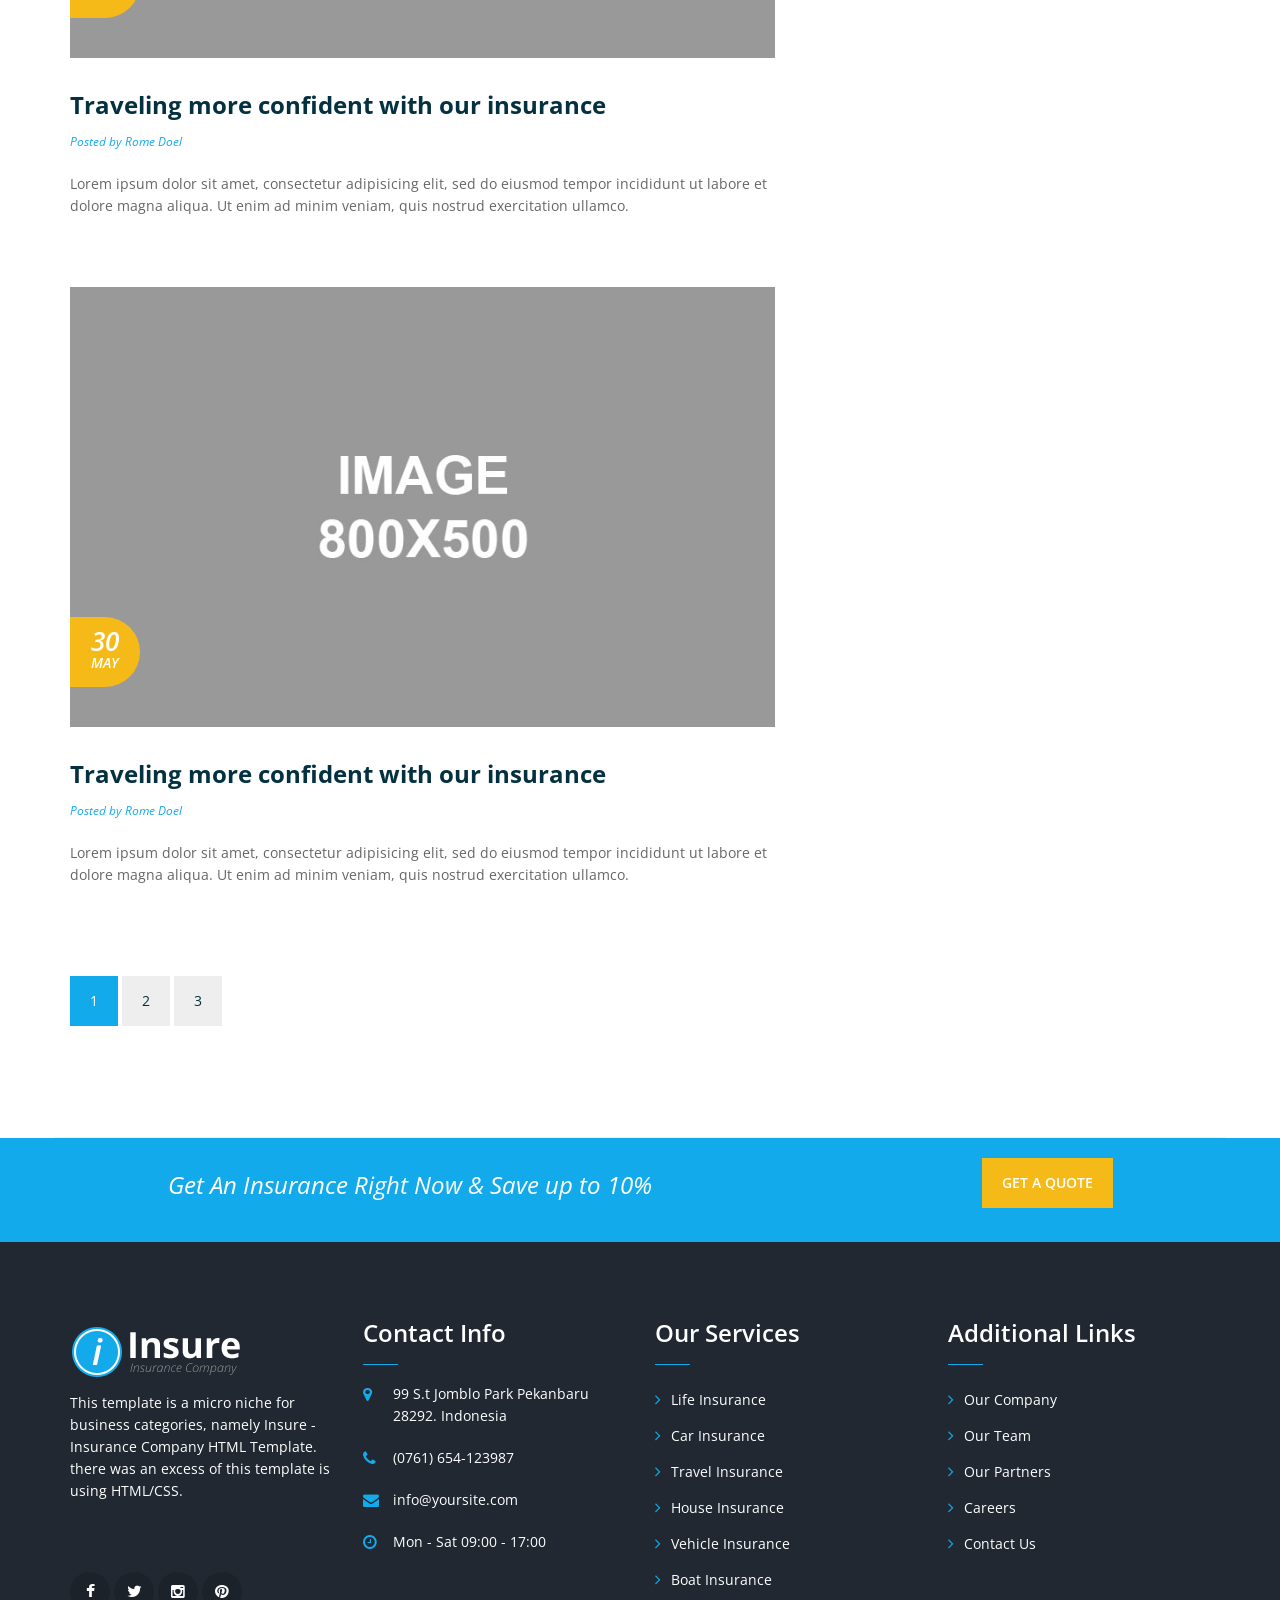
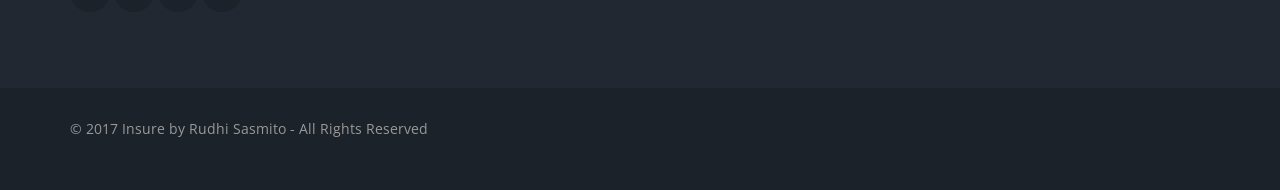
<file: news-sidebar.html>
<!DOCTYPE html>
<html class="no-js" lang="en">
  <head>
    <!-- Basic Page Needs
    ================================================== -->
    <meta charset="utf-8">
    <!--[if IE]><meta http-equiv="x-ua-compatible" content="IE=9" /><![endif]-->
    <meta name="viewport" content="width=device-width, initial-scale=1">
    <title>Insure - Insurance Company HTML Template</title>
    <meta name="description" content="Insure - Insurance Company HTML Template. It is built using bootstrap 3.3.2 framework, works totally responsive, easy to customise, well commented codes and seo friendly.">
    <meta name="keywords" content="insure, insurance, company, house insurance, car insurance, life insurance, motorcylcle insurance, boat insurance, travel insurance">
    <meta name="author" content="rudhisasmito.com"> 
	
	<!-- ==============================================
	Favicons
	=============================================== -->
	<link rel="shortcut icon" href="images/favicon.ico">
	<link rel="apple-touch-icon" href="images/apple-touch-icon.png">
	<link rel="apple-touch-icon" sizes="72x72" href="images/apple-touch-icon-72x72.png">
	<link rel="apple-touch-icon" sizes="114x114" href="images/apple-touch-icon-114x114.png">
	
	<!-- ==============================================
	CSS VENDOR
	=============================================== -->
	<link rel="stylesheet" type="text/css" href="css/vendor/bootstrap.min.css" />
	<link rel="stylesheet" type="text/css" href="css/vendor/font-awesome.min.css">
	<link rel="stylesheet" type="text/css" href="css/vendor/owl.carousel.min.css">
	<link rel="stylesheet" type="text/css" href="css/vendor/owl.theme.default.min.css">
	<link rel="stylesheet" type="text/css" href="css/vendor/magnific-popup.css">
	
	<!-- ==============================================
	Google Fonts
	=============================================== -->
	<link href='https://fonts.googleapis.com/css?family=Open+Sans:400,600,700,700i' rel='stylesheet' type='text/css'>
	
	<!-- ==============================================
	Custom Stylesheet
	=============================================== -->
	<link rel="stylesheet" type="text/css" href="css/style.css" />
	
    <script type="text/javascript" src="js/vendor/modernizr.min.js"></script>

</head>

<body>

	<!-- Load page -->
	<div class="animationload">
		<div class="loader"></div>
	</div>
	

	<!-- TOPBAR -->
	<div class="topbar">
		<div class="container">
			<div class="row">
				<div class="col-sm-12 col-md-6">
					<div class="topbar-left">
						<div class="welcome-text">
						Welcome to insurance company, we're here to help you
						</div>
					</div>
				</div>
				<div class="col-sm-12 col-md-6">
					<div class="topbar-right">
						<ul class="topbar-menu">
							<li><a href="find-an-agents.html" title="Find An Agents">Find An Agents</a></li>
							<li><a href="faq.html" title="Find An Agents">FAQ's</a></li>
							<li><a href="careers.html" title="Find An Agents">Careers</a></li>
						</ul>
						<ul class="topbar-sosmed">
						<li>
							<a href="#"><i class="fa fa-facebook"></i></a>
						</li>
						<li>
							<a href="#"><i class="fa fa-twitter"></i></a>
						</li>
						<li>
							<a href="#"><i class="fa fa-instagram"></i></a>
						</li>
						<li>
							<a href="#"><i class="fa fa-pinterest"></i></a>
						</li>
						</ul>
					</div>
				</div>
			</div>
		</div>
	</div>

	<!-- TOPBAR LOGO SECTION -->
	<div class="topbar-logo">
		<div class="container">

			<a class="navbar-brand" href="index.html">
				<img src="images/logo.png" alt="" />
			</a>

			<div class="contact-info">
				<!-- INFO 1 -->
				<div class="box-icon-1">
					<div class="icon">
						<div class="fa fa-phone"></div>
					</div>
					<div class="body-content">
						<div class="heading">(0761)654-123987</div>
						info@yoursite.com
					</div>
				</div>
				<!-- INFO 2 -->
				<div class="box-icon-1">
					<div class="icon">
						<div class="fa fa-clock-o"></div>
					</div>
					<div class="body-content">
						<div class="heading">Mon - Sat 09:00 - 17:00</div>
						Sunday Closed
					</div>
				</div>
				<!-- INFO 3 -->
				<div class="box-icon-1">
					<div class="icon">
						<div class="fa fa-map-marker"></div>
					</div>
					<div class="body-content">
						<div class="heading">99 S.t Jomblo Park</div>
						Pekanbaru 28292. ID
					</div>
				</div>

			</div>
		</div>
	</div>

	<!-- NAVBAR SECTION -->
	<div class="navbar navbar-main">
	
		<div class="container container-nav">
		
			<div class="navbar-header">
				<button type="button" class="navbar-toggle" data-toggle="collapse" data-target=".navbar-collapse">
					<span class="icon-bar"></span>
					<span class="icon-bar"></span>
					<span class="icon-bar"></span>
				</button>
				
			</div>

			<a href="contact.html" title="" class="btn btn-orange-cta pull-right btn-view-all">GET A QUOTE</a>

			<nav class="navbar-collapse collapse">
				<ul class="nav navbar-nav navbar-left">
					<li class="dropdown">
					  <a href="#" class="dropdown-toggle" data-toggle="dropdown" data-hover="dropdown" role="button" aria-haspopup="true" aria-expanded="false">HOME <span class="caret"></span></a>
					  <ul class="dropdown-menu">
						<li><a href="index.html">HOMEPAGE 1</a></li>
						<li><a href="index-2.html">HOMEPAGE 2</a></li>
					  </ul>
					</li>
					<li class="dropdown">
					  <a href="#" class="dropdown-toggle" data-toggle="dropdown" data-hover="dropdown" role="button" aria-haspopup="true" aria-expanded="false">ABOUT US <span class="caret"></span></a>
					  <ul class="dropdown-menu">
						<li><a href="about-company.html">OUR COMPANY</a></li>
						<li><a href="about-history.html">COMPANY HISTORY</a></li>
						<li><a href="about-team.html">OUR TEAM</a></li>
						<li><a href="about-partners.html">OUR PARTNERS</a></li>
					  </ul>
					</li>
					<li class="dropdown">
					  <a href="#" class="dropdown-toggle" data-toggle="dropdown" data-hover="dropdown" role="button" aria-haspopup="true" aria-expanded="false">SERVICES <span class="caret"></span></a>
					  <ul class="dropdown-menu">
						<li><a href="services.html">SERVICES 1</a></li>
						<li><a href="services-2.html">SERVICES 2</a></li>
						<li><a href="services-detail.html">SERVICES DETAIL</a></li>
					  </ul>
					</li>
					<li class="dropdown">
					  <a href="#" class="dropdown-toggle" data-toggle="dropdown" data-hover="dropdown" role="button" aria-haspopup="true" aria-expanded="false">PAGES <span class="caret"></span></a>
					  <ul class="dropdown-menu">
						<li><a href="faq.html">FAQ</a></li>
						<li><a href="pricing-table.html">PRICING TABLE</a></li>
						<li><a href="404page.html">404 PAGE</a></li>
						<li><a href="career.html">CAREER</a></li>
					  </ul>
					</li>
					<li class="dropdown">
					  <a href="#" class="dropdown-toggle" data-toggle="dropdown" data-hover="dropdown" role="button" aria-haspopup="true" aria-expanded="false">PROJECTS <span class="caret"></span></a>
					  <ul class="dropdown-menu">
						<li><a href="project-grid.html">GRID LAYOUT</a></li>
						<li><a href="project-detail.html">SINGLE PROJECT</a></li>
					  </ul>
					</li>
					<li class="dropdown active">
					  <a href="#" class="dropdown-toggle" data-toggle="dropdown" data-hover="dropdown" role="button" aria-haspopup="true" aria-expanded="false">NEWS <span class="caret"></span></a>
					  <ul class="dropdown-menu">
						<li><a href="news-grid.html">GRID BAR</a></li>
						<li><a href="news-sidebar.html">SIDEBAR</a></li>
						<li><a href="news-detail.html">SINGLE NEWS</a></li>
					  </ul>
					</li>
					<li class="dropdown">
					  <a href="#" class="dropdown-toggle" data-toggle="dropdown" data-hover="dropdown" role="button" aria-haspopup="true" aria-expanded="false">CONTACT <span class="caret"></span></a>
					  <ul class="dropdown-menu">
						<li><a href="contact.html">CONTACT US</a></li>
						<li><a href="contact-quote.html">GET A QUOTE</a></li>
					  </ul>
					</li>

				</ul>
			</nav>

			
			
		</div>
    </div>
 
	<!-- BANNER -->
	<div class="section banner-page news">
		<div class="container">
			<div class="row">
				<div class="col-sm-12 col-md-12">
					<div class="title-page">Single News</div>
					<ol class="breadcrumb">
						<li><a href="index.html">News</a></li>
						<li class="active">Single News</li>
					</ol>
				</div>
			</div>
		</div>
	</div>

	<!-- Page -->
	<div class="section team section-border">
		<div class="container">
			<div class="row">
				<div class="col-sm-4 col-md-4 col-md-push-8">
					<div class="widget text">
						<div class="widget-title">
							About Company
						</div>
						<p>Lorem ipsum dolor sit amet, consectetur adipisicing elit, sed do eiusmod tempor incididunt ut labore et dolore magna aliqua. Ut enim ad minim veniam, quis nostrud exercitation ullamco laboris nisi ut aliquip ex ea commodo consequat. Duis aute irure dolor in reprehenderit in voluptate.</p>
					</div>
					<div class="widget download">
						<a href="#" class="btn btn-secondary btn-block btn-sidebar"><span class="fa  fa-file-pdf-o"></span> Company Brochure</a>
					</div>
					<div class="widget contact-info-sidebar">
						<div class="widget-title">
							Contact Info
						</div>
						<ul class="list-info">
							<li>
								<div class="info-icon">
									<span class="fa fa-map-marker"></span>
								</div>
								<div class="info-text">99 S.t Jomblo Park Pekanbaru 28292. Indonesia</div> </li>
							<li>
								<div class="info-icon">
									<span class="fa fa-phone"></span>
								</div>
								<div class="info-text">(0761) 654-123987</div>
							</li>
							<li>
								<div class="info-icon">
									<span class="fa fa-envelope"></span>
								</div>
								<div class="info-text">info@yoursite.com</div>
							</li>
							<li>
								<div class="info-icon">
									<span class="fa fa-clock-o"></span>
								</div>
								<div class="info-text">Mon - Sat 09:00 - 17:00</div>
							</li>
						</ul>
					</div> 

				</div>
				<div class="col-sm-8 col-md-8 col-md-pull-4">
					<div class="row list-news">
						<div class="news-item">
							<div class="image">
								<div class="meta-date">30<span>MAY</span></div>
								<a href="news-detail.html" title="House Insurance">
									<img src="images/800X500.jpg" alt="" class="img-responsive">
								</a>
							</div>
							
							<div class="margin-bottom-30"></div>
							<h2 class="blok-title">
								<a href="news-detail.html" title="House Insurance">Traveling more confident with our insurance</a>
							</h2>
							<div class="meta-author">Posted by Rome Doel</div>
							<p>Lorem ipsum dolor sit amet, consectetur adipisicing elit, sed do eiusmod tempor incididunt ut labore et dolore magna aliqua. Ut enim ad minim veniam, quis nostrud exercitation ullamco.</p>
						</div>
						<div class="news-item">
							<div class="image">
								<div class="meta-date">30<span>MAY</span></div>
								<a href="news-detail.html" title="House Insurance">
									<img src="images/800X500.jpg" alt="" class="img-responsive">
								</a>
							</div>
							
							<div class="margin-bottom-30"></div>
							<h2 class="blok-title">
								<a href="news-detail.html" title="House Insurance">Traveling more confident with our insurance</a>
							</h2>
							<div class="meta-author">Posted by Rome Doel</div>
							<p>Lorem ipsum dolor sit amet, consectetur adipisicing elit, sed do eiusmod tempor incididunt ut labore et dolore magna aliqua. Ut enim ad minim veniam, quis nostrud exercitation ullamco.</p>
						</div>
						<div class="news-item">
							<div class="image">
								<div class="meta-date">30<span>MAY</span></div>
								<a href="news-detail.html" title="House Insurance">
									<img src="images/800X500.jpg" alt="" class="img-responsive">
								</a>
							</div>
							
							<div class="margin-bottom-30"></div>
							<h2 class="blok-title">
								<a href="news-detail.html" title="House Insurance">Traveling more confident with our insurance</a>
							</h2>
							<div class="meta-author">Posted by Rome Doel</div>
							<p>Lorem ipsum dolor sit amet, consectetur adipisicing elit, sed do eiusmod tempor incididunt ut labore et dolore magna aliqua. Ut enim ad minim veniam, quis nostrud exercitation ullamco.</p>
						</div>

					</div>
					<div class="row">
						<div class="col-sm-12 col-md-12">
							<ul class="pagination">
								<li class="active"><a href="#">1</a></li>
								<li><a href="#">2</a></li>
								<li><a href="#">3</a></li>
							</ul>
						</div>
					</div>
				</div>

			</div>
			
		</div>
	</div> 
	
	<!-- CTA -->
	<div class="section cta">
		<div class="container">
			
			<div class="row">
				
				<div class="col-sm-12 col-md-7 col-md-offset-1">
					<h3 class="cta-desc">Get An Insurance Right Now & Save up to 10%</h3>
				</div>
				<div class="col-sm-12 col-md-3">
					<a href="contact.html" title="" class="btn btn-orange-cta pull-right btn-view-all">GET A QUOTE</a>
				</div>

			</div>
		</div>
	</div>
	 
	<!-- FOOTER SECTION -->
	<div class="footer">
		
		<div class="container">
			
			<div class="row">
				<div class="col-sm-3 col-md-3">
					<div class="footer-item">
						<img src="images/logo-bottom.png" alt="logo bottom">
						<p>This template is a micro niche for business categories, namely Insure - Insurance Company HTML Template. there was an excess of this template is using HTML/CSS.</p>
						<div class="footer-sosmed">
							<a href="#" title="">
								<div class="item">
									<i class="fa fa-facebook"></i>
								</div>
							</a>
							<a href="#" title="">
								<div class="item">
									<i class="fa fa-twitter"></i>
								</div>
							</a>
							<a href="#" title="">
								<div class="item">
									<i class="fa fa-instagram"></i>
								</div>
							</a>
							<a href="#" title="">
								<div class="item">
									<i class="fa fa-pinterest"></i>
								</div>
							</a> 
						</div>
					</div>
				</div>
				<div class="col-sm-3 col-md-3">
					<div class="footer-item">
						<div class="footer-title">
							Contact Info
						</div>
						<ul class="list-info">
							<li>
								<div class="info-icon">
									<span class="fa fa-map-marker"></span>
								</div>
								<div class="info-text">99 S.t Jomblo Park Pekanbaru 28292. Indonesia</div> </li>
							<li>
								<div class="info-icon">
									<span class="fa fa-phone"></span>
								</div>
								<div class="info-text">(0761) 654-123987</div>
							</li>
							<li>
								<div class="info-icon">
									<span class="fa fa-envelope"></span>
								</div>
								<div class="info-text">info@yoursite.com</div>
							</li>
							<li>
								<div class="info-icon">
									<span class="fa fa-clock-o"></span>
								</div>
								<div class="info-text">Mon - Sat 09:00 - 17:00</div>
							</li>
						</ul>
					</div>
				</div>
				<div class="col-sm-3 col-md-3">
					<div class="footer-item">
						<div class="footer-title">
							Our Services
						</div>
						<ul class="list">
							<li><a href="service-life-insurance.html" title="">Life Insurance</a></li>
							<li><a href="service-car-insurance.html" title="">Car Insurance</a></li>
							<li><a href="service-travel-insurance" title="">Travel Insurance</a></li>
							<li><a href="service-house-insurance.html" title="">House Insurance</a></li>
							<li><a href="service-vehicle-insurance.html" title="">Vehicle Insurance</a></li>
							<li><a href="service-boat-insurance.html" title="">Boat Insurance</a></li>
						</ul>
					</div>
				</div>
				<div class="col-sm-3 col-md-3">
					<div class="footer-item">
						<div class="footer-title">
							Additional Links
						</div>
						<ul class="list">
							<li><a href="our-company.html" title="">Our Company</a></li>
							<li><a href="our-team.html" title="">Our Team</a></li>
							<li><a href="our-partners.html" title="">Our Partners</a></li>
							<li><a href="careers.html" title="">Careers</a></li>
							<li><a href="contact-us.html" title="">Contact Us</a></li>
						</ul>
					</div>
				</div>
				
			</div>
		</div>
		
		<div class="fcopy">
			<div class="container">
				<div class="row">
					<div class="col-sm-12 col-md-12">
						<p class="ftex">&copy; 2017 Insure by Rudhi Sasmito - All Rights Reserved</p> 
					</div>
				</div>
			</div>
		</div>
		
	</div>
	
	<!-- JS VENDOR -->
	<script type="text/javascript" src="js/vendor/jquery.min.js"></script>
	<script type="text/javascript" src="js/vendor/bootstrap.min.js"></script>
	<script type="text/javascript" src="js/vendor/jquery.superslides.js"></script>
	<script type="text/javascript" src="js/vendor/owl.carousel.js"></script>
	<script type="text/javascript" src="js/vendor/bootstrap-hover-dropdown.min.js"></script>
	<script type="text/javascript" src="js/vendor/jquery.magnific-popup.min.js"></script>
	<!-- sendmail -->
	<script type="text/javascript" src="js/vendor/validator.min.js"></script>
	<script type="text/javascript" src="js/vendor/form-scripts.js"></script>
	
	<script type='text/javascript' src='https://maps.google.com/maps/api/js?sensor=false&#038;ver=4.1.5'></script>

	<script type="text/javascript" src="js/script.js"></script>
		
</body>
</html>
</file>
<file: css/style.css>
/*
Template Name: Insure - Insurance Company HTML Template
Template URI: rudhisasmito.com/demo/insure
Author: Rudhi Sasmito
Author URI: https://www.behance.net/rudhisasmito
Version: 1.0
*/
/**
 * Table of Contents:
 *
 * 1. - NORMALIZE CSS
 * 2. - GLOBAL STYLES
 *      2.1 - General Styles
 *      2.2 - Text Color
 *      2.3 - Anchor
 *      2.4 - Heading and Paragraph
 * 
 * 3. - COMPONENTS
 *      3.1 - Preloader  
 *      3.2 - Buttons  
 *      3.3 - Box Icon 1
 *      3.4 - Box Icon 2
 *      3.5 - Box Image 1
 *      3.6 - Box Image 2
 *      3.7 - Box Image 3
 *      3.8 - BOX TESTIMONY
 *      3.9 - Box Team 2
 *      3.10 - Box Statistic
 *      3.11 - Box History
 *      3.12 - Box Partners
 *      3.13 - Panel Accordion
 *      3.14 - Faq
 *      3.15 - Pricing Table
 *      3.16 - Career Tabs
 *      3.17 - Box News
 * 4. - LOGO & NAVIGATION
 *      4.1 - Topbar 
 *      4.2 - Navbar 
 * 5. - HOME
 *      5.1 - Banner
 *      5.2 - Text Typing
 * 6. - SECTION
 *      6.1 Section - About
 *      6.2 Section - Services
 *      6.3 Section - Projects
 *      6.4 Section - News
 *      6.5 Section - Contact
 *      6.6 Section - Features
 *      6.7 Section - CTA
 *      6.8 Section - Price
 *      6.9 Section - Blog
 *      6.10 Section - Timeline
 *      6.11 Section - Testimonial
 *      6.12 Section - Clients
 *      6.13 Section - Video BG
 *      6.14 Section - Contact and Map
 * 7. - FOOTER 
 * 8. - RESPONSIVE
 * -----------------------------------------------------------------------------
 */
.bolder {
  font-weight: 600; }

/**
 * 1. - NORMALIZE CSS
 * -----------------------------------------------------------------------------
 */
/* ==========================
NORMALIZE
============================= */
/**
 * Normalizing styles have been helped along thanks to the fine work of
 * Nicolas Gallagher and Jonathan Neal http://necolas.github.com/normalize.css/
 */
html {
  font-family: sans-serif;
  -webkit-text-size-adjust: 100%;
  -ms-text-size-adjust: 100%; }

body {
  margin: 0; }

article,
aside,
details,
figcaption,
figure,
footer,
header,
main,
menu,
nav,
section,
summary {
  display: block; }

audio,
canvas,
progress,
video {
  display: inline-block;
  vertical-align: baseline; }

audio:not([controls]) {
  display: none;
  height: 0; }

[hidden],
template {
  display: none; }

a {
  background-color: transparent; }

abbr[title] {
  border-bottom: 1px dotted; }

b,
strong {
  font-weight: 700; }

small {
  font-size: 80%; }

sub,
sup {
  font-size: 75%;
  line-height: 0;
  position: relative;
  vertical-align: baseline; }

sup {
  top: -0.5em; }

sub {
  bottom: -0.25em; }

img {
  border: 0; }

svg:not(:root) {
  overflow: hidden; }

figure {
  margin: 0; }

hr {
  -webkit-box-sizing: content-box;
  -moz-box-sizing: content-box;
  box-sizing: content-box; }

code,
kbd,
pre,
samp {
  font-size: 1em; }

button,
input,
optgroup,
select,
textarea {
  color: inherit;
  font: inherit;
  margin: 0; }

select {
  text-transform: none; }

button {
  overflow: visible; }

button,
input,
select,
textarea {
  max-width: 100%; }

button,
html input[type="button"],
input[type="reset"],
input[type="submit"] {
  -webkit-appearance: button;
  cursor: pointer; }

button[disabled],
html input[disabled] {
  cursor: default;
  opacity: .5; }

button::-moz-focus-inner,
input::-moz-focus-inner {
  border: 0;
  padding: 0; }

input[type="checkbox"],
input[type="radio"] {
  -webkit-box-sizing: border-box;
  -moz-box-sizing: border-box;
  box-sizing: border-box;
  margin-right: 0.4375em;
  padding: 0; }

input[type="date"]::-webkit-inner-spin-button,
input[type="date"]::-webkit-outer-spin-button,
input[type="time"]::-webkit-inner-spin-button,
input[type="time"]::-webkit-outer-spin-button,
input[type="datetime-local"]::-webkit-inner-spin-button,
input[type="datetime-local"]::-webkit-outer-spin-button,
input[type="week"]::-webkit-inner-spin-button,
input[type="week"]::-webkit-outer-spin-button,
input[type="month"]::-webkit-inner-spin-button,
input[type="month"]::-webkit-outer-spin-button,
input[type="number"]::-webkit-inner-spin-button,
input[type="number"]::-webkit-outer-spin-button {
  height: auto; }

input[type="search"] {
  -webkit-appearance: textfield; }

input[type="search"]::-webkit-search-cancel-button,
input[type="search"]::-webkit-search-decoration {
  -webkit-appearance: none; }

fieldset {
  border: 1px solid #d1d1d1;
  margin: 0 0 1.75em;
  min-width: inherit;
  padding: 0.875em; }

fieldset > :last-child {
  margin-bottom: 0; }

legend {
  border: 0;
  padding: 0; }

textarea {
  overflow: auto;
  vertical-align: top; }

optgroup {
  font-weight: bold; }

/**
 * 2. GLOBAL STYLES
 * -----------------------------------------------------------------------------
 */
/*1.1 GENERAL STYLES*/
body,
button,
input,
select,
textarea {
  color: #666666;
  font-family: "Open Sans", sans-serif;
  font-size: 14px;
  line-height: 22px; }

h1,
h2,
.banner-page .title-page,
h3,
h4,
h5,
.section-subheading,
h6 {
  clear: both;
  font-weight: 700;
  margin: 0;
  text-rendering: optimizeLegibility; }

p {
  margin: 0 0 1.75em; }

dfn,
cite,
em,
i {
  font-style: italic; }

blockquote {
  border: 0 solid #1a1a1a;
  border-left-width: 4px;
  color: #686868;
  font-size: 16px;
  font-style: italic;
  line-height: 1.4736842105;
  margin: 0 0 1.4736842105em;
  overflow: hidden;
  padding: 0 0 0 1.263157895em; }

blockquote,
q {
  quotes: none; }

blockquote:before,
blockquote:after,
q:before,
q:after {
  content: ""; }

blockquote p {
  margin-bottom: 1.4736842105em; }

blockquote cite,
blockquote small {
  color: #1a1a1a;
  display: block;
  font-size: 16px;
  font-size: 1rem;
  line-height: 1.75; }

blockquote cite:before,
blockquote small:before {
  content: "\2014\00a0"; }

blockquote em,
blockquote i,
blockquote cite {
  font-style: normal; }

blockquote strong,
blockquote b {
  font-weight: 400; }

blockquote > :last-child {
  margin-bottom: 0; }

blockquote footer, blockquote small, blockquote .small {
  display: block;
  color: #12aaeb; }

address {
  font-style: italic;
  margin: 0 0 1.75em; }

code,
kbd,
tt,
var,
samp,
pre {
  font-family: Inconsolata, monospace; }

pre {
  border: 1px solid #d1d1d1;
  font-size: 16px;
  font-size: 1rem;
  line-height: 1.3125;
  margin: 0 0 1.75em;
  max-width: 100%;
  overflow: auto;
  padding: 1.75em;
  white-space: pre;
  white-space: pre-wrap;
  word-wrap: break-word; }

code {
  background-color: #d1d1d1;
  padding: 0.125em 0.25em; }

abbr,
acronym {
  border-bottom: 1px dotted #d1d1d1;
  cursor: help; }

mark,
ins {
  background: #007acc;
  color: #fff;
  padding: 0.125em 0.25em;
  text-decoration: none; }

big {
  font-size: 125%; }

html {
  -webkit-box-sizing: border-box;
  -moz-box-sizing: border-box;
  box-sizing: border-box; }

*,
*:before,
*:after {
  /* Inherit box-sizing to make it easier to change the property for components that leverage other behavior; see http://css-tricks.com/inheriting-box-sizing-probably-slightly-better-best-practice/ */
  -webkit-box-sizing: inherit;
  -moz-box-sizing: inherit;
  box-sizing: inherit; }

body {
  background: #ffffff;
  /* Fallback for when there is no custom background color defined. */ }

hr {
  background-color: #d1d1d1;
  border: 0;
  height: 1px;
  margin: 0 0 1.75em; }

ul,
ol {
  margin: 0 0 1.75em 1.25em;
  padding: 0; }

ul {
  list-style: disc; }

ol {
  list-style: decimal;
  margin-left: 1.5em; }

li > ul,
li > ol {
  margin-bottom: 0; }

dl {
  margin: 0 0 1.75em; }

dt {
  font-weight: 700; }

dd {
  margin: 0 0 1.75em; }

img {
  height: auto;
  /* Make sure images are scaled correctly. */
  max-width: 100%;
  /* Adhere to container width. */
  vertical-align: middle; }

del {
  opacity: 0.8; }

table,
th,
td {
  border: 1px solid #d1d1d1; }

table {
  border-collapse: separate;
  border-spacing: 0;
  border-width: 1px 0 0 1px;
  margin: 0 0 1.75em;
  table-layout: fixed;
  /* Prevents HTML tables from becoming too wide */
  width: 100%; }

caption,
th,
td {
  font-weight: normal;
  text-align: left; }

th {
  border-width: 0 1px 1px 0;
  font-weight: 700; }

td {
  border-width: 0 1px 1px 0; }

th,
td {
  padding: 0.4375em; }

/* Placeholder text color -- selectors need to be separate to work. */
::-webkit-input-placeholder {
  color: #686868;
  font-family: "Open Sans", sans-serif; }

:-moz-placeholder {
  color: #686868;
  font-family: "Open Sans", sans-serif; }

::-moz-placeholder {
  color: #686868;
  font-family: "Open Sans", sans-serif;
  opacity: 1;
  /* Since FF19 lowers the opacity of the placeholder by default */ }

:-ms-input-placeholder {
  color: #686868;
  font-family: "Open Sans", sans-serif; }

/*body{
  margin: 0;
  padding: 0;
  font-family: $font_1;
  font-size: 14px;
  line-height: 22px;
  color: $black_3;
}*/
html, body {
  width: 100%;
  height: 100%; }

i, cite, em, var, address, dfn {
  font-style: italic; }

.animationload {
  position: fixed;
  top: 0;
  left: 0;
  right: 0;
  bottom: 0;
  z-index: 999999;
  background-color: #fff; }

.loader {
  position: absolute;
  top: 50%;
  left: 50%;
  margin: -100px 0 0 -100px;
  width: 200px;
  height: 200px;
  background-image: url("../images/apple-touch-icon.png");
  background-position: center;
  background-repeat: no-repeat; }

.pos-relative {
  position: relative; }

.navbar-brand {
  padding: 0; }

.section > .container {
  padding-top: 80px;
  padding-bottom: 80px; }
.section.section-border > .container {
  border-bottom: 1px solid #eee; }
.section.banner {
  padding: 0 0; }
.section.testimony > .container, .section.page404 > .container {
  padding-top: 50px;
  padding-bottom: 0; }
.section.cta > .container {
  padding-top: 0;
  padding-bottom: 0; }

.section-heading {
  font-size: 36px;
  line-height: 50px;
  font-weight: 400;
  color: #12aaeb;
  margin-bottom: 20px; }
  .section-heading.center {
    text-align: center; }

.section-subheading {
  color: #999999; }

.section-heading-2 {
  font-size: 24px;
  font-weight: 600;
  color: #043140; }

/* 1.2. TEXT COLOR */
/* 1.3. ANCHOR */
a {
  color: #043140;
  text-decoration: none; }
  a:hover {
    color: #12aaeb;
    text-decoration: none; }

/* 1.4. HEADING & PARAGRAPH */
p {
  margin: 0 0 20px 0; }

h1,
h2,
.banner-page .title-page,
h3,
h4,
h5,
.section-subheading {
  font-family: "Open Sans", sans-serif;
  font-weight: 700;
  margin-top: 10px;
  margin-bottom: 20px; }

h1 {
  font-size: 3.571em;
  line-height: normal; }

h2, .banner-page .title-page {
  font-size: 2.857em;
  line-height: normal; }

h2.caption-heading {
    text-shadow: 1px 1px #1b1a1a;
}

h3 {
  font-size: 1.714em;
  line-height: normal; }

h4 {
  font-size: 1.286em;
  line-height: normal; }

h5, .section-subheading {
  font-size: 14px;
  line-height: 22px; }

h6 {
  font-size: 13px; }

strong, b {
  font-weight: 700; }

.lead {
  font-family: "Open Sans", sans-serif;
  font-weight: 700; }

ol, ul {
  list-style: initial;
  margin-left: 24px; }
  ol li, ul li {
    margin: 8px 0; }

.title-heading {
  color: #12aaeb;
  font-size: 36px;
  line-height: 50px; }

blockquote {
  padding: 15px 20px;
  background-color: #f6f6f6;
  margin: 0 0 20px;
  border-left: 5px solid #f6ba18;
  font-style: italic; }

ul.checklist {
  margin: 0; }
  ul.checklist li {
    list-style: none;
    margin: 10px 0 25px 35px; }
    ul.checklist li:before {
      font-family: FontAwesome;
      content: "\f00c";
      font-size: 20px;
      color: #12aaeb;
      margin-left: -35px;
      margin-right: 15px; }

.grid-services {
  margin-top: 30px;
  margin-bottom: 30px; }

.grid-item {
  margin-top: 30px;
  margin-bottom: 30px; }

.margin-bottom-10 {
  margin-bottom: 10px; }

.margin-bottom-30 {
  margin-bottom: 30px; }

.margin-bottom-50 {
  margin-bottom: 50px; }

.margin-bottom-70 {
  margin-bottom: 70px; }

.banner-page {
  height: 250px;
  display: block;
  background-color: #000;
  -webkit-background-size: cover;
  -moz-background-size: cover;
  -o-background-size: cover;
  background-size: cover; }
  .banner-page .title-page {
    text-align: center;
    color: #ffffff;
    margin-bottom: 0; }
  .banner-page .breadcrumb {
    padding: 0;
    margin: 0;
    text-align: center;
    background-color: transparent;
    font-size: 18px;
    font-weight: 600; }
    .banner-page .breadcrumb > .active,
    .banner-page .breadcrumb > li + li:before,
    .banner-page .breadcrumb a {
      color: #f6ba18; }

/* 2.5. CATEGORY MENU */
.widget {
  margin-bottom: 50px;
  clear: both; }

.widget-title {
  font-size: 24px;
  font-weight: 700;
  color: #043140;
  margin-bottom: 40px; }

.category-nav {
  margin-left: 0;
  margin-bottom: 30px;
  padding: 0; }

.category-nav {
  margin-left: 0;
  margin-bottom: 30px;
  padding: 0; }
  .category-nav li {
    list-style: none;
    margin: 0;
    font-weight: 700; }
    .category-nav li a {
      color: #043140;
      display: block;
      padding: 15px 20px;
      margin-bottom: 5px;
      background-color: #f6f6f6; }
      .category-nav li a:hover {
        color: #ffffff;
        background-color: #f6ba18; }
    .category-nav li.active a {
      color: #ffffff;
      background-color: #f6ba18; }

.info-detail dl {
  font-size: 16px; }
.info-detail dt {
  font-weight: 700; }
.info-detail dd {
  margin-bottom: 20px; }

/**
 * 3. - COMPONENTS
 * -----------------------------------------------------------------------------
 */
/* 2.1. PRELOADER */
.animationload {
  position: fixed;
  top: 0;
  left: 0;
  right: 0;
  bottom: 0;
  z-index: 999999;
  background-color: #fff; }

.loader {
  position: absolute;
  top: 50%;
  left: 50%;
  margin: -100px 0 0 -100px;
  width: 200px;
  height: 200px;
  background-image: url("../images/apple-touch-icon.png");
  background-position: center;
  background-repeat: no-repeat; }

/* 2.2. BUTTONS */
:focus {
  outline: none; }

.btn, .btn-primary, .btn-secondary {
  font-family: "Open Sans", sans-serif;
  font-size: 14px;
  color: #ffffff;
  padding: 15px 35px;
  border: 0;
  font-weight: 600;
  -webkit-border-radius: 3;
  -moz-border-radius: 3;
  -ms-border-radius: 3;
  border-radius: 3; }

.btn-default {
  background-color: #f6ba18;
  color: #ffffff;
  padding: 15px 20px;
  border: 0;
  -webkit-border-radius: 0;
  -moz-border-radius: 0;
  -ms-border-radius: 0;
  border-radius: 0; }

.btn-default:hover {
  background-color: #12aaeb; }

.btn-orange-cta {
  background-color: #f6ba18;
  color: #ffffff;
  padding: 15px 20px;
  border: 0;
  font-weight: 600;
  -webkit-border-radius: 0;
  -moz-border-radius: 0;
  -ms-border-radius: 0;
  border-radius: 0; }
  .btn-orange-cta:hover {
    background-color: #043140;
    color: #ffffff; }

.navbar-main .btn-orange-cta:hover {
  background-color: #12aaeb;
  color: #ffffff; }

.btn-primary {
  background-color: #f6ba18; }
  .btn-primary:hover {
    background-color: #12aaeb;
    color: #ffffff; }

.btn-secondary {
  background-color: #12aaeb; }
  .btn-secondary:hover {
    background-color: #f6ba18;
    color: #ffffff; }

.btn-secondary.disabled {
  background-color: #12aaeb;
  border-color: #12aaeb; }

.pagination {
  clear: both;
  text-align: left;
  margin-top: 20px; }
  .pagination > li {
    -webkit-border-radius: 0px;
    -moz-border-radius: 0px;
    -ms-border-radius: 0px;
    border-radius: 0px; }
    .pagination > li > a {
      padding: 15px 20px;
      margin-right: 5px;
      margin-bottom: 5px;
      color: #043140;
      display: inline-block;
      border-color: transparent;
      background: #eee;
      border: 0; }
      .pagination > li > a:hover, .pagination > li > a.active {
        background: #12aaeb;
        color: #fff; }
    .pagination > li:first-child > a, .pagination > li:first-child > span {
      border-top-left-radius: 0;
      border-bottom-left-radius: 0; }
    .pagination > li:last-child > a, .pagination > li:last-child > span {
      border-top-right-radius: 0;
      border-bottom-right-radius: 0; }
  .pagination > .active > a {
    background: #12aaeb;
    color: #fff; }
  .pagination > .active > a, .pagination > .active > span, .pagination > .active > a:hover, .pagination > .active > span:hover, .pagination > .active > a:focus, .pagination > .active > span:focus {
    background: #12aaeb;
    color: #fff; }

.btn-sidebar {
  border-radius: 0;
  text-align: left;
  font-size: 16px;
  font-weight: 700; }
  .btn-sidebar .fa {
    margin-right: 10px;
    font-size: 1.4em;
    vertical-align: middle; }

/* 2.3. BOX ICON 1 */
.box-icon-1 {
  margin-bottom: 20px; }
  .box-icon-1 .icon {
    display: inline-block;
    color: #12aaeb;
    font-size: 36px;
    line-height: 43px;
    float: left; }
  .box-icon-1 .body-content {
    margin-left: 55px;
    color: #666666; }
    .box-icon-1 .body-content .heading {
      color: #333333;
      font-weight: 600; }

/* 2.4. BOX ICON 2 */
.box-icon-2 {
  margin-bottom: 40px; }
  .box-icon-2 .icon {
    display: inline-block;
    color: #12aaeb;
    font-size: 36px;
    line-height: 43px;
    float: left; }
  .box-icon-2 .body-content {
    margin-left: 65px;
    color: #666666; }
    .box-icon-2 .body-content .heading {
      color: #333333;
      font-size: 22px;
      margin-bottom: 15px; }

/* 2.5. BOX IMAGE 1 */
.box-image-1 {
  position: relative;
  margin-bottom: 30px; }
  .box-image-1 .image {
    overflow: hidden;
    background-color: #000; }
    .box-image-1 .image img {
      opacity: .9;
      max-width: 100%;
      -webkit-transform: scale(1, 1);
      -ms-transform: scale(1, 1);
      transform: scale(1, 1);
      -webkit-transition-timing-function: ease-in;
      transition-timing-function: ease-in;
      -webkit-transition-duration: 250ms;
      transition-duration: 250ms;
      -webkit-transition: 0.1s all linear;
      transition: 0.1s all linear; }
  .box-image-1:hover .image img {
    opacity: .4;
    -webkit-transform: scale(1.1, 1.1);
    -ms-transform: scale(1.1, 1.1);
    transform: scale(1.1, 1.1);
    box-shadow: none;
    -webkit-transition-timing-function: ease-out;
    transition-timing-function: ease-out;
    -webkit-transition-duration: 250ms;
    transition-duration: 250ms; }
  .box-image-1 .description {
    position: absolute;
    left: 40px;
    bottom: 40px; }
  .box-image-1 .blok-title {
    color: #ffffff;
    font-size: 24px;
    font-weight: 400; }

/* 2.6. BOX IMAGE 2 */
.box-image-2 .image img {
  width: 100%; }
.box-image-2 .blok-title {
  color: #12aaeb;
  font-size: 24px;
  font-weight: 400;
  margin-top: 30px;
  margin-bottom: 20px; }

/* 2.7. BOX IMAGE 3 */
.box-image-3 {
  position: relative;
  margin-bottom: 40px; }
  .box-image-3 .image {
    overflow: hidden;
    background-color: #12aaeb;
    position: relative; }
    .box-image-3 .image:before {
      content: '';
      position: absolute;
      background: url(../images/link.gif) center top no-repeat;
      top: 40%;
      left: 50%;
      -webkit-transform: translate(-50%, -50%);
      -ms-transform: translate(-50%, -50%);
      transform: translate(-50%, -50%);
      width: 50px;
      height: 50px;
      text-align: center;
      z-index: 9;
      color: #ffffff;
      font-size: 30px;
      filter: alpha(opacity=0);
      opacity: 0;
      -webkit-transition: all ease .25s;
      transition: all ease .25s; }
    .box-image-3 .image img {
      opacity: 1;
      max-width: 100%;
      -webkit-transform: scale(1, 1);
      -ms-transform: scale(1, 1);
      transform: scale(1, 1);
      -webkit-transition-timing-function: ease-in;
      transition-timing-function: ease-in;
      -webkit-transition-duration: 250ms;
      transition-duration: 250ms;
      -webkit-transition: 0.1s all linear;
      transition: 0.1s all linear; }
  .box-image-3:hover .image img {
    opacity: .2;
    -webkit-transform: scale(1.1, 1.1);
    -ms-transform: scale(1.1, 1.1);
    transform: scale(1.1, 1.1);
    -webkit-transition-timing-function: ease-out;
    transition-timing-function: ease-out;
    -webkit-transition-duration: 250ms;
    transition-duration: 250ms; }
  .box-image-3:hover .image:before {
    top: 50%;
    filter: alpha(opacity=1);
    opacity: 100; }
  .box-image-3 .blok-title {
    text-align: center;
    color: #043140;
    font-size: 18px;
    margin-top: 20px;
    margin-bottom: 20px; }
  .box-image-3:hover .blok-title {
    color: #12aaeb; }

/* 2.8. BOX TESTIMONY */
.box-testimony {
  position: relative;
  box-sizing: border-box; }
  .box-testimony:before {
    content: "\f10e";
    color: #f6ba18;
    font-family: FontAwesome;
    font-size: 60px;
    float: left;
    line-height: initial; }
  .box-testimony .quote-box {
    margin-left: 80px; }
    .box-testimony .quote-box blockquote {
      font-size: 18px;
      line-height: 32px;
      font-weight: 600;
      padding: 0;
      background-color: transparent;
      margin: 0;
      border-left: 0;
      font-style: italic; }
    .box-testimony .quote-box .quote-name {
      margin-top: 30px;
      font-size: 24px;
      line-height: 34px;
      font-weight: 700;
      color: #12aaeb; }
      .box-testimony .quote-box .quote-name span {
        font-size: 12px;
        font-style: italic;
        color: #666666;
        font-weight: normal;
        display: block; }

/* 2.9. BOX TEAM 2 */
.box-team {
  border: 1px solid #eee;
  margin-bottom: 30px; }
  .box-team:hover {
    border-color: #12aaeb; }
  .box-team:after {
    content: '';
    display: block;
    width: 100%;
    clear: both; }
  .box-team .box-image {
    float: left;
    width: 50%;
    position: relative; }
    .box-team .box-image img {
      display: block;
      width: 100%; }
    .box-team .box-image .sosmed {
      position: absolute;
      bottom: 0;
      left: 0;
      right: 0;
      background-color: rgba(255, 255, 255, 0.6);
      text-align: center;
      padding: 10px 0; }
      .box-team .box-image .sosmed .fa {
        font-size: 18px;
        color: #12aaeb;
        padding: 0 20px; }
        .box-team .box-image .sosmed .fa:hover {
          color: #043140; }
  .box-team .body-content {
    float: left;
    width: 50%;
    padding: 30px 30px;
    position: relative; }
    .box-team .body-content .people {
      color: #12aaeb;
      font-size: 24px;
      font-weight: 700;
      margin-bottom: 15px; }
    .box-team .body-content .position {
      font-size: 12px;
      font-style: italic; }
    .box-team .body-content .excert {
      margin-top: 20px;
      margin-bottom: 40px; }
    .box-team .body-content .phone {
      font-size: 18px;
      color: #12aaeb; }
      .box-team .body-content .phone .fa {
        font-size: 30px;
        color: #f6ba18;
        margin-right: 10px;
        vertical-align: middle; }

/* 2.10. BOX STATISTIC */
.box-statistic {
  text-align: center;
  margin-top: 40px; }
  .box-statistic .icon {
    font-size: 36px;
    color: #f6ba18;
    margin-bottom: 30px; }
  .box-statistic .heading {
    font-size: 36px;
    color: #12aaeb;
    font-weight: 700;
    margin-bottom: 20px; }
  .box-statistic .subheading {
    font-size: 14px;
    font-weight: 600;
    color: #043140; }

/* 2.11. BOX HISTORY */
.box-history .item {
  padding-bottom: 40px; }
  .box-history .item:before {
    content: '';
    position: absolute;
    left: 92px;
    top: 0;
    bottom: 0;
    width: 1px;
    background-color: #eee;
    z-index: -1; }
  .box-history .item .year {
    float: left;
    font-size: 18px;
    font-weight: 700; }
  .box-history .item .year-info {
    position: relative;
    margin-left: 100px; }
    .box-history .item .year-info:before {
      content: '';
      position: absolute;
      left: -30px;
      width: 15px;
      height: 15px;
      background-color: #f6ba18;
      -webkit-border-radius: 30px;
      -moz-border-radius: 30px;
      -ms-border-radius: 30px;
      border-radius: 30px; }
    .box-history .item .year-info .heading {
      font-size: 24px;
      color: #12aaeb;
      margin-bottom: 20px; }
  .box-history .item:after {
    content: '';
    clear: both;
    display: block; }

/* 2.12. BOX PARTNERS */
.box-partner {
  margin-top: 30px;
  margin-bottom: 30px; }
  .box-partner .item {
    padding-top: 30px;
    padding-bottom: 30px;
    border-bottom: 1px solid #eee; }
    .box-partner .item .box-image {
      float: left;
      width: 20%;
      font-size: 18px; }
      .box-partner .item .box-image img {
        width: 100%;
        border: 1px solid #eee;
        padding: 20px; }
    .box-partner .item .box-info {
      float: left;
      width: 70%;
      position: relative;
      margin-left: 40px; }
      .box-partner .item .box-info .heading {
        font-size: 24px;
        color: #12aaeb;
        font-weight: 700;
        margin-bottom: 20px; }
    .box-partner .item:after {
      content: '';
      clear: both;
      display: block; }
  .box-partner .item:last-child {
    border-bottom: 0; }

/* 2.13. PANEL ACCORDION */
.panel-faq.panel-group .panel {
  border-radius: 0px; }
.panel-faq .panel-default {
  border-color: transparent; }
  .panel-faq .panel-default > .panel-heading {
    color: #333;
    background-color: #f6f6f6;
    border-color: #ddd;
    border: 0;
    border-top-left-radius: 0;
    border-top-right-radius: 0;
    padding: 13px 20px; }
    .panel-faq .panel-default > .panel-heading:before {
      padding: 0 0px 0 20px;
      content: "\002B";
      font-family: Arial;
      font-size: 24px;
      float: right; }
    .panel-faq .panel-default > .panel-heading + .panel-collapse > .panel-body {
      border-top-color: transparent; }
    .panel-faq .panel-default > .panel-heading.active {
      background-color: #12aaeb;
      color: #fff; }
      .panel-faq .panel-default > .panel-heading.active:before {
        color: #fff;
        content: "\002D"; }
  .panel-faq .panel-default:hover > .panel-heading {
    color: #12aaeb; }
  .panel-faq .panel-default:hover > .panel-heading.active {
    color: #ffffff; }
.panel-faq .panel-title {
  font-size: 16px;
  display: table-cell; }
  .panel-faq .panel-title > a,
  .panel-faq .panel-title > a:active,
  .panel-faq .panel-title > a:focus {
    color: inherit;
    text-decoration: none;
    display: inline-table; }
.panel-faq .panel-body {
  padding: 15px 30px;
  background-color: #fff;
  margin-top: 4px; }
  .panel-faq .panel-body p {
    margin: 10px 0; }
.panel-faq .collapse.in {
  display: block;
  visibility: visible; }

/* 2.14. FAQ */
.faq-list {
  margin: 0;
  padding: 0; }
  .faq-list li {
    list-style: none; }
    .faq-list li .fa {
      color: #f00;
      font-size: 14px;
      margin-right: 10px; }
  .faq-list .faq-item-image {
    position: relative;
    width: 100%;
    text-align: center; }
  .faq-list .faq-item-image img {
    display: block; }

/* 2.15. PRICING TABLE */
.panel-pricing {
  border-color: #ccc;
  text-align: center;
  margin-bottom: 40px;
  background-color: #f6f6f6; }
  .panel-pricing.best .price {
    background-color: #f6ba18; }
  .panel-pricing .price {
    padding: 15px 0;
    font-size: 80px;
    background-color: #12aaeb;
    font-size: 36px;
    color: #fff;
    font-weight: 700; }
    .panel-pricing .price sup {
      font-size: 18px;
      margin-right: 5px;
      top: -.6em;
      font-weight: 400; }
    .panel-pricing .price small {
      font-size: 14px;
      margin-left: 0px; }
  .panel-pricing h3 {
    font-size: 24px;
    line-height: 34px;
    font-weight: 700;
    padding-top: 10px; }
  .panel-pricing > .panel-heading {
    color: #043140;
    border-color: #eee;
    padding: 0px 0px; }
  .panel-pricing .table > tbody > tr > td, .panel-pricing .table > tfoot > tr > td {
    padding: 12px 0;
    vertical-align: top;
    border-top: none; }
  .panel-pricing .table {
    margin-bottom: 0; }
  .panel-pricing .panel-body {
    padding: 10px;
    text-align: center; }
    .panel-pricing .panel-body table,
    .panel-pricing .panel-body th,
    .panel-pricing .panel-body td {
      border: 0;
      text-align: center; }
  .panel-pricing .panel-footer {
    padding: 30px 0;
    border-top: 0; }

/* 2.16. CAREER TABS */
.career-tabs > ul {
  margin-left: 0px; }
.career-tabs .nav-tabs {
  border-bottom: 0; }
  .career-tabs .nav-tabs > li {
    float: left;
    margin-bottom: 0;
    width: 25%;
    background: #eee;
    text-align: center; }
    .career-tabs .nav-tabs > li > a {
      margin-right: 0;
      border-radius: 0;
      font-weight: 700; }
    .career-tabs .nav-tabs > li.active > a, .career-tabs .nav-tabs > li.active > a:hover, .career-tabs .nav-tabs > li.active > a:focus {
      color: #ffffff;
      cursor: default;
      background-color: #12aaeb; }
.career-tabs .tab-content {
  padding: 20px 30px;
  border: 1px solid #eee; }

/* 3.17. BOX NEWS */
.box-news-1 {
  position: relative;
  margin-bottom: 40px; }
  .box-news-1 .image {
    overflow: hidden;
    background-color: #12aaeb;
    position: relative; }
    .box-news-1 .image img {
      opacity: 1;
      max-width: 100%;
      -webkit-transform: scale(1, 1);
      -ms-transform: scale(1, 1);
      transform: scale(1, 1);
      -webkit-transition-timing-function: ease-in;
      transition-timing-function: ease-in;
      -webkit-transition-duration: 250ms;
      transition-duration: 250ms;
      -webkit-transition: 0.1s all linear;
      transition: 0.1s all linear; }
    .box-news-1 .image:before {
      content: '';
      position: absolute;
      background: url(../images/link.gif) center top no-repeat;
      top: 40%;
      left: 50%;
      -webkit-transform: translate(-50%, -50%);
      -ms-transform: translate(-50%, -50%);
      transform: translate(-50%, -50%);
      width: 50px;
      height: 50px;
      text-align: center;
      z-index: 9;
      color: #ffffff;
      font-size: 30px;
      filter: alpha(opacity=0);
      opacity: 0;
      -webkit-transition: all ease .25s;
      transition: all ease .25s; }
  .box-news-1:hover .image img {
    opacity: .2;
    -webkit-transform: scale(1.1, 1.1);
    -ms-transform: scale(1.1, 1.1);
    transform: scale(1.1, 1.1);
    -webkit-transition-timing-function: ease-out;
    transition-timing-function: ease-out;
    -webkit-transition-duration: 250ms;
    transition-duration: 250ms; }
  .box-news-1:hover .image:before {
    top: 50%;
    filter: alpha(opacity=1);
    opacity: 100; }
  .box-news-1 .meta-date {
    margin-top: 10px;
    color: #12aaeb;
    font-size: 12px;
    font-style: italic; }
  .box-news-1 .blok-title {
    color: #043140;
    font-size: 18px;
    margin-top: 5px;
    margin-bottom: 20px;
    height: 50px;
    overflow: hidden; }
    .box-news-1 .blok-title a:hover {
      color: #f6ba18; }

/* 2.18. LIST NEWS */
.list-news {
  width: 98%; }
  .list-news .news-item {
    margin-bottom: 70px;
    padding-right: 15px;
    padding-left: 15px; }
    .list-news .news-item .image {
      position: relative;
      overflow: hidden;
      background-color: #12aaeb; }
      .list-news .news-item .image:before {
        content: '';
        position: absolute;
        background: url(../images/link.gif) center top no-repeat;
        top: 40%;
        left: 50%;
        -webkit-transform: translate(-50%, -50%);
        -ms-transform: translate(-50%, -50%);
        transform: translate(-50%, -50%);
        width: 50px;
        height: 50px;
        text-align: center;
        z-index: 9;
        color: #ffffff;
        font-size: 30px;
        filter: alpha(opacity=0);
        opacity: 0;
        -webkit-transition: all ease .25s;
        transition: all ease .25s; }
      .list-news .news-item .image img {
        opacity: 1;
        max-width: 100%;
        -webkit-transform: scale(1, 1);
        -ms-transform: scale(1, 1);
        transform: scale(1, 1);
        -webkit-transition-timing-function: ease-in;
        transition-timing-function: ease-in;
        -webkit-transition-duration: 250ms;
        transition-duration: 250ms;
        -webkit-transition: 0.1s all linear;
        transition: 0.1s all linear; }
      .list-news .news-item .image .meta-date {
        position: absolute;
        bottom: 40px;
        left: 0;
        width: 70px;
        height: 70px;
        border-top-right-radius: 50%;
        border-bottom-right-radius: 50%;
        background-color: #f6ba18;
        font-size: 26px;
        font-weight: 600;
        color: #fff;
        text-align: center;
        padding-top: 13px;
        z-index: 1; }
        .list-news .news-item .image .meta-date span {
          font-size: 14px;
          display: block; }
    .list-news .news-item:hover .image img {
      opacity: .2;
      -webkit-transform: scale(1.1, 1.1);
      -ms-transform: scale(1.1, 1.1);
      transform: scale(1.1, 1.1);
      -webkit-transition-timing-function: ease-out;
      transition-timing-function: ease-out;
      -webkit-transition-duration: 250ms;
      transition-duration: 250ms; }
    .list-news .news-item:hover .image:before {
      top: 50%;
      filter: alpha(opacity=1);
      opacity: 100; }
    .list-news .news-item .meta-date {
      margin-top: 10px;
      color: #12aaeb;
      font-size: 12px;
      font-style: italic; }
    .list-news .news-item .meta-author {
      color: #12aaeb;
      font-style: italic;
      font-size: 12px;
      margin-bottom: 20px; }
    .list-news .news-item .blok-title {
      font-size: 24px;
      margin-top: 5px;
      margin-bottom: 10px;
      font-weight: 700; }
      .list-news .news-item .blok-title a {
        color: #043140; }
        .list-news .news-item .blok-title a:hover {
          color: #f6ba18; }

/**
 * 4. - LOGO & NAVIGATION
 * -----------------------------------------------------------------------------
 */
/* 4.1 - TOPBAR */
.topbar {
  background-color: #12aaeb;
  padding: 0 0;
  height: 40px; }
  .topbar .topbar-left .welcome-text {
    font-style: italic;
    color: #ffffff;
    padding: 8px 0; }
  .topbar .topbar-right {
    text-align: right; }
    .topbar .topbar-right .topbar-menu {
      display: inline-table; }
      .topbar .topbar-right .topbar-menu li {
        list-style: none;
        float: left;
        color: #ffffff;
        padding: 0 0px;
        font-size: 12px; }
        .topbar .topbar-right .topbar-menu li:before {
          content: '|';
          padding: 0 10px; }
        .topbar .topbar-right .topbar-menu li:last-child:after {
          content: '|';
          padding: 0 10px; }
        .topbar .topbar-right .topbar-menu li a {
          color: #ffffff; }
          .topbar .topbar-right .topbar-menu li a:hover {
            color: #f6ba18; }
    .topbar .topbar-right .topbar-sosmed {
      display: inline-table; }
      .topbar .topbar-right .topbar-sosmed li {
        list-style: none;
        float: left;
        font-size: 18px;
        padding: 0 10px; }
        .topbar .topbar-right .topbar-sosmed li a {
          color: #ffffff; }
          .topbar .topbar-right .topbar-sosmed li a:hover {
            color: #f6ba18; }

.topbar-logo {
  background-color: #ffffff;
  padding: 5px 0; }
  .topbar-logo .navbar-brand {
    height: auto; }

.contact-info {
  float: right;
  margin-top: 17px; }
  .contact-info > div {
    display: inline-table;
    margin-right: 40px; }

.navbar-toggle .icon-bar {
  background: #ffffff; }

.navbar-toggle {
  float: left; }

/* 4.2 - NAVBAR */
.navbar-main {
  background-color: #043140;
  border-radius: 0;
  margin-bottom: 0;
  border: 0; }
  .navbar-main ol, .navbar-main li {
    margin: 0 0;
    font-size: 12px;
    font-weight: 700; }
  .navbar-main .nav > li > a {
    color: #ffffff; }
  .navbar-main .nav > li.active > a,
  .navbar-main .nav > li > a:hover,
  .navbar-main .nav > li > a:focus {
    color: #f6ba18;
    background-color: transparent; }
  .navbar-main .nav .open > a, .navbar-main .nav .open > a:hover, .navbar-main .nav .open > a:focus {
    background-color: transparent;
    border-color: transparent;
    color: #f6ba18; }
  .navbar-main .caret {
    margin-left: 10px; }
  .navbar-main .dropdown-menu {
    background-color: #043140;
    min-width: 180px;
    color: #ffffff;
    padding: 0;
    border: 0;
    border-radius: 0; }
    .navbar-main .dropdown-menu > li {
      text-transform: uppercase;
      border-bottom: 1px solid #222; }
      .navbar-main .dropdown-menu > li a {
        padding: 10px 20px;
        color: #ffffff; }
        .navbar-main .dropdown-menu > li a:hover {
          background-color: #f6ba18; }

/**
 * 5. - HOME
 * -----------------------------------------------------------------------------
 */
/* 5.1 - HERO */
.banner {
  padding: 0 0; }
  .banner ol li, .banner ul li {
    margin: 0; }
  .banner .btn-primary:hover, .banner .btn-secondary:hover {
    background-color: #043140; }

.slides-navigation {
  margin: 0 auto;
  position: absolute;
  z-index: 3;
  bottom: 46%;
  width: 100%; }

.slides-navigation.center {
  margin: 0 auto;
  position: absolute;
  z-index: 3;
  bottom: 25%;
  width: 100%;
  text-align: center;
  -webkit-transform: translateX(-7px);
  -ms-transform: translateX(-7px);
  transform: translateX(-7px); }

.slides-navigation .container {
  position: relative; }

.slides-navigation a {
  position: absolute;
  display: block; }

.slides-navigation.center a {
  position: relative;
  display: inline-table;
  text-align: center; }

.slides-navigation {
  bottom: 20%; }

.slides-navigation a {
  -webkit-border-radius: 4px;
  -moz-border-radius: 4px;
  -ms-border-radius: 4px;
  -o-border-radius: 4px;
  border-radius: 4px;
  display: block;
  text-decoration: none;
  border: 2px solid #fff;
  color: white;
  font-weight: bold;
  font-size: 26px;
  margin: 0 20px;
  text-shadow: 0 1px 1px #000;
  text-align: center;
  height: 40px;
  width: 40px;
  padding: 3px;
  -webkit-box-shadow: 0 1px 1px black;
  -moz-box-shadow: 0 1px 1px black;
  box-shadow: 0 1px 1px black;
  -webkit-transition: background 0.15s ease;
  -moz-transition: background 0.15s ease;
  -o-transition: background 0.15s ease;
  transition: background 0.15s ease; }

.slides-navigation a:hover {
  background: rgba(0, 0, 0, 0.4); }

.slides-navigation a.next {
  left: 50px; }

.slides-navigation a.prev {
  left: 0; }

.slides-navigation.center a.next {
  left: 0;
  right: 0; }

.slides-navigation.center a.prev {
  left: 0; }

/* 5.2 - Text Typing */
.wrap-caption {
  padding-top: 10%;
  color: #ffffff;
  width: 50%; }
  .wrap-caption.center {
    width: 80%;
    margin: 0 auto;
    text-align: center; }
  .wrap-caption .excerpt {
    margin-bottom: 50px;
    font-size: 18px; }
  .wrap-caption .btn, .wrap-caption .btn-primary, .wrap-caption .btn-secondary {
    margin-right: 15px; }

/**
 * 6. - SECTION
 * -----------------------------------------------------------------------------
 */
/* 6.1 - About */
.banner-page.about {
  background: url("../images/slide2-2.jpg") bottom center no-repeat; }

dl.hiw {
  width: 100%; }
  dl.hiw dt {
    width: 30px;
    float: left; }
    dl.hiw dt .fa {
      font-size: 24px;
      color: #12aaeb; }
  dl.hiw dd {
    margin-left: 60px;
    margin-bottom: 40px; }
    dl.hiw dd h4 {
      clear: none; }

.vidimg {
  position: relative; }
  .vidimg .play-vid {
    position: absolute;
    left: 50%;
    top: 50%;
    -webkit-transform: translate(-50%, -50%);
    -ms-transform: translate(-50%, -50%);
    transform: translate(-50%, -50%);
    width: 72px;
    height: 72px;
    background-color: #12aaeb;
    -webkit-border-radius: 50%;
    -moz-border-radius: 50%;
    -ms-border-radius: 50%;
    border-radius: 50%;
    display: block;
    border: 2px solid #ffffff;
    padding-top: 13px;
    padding-left: 7px;
    text-align: center; }
    .vidimg .play-vid a {
      color: #ffffff; }
    .vidimg .play-vid:hover {
      background-color: #f6ba18; }

/* 6.2 - Services */
.banner-page.services {
  background: url("../images/slide2-2.jpg") bottom center no-repeat; }

.title-agent {
  color: #043140;
  font-size: 26px; }

/* 6.3 - Pages */
.banner-page.pages {
  background: url("../images/slide2-2.jpg") bottom center no-repeat; }

/* 6.3 - Projects */
.banner-page.project {
  background: url("../images/slide2-2.jpg") bottom center no-repeat; }

/* 6.4 - News */
.banner-page.news {
  background: url("../images/slide2-2.jpg") bottom center no-repeat; }

.single-news .image {
  position: relative; }
  .single-news .image .meta-date {
    position: absolute;
    bottom: 40px;
    left: 0;
    width: 70px;
    height: 70px;
    border-top-right-radius: 50%;
    border-bottom-right-radius: 50%;
    background-color: #f6ba18;
    font-size: 26px;
    font-weight: 600;
    color: #fff;
    text-align: center;
    padding-top: 13px; }
    .single-news .image .meta-date span {
      font-size: 14px;
      display: block; }
.single-news .section-heading {
  color: #043140;
  font-size: 24px;
  font-weight: 700;
  margin-bottom: 0px;
  line-height: normal; }
.single-news .meta-author {
  color: #12aaeb;
  font-style: italic;
  font-size: 12px; }

/* 6.5 - Contact */
.contact .form-control {
  height: 45px;
  background-color: #f6f6f6;
  border: 1px solid #eee;
  border-radius: 3px;
  box-shadow: none; }
.contact textarea.form-control {
  height: auto; }

.maps-wraper {
  position: relative; }

.maps {
  width: 100%;
  height: 350px;
  display: block;
  background: #ccc;
  position: relative; }

#google-container {
  position: relative;
  width: 100%;
  height: 500px;
  background-color: #fff; }

#cd-google-map {
  position: relative;
  overflow: hidden; }

#cd-google-map .col-md-12 {
  padding: 0; }

#cd-google-map .address {
  position: absolute;
  width: 100%;
  bottom: 0;
  left: 0;
  padding: 20px 0;
  background-color: rgba(5, 5, 5, 0.9); }

#cd-google-map .address .address-item {
  position: relative;
  padding-left: 44px; }

#cd-google-map .address .address-item i {
  width: 24px;
  height: 24px;
  position: absolute;
  top: 0;
  left: 4px;
  color: #fcfcfc;
  font-size: 22px;
  text-align: center;
  line-height: 24px; }

#cd-zoom-in,
#cd-zoom-out {
  height: 32px;
  width: 32px;
  cursor: pointer;
  margin-left: 10px;
  background-color: #12aaeb;
  background-repeat: no-repeat;
  background-size: 32px 64px;
  background-image: url("../images/cd-icon-controller.svg"); }

.no-touch #cd-zoom-in:hover,
.no-touch #cd-zoom-out:hover {
  background-color: #043140; }

#cd-zoom-in {
  background-position: 50% 0;
  margin-top: 10px;
  margin-bottom: 1px; }

#cd-zoom-out {
  background-position: 50% -32px; }

/* 6.6 Section - Features */
/* 6.7 Section - CTA */
.cta {
  background-color: #12aaeb;
  padding: 20px 0; }
  .cta .cta-desc {
    font-family: "Open Sans", sans-serif;
    color: #ffffff;
    font-style: italic;
    font-size: 24px;
    line-height: 34px;
    font-weight: 400; }

/* 6.8 - Price */
/* 6.9 - Partners */
.client-img {
  text-align: center;
  margin-bottom: 40px; }
  .client-img img {
    margin: 0 auto; }

/* 6.10 - Testimony */
.people,
.user-pic {
  display: block;
  max-width: 100%; }

.testimony .owl-theme .owl-controls {
  text-align: left;
  margin-left: 80px;
  margin-top: 30px; }
.testimony .owl-theme .owl-dots .owl-dot span {
  background: #e7e7e7; }
.testimony .owl-theme .owl-dots .owl-dot.active span, .testimony .owl-theme .owl-dots .owl-dot:hover span {
  background: #12aaeb; }

/* 6.11 - 404 Page */
.title-404 {
  font-size: 5em;
  color: #043140;
  margin-bottom: -20px; }

.subtitle-404 {
  font-size: 2em;
  color: #12aaeb; }

/* 6.12 - Pages */
.banner-page.pages {
  background: url("../images/slide2-2.jpg") bottom center no-repeat; }

/* 6.12 - Contact */
.banner-page.contact {
  background: url("../images/slide2-2.jpg") bottom center no-repeat; }

/**
 * 7. - FOOTER
 * -----------------------------------------------------------------------------
 */
.footer {
  padding: 50px 0 0 0;
  background-color: #212831;
  color: #ffffff; }
  .footer > .container {
    padding-bottom: 50px; }
  .footer .footer-item {
    margin-top: 20px;
    margin-bottom: 20px; }
    .footer .footer-item .footer-title {
      font-size: 24px;
      font-weight: 600;
      padding: 10px 0; }
      .footer .footer-item .footer-title:after {
        content: '';
        display: block;
        width: 35px;
        border-bottom: 1px solid #12aaeb;
        margin-top: 20px; }
    .footer .footer-item .footer-sosmed {
      margin-top: 50px;
      display: inline-block; }
      .footer .footer-item .footer-sosmed a .item {
        color: #ffffff;
        display: table-cell;
        vertical-align: middle;
        margin: 0 14px;
        width: 40px;
        height: 40px;
        text-align: center;
        background-color: #1C222A;
        -webkit-border-radius: 50px;
        -moz-border-radius: 50px;
        -ms-border-radius: 50px;
        border-radius: 50px; }
        .footer .footer-item .footer-sosmed a .item:hover {
          background-color: #f6ba18; }
        .footer .footer-item .footer-sosmed a .item .fa {
          font-size: 16px; }
    .footer .footer-item .list {
      margin: 0;
      padding: 0; }
      .footer .footer-item .list li {
        list-style: none;
        margin: 14px 0; }
        .footer .footer-item .list li:before {
          content: '\f105';
          font: normal normal normal 16px/1 FontAwesome;
          color: #12aaeb;
          margin-right: 10px; }
        .footer .footer-item .list li a {
          color: #ffffff; }
          .footer .footer-item .list li a:hover {
            color: #f6ba18; }
  .footer .fcopy {
    padding: 30px 0;
    color: #999999;
    font-size: 14px;
    background-color: #1C222A; }

.list-info {
  margin: 0;
  padding: 0; }
  .list-info li {
    margin-bottom: 20px;
    list-style: none; }
    .list-info li .info-icon {
      display: inline-block;
      color: #12aaeb;
      font-size: 16px;
      float: left; }
    .list-info li .info-text {
      margin-left: 30px; }

/**
 * 8. - RESPONSIVE
 * -----------------------------------------------------------------------------
 */
@media (max-width: 768px) {
  .topbar {
    height: auto; }

  .topbar-left {
    text-align: center; }

  .topbar-right {
    text-align: center !important; }

  .topbar-menu, .topbar-sosmed {
    margin-left: 0;
    margin-bottom: 0; }

  .navbar-brand {
    width: 100%; }
    .navbar-brand > img {
      margin: 0 auto; }

  .nav > li > a {
    padding: 10px 6px; }

  .contact-info {
    clear: right;
    width: 100%; }
    .contact-info > div {
      display: block;
      margin-right: 0px; }

  .box-icon-1 .icon {
    clear: left;
    display: block;
    width: 100%;
    text-align: center; }
  .box-icon-1 .body-content {
    text-align: center;
    margin-left: 0; }

  .container-nav .btn-orange-cta {
    position: absolute;
    right: 10px;
    top: 0; }

  .wrap-caption {
    width: 100%; }

  .box-team .box-image, .box-team .body-content {
    width: 100%; }

  .btn-sidebar.btn, .btn-sidebar.btn-primary, .btn-sidebar.btn-secondary, .btn-sidebar.btn-primary, .btn-sidebar.btn-secondary {
    padding: 15px 25px; }

  .section-heading {
    font-size: 30px;
    line-height: auto; }

  .footer .footer-item .footer-title {
    font-size: 20px; }

  .list-news {
    width: initial; } }
@media (max-width: 479px) {
  h2, .banner-page .title-page, .banner-page .title-page {
    font-size: 2em; }

  .box-partner .item .box-image {
    clear: left;
    display: block;
    width: inherit; }

  .box-partner .item .box-info {
    width: inherit;
    margin-left: 0; }

  .nav > li > a {
    padding: 10px 15px; }

  .career-tabs .nav-tabs > li {
    width: 100%;
    clear: left; } }
</file>
